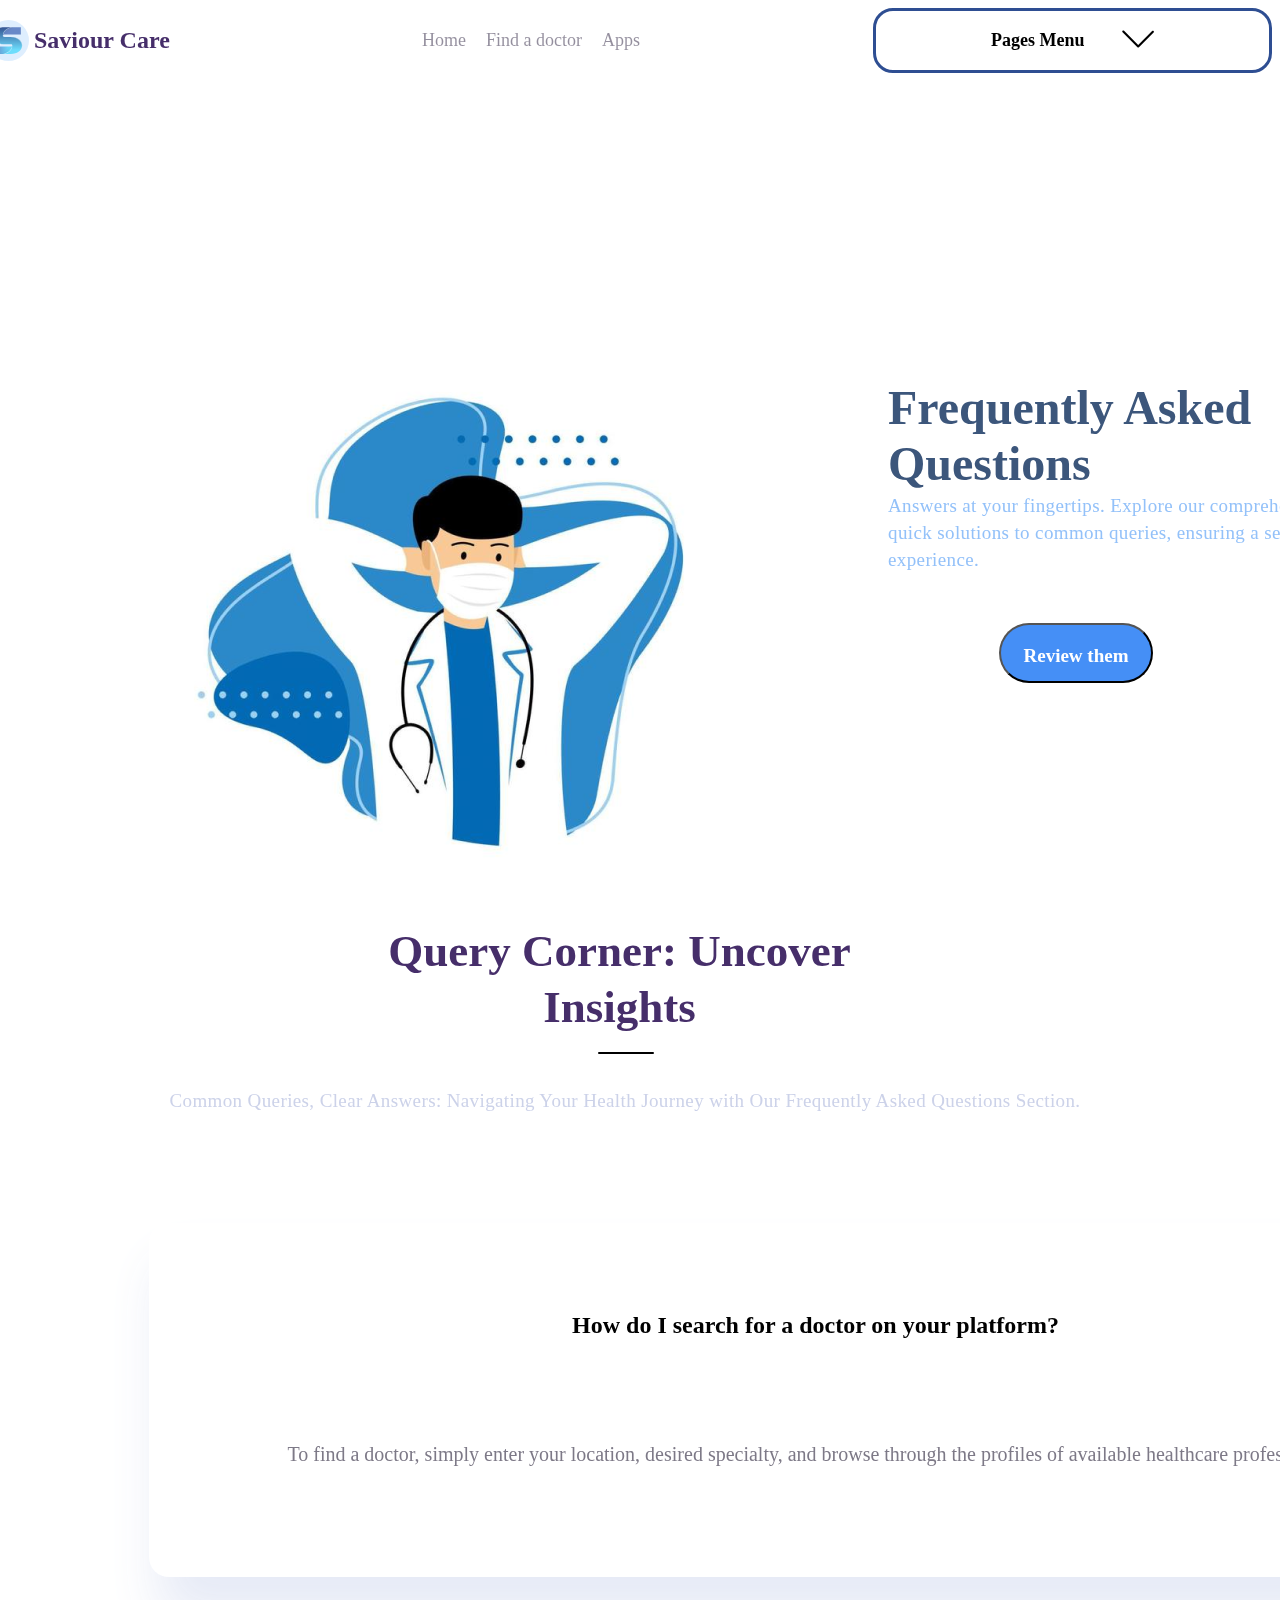
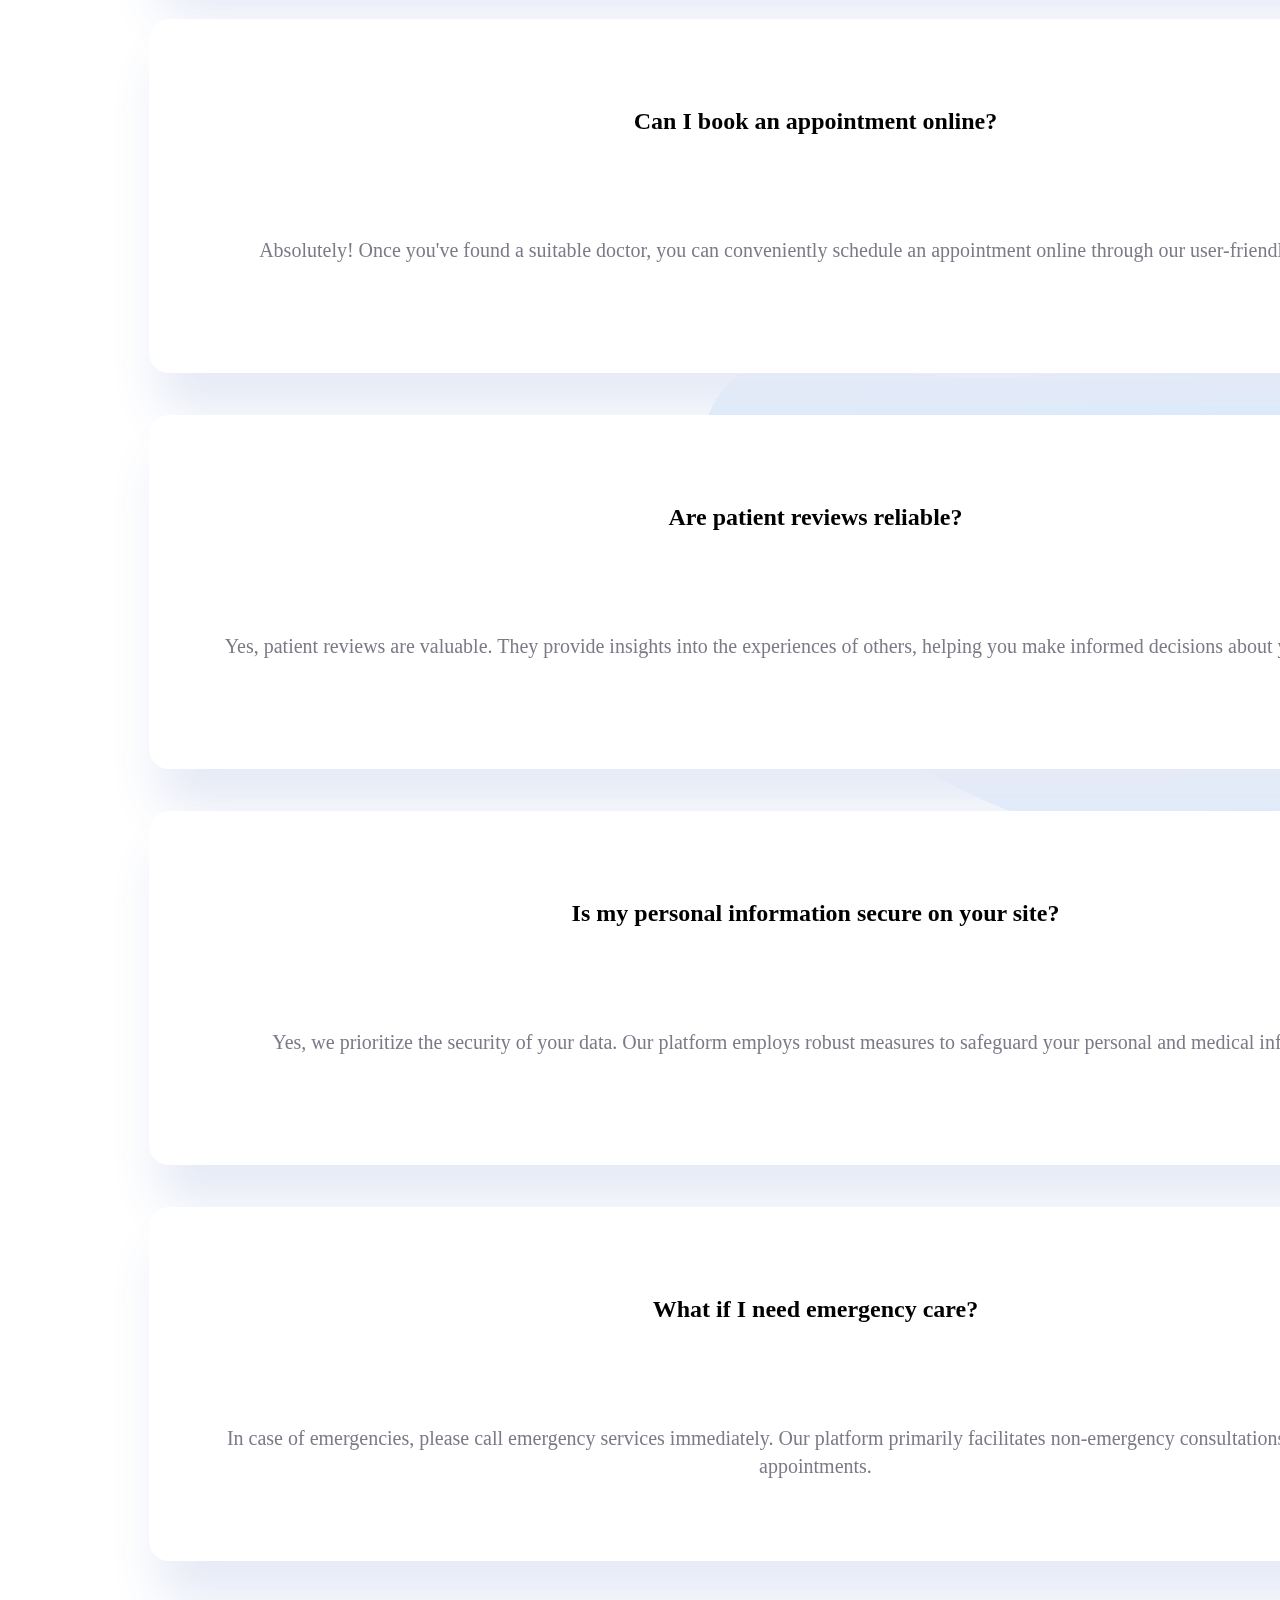
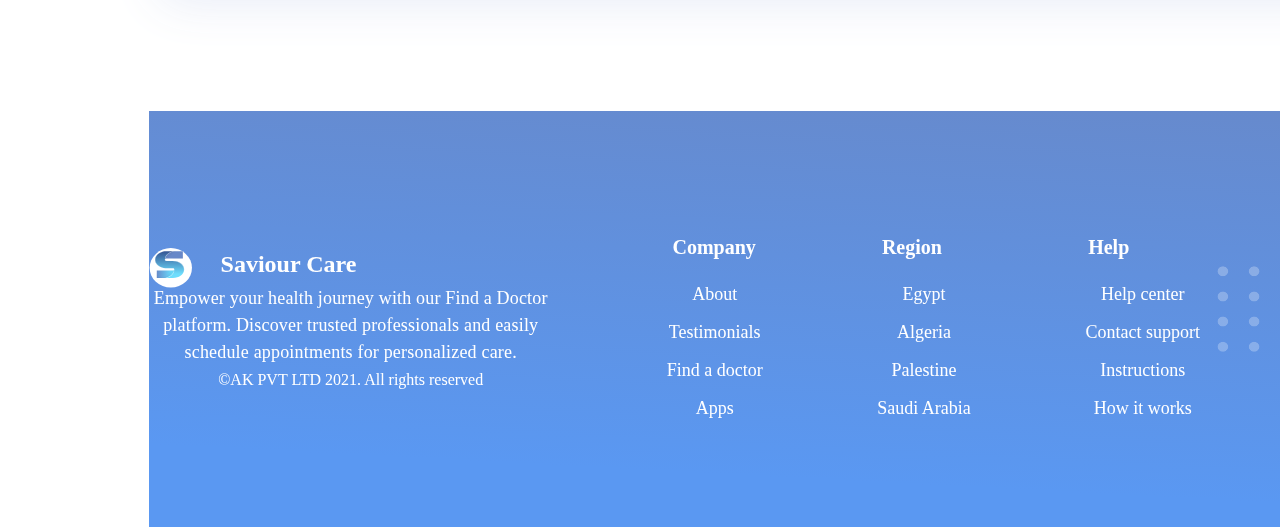
<file: faq-page-main/index.html>
<!DOCTYPE html>
<html lang="en">
<head>
    <meta charset="UTF-8">
    <meta name="viewport" content="width=device-width, initial-scale=1.0">
    <title>faq</title>
    <link rel="stylesheet" href="Css code.css">
</head>
<body>
    <nav>
        <div class="nav"> 
            <div class="logop">
                <div class="logo">
                  <div class="navlogoback"><svg xmlns="http://www.w3.org/2000/svg" width="41" height="41" viewBox="0 0 41 41" fill="none">
                    <circle cx="20.5" cy="20.5" r="20.5" fill="#DEEEFE"/>
                  </svg></div>
                  <div class="navlogoimg"><svg xmlns="http://www.w3.org/2000/svg" width="30" height="28" viewBox="0 0 30 28" fill="none">
                    <path d="M28.2434 0.00146484V7.50951H11.5219C11.3201 7.50782 11.1198 7.53614 10.9326 7.59294C10.7454 7.64969 10.575 7.73375 10.4312 7.84023C10.3143 7.9272 10.2189 8.02904 10.1494 8.1411C10.3049 6.23921 11.2643 4.42424 12.8879 2.96027C14.5116 1.49631 16.7147 0.45976 19.1768 0.00146484H28.2434Z" fill="url(#paint0_linear_162_3949)"/>
                    <path d="M19.4823 18.9373C19.3444 20.8487 18.395 22.6767 16.7733 24.1533C15.1517 25.6299 12.9431 26.6775 10.4712 27.1425H1.8208V19.636H18.0622C18.2688 19.6381 18.474 19.6086 18.6651 19.5496C18.8479 19.4936 19.0138 19.4105 19.1529 19.3053C19.2928 19.1994 19.4046 19.0745 19.4823 18.9373Z" fill="url(#paint1_linear_162_3949)"/>
                    <path d="M29.5883 18.4859C29.5955 19.6439 29.2877 20.7907 28.6837 21.856C28.5609 22.0705 28.426 22.2818 28.2796 22.4876C28.2754 22.4962 28.2712 22.4994 28.2712 22.5053C28.2698 22.5097 28.2671 22.5139 28.2634 22.5175C27.021 24.2817 25.0087 25.6713 22.5641 26.4531C21.1427 26.9135 19.6099 27.1478 18.0621 27.1413H10.4748L10.5621 27.1236C13.0134 26.647 15.1992 25.5966 16.8029 24.1246C18.4066 22.6527 19.345 20.8354 19.4823 18.9361V18.9329C19.6273 18.6495 19.6301 18.336 19.4901 18.0511C19.4864 18.0452 19.4823 18.0362 19.4781 18.0303C19.4026 17.8933 19.2921 17.7688 19.1529 17.6638C19.0102 17.5565 18.8399 17.472 18.6524 17.4157C18.4649 17.3593 18.264 17.3321 18.0621 17.3359H11.5221C11.1969 17.3359 10.8716 17.3272 10.5501 17.3033C10.5386 17.3033 10.5265 17.3001 10.5108 17.3001C9.3095 17.2287 8.13242 17.0073 7.02801 16.645C4.27998 15.7563 2.09182 14.1082 0.916174 12.0415C0.761362 11.7753 0.626263 11.5028 0.511478 11.2253C0.168309 10.3946 -0.00412906 9.52946 0.000111771 8.65969C-0.00677954 7.49913 0.305066 6.35001 0.916174 5.28411C2.09864 3.22376 4.28528 1.58115 7.02801 0.692875C7.82852 0.429585 8.6692 0.241463 9.53099 0.132767C9.56289 0.126482 9.58642 0.123731 9.6021 0.120588C9.61 0.119082 9.61805 0.118159 9.62615 0.117838C10.2527 0.0391337 10.8868 -0.000281677 11.5221 1.51515e-06H19.1769C16.7148 0.458298 14.5116 1.49485 12.888 2.95881C11.2644 4.42278 10.305 6.23775 10.1495 8.13964C10.1328 8.16172 10.1183 8.18469 10.1061 8.20838C10.0278 8.35092 9.98871 8.50391 9.99112 8.65812C9.98887 8.81959 10.0292 8.97976 10.1098 9.12945C10.1182 9.14611 10.1289 9.16202 10.1417 9.17698C10.21 9.29631 10.3084 9.4046 10.4314 9.49592C10.5745 9.60299 10.7448 9.6874 10.9322 9.7442C11.1195 9.80103 11.3201 9.82904 11.5221 9.82664H18.0621C19.6066 9.82048 21.1366 10.0506 22.5588 10.503C25.3241 11.3763 27.5239 13.0287 28.6864 15.106C28.84 15.3753 28.9738 15.6506 29.0874 15.9309C29.4233 16.759 29.5921 17.6202 29.5883 18.4859Z" fill="url(#paint2_linear_162_3949)"/>
                    <g style="mix-blend-mode:multiply" opacity="0.16">
                      <g style="mix-blend-mode:multiply" opacity="0.16">
                        <path d="M19.4822 18.9373C19.3442 20.8487 18.3948 22.6767 16.7732 24.1533C15.1516 25.6299 12.9429 26.6775 10.4711 27.1425H8.05957C10.0832 26.4271 11.8696 25.3825 13.2894 24.0844C14.7093 22.7863 15.7269 21.2672 16.2686 19.6372H18.061C18.2677 19.6392 18.4727 19.6098 18.6639 19.5508C18.8467 19.4948 19.0126 19.4117 19.1518 19.3065C19.2922 19.2003 19.4043 19.075 19.4822 18.9373Z" fill="black"/>
                      </g>
                    </g>
                    <g style="mix-blend-mode:multiply" opacity="0.16">
                      <g style="mix-blend-mode:multiply" opacity="0.16">
                        <path d="M21.3503 0.00146484C19.1172 1.24973 14.5839 4.13079 13.4415 7.50951H11.5219C11.3201 7.50782 11.1198 7.53614 10.9326 7.59294C10.7454 7.64969 10.575 7.73375 10.4312 7.84023C10.3143 7.9272 10.2189 8.02904 10.1494 8.1411C10.3049 6.23921 11.2643 4.42424 12.8879 2.96027C14.5116 1.49631 16.7147 0.45976 19.1768 0.00146484H21.3503Z" fill="black"/>
                      </g>
                    </g>
                    <g style="mix-blend-mode:multiply" opacity="0.25">
                      <g style="mix-blend-mode:multiply" opacity="0.25">
                        <path d="M28.2436 2.2478V7.5111H14.2788C15.4406 7.42468 16.6066 7.36537 17.769 7.32335C18.9313 7.28132 20.0973 7.24479 21.2591 7.23104C22.4251 7.20433 23.5875 7.20748 24.7535 7.19844C25.7992 7.20748 26.8355 7.20748 27.8792 7.22515C27.8907 6.88264 27.8991 6.53974 27.9184 6.19449C27.9383 5.75614 27.9582 5.31819 27.9942 4.88024C28.0517 4.00276 28.1286 3.12371 28.2436 2.2478Z" fill="black"/>
                      </g>
                    </g>
                    <g style="mix-blend-mode:screen" opacity="0.7">
                      <g style="mix-blend-mode:screen" opacity="0.7">
                        <path d="M29.5882 18.4861C29.5954 19.644 29.2876 20.7908 28.6837 21.8562C28.5608 22.0707 28.4259 22.282 28.2795 22.4878C28.3192 22.4073 28.4499 22.1507 28.6455 21.7576C28.9484 21.089 29.1467 20.3962 29.2363 19.6931C29.2928 19.2275 29.3049 18.7594 29.2724 18.2924C29.2326 17.7761 29.1371 17.263 28.9869 16.7583C28.9091 16.4972 28.8124 16.2396 28.6972 15.9864C28.5623 15.7245 28.4274 15.4589 28.2925 15.1938C27.9899 14.6724 27.6177 14.1754 27.182 13.7103C26.7574 13.2389 26.2666 12.8033 25.7179 12.4109C25.1894 12.0301 24.6159 11.6862 24.0045 11.3834C23.4245 11.1005 22.8158 10.8524 22.1838 10.6415C21.6146 10.4574 21.0273 10.307 20.427 10.1913C19.5133 10.0211 18.5791 9.92031 17.6385 9.89046C16.9483 9.85118 16.5557 9.828 16.5557 9.828H18.0589C19.6034 9.8218 21.1333 10.0519 22.5556 10.5044C25.3209 11.3776 27.5206 13.0301 28.6831 15.1074C28.8367 15.3766 28.9706 15.652 29.0842 15.9322C29.4209 16.7598 29.5908 17.6207 29.5882 18.4861Z" fill="white"/>
                      </g>
                    </g>
                    <g style="mix-blend-mode:multiply" opacity="0.25">
                      <g style="mix-blend-mode:multiply" opacity="0.25">
                        <path d="M9.2215 27.1413H1.8208V21.4656C1.91178 21.9393 1.96719 22.4083 2.0268 22.8839C2.07438 23.3576 2.1183 23.8313 2.14602 24.3019C2.18575 24.7756 2.19361 25.2496 2.21714 25.7233L2.23335 26.8314C2.71282 26.8373 3.19281 26.8373 3.6728 26.8463C4.2877 26.8644 4.9026 26.8703 5.52115 26.9001C6.7546 26.9449 7.98805 27.0132 9.2215 27.1413Z" fill="black"/>
                      </g>
                    </g>
                    <g style="mix-blend-mode:screen" opacity="0.7">
                      <g style="mix-blend-mode:screen" opacity="0.7">
                        <path d="M10.5108 17.3002C9.3095 17.2287 8.13242 17.0073 7.02801 16.645C4.27998 15.7564 2.09182 14.1083 0.916174 12.0416C0.761362 11.7753 0.626263 11.5029 0.511478 11.2254C0.168309 10.3947 -0.00412906 9.52952 0.000111771 8.65974C-0.00677954 7.49919 0.305066 6.35006 0.916174 5.28417C2.09864 3.22381 4.28528 1.58119 7.02801 0.692919C7.82852 0.429629 8.6692 0.241508 9.53099 0.132812C9.09868 0.210908 8.67228 0.306358 8.25362 0.418757C5.41344 1.18078 3.06357 2.72352 1.678 4.73584C0.761702 6.05724 0.330379 7.53811 0.428343 9.02621C0.45907 9.77395 0.631419 10.5146 0.940221 11.2258C1.0312 11.4073 1.11853 11.5891 1.20585 11.7678L1.26912 11.9018L1.28532 11.9348C1.28897 11.9403 1.29162 11.9463 1.29317 11.9524L1.3329 12.018L1.48348 12.2714C1.68378 12.5993 1.91296 12.9169 2.16949 13.2219C2.65583 13.8027 3.22953 14.3395 3.87928 14.8217C4.46902 15.2533 5.11466 15.6396 5.80658 15.9749C6.39727 16.2565 7.01672 16.5025 7.65911 16.7106C8.16039 16.8707 8.67751 17.0013 9.20576 17.101C9.63603 17.1839 10.0716 17.2503 10.5108 17.3002Z" fill="white"/>
                      </g>
                    </g>
                    <g style="mix-blend-mode:screen" opacity="0.7">
                      <g style="mix-blend-mode:screen" opacity="0.7">
                        <path d="M19.1767 0.00146484C16.7147 0.45976 14.5115 1.49631 12.8879 2.96027C11.2642 4.42424 10.3049 6.23921 10.1494 8.1411C10.1326 8.16318 10.1181 8.18616 10.106 8.20984L10.1379 8.13521C10.1258 7.89954 10.1258 7.66152 10.1258 7.4231C10.1494 7.18507 10.1849 6.94665 10.2168 6.70509C10.2691 6.46942 10.3397 6.23375 10.3993 5.99808C10.4788 5.76241 10.586 5.53617 10.6769 5.30089C10.7815 5.07151 10.9112 4.85076 11.0377 4.62452C11.1726 4.40417 11.3316 4.19246 11.4743 3.97486C11.6406 3.76354 11.8231 3.564 11.9972 3.35543C12.1875 3.15904 12.3857 2.96501 12.5844 2.77411C12.7982 2.58951 13.0246 2.41393 13.2427 2.23482C13.4806 2.06828 13.7132 1.90135 13.9606 1.74031L14.7339 1.29647C15.0037 1.16253 15.2771 1.03723 15.5548 0.909182C15.8445 0.801952 16.1263 0.685693 16.4154 0.581212L17.3122 0.319222C17.6259 0.250485 17.9307 0.182141 18.2403 0.122831C18.5498 0.0756969 18.8635 0.0372081 19.1767 0.00146484Z" fill="white"/>
                      </g>
                    </g>
                    <g style="mix-blend-mode:screen" opacity="0.7">
                      <g style="mix-blend-mode:screen" opacity="0.7">
                        <path d="M19.554 18.933C19.5577 19.1773 19.5577 19.4157 19.5499 19.6569C19.53 19.8984 19.4903 20.1369 19.4547 20.378C19.3993 20.6163 19.3359 20.8547 19.2644 21.0933C19.1849 21.329 19.0819 21.5611 18.9904 21.7932C18.8858 22.0257 18.7488 22.2461 18.6244 22.4727C18.49 22.6962 18.3352 22.9107 18.1841 23.1283C18.0215 23.3396 17.8396 23.5423 17.6649 23.7508C17.4746 23.9504 17.2759 24.1436 17.0777 24.3377C16.8639 24.5227 16.6375 24.7014 16.4194 24.8828C16.1815 25.0529 15.9489 25.2199 15.7015 25.3836L14.9277 25.8306C14.6579 25.9647 14.3843 26.0956 14.1068 26.2234L13.2461 26.56L12.3458 26.8311L11.4213 27.0337C11.1834 27.0695 10.9507 27.1052 10.7154 27.1351L10.7677 27.141L10.4937 27.1649C10.4901 27.1681 10.4817 27.1681 10.4781 27.1681L10.4739 27.141L10.4702 27.1142L10.5612 27.1233C13.0125 26.6466 15.1983 25.5963 16.802 24.1243C18.4057 22.6523 19.3441 20.8351 19.4814 18.9357V18.9326C19.5583 18.7908 19.5961 18.6387 19.5922 18.4856C19.621 18.6351 19.608 18.7874 19.554 18.933Z" fill="white"/>
                      </g>
                    </g>
                    <defs>
                      <linearGradient id="paint0_linear_162_3949" x1="28.2434" y1="4.07128" x2="10.8913" y2="4.07128" gradientUnits="userSpaceOnUse">
                        <stop stop-color="#6888C8"/>
                      </linearGradient>
                      <linearGradient id="paint1_linear_162_3949" x1="1.132" y1="23.0399" x2="17.8045" y2="23.0399" gradientUnits="userSpaceOnUse">
                        <stop stop-color="#6888C8"/>
                        <stop offset="0.940625" stop-color="#69DCFC"/>
                      </linearGradient>
                      <linearGradient id="paint2_linear_162_3949" x1="14.7942" y1="-0.217131" x2="14.7942" y2="27.8742" gradientUnits="userSpaceOnUse">
                        <stop stop-color="#345392"/>
                        <stop offset="0.83125" stop-color="#6DDDFC"/>
                      </linearGradient>
                    </defs>
                  </svg></div>
                </div>
                <div class="logotext">Saviour Care</div>
            </div>
            <div class="navp">
              <a href="../Landing--main/index2.html" class="home">Home</a>
              <a href="../find a doctor/index.html" class="find">Find a doctor</a>
              <a href="../apps/index2.html" class="apps">Apps</a>              
            </div>
            <div class="pagesp dropdown">
              <div class="pagesrec dropdown-toggle" data-bs-toggle="dropdown">
 
                    <div class="pagesparent">
                        <div class="pages">Pages Menu</div>
                        <div class="arrow"><svg xmlns="http://www.w3.org/2000/svg" width="32" height="32" viewBox="0 0 32 32" fill="none">
                            <path d="M0.256348 8.60628C0.256348 8.33753 0.362598 8.0625 0.568848 7.85625C0.981348 7.44375 1.65635 7.44375 2.06885 7.85625L16.1876 21.975L30.1001 8.0625C30.5126 7.65 31.1876 7.65 31.6001 8.0625C32.0126 8.475 32.0126 9.15 31.6001 9.5625L16.9376 24.2312C16.5251 24.6437 15.8501 24.6437 15.4376 24.2312L0.568848 9.3625C0.356348 9.15 0.256348 8.88125 0.256348 8.60628Z" fill="black"/>
                            </svg></div>
                    </div>
 
              
        </div>
    </nav>

    <div class="element">
      <svg xmlns="http://www.w3.org/2000/svg" width="580" height="619" viewBox="0 0 580 619" fill="none">
        <path d="M25.0461 141.268C86.4224 70.7806 207.628 161.97 383.25 122.061C535.358 87.4787 544.109 -4.37809 665.641 0.176955C754.431 3.48723 851.183 54.755 904.356 144.072C962.996 242.551 941.679 342.81 935.695 367.139C908.983 476.263 829.697 533.826 801.727 553.487C686.487 634.44 557.173 620.254 495.135 613.479C262.099 587.957 12.6133 421.583 1.50472 240.701C0.0283599 217.021 -2.65862 173.098 25.0461 141.268Z" fill="url(#paint0_linear_254_14688)"/>
        <defs>
          <linearGradient id="paint0_linear_254_14688" x1="609.823" y1="-145.173" x2="375.582" y2="560.635" gradientUnits="userSpaceOnUse">
            <stop stop-color="#CFE9FF"/>
            <stop offset="1" stop-color="#DEEEFE"/>
          </linearGradient>
        </defs>
      </svg>
  </div>
  



    <div style="width: 100%; height: 100%; position: relative; background: white">
        <div style="width: 100%; height: 673px; left: -50px; top: 50px; position: absolute">
            <div style="width: 554px; height: 416px; left: 930px; top: 257px; position: absolute">
  <div class="title">Frequently Asked Questions</div>
  <div class="sec">Answers at your fingertips. Explore our comprehensive FAQs for quick solutions to common queries, ensuring a seamless healthcare experience.</div>
  <input type="button" value="Review them" class="third">
            </div>
            <div class="photo1"><img src="image 4.png"/></div>

            <div class="mainboxtext">
              
                    <div class="boxfortext">
                    <div class="text2">Query Corner: Uncover Insights</div>
                    <div class="s3"></div>
                    <div class="boxfortext3">
                    
                    <div class="text3">Common Queries, Clear Answers: Navigating Your Health Journey with Our Frequently Asked Questions Section.</div></div>

                    <div><div class="mainfaq">
                        <div class="firstbox">
                            <div class="firstbox2">
                                <div class="firstboxtext">How do I search for a doctor on your platform?</div>
                                <div class="firstboxtext2">To find a doctor, simply enter your location, desired specialty, and browse through the profiles of available healthcare professionals.</div>
                        </div>
                        <!-- <div class="square" style="width: 937.95px; height: 671.35px; background: linear-gradient(3deg, #CFE9FF 0%, #DEEEFE 100%)">

                        </div> -->

                      
                        
                        <div class="secondbox">
                            <div class="firstbox">
                                <div class="firstbox2">
                                    <div class="firstboxtext">Can I book an appointment online?</div>
                                    <div class="firstboxtext2">Absolutely! Once you've found a suitable doctor, you can conveniently schedule an appointment online through our user-friendly platform.</div>
                                </div>
                         
                         <div class="thirdbox">
                            <div class="firstbox">
                                <div class="firstbox2">
                                    <div class="firstboxtext">Are patient reviews reliable?</div>
                                    <div class="firstboxtext2">Yes, patient reviews are valuable. They provide insights into the experiences of others, helping you make informed decisions about your healthcare.</div>
                                </div>
                        <div class="fourthbox">
                            <div class="firstbox">
                                <div class="firstbox2">
                                    <div class="firstboxtext">Is my personal information secure on your site?</div>
                                    <div class="firstboxtext2">Yes, we prioritize the security of your data. Our platform employs robust measures to safeguard your personal and medical information.</div>
                                </div>
                        <div class="fifthbox">   
                            <div class="firstbox">
                                <div class="firstbox2">
                                    <div class="firstboxtext">What if I need emergency care?</div>
                                    <div class="firstboxtext2">In case of emergencies, please call emergency services immediately. Our platform primarily facilitates non-emergency consultations and scheduled appointments.</div>
                                </div>                             
                        </div>
                    </div>
                            </div>
                    

                    <footer>
                        <div class="footer">
                          <div class="foot1">
                            <div class="footlogo">
                              <div class="footlogoimg">
                                <div class="footlogoimgcircle"><svg xmlns="http://www.w3.org/2000/svg" width="43" height="40" viewBox="0 0 43 40" fill="none">
                                  <ellipse cx="21.8173" cy="19.8524" rx="21.1508" ry="19.7553" fill="white"/>
                                </svg></div>
                                <div class="footlogoimgshape"><svg xmlns="http://www.w3.org/2000/svg" width="30" height="28" viewBox="0 0 30 28" fill="none">
                                  <path d="M28.2434 0.00152588V7.50957H11.5219C11.3201 7.50788 11.1198 7.5362 10.9326 7.593C10.7454 7.64975 10.575 7.73381 10.4312 7.84029C10.3143 7.92726 10.2189 8.0291 10.1494 8.14116C10.3049 6.23927 11.2643 4.4243 12.8879 2.96034C14.5116 1.49637 16.7147 0.459821 19.1768 0.00152588H28.2434Z" fill="url(#paint0_linear_162_4238)"/>
                                  <path d="M19.4823 18.9372C19.3444 20.8486 18.395 22.6766 16.7733 24.1532C15.1517 25.6298 12.9431 26.6774 10.4712 27.1424H1.8208V19.636H18.0622C18.2688 19.638 18.474 19.6086 18.6651 19.5495C18.8479 19.4935 19.0138 19.4105 19.1529 19.3052C19.2928 19.1994 19.4046 19.0745 19.4823 18.9372Z" fill="url(#paint1_linear_162_4238)"/>
                                  <path d="M29.5883 18.4859C29.5955 19.6439 29.2877 20.7907 28.6837 21.856C28.5609 22.0705 28.426 22.2818 28.2796 22.4876C28.2754 22.4962 28.2712 22.4994 28.2712 22.5053C28.2698 22.5097 28.2671 22.5139 28.2634 22.5175C27.021 24.2817 25.0087 25.6713 22.5641 26.4531C21.1427 26.9135 19.6099 27.1478 18.0621 27.1413H10.4748L10.5621 27.1236C13.0134 26.647 15.1992 25.5966 16.8029 24.1246C18.4066 22.6527 19.345 20.8354 19.4823 18.9361V18.9329C19.6273 18.6495 19.6301 18.336 19.4901 18.0511C19.4864 18.0452 19.4823 18.0362 19.4781 18.0303C19.4026 17.8933 19.2921 17.7688 19.1529 17.6638C19.0102 17.5565 18.8399 17.472 18.6524 17.4157C18.4649 17.3593 18.264 17.3321 18.0621 17.3359H11.5221C11.1969 17.3359 10.8716 17.3272 10.5501 17.3033C10.5386 17.3033 10.5265 17.3001 10.5108 17.3001C9.3095 17.2287 8.13242 17.0073 7.02801 16.645C4.27998 15.7563 2.09182 14.1082 0.916174 12.0415C0.761362 11.7753 0.626263 11.5028 0.511478 11.2253C0.168309 10.3946 -0.00412906 9.52946 0.000111771 8.65969C-0.00677954 7.49913 0.305066 6.35001 0.916174 5.28411C2.09864 3.22376 4.28528 1.58115 7.02801 0.692875C7.82852 0.429585 8.6692 0.241463 9.53099 0.132767C9.56289 0.126482 9.58642 0.123731 9.6021 0.120588C9.61 0.119082 9.61805 0.118159 9.62615 0.117838C10.2527 0.0391337 10.8868 -0.000281677 11.5221 1.51515e-06H19.1769C16.7148 0.458298 14.5116 1.49485 12.888 2.95881C11.2644 4.42278 10.305 6.23775 10.1495 8.13964C10.1328 8.16172 10.1183 8.18469 10.1061 8.20838C10.0278 8.35092 9.98871 8.50391 9.99112 8.65812C9.98887 8.81959 10.0292 8.97976 10.1098 9.12945C10.1182 9.14611 10.1289 9.16202 10.1417 9.17698C10.21 9.29631 10.3084 9.4046 10.4314 9.49592C10.5745 9.60299 10.7448 9.6874 10.9322 9.7442C11.1195 9.80103 11.3201 9.82904 11.5221 9.82664H18.0621C19.6066 9.82048 21.1366 10.0506 22.5588 10.503C25.3241 11.3763 27.5239 13.0287 28.6864 15.106C28.84 15.3753 28.9738 15.6506 29.0874 15.9309C29.4233 16.759 29.5921 17.6202 29.5883 18.4859Z" fill="url(#paint2_linear_162_4238)"/>
                                  <g style="mix-blend-mode:multiply" opacity="0.16">
                                    <g style="mix-blend-mode:multiply" opacity="0.16">
                                      <path d="M19.4822 18.9372C19.3442 20.8486 18.3948 22.6766 16.7732 24.1532C15.1516 25.6298 12.9429 26.6774 10.4711 27.1424H8.05957C10.0832 26.4271 11.8696 25.3824 13.2894 24.0844C14.7093 22.7863 15.7269 21.2672 16.2686 19.6371H18.061C18.2677 19.6392 18.4727 19.6098 18.6639 19.5507C18.8467 19.4947 19.0126 19.4116 19.1518 19.3064C19.2922 19.2003 19.4043 19.0749 19.4822 18.9372Z" fill="black"/>
                                    </g>
                                  </g>
                                  <g style="mix-blend-mode:multiply" opacity="0.16">
                                    <g style="mix-blend-mode:multiply" opacity="0.16">
                                      <path d="M21.3503 0.00152588C19.1172 1.24979 14.5839 4.13085 13.4415 7.50957H11.5219C11.3201 7.50788 11.1198 7.5362 10.9326 7.593C10.7454 7.64975 10.575 7.73381 10.4312 7.84029C10.3143 7.92726 10.2189 8.0291 10.1494 8.14116C10.3049 6.23927 11.2643 4.4243 12.8879 2.96034C14.5116 1.49637 16.7147 0.459821 19.1768 0.00152588H21.3503Z" fill="black"/>
                                    </g>
                                  </g>
                                  <g style="mix-blend-mode:multiply" opacity="0.25">
                                    <g style="mix-blend-mode:multiply" opacity="0.25">
                                      <path d="M28.2436 2.24774V7.51104H14.2788C15.4406 7.42462 16.6066 7.36531 17.769 7.32329C18.9313 7.28126 20.0973 7.24473 21.2591 7.23098C22.4251 7.20427 23.5875 7.20741 24.7535 7.19838C25.7992 7.20741 26.8355 7.20741 27.8792 7.22509C27.8907 6.88258 27.8991 6.53968 27.9184 6.19443C27.9383 5.75608 27.9582 5.31813 27.9942 4.88018C28.0517 4.0027 28.1286 3.12365 28.2436 2.24774Z" fill="black"/>
                                    </g>
                                  </g>
                                  <g style="mix-blend-mode:screen" opacity="0.7">
                                    <g style="mix-blend-mode:screen" opacity="0.7">
                                      <path d="M29.5882 18.4861C29.5954 19.6439 29.2876 20.7907 28.6837 21.8561C28.5608 22.0706 28.4259 22.2819 28.2795 22.4877C28.3192 22.4072 28.4499 22.1507 28.6455 21.7575C28.9484 21.0889 29.1467 20.3961 29.2363 19.6931C29.2928 19.2274 29.3049 18.7593 29.2724 18.2924C29.2326 17.776 29.1371 17.2629 28.9869 16.7582C28.9091 16.4972 28.8124 16.2395 28.6972 15.9864C28.5623 15.7244 28.4274 15.4588 28.2925 15.1937C27.9899 14.6724 27.6177 14.1753 27.182 13.7102C26.7574 13.2389 26.2666 12.8032 25.7179 12.4108C25.1894 12.03 24.6159 11.6861 24.0045 11.3833C23.4245 11.1004 22.8158 10.8523 22.1838 10.6414C21.6146 10.4574 21.0273 10.3069 20.427 10.1912C19.5133 10.021 18.5791 9.92025 17.6385 9.89039C16.9483 9.85112 16.5557 9.82794 16.5557 9.82794H18.0589C19.6034 9.82174 21.1333 10.0519 22.5556 10.5043C25.3209 11.3776 27.5206 13.03 28.6831 15.1073C28.8367 15.3765 28.9706 15.6519 29.0842 15.9322C29.4209 16.7598 29.5908 17.6206 29.5882 18.4861Z" fill="white"/>
                                    </g>
                                  </g>
                                  <g style="mix-blend-mode:multiply" opacity="0.25">
                                    <g style="mix-blend-mode:multiply" opacity="0.25">
                                      <path d="M9.2215 27.1412H1.8208V21.4655C1.91178 21.9392 1.96719 22.4082 2.0268 22.8839C2.07438 23.3576 2.1183 23.8312 2.14602 24.3018C2.18575 24.7755 2.19361 25.2496 2.21714 25.7233L2.23335 26.8313C2.71282 26.8372 3.19281 26.8372 3.6728 26.8462C4.2877 26.8643 4.9026 26.8702 5.52115 26.9001C6.7546 26.9448 7.98805 27.0132 9.2215 27.1412Z" fill="black"/>
                                    </g>
                                  </g>
                                  <g style="mix-blend-mode:screen" opacity="0.7">
                                    <g style="mix-blend-mode:screen" opacity="0.7">
                                      <path d="M10.5108 17.3001C9.3095 17.2286 8.13242 17.0072 7.02801 16.6449C4.27998 15.7563 2.09182 14.1081 0.916174 12.0415C0.761362 11.7752 0.626263 11.5027 0.511478 11.2253C0.168309 10.3946 -0.00412906 9.5294 0.000111771 8.65962C-0.00677954 7.49906 0.305066 6.34994 0.916174 5.28404C2.09864 3.22369 4.28528 1.58107 7.02801 0.692797C7.82852 0.429507 8.6692 0.241386 9.53099 0.13269C9.09868 0.210785 8.67228 0.306236 8.25362 0.418635C5.41344 1.18065 3.06357 2.7234 1.678 4.73572C0.761702 6.05712 0.330379 7.53799 0.428343 9.02609C0.45907 9.77383 0.631419 10.5145 0.940221 11.2257C1.0312 11.4071 1.11853 11.589 1.20585 11.7677L1.26912 11.9016L1.28532 11.9346C1.28897 11.9402 1.29162 11.9462 1.29317 11.9523L1.3329 12.0179L1.48348 12.2713C1.68378 12.5992 1.91296 12.9168 2.16949 13.2218C2.65583 13.8026 3.22953 14.3394 3.87928 14.8216C4.46902 15.2532 5.11466 15.6395 5.80658 15.9748C6.39727 16.2564 7.01672 16.5024 7.65911 16.7105C8.16039 16.8706 8.67751 17.0011 9.20576 17.1009C9.63603 17.1838 10.0716 17.2502 10.5108 17.3001Z" fill="white"/>
                                    </g>
                                  </g>
                                  <g style="mix-blend-mode:screen" opacity="0.7">
                                    <g style="mix-blend-mode:screen" opacity="0.7">
                                      <path d="M19.1767 0.00152588C16.7147 0.459821 14.5115 1.49637 12.8879 2.96034C11.2642 4.4243 10.3049 6.23927 10.1494 8.14116C10.1326 8.16324 10.1181 8.18622 10.106 8.2099L10.1379 8.13527C10.1258 7.8996 10.1258 7.66158 10.1258 7.42316C10.1494 7.18513 10.1849 6.94671 10.2168 6.70515C10.2691 6.46948 10.3397 6.23381 10.3993 5.99814C10.4788 5.76247 10.586 5.53623 10.6769 5.30095C10.7815 5.07157 10.9112 4.85082 11.0377 4.62458C11.1726 4.40423 11.3316 4.19252 11.4743 3.97492C11.6406 3.7636 11.8231 3.56406 11.9972 3.35549C12.1875 3.1591 12.3857 2.96507 12.5844 2.77418C12.7982 2.58957 13.0246 2.41399 13.2427 2.23489C13.4806 2.06835 13.7132 1.90141 13.9606 1.74037L14.7339 1.29653C15.0037 1.16259 15.2771 1.03729 15.5548 0.909243C15.8445 0.802013 16.1263 0.685754 16.4154 0.581273L17.3122 0.319283C17.6259 0.250546 17.9307 0.182202 18.2403 0.122892C18.5498 0.0757579 18.8635 0.0372691 19.1767 0.00152588Z" fill="white"/>
                                    </g>
                                  </g>
                                  <g style="mix-blend-mode:screen" opacity="0.7">
                                    <g style="mix-blend-mode:screen" opacity="0.7">
                                      <path d="M19.554 18.9329C19.5577 19.1772 19.5577 19.4156 19.5499 19.6568C19.53 19.8984 19.4903 20.1368 19.4547 20.378C19.3993 20.6163 19.3359 20.8547 19.2644 21.0932C19.1849 21.3289 19.0819 21.561 18.9904 21.7932C18.8858 22.0257 18.7488 22.246 18.6244 22.4727C18.49 22.6962 18.3352 22.9106 18.1841 23.1282C18.0215 23.3395 17.8396 23.5422 17.6649 23.7508C17.4746 23.9503 17.2759 24.1436 17.0777 24.3376C16.8639 24.5226 16.6375 24.7013 16.4194 24.8828C16.1815 25.0529 15.9489 25.2198 15.7015 25.3836L14.9277 25.8306C14.6579 25.9646 14.3843 26.0955 14.1068 26.2234L13.2461 26.56L12.3458 26.831L11.4213 27.0337C11.1834 27.0694 10.9507 27.1052 10.7154 27.135L10.7677 27.1409L10.4937 27.1649C10.4901 27.168 10.4817 27.168 10.4781 27.168L10.4739 27.1409L10.4702 27.1142L10.5612 27.1232C13.0125 26.6466 15.1983 25.5962 16.802 24.1242C18.4057 22.6522 19.3441 20.835 19.4814 18.9357V18.9325C19.5583 18.7907 19.5961 18.6386 19.5922 18.4855C19.621 18.635 19.608 18.7874 19.554 18.9329Z" fill="white"/>
                                    </g>
                                  </g>
                                  <defs>
                                    <linearGradient id="paint0_linear_162_4238" x1="28.2434" y1="4.07134" x2="10.8913" y2="4.07134" gradientUnits="userSpaceOnUse">
                                      <stop stop-color="#6888C8"/>
                                    </linearGradient>
                                    <linearGradient id="paint1_linear_162_4238" x1="1.132" y1="23.0398" x2="17.8045" y2="23.0398" gradientUnits="userSpaceOnUse">
                                      <stop stop-color="#6888C8"/>
                                      <stop offset="0.940625" stop-color="#69DCFC"/>
                                    </linearGradient>
                                    <linearGradient id="paint2_linear_162_4238" x1="14.7942" y1="-0.217131" x2="14.7942" y2="27.8742" gradientUnits="userSpaceOnUse">
                                      <stop stop-color="#345392"/>
                                      <stop offset="0.83125" stop-color="#6DDDFC"/>
                                    </linearGradient>
                                  </defs>
                                </svg></div>
                              </div>
                              <div class="footlogotext">Saviour Care</div>
                            </div>
                            <div class="footdesc">Empower your health journey with our Find a Doctor platform. Discover trusted professionals and easily schedule appointments for personalized care.</div>
                            <div class="footrights">©AK PVT LTD 2021. All rights reserved</div>
                          </div>
                          <div class="foot2">
                            <div class="foot2title">Company</div>
                            <div class="foot2desc">
                              <a href="another-page.html">About</a> <br>
                              <a href="another-page.html">Testimonials</a> <br>
                              <a href="another-page.html">Find a doctor</a> <br>
                              <a href="another-page.html">Apps</a>
                          </div>
                   
                          </div>
                          <div class="foot3">
                            <div class="foot3title">Region</div>
                            <div class="foot3desc">
                              <a href="another-page.html">Egypt</a> <br>
                              <a href="another-page.html">Algeria</a> <br>
                              <a href="another-page.html">Palestine</a> <br>
                              <a href="another-page.html">Saudi Arabia</a>
                            </div>        
                          </div>
                          <div class="foot4">
                            <div class="foot4title">Help</div>
                            <div class="foot4desc">
                              <a href="another-page.html">Help center</a> <br>
                              <a href="another-page.html">Contact support</a> <br>
                              <a href="another-page.html">Instructions</a> <br>
                              <a href="another-page.html">How it works</a>
                          </div>        
                          </div>
                        </div>
                        <div class="element4"><svg xmlns="http://www.w3.org/2000/svg" width="91" height="93" viewBox="0 0 91 93" fill="none">
                          <g opacity="0.26">
                            <mask id="mask0_162_4112" style="mask-type:alpha" maskUnits="userSpaceOnUse" x="17" y="0" width="12" height="11">
                              <path d="M22.8792 10.2238C25.8585 10.2238 28.2736 7.97488 28.2736 5.2007C28.2736 2.42652 25.8585 0.177612 22.8792 0.177612C19.9 0.177612 17.4849 2.42652 17.4849 5.2007C17.4849 7.97488 19.9 10.2238 22.8792 10.2238Z" fill="url(#paint0_linear_162_4112)"/>
                            </mask>
                            <g mask="url(#mask0_162_4112)">
                              <path d="M22.8792 10.2238C25.8585 10.2238 28.2736 7.97488 28.2736 5.2007C28.2736 2.42652 25.8585 0.177612 22.8792 0.177612C19.9 0.177612 17.4849 2.42652 17.4849 5.2007C17.4849 7.97488 19.9 10.2238 22.8792 10.2238Z" fill="url(#paint1_linear_162_4112)"/>
                            </g>
                            <mask id="mask1_162_4112" style="mask-type:alpha" maskUnits="userSpaceOnUse" x="48" y="0" width="12" height="11">
                              <path d="M54.1214 10.2238C57.1007 10.2238 59.5158 7.97488 59.5158 5.2007C59.5158 2.42652 57.1007 0.177612 54.1214 0.177612C51.1422 0.177612 48.7271 2.42652 48.7271 5.2007C48.7271 7.97488 51.1422 10.2238 54.1214 10.2238Z" fill="url(#paint2_linear_162_4112)"/>
                            </mask>
                            <g mask="url(#mask1_162_4112)">
                              <path d="M54.1214 10.2238C57.1007 10.2238 59.5158 7.97488 59.5158 5.2007C59.5158 2.42652 57.1007 0.177612 54.1214 0.177612C51.1422 0.177612 48.7271 2.42652 48.7271 5.2007C48.7271 7.97488 51.1422 10.2238 54.1214 10.2238Z" fill="url(#paint3_linear_162_4112)"/>
                            </g>
                            <mask id="mask2_162_4112" style="mask-type:alpha" maskUnits="userSpaceOnUse" x="79" y="0" width="12" height="11">
                              <path d="M85.3641 10.2238C88.3433 10.2238 90.7585 7.97488 90.7585 5.2007C90.7585 2.42652 88.3433 0.177612 85.3641 0.177612C82.3849 0.177612 79.9697 2.42652 79.9697 5.2007C79.9697 7.97488 82.3849 10.2238 85.3641 10.2238Z" fill="url(#paint4_linear_162_4112)"/>
                            </mask>
                            <g mask="url(#mask2_162_4112)">
                              <path d="M85.3641 10.2238C88.3433 10.2238 90.7585 7.97488 90.7585 5.2007C90.7585 2.42652 88.3433 0.177612 85.3641 0.177612C82.3849 0.177612 79.9697 2.42652 79.9697 5.2007C79.9697 7.97488 82.3849 10.2238 85.3641 10.2238Z" fill="url(#paint5_linear_162_4112)"/>
                            </g>
                            <mask id="mask3_162_4112" style="mask-type:alpha" maskUnits="userSpaceOnUse" x="17" y="25" width="12" height="11">
                              <path d="M22.8792 35.444C25.8585 35.444 28.2736 33.1951 28.2736 30.4209C28.2736 27.6467 25.8585 25.3978 22.8792 25.3978C19.9 25.3978 17.4849 27.6467 17.4849 30.4209C17.4849 33.1951 19.9 35.444 22.8792 35.444Z" fill="url(#paint6_linear_162_4112)"/>
                            </mask>
                            <g mask="url(#mask3_162_4112)">
                              <path d="M22.8792 35.444C25.8585 35.444 28.2736 33.1951 28.2736 30.4209C28.2736 27.6467 25.8585 25.3978 22.8792 25.3978C19.9 25.3978 17.4849 27.6467 17.4849 30.4209C17.4849 33.1951 19.9 35.444 22.8792 35.444Z" fill="url(#paint7_linear_162_4112)"/>
                            </g>
                            <mask id="mask4_162_4112" style="mask-type:alpha" maskUnits="userSpaceOnUse" x="48" y="25" width="12" height="11">
                              <path d="M54.1214 35.444C57.1007 35.444 59.5158 33.1951 59.5158 30.4209C59.5158 27.6467 57.1007 25.3978 54.1214 25.3978C51.1422 25.3978 48.7271 27.6467 48.7271 30.4209C48.7271 33.1951 51.1422 35.444 54.1214 35.444Z" fill="url(#paint8_linear_162_4112)"/>
                            </mask>
                            <g mask="url(#mask4_162_4112)">
                              <path d="M54.1214 35.444C57.1007 35.444 59.5158 33.1951 59.5158 30.4209C59.5158 27.6467 57.1007 25.3978 54.1214 25.3978C51.1422 25.3978 48.7271 27.6467 48.7271 30.4209C48.7271 33.1951 51.1422 35.444 54.1214 35.444Z" fill="url(#paint9_linear_162_4112)"/>
                            </g>
                            <mask id="mask5_162_4112" style="mask-type:alpha" maskUnits="userSpaceOnUse" x="79" y="25" width="12" height="11">
                              <path d="M85.3641 35.444C88.3433 35.444 90.7585 33.1951 90.7585 30.4209C90.7585 27.6467 88.3433 25.3978 85.3641 25.3978C82.3849 25.3978 79.9697 27.6467 79.9697 30.4209C79.9697 33.1951 82.3849 35.444 85.3641 35.444Z" fill="url(#paint10_linear_162_4112)"/>
                            </mask>
                            <g mask="url(#mask5_162_4112)">
                              <path d="M85.3641 35.444C88.3433 35.444 90.7585 33.1951 90.7585 30.4209C90.7585 27.6467 88.3433 25.3978 85.3641 25.3978C82.3849 25.3978 79.9697 27.6467 79.9697 30.4209C79.9697 33.1951 82.3849 35.444 85.3641 35.444Z" fill="url(#paint11_linear_162_4112)"/>
                            </g>
                            <mask id="mask6_162_4112" style="mask-type:alpha" maskUnits="userSpaceOnUse" x="17" y="50" width="12" height="11">
                              <path d="M22.8792 60.612C25.8585 60.612 28.2736 58.3631 28.2736 55.5889C28.2736 52.8147 25.8585 50.5658 22.8792 50.5658C19.9 50.5658 17.4849 52.8147 17.4849 55.5889C17.4849 58.3631 19.9 60.612 22.8792 60.612Z" fill="url(#paint12_linear_162_4112)"/>
                            </mask>
                            <g mask="url(#mask6_162_4112)">
                              <path d="M22.8792 60.612C25.8585 60.612 28.2736 58.3631 28.2736 55.5889C28.2736 52.8147 25.8585 50.5658 22.8792 50.5658C19.9 50.5658 17.4849 52.8147 17.4849 55.5889C17.4849 58.3631 19.9 60.612 22.8792 60.612Z" fill="url(#paint13_linear_162_4112)"/>
                            </g>
                            <mask id="mask7_162_4112" style="mask-type:alpha" maskUnits="userSpaceOnUse" x="48" y="50" width="12" height="11">
                              <path d="M54.1214 60.612C57.1007 60.612 59.5158 58.3631 59.5158 55.5889C59.5158 52.8147 57.1007 50.5658 54.1214 50.5658C51.1422 50.5658 48.7271 52.8147 48.7271 55.5889C48.7271 58.3631 51.1422 60.612 54.1214 60.612Z" fill="url(#paint14_linear_162_4112)"/>
                            </mask>
                            <g mask="url(#mask7_162_4112)">
                              <path d="M54.1214 60.612C57.1007 60.612 59.5158 58.3631 59.5158 55.5889C59.5158 52.8147 57.1007 50.5658 54.1214 50.5658C51.1422 50.5658 48.7271 52.8147 48.7271 55.5889C48.7271 58.3631 51.1422 60.612 54.1214 60.612Z" fill="url(#paint15_linear_162_4112)"/>
                            </g>
                            <mask id="mask8_162_4112" style="mask-type:alpha" maskUnits="userSpaceOnUse" x="79" y="50" width="12" height="11">
                              <path d="M85.3641 60.612C88.3433 60.612 90.7585 58.3631 90.7585 55.5889C90.7585 52.8147 88.3433 50.5658 85.3641 50.5658C82.3849 50.5658 79.9697 52.8147 79.9697 55.5889C79.9697 58.3631 82.3849 60.612 85.3641 60.612Z" fill="url(#paint16_linear_162_4112)"/>
                            </mask>
                            <g mask="url(#mask8_162_4112)">
                              <path d="M85.3641 60.612C88.3433 60.612 90.7585 58.3631 90.7585 55.5889C90.7585 52.8147 88.3433 50.5658 85.3641 50.5658C82.3849 50.5658 79.9697 52.8147 79.9697 55.5889C79.9697 58.3631 82.3849 60.612 85.3641 60.612Z" fill="url(#paint17_linear_162_4112)"/>
                            </g>
                            <mask id="mask9_162_4112" style="mask-type:alpha" maskUnits="userSpaceOnUse" x="17" y="75" width="12" height="11">
                              <path d="M22.8792 85.8322C25.8585 85.8322 28.2736 83.5833 28.2736 80.8091C28.2736 78.0349 25.8585 75.786 22.8792 75.786C19.9 75.786 17.4849 78.0349 17.4849 80.8091C17.4849 83.5833 19.9 85.8322 22.8792 85.8322Z" fill="url(#paint18_linear_162_4112)"/>
                            </mask>
                            <g mask="url(#mask9_162_4112)">
                              <path d="M22.8792 85.8322C25.8585 85.8322 28.2736 83.5833 28.2736 80.8091C28.2736 78.0349 25.8585 75.786 22.8792 75.786C19.9 75.786 17.4849 78.0349 17.4849 80.8091C17.4849 83.5833 19.9 85.8322 22.8792 85.8322Z" fill="url(#paint19_linear_162_4112)"/>
                            </g>
                            <mask id="mask10_162_4112" style="mask-type:alpha" maskUnits="userSpaceOnUse" x="48" y="75" width="12" height="11">
                              <path d="M54.1214 85.8322C57.1007 85.8322 59.5158 83.5833 59.5158 80.8091C59.5158 78.0349 57.1007 75.786 54.1214 75.786C51.1422 75.786 48.7271 78.0349 48.7271 80.8091C48.7271 83.5833 51.1422 85.8322 54.1214 85.8322Z" fill="url(#paint20_linear_162_4112)"/>
                            </mask>
                            <g mask="url(#mask10_162_4112)">
                              <path d="M54.1214 85.8322C57.1007 85.8322 59.5158 83.5833 59.5158 80.8091C59.5158 78.0349 57.1007 75.786 54.1214 75.786C51.1422 75.786 48.7271 78.0349 48.7271 80.8091C48.7271 83.5833 51.1422 85.8322 54.1214 85.8322Z" fill="url(#paint21_linear_162_4112)"/>
                            </g>
                            <mask id="mask11_162_4112" style="mask-type:alpha" maskUnits="userSpaceOnUse" x="79" y="75" width="12" height="11">
                              <path d="M85.3641 85.8322C88.3433 85.8322 90.7585 83.5833 90.7585 80.8091C90.7585 78.0349 88.3433 75.786 85.3641 75.786C82.3849 75.786 79.9697 78.0349 79.9697 80.8091C79.9697 83.5833 82.3849 85.8322 85.3641 85.8322Z" fill="url(#paint22_linear_162_4112)"/>
                            </mask>
                            <g mask="url(#mask11_162_4112)">
                              <path d="M85.3641 85.8322C88.3433 85.8322 90.7585 83.5833 90.7585 80.8091C90.7585 78.0349 88.3433 75.786 85.3641 75.786C82.3849 75.786 79.9697 78.0349 79.9697 80.8091C79.9697 83.5833 82.3849 85.8322 85.3641 85.8322Z" fill="url(#paint23_linear_162_4112)"/>
                            </g>
                          </g>
                          <defs>
                            <linearGradient id="paint0_linear_162_4112" x1="74.2268" y1="126.547" x2="8.84417" y2="-51.6911" gradientUnits="userSpaceOnUse">
                              <stop stop-color="white"/>
                              <stop offset="1" stop-color="white"/>
                            </linearGradient>
                            <linearGradient id="paint1_linear_162_4112" x1="74.2268" y1="126.547" x2="8.84417" y2="-51.6911" gradientUnits="userSpaceOnUse">
                              <stop stop-color="white"/>
                              <stop offset="1" stop-color="white"/>
                            </linearGradient>
                            <linearGradient id="paint2_linear_162_4112" x1="105.469" y1="126.547" x2="40.0864" y2="-51.6911" gradientUnits="userSpaceOnUse">
                              <stop stop-color="white"/>
                              <stop offset="1" stop-color="white"/>
                            </linearGradient>
                            <linearGradient id="paint3_linear_162_4112" x1="105.469" y1="126.547" x2="40.0864" y2="-51.6911" gradientUnits="userSpaceOnUse">
                              <stop stop-color="white"/>
                              <stop offset="1" stop-color="white"/>
                            </linearGradient>
                            <linearGradient id="paint4_linear_162_4112" x1="136.712" y1="126.547" x2="71.329" y2="-51.6911" gradientUnits="userSpaceOnUse">
                              <stop stop-color="white"/>
                              <stop offset="1" stop-color="white"/>
                            </linearGradient>
                            <linearGradient id="paint5_linear_162_4112" x1="136.712" y1="126.547" x2="71.329" y2="-51.6911" gradientUnits="userSpaceOnUse">
                              <stop stop-color="white"/>
                              <stop offset="1" stop-color="white"/>
                            </linearGradient>
                            <linearGradient id="paint6_linear_162_4112" x1="74.2268" y1="151.766" x2="8.84531" y2="-26.4707" gradientUnits="userSpaceOnUse">
                              <stop stop-color="white"/>
                              <stop offset="1" stop-color="white"/>
                            </linearGradient>
                            <linearGradient id="paint7_linear_162_4112" x1="74.2268" y1="151.766" x2="8.84531" y2="-26.4707" gradientUnits="userSpaceOnUse">
                              <stop stop-color="white"/>
                              <stop offset="1" stop-color="white"/>
                            </linearGradient>
                            <linearGradient id="paint8_linear_162_4112" x1="105.469" y1="151.766" x2="40.0875" y2="-26.4707" gradientUnits="userSpaceOnUse">
                              <stop stop-color="white"/>
                              <stop offset="1" stop-color="white"/>
                            </linearGradient>
                            <linearGradient id="paint9_linear_162_4112" x1="105.469" y1="151.766" x2="40.0875" y2="-26.4707" gradientUnits="userSpaceOnUse">
                              <stop stop-color="white"/>
                              <stop offset="1" stop-color="white"/>
                            </linearGradient>
                            <linearGradient id="paint10_linear_162_4112" x1="136.712" y1="151.766" x2="71.3302" y2="-26.4707" gradientUnits="userSpaceOnUse">
                              <stop stop-color="white"/>
                              <stop offset="1" stop-color="white"/>
                            </linearGradient>
                            <linearGradient id="paint11_linear_162_4112" x1="136.712" y1="151.766" x2="71.3302" y2="-26.4707" gradientUnits="userSpaceOnUse">
                              <stop stop-color="white"/>
                              <stop offset="1" stop-color="white"/>
                            </linearGradient>
                            <linearGradient id="paint12_linear_162_4112" x1="74.2268" y1="176.936" x2="8.84417" y2="-1.30287" gradientUnits="userSpaceOnUse">
                              <stop stop-color="white"/>
                              <stop offset="1" stop-color="white"/>
                            </linearGradient>
                            <linearGradient id="paint13_linear_162_4112" x1="74.2268" y1="176.936" x2="8.84417" y2="-1.30287" gradientUnits="userSpaceOnUse">
                              <stop stop-color="white"/>
                              <stop offset="1" stop-color="white"/>
                            </linearGradient>
                            <linearGradient id="paint14_linear_162_4112" x1="105.469" y1="176.936" x2="40.0864" y2="-1.30287" gradientUnits="userSpaceOnUse">
                              <stop stop-color="white"/>
                              <stop offset="1" stop-color="white"/>
                            </linearGradient>
                            <linearGradient id="paint15_linear_162_4112" x1="105.469" y1="176.936" x2="40.0864" y2="-1.30287" gradientUnits="userSpaceOnUse">
                              <stop stop-color="white"/>
                              <stop offset="1" stop-color="white"/>
                            </linearGradient>
                            <linearGradient id="paint16_linear_162_4112" x1="136.712" y1="176.936" x2="71.329" y2="-1.30287" gradientUnits="userSpaceOnUse">
                              <stop stop-color="white"/>
                              <stop offset="1" stop-color="white"/>
                            </linearGradient>
                            <linearGradient id="paint17_linear_162_4112" x1="136.712" y1="176.936" x2="71.329" y2="-1.30287" gradientUnits="userSpaceOnUse">
                              <stop stop-color="white"/>
                              <stop offset="1" stop-color="white"/>
                            </linearGradient>
                            <linearGradient id="paint18_linear_162_4112" x1="74.2268" y1="202.156" x2="8.84417" y2="23.9173" gradientUnits="userSpaceOnUse">
                              <stop stop-color="white"/>
                              <stop offset="1" stop-color="white"/>
                            </linearGradient>
                            <linearGradient id="paint19_linear_162_4112" x1="74.2268" y1="202.156" x2="8.84417" y2="23.9173" gradientUnits="userSpaceOnUse">
                              <stop stop-color="white"/>
                              <stop offset="1" stop-color="white"/>
                            </linearGradient>
                            <linearGradient id="paint20_linear_162_4112" x1="105.469" y1="202.156" x2="40.0864" y2="23.9173" gradientUnits="userSpaceOnUse">
                              <stop stop-color="white"/>
                              <stop offset="1" stop-color="white"/>
                            </linearGradient>
                            <linearGradient id="paint21_linear_162_4112" x1="105.469" y1="202.156" x2="40.0864" y2="23.9173" gradientUnits="userSpaceOnUse">
                              <stop stop-color="white"/>
                              <stop offset="1" stop-color="white"/>
                            </linearGradient>
                            <linearGradient id="paint22_linear_162_4112" x1="136.712" y1="202.156" x2="71.329" y2="23.9173" gradientUnits="userSpaceOnUse">
                              <stop stop-color="white"/>
                              <stop offset="1" stop-color="white"/>
                            </linearGradient>
                            <linearGradient id="paint23_linear_162_4112" x1="136.712" y1="202.156" x2="71.329" y2="23.9173" gradientUnits="userSpaceOnUse">
                              <stop stop-color="white"/>
                              <stop offset="1" stop-color="white"/>
                            </linearGradient>
                          </defs>
                        </svg></div>
                        <div class="element5"><svg xmlns="http://www.w3.org/2000/svg" width="137" height="111" viewBox="0 0 137 111" fill="none">
                          <g opacity="0.3">
                            <mask id="mask0_162_3971" style="mask-type:alpha" maskUnits="userSpaceOnUse" x="0" y="-1" width="12" height="12">
                              <path d="M5.71174 10.046C8.69097 10.046 11.1061 7.79702 11.1061 5.02284C11.1061 2.24866 8.69097 -0.000244141 5.71174 -0.000244141C2.73252 -0.000244141 0.317383 2.24866 0.317383 5.02284C0.317383 7.79702 2.73252 10.046 5.71174 10.046Z" fill="url(#paint0_linear_162_3971)"/>
                            </mask>
                            <g mask="url(#mask0_162_3971)">
                              <path d="M5.71174 10.046C8.69097 10.046 11.1061 7.79702 11.1061 5.02284C11.1061 2.24866 8.69097 -0.000244141 5.71174 -0.000244141C2.73252 -0.000244141 0.317383 2.24866 0.317383 5.02284C0.317383 7.79702 2.73252 10.046 5.71174 10.046Z" fill="url(#paint1_linear_162_3971)"/>
                            </g>
                            <mask id="mask1_162_3971" style="mask-type:alpha" maskUnits="userSpaceOnUse" x="31" y="-1" width="12" height="12">
                              <path d="M36.9539 10.046C39.9332 10.046 42.3483 7.79702 42.3483 5.02284C42.3483 2.24866 39.9332 -0.000244141 36.9539 -0.000244141C33.9747 -0.000244141 31.5596 2.24866 31.5596 5.02284C31.5596 7.79702 33.9747 10.046 36.9539 10.046Z" fill="url(#paint2_linear_162_3971)"/>
                            </mask>
                            <g mask="url(#mask1_162_3971)">
                              <path d="M36.9539 10.046C39.9332 10.046 42.3483 7.79702 42.3483 5.02284C42.3483 2.24866 39.9332 -0.000244141 36.9539 -0.000244141C33.9747 -0.000244141 31.5596 2.24866 31.5596 5.02284C31.5596 7.79702 33.9747 10.046 36.9539 10.046Z" fill="url(#paint3_linear_162_3971)"/>
                            </g>
                            <mask id="mask2_162_3971" style="mask-type:alpha" maskUnits="userSpaceOnUse" x="62" y="-1" width="12" height="12">
                              <path d="M68.1966 10.046C71.1758 10.046 73.591 7.79702 73.591 5.02284C73.591 2.24866 71.1758 -0.000244141 68.1966 -0.000244141C65.2174 -0.000244141 62.8022 2.24866 62.8022 5.02284C62.8022 7.79702 65.2174 10.046 68.1966 10.046Z" fill="url(#paint4_linear_162_3971)"/>
                            </mask>
                            <g mask="url(#mask2_162_3971)">
                              <path d="M68.1966 10.046C71.1758 10.046 73.591 7.79702 73.591 5.02284C73.591 2.24866 71.1758 -0.000244141 68.1966 -0.000244141C65.2174 -0.000244141 62.8022 2.24866 62.8022 5.02284C62.8022 7.79702 65.2174 10.046 68.1966 10.046Z" fill="url(#paint5_linear_162_3971)"/>
                            </g>
                            <mask id="mask3_162_3971" style="mask-type:alpha" maskUnits="userSpaceOnUse" x="94" y="-1" width="11" height="12">
                              <path d="M99.4388 10.046C102.418 10.046 104.833 7.79702 104.833 5.02284C104.833 2.24866 102.418 -0.000244141 99.4388 -0.000244141C96.4596 -0.000244141 94.0444 2.24866 94.0444 5.02284C94.0444 7.79702 96.4596 10.046 99.4388 10.046Z" fill="url(#paint6_linear_162_3971)"/>
                            </mask>
                            <g mask="url(#mask3_162_3971)">
                              <path d="M99.4388 10.046C102.418 10.046 104.833 7.79702 104.833 5.02284C104.833 2.24866 102.418 -0.000244141 99.4388 -0.000244141C96.4596 -0.000244141 94.0444 2.24866 94.0444 5.02284C94.0444 7.79702 96.4596 10.046 99.4388 10.046Z" fill="url(#paint7_linear_162_3971)"/>
                            </g>
                            <mask id="mask4_162_3971" style="mask-type:alpha" maskUnits="userSpaceOnUse" x="125" y="-1" width="12" height="12">
                              <path d="M130.681 10.046C133.66 10.046 136.075 7.79702 136.075 5.02284C136.075 2.24866 133.66 -0.000244141 130.681 -0.000244141C127.702 -0.000244141 125.287 2.24866 125.287 5.02284C125.287 7.79702 127.702 10.046 130.681 10.046Z" fill="url(#paint8_linear_162_3971)"/>
                            </mask>
                            <g mask="url(#mask4_162_3971)">
                              <path d="M130.681 10.046C133.66 10.046 136.075 7.79702 136.075 5.02284C136.075 2.24866 133.66 -0.000244141 130.681 -0.000244141C127.702 -0.000244141 125.287 2.24866 125.287 5.02284C125.287 7.79702 127.702 10.046 130.681 10.046Z" fill="url(#paint9_linear_162_3971)"/>
                            </g>
                            <mask id="mask5_162_3971" style="mask-type:alpha" maskUnits="userSpaceOnUse" x="0" y="25" width="12" height="11">
                              <path d="M5.71174 35.266C8.69097 35.266 11.1061 33.0171 11.1061 30.243C11.1061 27.4688 8.69097 25.2199 5.71174 25.2199C2.73252 25.2199 0.317383 27.4688 0.317383 30.243C0.317383 33.0171 2.73252 35.266 5.71174 35.266Z" fill="url(#paint10_linear_162_3971)"/>
                            </mask>
                            <g mask="url(#mask5_162_3971)">
                              <path d="M5.71174 35.266C8.69097 35.266 11.1061 33.0171 11.1061 30.243C11.1061 27.4688 8.69097 25.2199 5.71174 25.2199C2.73252 25.2199 0.317383 27.4688 0.317383 30.243C0.317383 33.0171 2.73252 35.266 5.71174 35.266Z" fill="url(#paint11_linear_162_3971)"/>
                            </g>
                            <mask id="mask6_162_3971" style="mask-type:alpha" maskUnits="userSpaceOnUse" x="31" y="25" width="12" height="11">
                              <path d="M36.9539 35.2661C39.9332 35.2661 42.3483 33.0172 42.3483 30.243C42.3483 27.4689 39.9332 25.22 36.9539 25.22C33.9747 25.22 31.5596 27.4689 31.5596 30.243C31.5596 33.0172 33.9747 35.2661 36.9539 35.2661Z" fill="url(#paint12_linear_162_3971)"/>
                            </mask>
                            <g mask="url(#mask6_162_3971)">
                              <path d="M36.9539 35.2661C39.9332 35.2661 42.3483 33.0172 42.3483 30.243C42.3483 27.4689 39.9332 25.22 36.9539 25.22C33.9747 25.22 31.5596 27.4689 31.5596 30.243C31.5596 33.0172 33.9747 35.2661 36.9539 35.2661Z" fill="url(#paint13_linear_162_3971)"/>
                            </g>
                            <mask id="mask7_162_3971" style="mask-type:alpha" maskUnits="userSpaceOnUse" x="62" y="25" width="12" height="11">
                              <path d="M68.1966 35.2661C71.1758 35.2661 73.591 33.0172 73.591 30.243C73.591 27.4689 71.1758 25.22 68.1966 25.22C65.2174 25.22 62.8022 27.4689 62.8022 30.243C62.8022 33.0172 65.2174 35.2661 68.1966 35.2661Z" fill="url(#paint14_linear_162_3971)"/>
                            </mask>
                            <g mask="url(#mask7_162_3971)">
                              <path d="M68.1966 35.2661C71.1758 35.2661 73.591 33.0172 73.591 30.243C73.591 27.4689 71.1758 25.22 68.1966 25.22C65.2174 25.22 62.8022 27.4689 62.8022 30.243C62.8022 33.0172 65.2174 35.2661 68.1966 35.2661Z" fill="url(#paint15_linear_162_3971)"/>
                            </g>
                            <mask id="mask8_162_3971" style="mask-type:alpha" maskUnits="userSpaceOnUse" x="94" y="25" width="11" height="11">
                              <path d="M99.4388 35.2661C102.418 35.2661 104.833 33.0172 104.833 30.243C104.833 27.4689 102.418 25.22 99.4388 25.22C96.4596 25.22 94.0444 27.4689 94.0444 30.243C94.0444 33.0172 96.4596 35.2661 99.4388 35.2661Z" fill="url(#paint16_linear_162_3971)"/>
                            </mask>
                            <g mask="url(#mask8_162_3971)">
                              <path d="M99.4388 35.2661C102.418 35.2661 104.833 33.0172 104.833 30.243C104.833 27.4689 102.418 25.22 99.4388 25.22C96.4596 25.22 94.0444 27.4689 94.0444 30.243C94.0444 33.0172 96.4596 35.2661 99.4388 35.2661Z" fill="url(#paint17_linear_162_3971)"/>
                            </g>
                            <mask id="mask9_162_3971" style="mask-type:alpha" maskUnits="userSpaceOnUse" x="125" y="25" width="12" height="11">
                              <path d="M130.681 35.2661C133.66 35.2661 136.075 33.0172 136.075 30.243C136.075 27.4689 133.66 25.22 130.681 25.22C127.702 25.22 125.287 27.4689 125.287 30.243C125.287 33.0172 127.702 35.2661 130.681 35.2661Z" fill="url(#paint18_linear_162_3971)"/>
                            </mask>
                            <g mask="url(#mask9_162_3971)">
                              <path d="M130.681 35.2661C133.66 35.2661 136.075 33.0172 136.075 30.243C136.075 27.4689 133.66 25.22 130.681 25.22C127.702 25.22 125.287 27.4689 125.287 30.243C125.287 33.0172 127.702 35.2661 130.681 35.2661Z" fill="url(#paint19_linear_162_3971)"/>
                            </g>
                            <mask id="mask10_162_3971" style="mask-type:alpha" maskUnits="userSpaceOnUse" x="0" y="50" width="12" height="11">
                              <path d="M5.71174 60.434C8.69097 60.434 11.1061 58.1851 11.1061 55.4109C11.1061 52.6367 8.69097 50.3878 5.71174 50.3878C2.73252 50.3878 0.317383 52.6367 0.317383 55.4109C0.317383 58.1851 2.73252 60.434 5.71174 60.434Z" fill="url(#paint20_linear_162_3971)"/>
                            </mask>
                            <g mask="url(#mask10_162_3971)">
                              <path d="M5.71174 60.434C8.69097 60.434 11.1061 58.1851 11.1061 55.4109C11.1061 52.6367 8.69097 50.3878 5.71174 50.3878C2.73252 50.3878 0.317383 52.6367 0.317383 55.4109C0.317383 58.1851 2.73252 60.434 5.71174 60.434Z" fill="url(#paint21_linear_162_3971)"/>
                            </g>
                            <mask id="mask11_162_3971" style="mask-type:alpha" maskUnits="userSpaceOnUse" x="31" y="50" width="12" height="11">
                              <path d="M36.9539 60.4339C39.9332 60.4339 42.3483 58.185 42.3483 55.4108C42.3483 52.6366 39.9332 50.3877 36.9539 50.3877C33.9747 50.3877 31.5596 52.6366 31.5596 55.4108C31.5596 58.185 33.9747 60.4339 36.9539 60.4339Z" fill="url(#paint22_linear_162_3971)"/>
                            </mask>
                            <g mask="url(#mask11_162_3971)">
                              <path d="M36.9539 60.4339C39.9332 60.4339 42.3483 58.185 42.3483 55.4108C42.3483 52.6366 39.9332 50.3877 36.9539 50.3877C33.9747 50.3877 31.5596 52.6366 31.5596 55.4108C31.5596 58.185 33.9747 60.4339 36.9539 60.4339Z" fill="url(#paint23_linear_162_3971)"/>
                            </g>
                            <mask id="mask12_162_3971" style="mask-type:alpha" maskUnits="userSpaceOnUse" x="62" y="50" width="12" height="11">
                              <path d="M68.1966 60.4339C71.1758 60.4339 73.591 58.185 73.591 55.4108C73.591 52.6366 71.1758 50.3877 68.1966 50.3877C65.2174 50.3877 62.8022 52.6366 62.8022 55.4108C62.8022 58.185 65.2174 60.4339 68.1966 60.4339Z" fill="url(#paint24_linear_162_3971)"/>
                            </mask>
                            <g mask="url(#mask12_162_3971)">
                              <path d="M68.1966 60.4339C71.1758 60.4339 73.591 58.185 73.591 55.4108C73.591 52.6366 71.1758 50.3877 68.1966 50.3877C65.2174 50.3877 62.8022 52.6366 62.8022 55.4108C62.8022 58.185 65.2174 60.4339 68.1966 60.4339Z" fill="url(#paint25_linear_162_3971)"/>
                            </g>
                            <mask id="mask13_162_3971" style="mask-type:alpha" maskUnits="userSpaceOnUse" x="94" y="50" width="11" height="11">
                              <path d="M99.4388 60.4339C102.418 60.4339 104.833 58.185 104.833 55.4108C104.833 52.6366 102.418 50.3877 99.4388 50.3877C96.4596 50.3877 94.0444 52.6366 94.0444 55.4108C94.0444 58.185 96.4596 60.4339 99.4388 60.4339Z" fill="url(#paint26_linear_162_3971)"/>
                            </mask>
                            <g mask="url(#mask13_162_3971)">
                              <path d="M99.4388 60.4339C102.418 60.4339 104.833 58.185 104.833 55.4108C104.833 52.6366 102.418 50.3877 99.4388 50.3877C96.4596 50.3877 94.0444 52.6366 94.0444 55.4108C94.0444 58.185 96.4596 60.4339 99.4388 60.4339Z" fill="url(#paint27_linear_162_3971)"/>
                            </g>
                            <mask id="mask14_162_3971" style="mask-type:alpha" maskUnits="userSpaceOnUse" x="125" y="50" width="12" height="11">
                              <path d="M130.681 60.4339C133.66 60.4339 136.075 58.185 136.075 55.4108C136.075 52.6366 133.66 50.3877 130.681 50.3877C127.702 50.3877 125.287 52.6366 125.287 55.4108C125.287 58.185 127.702 60.4339 130.681 60.4339Z" fill="url(#paint28_linear_162_3971)"/>
                            </mask>
                            <g mask="url(#mask14_162_3971)">
                              <path d="M130.681 60.4339C133.66 60.4339 136.075 58.185 136.075 55.4108C136.075 52.6366 133.66 50.3877 130.681 50.3877C127.702 50.3877 125.287 52.6366 125.287 55.4108C125.287 58.185 127.702 60.4339 130.681 60.4339Z" fill="url(#paint29_linear_162_3971)"/>
                            </g>
                            <mask id="mask15_162_3971" style="mask-type:alpha" maskUnits="userSpaceOnUse" x="0" y="75" width="12" height="11">
                              <path d="M5.71174 85.6541C8.69097 85.6541 11.1061 83.4052 11.1061 80.631C11.1061 77.8568 8.69097 75.6079 5.71174 75.6079C2.73252 75.6079 0.317383 77.8568 0.317383 80.631C0.317383 83.4052 2.73252 85.6541 5.71174 85.6541Z" fill="url(#paint30_linear_162_3971)"/>
                            </mask>
                            <g mask="url(#mask15_162_3971)">
                              <path d="M5.71174 85.6541C8.69097 85.6541 11.1061 83.4052 11.1061 80.631C11.1061 77.8568 8.69097 75.6079 5.71174 75.6079C2.73252 75.6079 0.317383 77.8568 0.317383 80.631C0.317383 83.4052 2.73252 85.6541 5.71174 85.6541Z" fill="url(#paint31_linear_162_3971)"/>
                            </g>
                            <mask id="mask16_162_3971" style="mask-type:alpha" maskUnits="userSpaceOnUse" x="31" y="75" width="12" height="11">
                              <path d="M36.9539 85.6541C39.9332 85.6541 42.3483 83.4052 42.3483 80.631C42.3483 77.8568 39.9332 75.6079 36.9539 75.6079C33.9747 75.6079 31.5596 77.8568 31.5596 80.631C31.5596 83.4052 33.9747 85.6541 36.9539 85.6541Z" fill="url(#paint32_linear_162_3971)"/>
                            </mask>
                            <g mask="url(#mask16_162_3971)">
                              <path d="M36.9539 85.6541C39.9332 85.6541 42.3483 83.4052 42.3483 80.631C42.3483 77.8568 39.9332 75.6079 36.9539 75.6079C33.9747 75.6079 31.5596 77.8568 31.5596 80.631C31.5596 83.4052 33.9747 85.6541 36.9539 85.6541Z" fill="url(#paint33_linear_162_3971)"/>
                            </g>
                            <mask id="mask17_162_3971" style="mask-type:alpha" maskUnits="userSpaceOnUse" x="62" y="75" width="12" height="11">
                              <path d="M68.1966 85.6541C71.1758 85.6541 73.591 83.4052 73.591 80.631C73.591 77.8568 71.1758 75.6079 68.1966 75.6079C65.2174 75.6079 62.8022 77.8568 62.8022 80.631C62.8022 83.4052 65.2174 85.6541 68.1966 85.6541Z" fill="url(#paint34_linear_162_3971)"/>
                            </mask>
                            <g mask="url(#mask17_162_3971)">
                              <path d="M68.1966 85.6541C71.1758 85.6541 73.591 83.4052 73.591 80.631C73.591 77.8568 71.1758 75.6079 68.1966 75.6079C65.2174 75.6079 62.8022 77.8568 62.8022 80.631C62.8022 83.4052 65.2174 85.6541 68.1966 85.6541Z" fill="url(#paint35_linear_162_3971)"/>
                            </g>
                            <mask id="mask18_162_3971" style="mask-type:alpha" maskUnits="userSpaceOnUse" x="94" y="75" width="11" height="11">
                              <path d="M99.4388 85.6541C102.418 85.6541 104.833 83.4052 104.833 80.631C104.833 77.8568 102.418 75.6079 99.4388 75.6079C96.4596 75.6079 94.0444 77.8568 94.0444 80.631C94.0444 83.4052 96.4596 85.6541 99.4388 85.6541Z" fill="url(#paint36_linear_162_3971)"/>
                            </mask>
                            <g mask="url(#mask18_162_3971)">
                              <path d="M99.4388 85.6541C102.418 85.6541 104.833 83.4052 104.833 80.631C104.833 77.8568 102.418 75.6079 99.4388 75.6079C96.4596 75.6079 94.0444 77.8568 94.0444 80.631C94.0444 83.4052 96.4596 85.6541 99.4388 85.6541Z" fill="url(#paint37_linear_162_3971)"/>
                            </g>
                            <mask id="mask19_162_3971" style="mask-type:alpha" maskUnits="userSpaceOnUse" x="125" y="75" width="12" height="11">
                              <path d="M130.681 85.6541C133.66 85.6541 136.075 83.4052 136.075 80.631C136.075 77.8568 133.66 75.6079 130.681 75.6079C127.702 75.6079 125.287 77.8568 125.287 80.631C125.287 83.4052 127.702 85.6541 130.681 85.6541Z" fill="url(#paint38_linear_162_3971)"/>
                            </mask>
                            <g mask="url(#mask19_162_3971)">
                              <path d="M130.681 85.6541C133.66 85.6541 136.075 83.4052 136.075 80.631C136.075 77.8568 133.66 75.6079 130.681 75.6079C127.702 75.6079 125.287 77.8568 125.287 80.631C125.287 83.4052 127.702 85.6541 130.681 85.6541Z" fill="url(#paint39_linear_162_3971)"/>
                            </g>
                            <mask id="mask20_162_3971" style="mask-type:alpha" maskUnits="userSpaceOnUse" x="0" y="100" width="12" height="11">
                              <path d="M5.71174 110.822C8.69097 110.822 11.1061 108.573 11.1061 105.799C11.1061 103.025 8.69097 100.776 5.71174 100.776C2.73252 100.776 0.317383 103.025 0.317383 105.799C0.317383 108.573 2.73252 110.822 5.71174 110.822Z" fill="url(#paint40_linear_162_3971)"/>
                            </mask>
                            <g mask="url(#mask20_162_3971)">
                              <path d="M5.71174 110.822C8.69097 110.822 11.1061 108.573 11.1061 105.799C11.1061 103.025 8.69097 100.776 5.71174 100.776C2.73252 100.776 0.317383 103.025 0.317383 105.799C0.317383 108.573 2.73252 110.822 5.71174 110.822Z" fill="url(#paint41_linear_162_3971)"/>
                            </g>
                            <mask id="mask21_162_3971" style="mask-type:alpha" maskUnits="userSpaceOnUse" x="31" y="100" width="12" height="11">
                              <path d="M36.9539 110.822C39.9332 110.822 42.3483 108.573 42.3483 105.799C42.3483 103.025 39.9332 100.776 36.9539 100.776C33.9747 100.776 31.5596 103.025 31.5596 105.799C31.5596 108.573 33.9747 110.822 36.9539 110.822Z" fill="url(#paint42_linear_162_3971)"/>
                            </mask>
                            <g mask="url(#mask21_162_3971)">
                              <path d="M36.9539 110.822C39.9332 110.822 42.3483 108.573 42.3483 105.799C42.3483 103.025 39.9332 100.776 36.9539 100.776C33.9747 100.776 31.5596 103.025 31.5596 105.799C31.5596 108.573 33.9747 110.822 36.9539 110.822Z" fill="url(#paint43_linear_162_3971)"/>
                            </g>
                            <mask id="mask22_162_3971" style="mask-type:alpha" maskUnits="userSpaceOnUse" x="62" y="100" width="12" height="11">
                              <path d="M68.1966 110.822C71.1758 110.822 73.591 108.573 73.591 105.799C73.591 103.025 71.1758 100.776 68.1966 100.776C65.2174 100.776 62.8022 103.025 62.8022 105.799C62.8022 108.573 65.2174 110.822 68.1966 110.822Z" fill="url(#paint44_linear_162_3971)"/>
                            </mask>
                            <g mask="url(#mask22_162_3971)">
                              <path d="M68.1966 110.822C71.1758 110.822 73.591 108.573 73.591 105.799C73.591 103.025 71.1758 100.776 68.1966 100.776C65.2174 100.776 62.8022 103.025 62.8022 105.799C62.8022 108.573 65.2174 110.822 68.1966 110.822Z" fill="url(#paint45_linear_162_3971)"/>
                            </g>
                            <mask id="mask23_162_3971" style="mask-type:alpha" maskUnits="userSpaceOnUse" x="94" y="100" width="11" height="11">
                              <path d="M99.4388 110.822C102.418 110.822 104.833 108.573 104.833 105.799C104.833 103.025 102.418 100.776 99.4388 100.776C96.4596 100.776 94.0444 103.025 94.0444 105.799C94.0444 108.573 96.4596 110.822 99.4388 110.822Z" fill="url(#paint46_linear_162_3971)"/>
                            </mask>
                            <g mask="url(#mask23_162_3971)">
                              <path d="M99.4388 110.822C102.418 110.822 104.833 108.573 104.833 105.799C104.833 103.025 102.418 100.776 99.4388 100.776C96.4596 100.776 94.0444 103.025 94.0444 105.799C94.0444 108.573 96.4596 110.822 99.4388 110.822Z" fill="url(#paint47_linear_162_3971)"/>
                            </g>
                            <mask id="mask24_162_3971" style="mask-type:alpha" maskUnits="userSpaceOnUse" x="125" y="100" width="12" height="11">
                              <path d="M130.681 110.822C133.66 110.822 136.075 108.573 136.075 105.799C136.075 103.025 133.66 100.776 130.681 100.776C127.702 100.776 125.287 103.025 125.287 105.799C125.287 108.573 127.702 110.822 130.681 110.822Z" fill="url(#paint48_linear_162_3971)"/>
                            </mask>
                            <g mask="url(#mask24_162_3971)">
                              <path d="M130.681 110.822C133.66 110.822 136.075 108.573 136.075 105.799C136.075 103.025 133.66 100.776 130.681 100.776C127.702 100.776 125.287 103.025 125.287 105.799C125.287 108.573 127.702 110.822 130.681 110.822Z" fill="url(#paint49_linear_162_3971)"/>
                            </g>
                          </g>
                          <defs>
                            <linearGradient id="paint0_linear_162_3971" x1="57.0593" y1="126.37" x2="-8.32344" y2="-51.8689" gradientUnits="userSpaceOnUse">
                              <stop/>
                              <stop offset="1" stop-color="white"/>
                            </linearGradient>
                            <linearGradient id="paint1_linear_162_3971" x1="57.0593" y1="126.37" x2="-8.32344" y2="-51.8689" gradientUnits="userSpaceOnUse">
                              <stop stop-color="#97C3F9"/>
                              <stop offset="1" stop-color="#93C1F9"/>
                            </linearGradient>
                            <linearGradient id="paint2_linear_162_3971" x1="84.0955" y1="116.452" x2="18.7128" y2="-61.7863" gradientUnits="userSpaceOnUse">
                              <stop/>
                              <stop offset="1" stop-color="white"/>
                            </linearGradient>
                            <linearGradient id="paint3_linear_162_3971" x1="84.0955" y1="116.452" x2="18.7128" y2="-61.7863" gradientUnits="userSpaceOnUse">
                              <stop stop-color="#97C3F9"/>
                              <stop offset="1" stop-color="#93C1F9"/>
                            </linearGradient>
                            <linearGradient id="paint4_linear_162_3971" x1="111.132" y1="106.535" x2="45.7495" y2="-71.7037" gradientUnits="userSpaceOnUse">
                              <stop/>
                              <stop offset="1" stop-color="white"/>
                            </linearGradient>
                            <linearGradient id="paint5_linear_162_3971" x1="111.132" y1="106.535" x2="45.7495" y2="-71.7037" gradientUnits="userSpaceOnUse">
                              <stop stop-color="#97C3F9"/>
                              <stop offset="1" stop-color="#93C1F9"/>
                            </linearGradient>
                            <linearGradient id="paint6_linear_162_3971" x1="138.168" y1="96.6169" x2="72.7854" y2="-81.6217" gradientUnits="userSpaceOnUse">
                              <stop/>
                              <stop offset="1" stop-color="white"/>
                            </linearGradient>
                            <linearGradient id="paint7_linear_162_3971" x1="138.168" y1="96.6169" x2="72.7854" y2="-81.6217" gradientUnits="userSpaceOnUse">
                              <stop stop-color="#97C3F9"/>
                              <stop offset="1" stop-color="#93C1F9"/>
                            </linearGradient>
                            <linearGradient id="paint8_linear_162_3971" x1="165.204" y1="86.6993" x2="99.8214" y2="-91.5393" gradientUnits="userSpaceOnUse">
                              <stop/>
                              <stop offset="1" stop-color="white"/>
                            </linearGradient>
                            <linearGradient id="paint9_linear_162_3971" x1="165.204" y1="86.6993" x2="99.8214" y2="-91.5393" gradientUnits="userSpaceOnUse">
                              <stop stop-color="#97C3F9"/>
                              <stop offset="1" stop-color="#93C1F9"/>
                            </linearGradient>
                            <linearGradient id="paint10_linear_162_3971" x1="47.8332" y1="129.754" x2="-17.5483" y2="-48.4836" gradientUnits="userSpaceOnUse">
                              <stop/>
                              <stop offset="1" stop-color="white"/>
                            </linearGradient>
                            <linearGradient id="paint11_linear_162_3971" x1="47.8332" y1="129.754" x2="-17.5483" y2="-48.4836" gradientUnits="userSpaceOnUse">
                              <stop stop-color="#97C3F9"/>
                              <stop offset="1" stop-color="#93C1F9"/>
                            </linearGradient>
                            <linearGradient id="paint12_linear_162_3971" x1="74.8692" y1="119.836" x2="9.4877" y2="-58.4015" gradientUnits="userSpaceOnUse">
                              <stop/>
                              <stop offset="1" stop-color="white"/>
                            </linearGradient>
                            <linearGradient id="paint13_linear_162_3971" x1="74.8692" y1="119.836" x2="9.4877" y2="-58.4015" gradientUnits="userSpaceOnUse">
                              <stop stop-color="#97C3F9"/>
                              <stop offset="1" stop-color="#93C1F9"/>
                            </linearGradient>
                            <linearGradient id="paint14_linear_162_3971" x1="101.906" y1="109.918" x2="36.5242" y2="-68.319" gradientUnits="userSpaceOnUse">
                              <stop/>
                              <stop offset="1" stop-color="white"/>
                            </linearGradient>
                            <linearGradient id="paint15_linear_162_3971" x1="101.906" y1="109.918" x2="36.5242" y2="-68.319" gradientUnits="userSpaceOnUse">
                              <stop stop-color="#97C3F9"/>
                              <stop offset="1" stop-color="#93C1F9"/>
                            </linearGradient>
                            <linearGradient id="paint16_linear_162_3971" x1="128.942" y1="100.001" x2="63.5602" y2="-78.2365" gradientUnits="userSpaceOnUse">
                              <stop/>
                              <stop offset="1" stop-color="white"/>
                            </linearGradient>
                            <linearGradient id="paint17_linear_162_3971" x1="128.942" y1="100.001" x2="63.5602" y2="-78.2365" gradientUnits="userSpaceOnUse">
                              <stop stop-color="#97C3F9"/>
                              <stop offset="1" stop-color="#93C1F9"/>
                            </linearGradient>
                            <linearGradient id="paint18_linear_162_3971" x1="155.978" y1="90.0831" x2="90.5963" y2="-88.154" gradientUnits="userSpaceOnUse">
                              <stop/>
                              <stop offset="1" stop-color="white"/>
                            </linearGradient>
                            <linearGradient id="paint19_linear_162_3971" x1="155.978" y1="90.0831" x2="90.5963" y2="-88.154" gradientUnits="userSpaceOnUse">
                              <stop stop-color="#97C3F9"/>
                              <stop offset="1" stop-color="#93C1F9"/>
                            </linearGradient>
                            <linearGradient id="paint20_linear_162_3971" x1="38.6069" y1="133.139" x2="-26.7759" y2="-45.0998" gradientUnits="userSpaceOnUse">
                              <stop/>
                              <stop offset="1" stop-color="white"/>
                            </linearGradient>
                            <linearGradient id="paint21_linear_162_3971" x1="38.6069" y1="133.139" x2="-26.7759" y2="-45.0998" gradientUnits="userSpaceOnUse">
                              <stop stop-color="#97C3F9"/>
                              <stop offset="1" stop-color="#93C1F9"/>
                            </linearGradient>
                            <linearGradient id="paint22_linear_162_3971" x1="65.6429" y1="123.221" x2="0.260279" y2="-55.0176" gradientUnits="userSpaceOnUse">
                              <stop/>
                              <stop offset="1" stop-color="white"/>
                            </linearGradient>
                            <linearGradient id="paint23_linear_162_3971" x1="65.6429" y1="123.221" x2="0.260279" y2="-55.0176" gradientUnits="userSpaceOnUse">
                              <stop stop-color="#97C3F9"/>
                              <stop offset="1" stop-color="#93C1F9"/>
                            </linearGradient>
                            <linearGradient id="paint24_linear_162_3971" x1="92.6795" y1="113.303" x2="27.2969" y2="-64.9351" gradientUnits="userSpaceOnUse">
                              <stop/>
                              <stop offset="1" stop-color="white"/>
                            </linearGradient>
                            <linearGradient id="paint25_linear_162_3971" x1="92.6795" y1="113.303" x2="27.2969" y2="-64.9351" gradientUnits="userSpaceOnUse">
                              <stop stop-color="#97C3F9"/>
                              <stop offset="1" stop-color="#93C1F9"/>
                            </linearGradient>
                            <linearGradient id="paint26_linear_162_3971" x1="119.715" y1="103.386" x2="54.3328" y2="-74.8529" gradientUnits="userSpaceOnUse">
                              <stop/>
                              <stop offset="1" stop-color="white"/>
                            </linearGradient>
                            <linearGradient id="paint27_linear_162_3971" x1="119.715" y1="103.386" x2="54.3328" y2="-74.8529" gradientUnits="userSpaceOnUse">
                              <stop stop-color="#97C3F9"/>
                              <stop offset="1" stop-color="#93C1F9"/>
                            </linearGradient>
                            <linearGradient id="paint28_linear_162_3971" x1="146.752" y1="93.468" x2="81.3688" y2="-84.7705" gradientUnits="userSpaceOnUse">
                              <stop/>
                              <stop offset="1" stop-color="white"/>
                            </linearGradient>
                            <linearGradient id="paint29_linear_162_3971" x1="146.752" y1="93.468" x2="81.3688" y2="-84.7705" gradientUnits="userSpaceOnUse">
                              <stop stop-color="#97C3F9"/>
                              <stop offset="1" stop-color="#93C1F9"/>
                            </linearGradient>
                            <linearGradient id="paint30_linear_162_3971" x1="29.3806" y1="136.523" x2="-36.0021" y2="-41.7155" gradientUnits="userSpaceOnUse">
                              <stop/>
                              <stop offset="1" stop-color="white"/>
                            </linearGradient>
                            <linearGradient id="paint31_linear_162_3971" x1="29.3806" y1="136.523" x2="-36.0021" y2="-41.7155" gradientUnits="userSpaceOnUse">
                              <stop stop-color="#97C3F9"/>
                              <stop offset="1" stop-color="#93C1F9"/>
                            </linearGradient>
                            <linearGradient id="paint32_linear_162_3971" x1="56.4167" y1="126.605" x2="-8.966" y2="-51.6331" gradientUnits="userSpaceOnUse">
                              <stop/>
                              <stop offset="1" stop-color="white"/>
                            </linearGradient>
                            <linearGradient id="paint33_linear_162_3971" x1="56.4167" y1="126.605" x2="-8.966" y2="-51.6331" gradientUnits="userSpaceOnUse">
                              <stop stop-color="#97C3F9"/>
                              <stop offset="1" stop-color="#93C1F9"/>
                            </linearGradient>
                            <linearGradient id="paint34_linear_162_3971" x1="83.4532" y1="116.688" x2="18.0706" y2="-61.5506" gradientUnits="userSpaceOnUse">
                              <stop/>
                              <stop offset="1" stop-color="white"/>
                            </linearGradient>
                            <linearGradient id="paint35_linear_162_3971" x1="83.4532" y1="116.688" x2="18.0706" y2="-61.5506" gradientUnits="userSpaceOnUse">
                              <stop stop-color="#97C3F9"/>
                              <stop offset="1" stop-color="#93C1F9"/>
                            </linearGradient>
                            <linearGradient id="paint36_linear_162_3971" x1="110.489" y1="106.77" x2="45.1066" y2="-71.4684" gradientUnits="userSpaceOnUse">
                              <stop/>
                              <stop offset="1" stop-color="white"/>
                            </linearGradient>
                            <linearGradient id="paint37_linear_162_3971" x1="110.489" y1="106.77" x2="45.1066" y2="-71.4684" gradientUnits="userSpaceOnUse">
                              <stop stop-color="#97C3F9"/>
                              <stop offset="1" stop-color="#93C1F9"/>
                            </linearGradient>
                            <linearGradient id="paint38_linear_162_3971" x1="137.525" y1="96.8525" x2="72.1426" y2="-81.386" gradientUnits="userSpaceOnUse">
                              <stop/>
                              <stop offset="1" stop-color="white"/>
                            </linearGradient>
                            <linearGradient id="paint39_linear_162_3971" x1="137.525" y1="96.8525" x2="72.1426" y2="-81.386" gradientUnits="userSpaceOnUse">
                              <stop stop-color="#97C3F9"/>
                              <stop offset="1" stop-color="#93C1F9"/>
                            </linearGradient>
                            <linearGradient id="paint40_linear_162_3971" x1="20.1543" y1="139.907" x2="-45.2284" y2="-38.3309" gradientUnits="userSpaceOnUse">
                              <stop/>
                              <stop offset="1" stop-color="white"/>
                            </linearGradient>
                            <linearGradient id="paint41_linear_162_3971" x1="20.1543" y1="139.907" x2="-45.2284" y2="-38.3309" gradientUnits="userSpaceOnUse">
                              <stop stop-color="#97C3F9"/>
                              <stop offset="1" stop-color="#93C1F9"/>
                            </linearGradient>
                            <linearGradient id="paint42_linear_162_3971" x1="47.1904" y1="129.99" x2="-18.1922" y2="-48.2485" gradientUnits="userSpaceOnUse">
                              <stop/>
                              <stop offset="1" stop-color="white"/>
                            </linearGradient>
                            <linearGradient id="paint43_linear_162_3971" x1="47.1904" y1="129.99" x2="-18.1922" y2="-48.2485" gradientUnits="userSpaceOnUse">
                              <stop stop-color="#97C3F9"/>
                              <stop offset="1" stop-color="#93C1F9"/>
                            </linearGradient>
                            <linearGradient id="paint44_linear_162_3971" x1="74.227" y1="120.072" x2="8.84434" y2="-58.166" gradientUnits="userSpaceOnUse">
                              <stop/>
                              <stop offset="1" stop-color="white"/>
                            </linearGradient>
                            <linearGradient id="paint45_linear_162_3971" x1="74.227" y1="120.072" x2="8.84434" y2="-58.166" gradientUnits="userSpaceOnUse">
                              <stop stop-color="#97C3F9"/>
                              <stop offset="1" stop-color="#93C1F9"/>
                            </linearGradient>
                            <linearGradient id="paint46_linear_162_3971" x1="101.263" y1="110.155" x2="35.8803" y2="-68.0838" gradientUnits="userSpaceOnUse">
                              <stop/>
                              <stop offset="1" stop-color="white"/>
                            </linearGradient>
                            <linearGradient id="paint47_linear_162_3971" x1="101.263" y1="110.155" x2="35.8803" y2="-68.0838" gradientUnits="userSpaceOnUse">
                              <stop stop-color="#97C3F9"/>
                              <stop offset="1" stop-color="#93C1F9"/>
                            </linearGradient>
                            <linearGradient id="paint48_linear_162_3971" x1="128.299" y1="100.237" x2="62.9164" y2="-78.0014" gradientUnits="userSpaceOnUse">
                              <stop/>
                              <stop offset="1" stop-color="white"/>
                            </linearGradient>
                            <linearGradient id="paint49_linear_162_3971" x1="128.299" y1="100.237" x2="62.9164" y2="-78.0014" gradientUnits="userSpaceOnUse">
                              <stop stop-color="#97C3F9"/>
                              <stop offset="1" stop-color="#93C1F9"/>
                            </linearGradient>
                          </defs>
                        </svg></div>
                        <div class="element6"><svg xmlns="http://www.w3.org/2000/svg" width="46" height="51" viewBox="0 0 46 51" fill="none">
                          <path d="M22.9991 6.18886L20.4638 2.4684L22.9424 0.780828L25.4559 2.42127L22.9991 6.18886ZM27.9185 46.1442C27.9446 48.6293 25.9511 50.6629 23.4659 50.6864C20.9807 50.7099 18.945 48.7143 18.9189 46.2291L27.9185 46.1442ZM0.604546 15.9898L20.4638 2.4684L25.5344 9.90931L5.67518 23.4307L0.604546 15.9898ZM25.4559 2.42127L45.5948 15.565L40.6813 23.1002L20.5423 9.95645L25.4559 2.42127ZM27.4989 6.14637L27.9185 46.1442L18.9189 46.2291L18.4993 6.23134L27.4989 6.14637Z" fill="#67C3F3" fill-opacity="0.65"/>
                        </svg></div>
                      </footer>
</body>
</html>
</file>
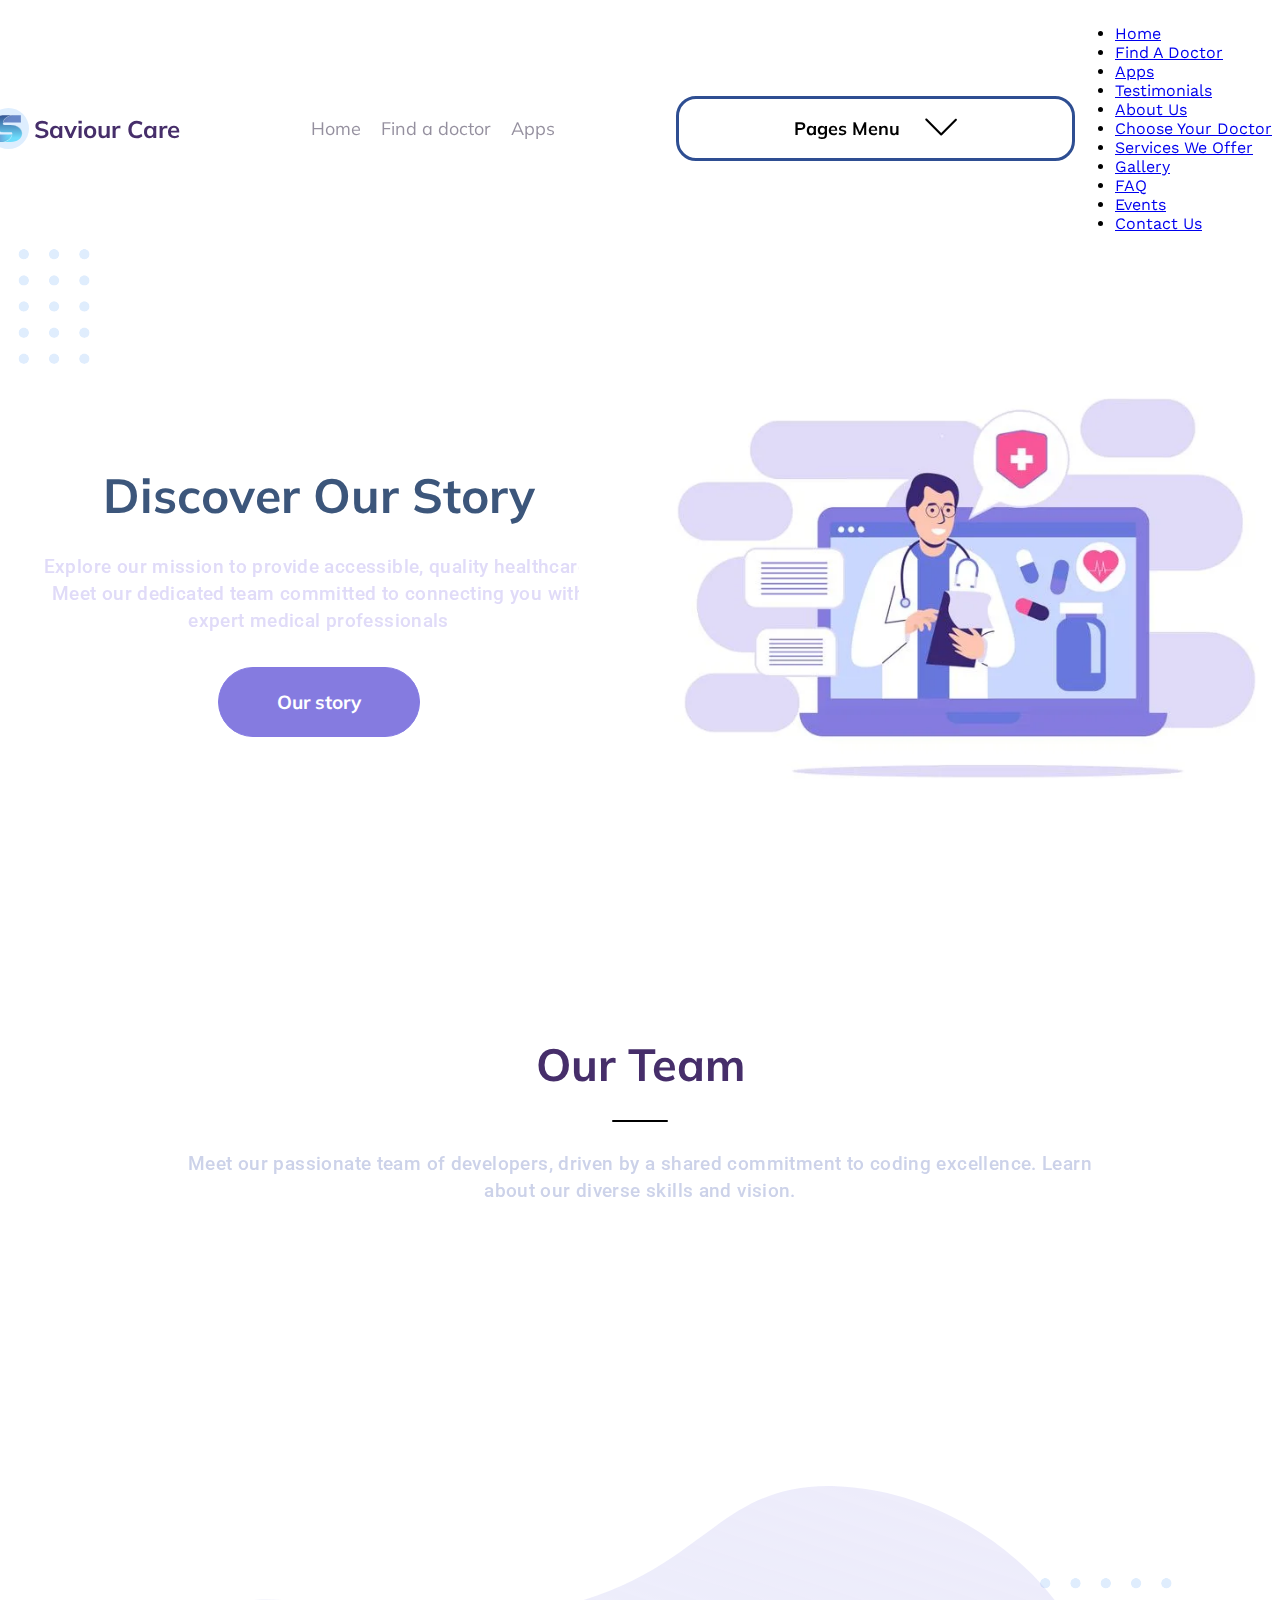
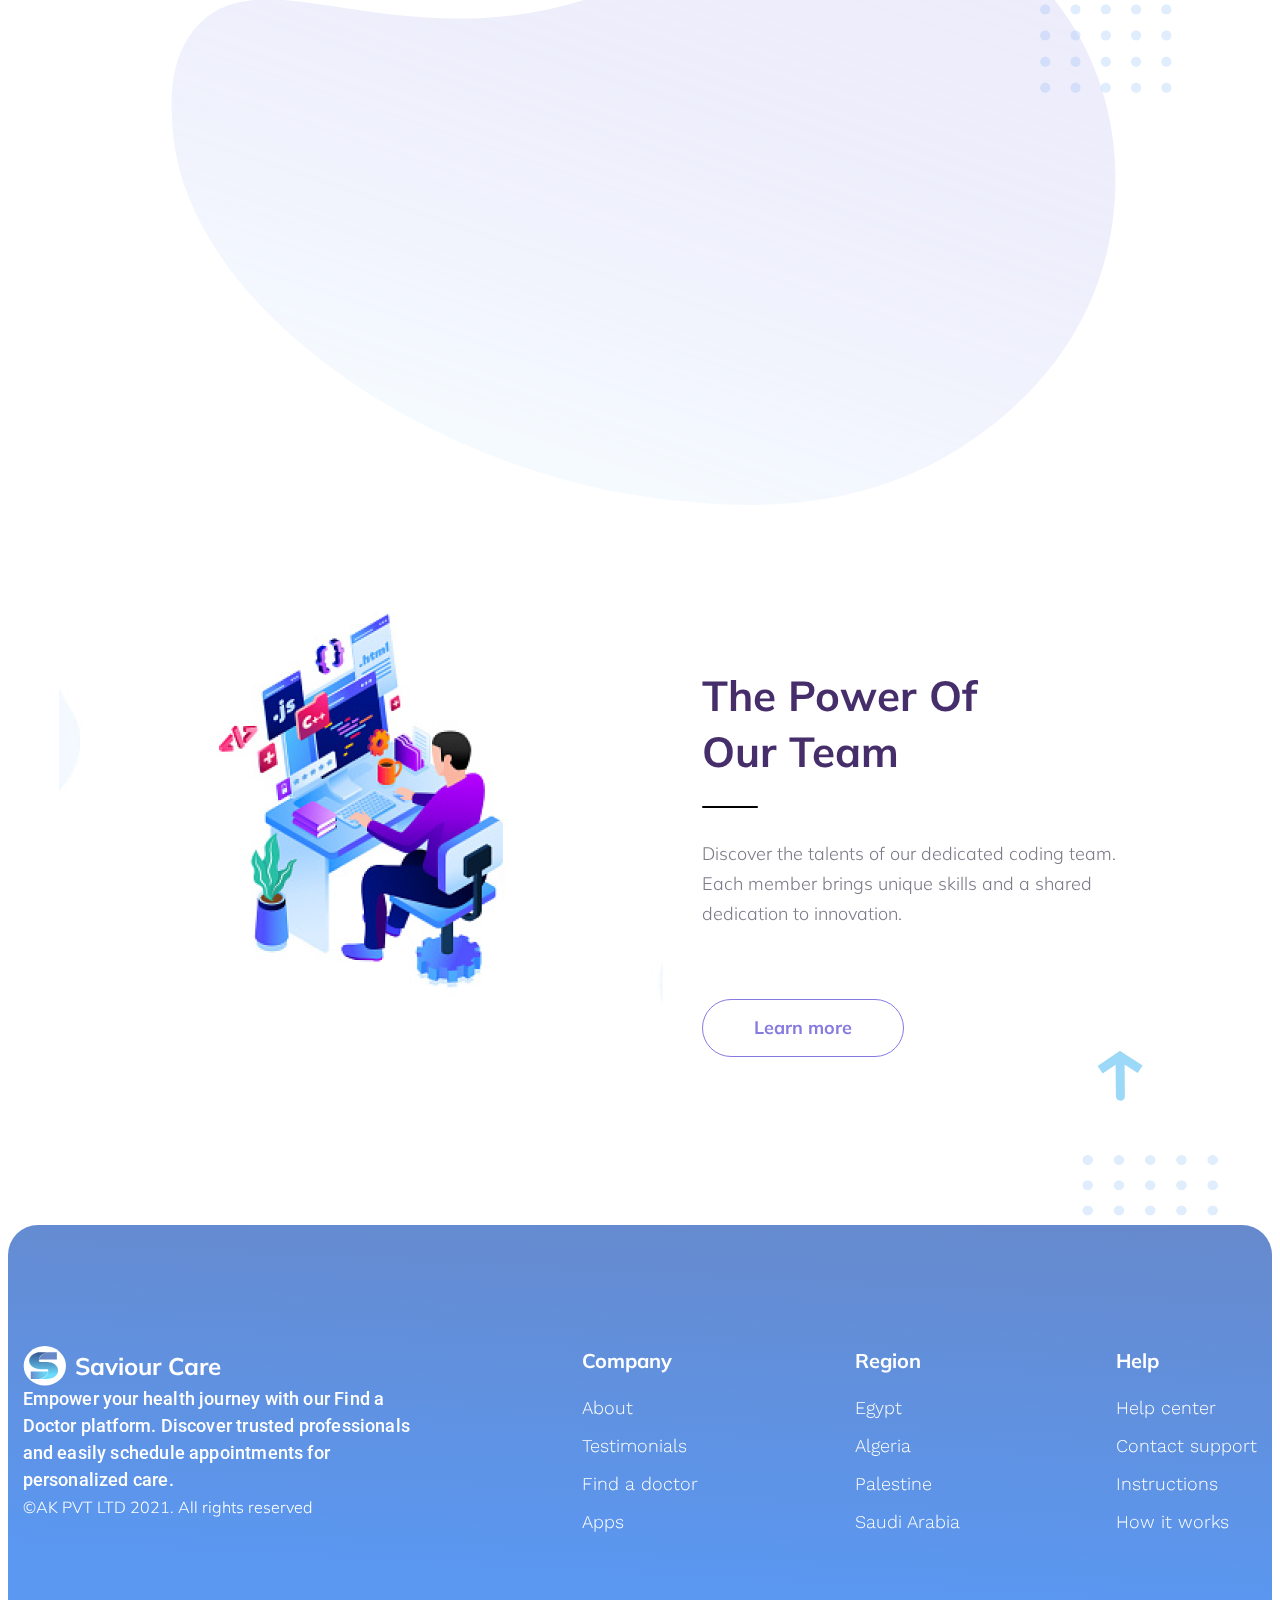
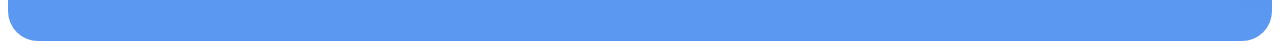
<file: our team/index.html>
<!DOCTYPE html>
<html lang="en">
  <head>
    <meta charset="UTF-8" />
    <meta name="viewport" content="width=device-width, initial-scale=1.0" />
    <title>Document</title>
    <link
      href="https://cdn.jsdelivr.net/npm/bootstrap@5.3.2/dist/css/bootstrap.min.css"
      rel="stylesheet"
      integrity="sha384-T3c6CoIi6uLrA9TneNEoa7RxnatzjcDSCmG1MXxSR1GAsXEV/Dwwykc2MPK8M2HN"
      crossorigin="anonymous"
    />
    <link rel="stylesheet" href="css.css" />
    <link rel="preconnect" href="https://fonts.googleapis.com" />
    <link rel="preconnect" href="https://fonts.gstatic.com" crossorigin />
    <link
      href="https://fonts.googleapis.com/css2?family=Mulish:ital,wght@0,200;0,300;0,400;0,500;0,600;0,700;0,800;0,900;0,1000&family=Work+Sans:wght@200;300;400;500;600;700;800&display=swap"
      rel="stylesheet"
    />
    <link rel="preconnect" href="https://fonts.googleapis.com" />
    <link rel="preconnect" href="https://fonts.gstatic.com" crossorigin />
    <link
      href="https://fonts.googleapis.com/css2?family=Mulish:ital,wght@0,200;0,300;0,400;0,500;0,600;0,700;0,800;0,900;0,1000;1,200;1,300;1,400;1,500;1,600;1,700;1,800;1,900;1,1000&family=Roboto:ital,wght@0,100;0,300;0,400;0,500;0,700;0,900;1,100;1,300;1,400;1,500;1,700;1,900&family=Work+Sans:wght@200;300;400;500;600;700;800&display=swap"
      rel="stylesheet"
    />
    <link href="https://unpkg.com/aos@2.3.1/dist/aos.css" rel="stylesheet" />
  </head>
  <body>
    <script src="https://unpkg.com/aos@2.3.1/dist/aos.js"></script>

    <script>
      AOS.init();
    </script>

    <nav>
      <div class="nav">
        <div class="logop">
          <div class="logo">
            <div class="navlogoback">
              <svg
                xmlns="http://www.w3.org/2000/svg"
                width="41"
                height="41"
                viewBox="0 0 41 41"
                fill="none"
              >
                <circle cx="20.5" cy="20.5" r="20.5" fill="#DEEEFE" />
              </svg>
            </div>
            <div class="navlogoimg">
              <svg
                xmlns="http://www.w3.org/2000/svg"
                width="30"
                height="28"
                viewBox="0 0 30 28"
                fill="none"
              >
                <path
                  d="M28.2434 0.00146484V7.50951H11.5219C11.3201 7.50782 11.1198 7.53614 10.9326 7.59294C10.7454 7.64969 10.575 7.73375 10.4312 7.84023C10.3143 7.9272 10.2189 8.02904 10.1494 8.1411C10.3049 6.23921 11.2643 4.42424 12.8879 2.96027C14.5116 1.49631 16.7147 0.45976 19.1768 0.00146484H28.2434Z"
                  fill="url(#paint0_linear_162_3949)"
                />
                <path
                  d="M19.4823 18.9373C19.3444 20.8487 18.395 22.6767 16.7733 24.1533C15.1517 25.6299 12.9431 26.6775 10.4712 27.1425H1.8208V19.636H18.0622C18.2688 19.6381 18.474 19.6086 18.6651 19.5496C18.8479 19.4936 19.0138 19.4105 19.1529 19.3053C19.2928 19.1994 19.4046 19.0745 19.4823 18.9373Z"
                  fill="url(#paint1_linear_162_3949)"
                />
                <path
                  d="M29.5883 18.4859C29.5955 19.6439 29.2877 20.7907 28.6837 21.856C28.5609 22.0705 28.426 22.2818 28.2796 22.4876C28.2754 22.4962 28.2712 22.4994 28.2712 22.5053C28.2698 22.5097 28.2671 22.5139 28.2634 22.5175C27.021 24.2817 25.0087 25.6713 22.5641 26.4531C21.1427 26.9135 19.6099 27.1478 18.0621 27.1413H10.4748L10.5621 27.1236C13.0134 26.647 15.1992 25.5966 16.8029 24.1246C18.4066 22.6527 19.345 20.8354 19.4823 18.9361V18.9329C19.6273 18.6495 19.6301 18.336 19.4901 18.0511C19.4864 18.0452 19.4823 18.0362 19.4781 18.0303C19.4026 17.8933 19.2921 17.7688 19.1529 17.6638C19.0102 17.5565 18.8399 17.472 18.6524 17.4157C18.4649 17.3593 18.264 17.3321 18.0621 17.3359H11.5221C11.1969 17.3359 10.8716 17.3272 10.5501 17.3033C10.5386 17.3033 10.5265 17.3001 10.5108 17.3001C9.3095 17.2287 8.13242 17.0073 7.02801 16.645C4.27998 15.7563 2.09182 14.1082 0.916174 12.0415C0.761362 11.7753 0.626263 11.5028 0.511478 11.2253C0.168309 10.3946 -0.00412906 9.52946 0.000111771 8.65969C-0.00677954 7.49913 0.305066 6.35001 0.916174 5.28411C2.09864 3.22376 4.28528 1.58115 7.02801 0.692875C7.82852 0.429585 8.6692 0.241463 9.53099 0.132767C9.56289 0.126482 9.58642 0.123731 9.6021 0.120588C9.61 0.119082 9.61805 0.118159 9.62615 0.117838C10.2527 0.0391337 10.8868 -0.000281677 11.5221 1.51515e-06H19.1769C16.7148 0.458298 14.5116 1.49485 12.888 2.95881C11.2644 4.42278 10.305 6.23775 10.1495 8.13964C10.1328 8.16172 10.1183 8.18469 10.1061 8.20838C10.0278 8.35092 9.98871 8.50391 9.99112 8.65812C9.98887 8.81959 10.0292 8.97976 10.1098 9.12945C10.1182 9.14611 10.1289 9.16202 10.1417 9.17698C10.21 9.29631 10.3084 9.4046 10.4314 9.49592C10.5745 9.60299 10.7448 9.6874 10.9322 9.7442C11.1195 9.80103 11.3201 9.82904 11.5221 9.82664H18.0621C19.6066 9.82048 21.1366 10.0506 22.5588 10.503C25.3241 11.3763 27.5239 13.0287 28.6864 15.106C28.84 15.3753 28.9738 15.6506 29.0874 15.9309C29.4233 16.759 29.5921 17.6202 29.5883 18.4859Z"
                  fill="url(#paint2_linear_162_3949)"
                />
                <g style="mix-blend-mode: multiply" opacity="0.16">
                  <g style="mix-blend-mode: multiply" opacity="0.16">
                    <path
                      d="M19.4822 18.9373C19.3442 20.8487 18.3948 22.6767 16.7732 24.1533C15.1516 25.6299 12.9429 26.6775 10.4711 27.1425H8.05957C10.0832 26.4271 11.8696 25.3825 13.2894 24.0844C14.7093 22.7863 15.7269 21.2672 16.2686 19.6372H18.061C18.2677 19.6392 18.4727 19.6098 18.6639 19.5508C18.8467 19.4948 19.0126 19.4117 19.1518 19.3065C19.2922 19.2003 19.4043 19.075 19.4822 18.9373Z"
                      fill="black"
                    />
                  </g>
                </g>
                <g style="mix-blend-mode: multiply" opacity="0.16">
                  <g style="mix-blend-mode: multiply" opacity="0.16">
                    <path
                      d="M21.3503 0.00146484C19.1172 1.24973 14.5839 4.13079 13.4415 7.50951H11.5219C11.3201 7.50782 11.1198 7.53614 10.9326 7.59294C10.7454 7.64969 10.575 7.73375 10.4312 7.84023C10.3143 7.9272 10.2189 8.02904 10.1494 8.1411C10.3049 6.23921 11.2643 4.42424 12.8879 2.96027C14.5116 1.49631 16.7147 0.45976 19.1768 0.00146484H21.3503Z"
                      fill="black"
                    />
                  </g>
                </g>
                <g style="mix-blend-mode: multiply" opacity="0.25">
                  <g style="mix-blend-mode: multiply" opacity="0.25">
                    <path
                      d="M28.2436 2.2478V7.5111H14.2788C15.4406 7.42468 16.6066 7.36537 17.769 7.32335C18.9313 7.28132 20.0973 7.24479 21.2591 7.23104C22.4251 7.20433 23.5875 7.20748 24.7535 7.19844C25.7992 7.20748 26.8355 7.20748 27.8792 7.22515C27.8907 6.88264 27.8991 6.53974 27.9184 6.19449C27.9383 5.75614 27.9582 5.31819 27.9942 4.88024C28.0517 4.00276 28.1286 3.12371 28.2436 2.2478Z"
                      fill="black"
                    />
                  </g>
                </g>
                <g style="mix-blend-mode: screen" opacity="0.7">
                  <g style="mix-blend-mode: screen" opacity="0.7">
                    <path
                      d="M29.5882 18.4861C29.5954 19.644 29.2876 20.7908 28.6837 21.8562C28.5608 22.0707 28.4259 22.282 28.2795 22.4878C28.3192 22.4073 28.4499 22.1507 28.6455 21.7576C28.9484 21.089 29.1467 20.3962 29.2363 19.6931C29.2928 19.2275 29.3049 18.7594 29.2724 18.2924C29.2326 17.7761 29.1371 17.263 28.9869 16.7583C28.9091 16.4972 28.8124 16.2396 28.6972 15.9864C28.5623 15.7245 28.4274 15.4589 28.2925 15.1938C27.9899 14.6724 27.6177 14.1754 27.182 13.7103C26.7574 13.2389 26.2666 12.8033 25.7179 12.4109C25.1894 12.0301 24.6159 11.6862 24.0045 11.3834C23.4245 11.1005 22.8158 10.8524 22.1838 10.6415C21.6146 10.4574 21.0273 10.307 20.427 10.1913C19.5133 10.0211 18.5791 9.92031 17.6385 9.89046C16.9483 9.85118 16.5557 9.828 16.5557 9.828H18.0589C19.6034 9.8218 21.1333 10.0519 22.5556 10.5044C25.3209 11.3776 27.5206 13.0301 28.6831 15.1074C28.8367 15.3766 28.9706 15.652 29.0842 15.9322C29.4209 16.7598 29.5908 17.6207 29.5882 18.4861Z"
                      fill="white"
                    />
                  </g>
                </g>
                <g style="mix-blend-mode: multiply" opacity="0.25">
                  <g style="mix-blend-mode: multiply" opacity="0.25">
                    <path
                      d="M9.2215 27.1413H1.8208V21.4656C1.91178 21.9393 1.96719 22.4083 2.0268 22.8839C2.07438 23.3576 2.1183 23.8313 2.14602 24.3019C2.18575 24.7756 2.19361 25.2496 2.21714 25.7233L2.23335 26.8314C2.71282 26.8373 3.19281 26.8373 3.6728 26.8463C4.2877 26.8644 4.9026 26.8703 5.52115 26.9001C6.7546 26.9449 7.98805 27.0132 9.2215 27.1413Z"
                      fill="black"
                    />
                  </g>
                </g>
                <g style="mix-blend-mode: screen" opacity="0.7">
                  <g style="mix-blend-mode: screen" opacity="0.7">
                    <path
                      d="M10.5108 17.3002C9.3095 17.2287 8.13242 17.0073 7.02801 16.645C4.27998 15.7564 2.09182 14.1083 0.916174 12.0416C0.761362 11.7753 0.626263 11.5029 0.511478 11.2254C0.168309 10.3947 -0.00412906 9.52952 0.000111771 8.65974C-0.00677954 7.49919 0.305066 6.35006 0.916174 5.28417C2.09864 3.22381 4.28528 1.58119 7.02801 0.692919C7.82852 0.429629 8.6692 0.241508 9.53099 0.132812C9.09868 0.210908 8.67228 0.306358 8.25362 0.418757C5.41344 1.18078 3.06357 2.72352 1.678 4.73584C0.761702 6.05724 0.330379 7.53811 0.428343 9.02621C0.45907 9.77395 0.631419 10.5146 0.940221 11.2258C1.0312 11.4073 1.11853 11.5891 1.20585 11.7678L1.26912 11.9018L1.28532 11.9348C1.28897 11.9403 1.29162 11.9463 1.29317 11.9524L1.3329 12.018L1.48348 12.2714C1.68378 12.5993 1.91296 12.9169 2.16949 13.2219C2.65583 13.8027 3.22953 14.3395 3.87928 14.8217C4.46902 15.2533 5.11466 15.6396 5.80658 15.9749C6.39727 16.2565 7.01672 16.5025 7.65911 16.7106C8.16039 16.8707 8.67751 17.0013 9.20576 17.101C9.63603 17.1839 10.0716 17.2503 10.5108 17.3002Z"
                      fill="white"
                    />
                  </g>
                </g>
                <g style="mix-blend-mode: screen" opacity="0.7">
                  <g style="mix-blend-mode: screen" opacity="0.7">
                    <path
                      d="M19.1767 0.00146484C16.7147 0.45976 14.5115 1.49631 12.8879 2.96027C11.2642 4.42424 10.3049 6.23921 10.1494 8.1411C10.1326 8.16318 10.1181 8.18616 10.106 8.20984L10.1379 8.13521C10.1258 7.89954 10.1258 7.66152 10.1258 7.4231C10.1494 7.18507 10.1849 6.94665 10.2168 6.70509C10.2691 6.46942 10.3397 6.23375 10.3993 5.99808C10.4788 5.76241 10.586 5.53617 10.6769 5.30089C10.7815 5.07151 10.9112 4.85076 11.0377 4.62452C11.1726 4.40417 11.3316 4.19246 11.4743 3.97486C11.6406 3.76354 11.8231 3.564 11.9972 3.35543C12.1875 3.15904 12.3857 2.96501 12.5844 2.77411C12.7982 2.58951 13.0246 2.41393 13.2427 2.23482C13.4806 2.06828 13.7132 1.90135 13.9606 1.74031L14.7339 1.29647C15.0037 1.16253 15.2771 1.03723 15.5548 0.909182C15.8445 0.801952 16.1263 0.685693 16.4154 0.581212L17.3122 0.319222C17.6259 0.250485 17.9307 0.182141 18.2403 0.122831C18.5498 0.0756969 18.8635 0.0372081 19.1767 0.00146484Z"
                      fill="white"
                    />
                  </g>
                </g>
                <g style="mix-blend-mode: screen" opacity="0.7">
                  <g style="mix-blend-mode: screen" opacity="0.7">
                    <path
                      d="M19.554 18.933C19.5577 19.1773 19.5577 19.4157 19.5499 19.6569C19.53 19.8984 19.4903 20.1369 19.4547 20.378C19.3993 20.6163 19.3359 20.8547 19.2644 21.0933C19.1849 21.329 19.0819 21.5611 18.9904 21.7932C18.8858 22.0257 18.7488 22.2461 18.6244 22.4727C18.49 22.6962 18.3352 22.9107 18.1841 23.1283C18.0215 23.3396 17.8396 23.5423 17.6649 23.7508C17.4746 23.9504 17.2759 24.1436 17.0777 24.3377C16.8639 24.5227 16.6375 24.7014 16.4194 24.8828C16.1815 25.0529 15.9489 25.2199 15.7015 25.3836L14.9277 25.8306C14.6579 25.9647 14.3843 26.0956 14.1068 26.2234L13.2461 26.56L12.3458 26.8311L11.4213 27.0337C11.1834 27.0695 10.9507 27.1052 10.7154 27.1351L10.7677 27.141L10.4937 27.1649C10.4901 27.1681 10.4817 27.1681 10.4781 27.1681L10.4739 27.141L10.4702 27.1142L10.5612 27.1233C13.0125 26.6466 15.1983 25.5963 16.802 24.1243C18.4057 22.6523 19.3441 20.8351 19.4814 18.9357V18.9326C19.5583 18.7908 19.5961 18.6387 19.5922 18.4856C19.621 18.6351 19.608 18.7874 19.554 18.933Z"
                      fill="white"
                    />
                  </g>
                </g>
                <defs>
                  <linearGradient
                    id="paint0_linear_162_3949"
                    x1="28.2434"
                    y1="4.07128"
                    x2="10.8913"
                    y2="4.07128"
                    gradientUnits="userSpaceOnUse"
                  >
                    <stop stop-color="#6888C8" />
                  </linearGradient>
                  <linearGradient
                    id="paint1_linear_162_3949"
                    x1="1.132"
                    y1="23.0399"
                    x2="17.8045"
                    y2="23.0399"
                    gradientUnits="userSpaceOnUse"
                  >
                    <stop stop-color="#6888C8" />
                    <stop offset="0.940625" stop-color="#69DCFC" />
                  </linearGradient>
                  <linearGradient
                    id="paint2_linear_162_3949"
                    x1="14.7942"
                    y1="-0.217131"
                    x2="14.7942"
                    y2="27.8742"
                    gradientUnits="userSpaceOnUse"
                  >
                    <stop stop-color="#345392" />
                    <stop offset="0.83125" stop-color="#6DDDFC" />
                  </linearGradient>
                </defs>
              </svg>
            </div>
          </div>
          <div class="logotext">Saviour Care</div>
        </div>
        <div class="navp">
          <a href="../Landing--main/index2.html" class="home">Home</a>
          <a href="../find a doctor/index.html" class="find">Find a doctor</a>
          <a href="../apps/index2.html" class="apps">Apps</a>
        </div>
        <div class="pagesp dropdown">
          <div class="pagesrec dropdown-toggle" data-bs-toggle="dropdown">
            <div class="pagesparent">
              <div class="pages">Pages Menu</div>
              <div class="arrow">
                <svg
                  xmlns="http://www.w3.org/2000/svg"
                  width="32"
                  height="32"
                  viewBox="0 0 32 32"
                  fill="none"
                >
                  <path
                    d="M0.256348 8.60628C0.256348 8.33753 0.362598 8.0625 0.568848 7.85625C0.981348 7.44375 1.65635 7.44375 2.06885 7.85625L16.1876 21.975L30.1001 8.0625C30.5126 7.65 31.1876 7.65 31.6001 8.0625C32.0126 8.475 32.0126 9.15 31.6001 9.5625L16.9376 24.2312C16.5251 24.6437 15.8501 24.6437 15.4376 24.2312L0.568848 9.3625C0.356348 9.15 0.256348 8.88125 0.256348 8.60628Z"
                    fill="black"
                  />
                </svg>
              </div>
            </div>
          </div>
          <ul class="dropdown-menu">
            <li>
              <a class="dropdown-item" href="../Landing--main/index2.html"
                >Home</a
              >
            </li>
            <li>
              <a class="dropdown-item" href="../find a doctor/index.html"
                >Find A Doctor</a
              >
            </li>
            <li>
              <a class="dropdown-item" href="../apps/index2.html">Apps</a>
            </li>
            <li>
              <a class="dropdown-item" href="../testimomials-main/html.html"
                >Testimonials</a
              >
            </li>
            <li>
              <a class="dropdown-item" href="../our team/index.html"
                >About Us</a
              >
            </li>
            <li>
              <a
                class="dropdown-item"
                href="../choose-your-doctor-main/index.html"
                >Choose Your Doctor</a
              >
            </li>
            <li>
              <a class="dropdown-item" href="../services we offer/index.html"
                >Services We Offer</a
              >
            </li>
            <li>
              <a class="dropdown-item" href="../galary/index100.html"
                >Gallery</a
              >
            </li>
            <li>
              <a class="dropdown-item" href="../faq-page-main/index.html"
                >FAQ</a
              >
            </li>
            <li>
              <a class="dropdown-item" href="../semi-final-main/index.html"
                >Events</a
              >
            </li>
            <li>
              <a class="dropdown-item" href="../contact-us-page-main/html.html"
                >Contact Us</a
              >
            </li>
          </ul>
        </div>
      </div>
    </nav>
    <span class="element1">
      <svg
        xmlns="http://www.w3.org/2000/svg"
        width="82"
        height="115"
        viewBox="0 0 82 115"
        fill="none"
      >
        <g opacity="0.3">
          <mask
            id="mask0_162_3805"
            style="mask-type: alpha"
            maskUnits="userSpaceOnUse"
            x="10"
            y="0"
            width="12"
            height="11"
          >
            <path
              d="M15.7904 10.425C18.678 10.425 21.0188 8.09121 21.0188 5.21245C21.0188 2.33368 18.678 0 15.7904 0C12.9028 0 10.562 2.33368 10.562 5.21245C10.562 8.09121 12.9028 10.425 15.7904 10.425Z"
              fill="url(#paint0_linear_162_3805)"
            />
          </mask>
          <g mask="url(#mask0_162_3805)">
            <path
              d="M15.7904 10.425C18.678 10.425 21.0188 8.09121 21.0188 5.21245C21.0188 2.33368 18.678 0 15.7904 0C12.9028 0 10.562 2.33368 10.562 5.21245C10.562 8.09121 12.9028 10.425 15.7904 10.425Z"
              fill="url(#paint1_linear_162_3805)"
            />
          </g>
          <mask
            id="mask1_162_3805"
            style="mask-type: alpha"
            maskUnits="userSpaceOnUse"
            x="40"
            y="0"
            width="12"
            height="11"
          >
            <path
              d="M46.0717 10.425C48.9592 10.425 51.3 8.09121 51.3 5.21245C51.3 2.33368 48.9592 0 46.0717 0C43.1841 0 40.8433 2.33368 40.8433 5.21245C40.8433 8.09121 43.1841 10.425 46.0717 10.425Z"
              fill="url(#paint2_linear_162_3805)"
            />
          </mask>
          <g mask="url(#mask1_162_3805)">
            <path
              d="M46.0717 10.425C48.9592 10.425 51.3 8.09121 51.3 5.21245C51.3 2.33368 48.9592 0 46.0717 0C43.1841 0 40.8433 2.33368 40.8433 5.21245C40.8433 8.09121 43.1841 10.425 46.0717 10.425Z"
              fill="url(#paint3_linear_162_3805)"
            />
          </g>
          <mask
            id="mask2_162_3805"
            style="mask-type: alpha"
            maskUnits="userSpaceOnUse"
            x="71"
            y="0"
            width="11"
            height="11"
          >
            <path
              d="M76.3524 10.425C79.24 10.425 81.5808 8.09121 81.5808 5.21245C81.5808 2.33368 79.24 0 76.3524 0C73.4648 0 71.124 2.33368 71.124 5.21245C71.124 8.09121 73.4648 10.425 76.3524 10.425Z"
              fill="url(#paint4_linear_162_3805)"
            />
          </mask>
          <g mask="url(#mask2_162_3805)">
            <path
              d="M76.3524 10.425C79.24 10.425 81.5808 8.09121 81.5808 5.21245C81.5808 2.33368 79.24 0 76.3524 0C73.4648 0 71.124 2.33368 71.124 5.21245C71.124 8.09121 73.4648 10.425 76.3524 10.425Z"
              fill="url(#paint5_linear_162_3805)"
            />
          </g>
          <mask
            id="mask3_162_3805"
            style="mask-type: alpha"
            maskUnits="userSpaceOnUse"
            x="10"
            y="26"
            width="12"
            height="11"
          >
            <path
              d="M15.7904 36.5958C18.678 36.5958 21.0188 34.2621 21.0188 31.3833C21.0188 28.5046 18.678 26.1709 15.7904 26.1709C12.9028 26.1709 10.562 28.5046 10.562 31.3833C10.562 34.2621 12.9028 36.5958 15.7904 36.5958Z"
              fill="url(#paint6_linear_162_3805)"
            />
          </mask>
          <g mask="url(#mask3_162_3805)">
            <path
              d="M15.7904 36.5958C18.678 36.5958 21.0188 34.2621 21.0188 31.3833C21.0188 28.5046 18.678 26.1709 15.7904 26.1709C12.9028 26.1709 10.562 28.5046 10.562 31.3833C10.562 34.2621 12.9028 36.5958 15.7904 36.5958Z"
              fill="url(#paint7_linear_162_3805)"
            />
          </g>
          <mask
            id="mask4_162_3805"
            style="mask-type: alpha"
            maskUnits="userSpaceOnUse"
            x="40"
            y="26"
            width="12"
            height="11"
          >
            <path
              d="M46.0717 36.5958C48.9592 36.5958 51.3 34.2621 51.3 31.3833C51.3 28.5046 48.9592 26.1709 46.0717 26.1709C43.1841 26.1709 40.8433 28.5046 40.8433 31.3833C40.8433 34.2621 43.1841 36.5958 46.0717 36.5958Z"
              fill="url(#paint8_linear_162_3805)"
            />
          </mask>
          <g mask="url(#mask4_162_3805)">
            <path
              d="M46.0717 36.5958C48.9592 36.5958 51.3 34.2621 51.3 31.3833C51.3 28.5046 48.9592 26.1709 46.0717 26.1709C43.1841 26.1709 40.8433 28.5046 40.8433 31.3833C40.8433 34.2621 43.1841 36.5958 46.0717 36.5958Z"
              fill="url(#paint9_linear_162_3805)"
            />
          </g>
          <mask
            id="mask5_162_3805"
            style="mask-type: alpha"
            maskUnits="userSpaceOnUse"
            x="71"
            y="26"
            width="11"
            height="11"
          >
            <path
              d="M76.3524 36.5958C79.24 36.5958 81.5808 34.2621 81.5808 31.3833C81.5808 28.5046 79.24 26.1709 76.3524 26.1709C73.4648 26.1709 71.124 28.5046 71.124 31.3833C71.124 34.2621 73.4648 36.5958 76.3524 36.5958Z"
              fill="url(#paint10_linear_162_3805)"
            />
          </mask>
          <g mask="url(#mask5_162_3805)">
            <path
              d="M76.3524 36.5958C79.24 36.5958 81.5808 34.2621 81.5808 31.3833C81.5808 28.5046 79.24 26.1709 76.3524 26.1709C73.4648 26.1709 71.124 28.5046 71.124 31.3833C71.124 34.2621 73.4648 36.5958 76.3524 36.5958Z"
              fill="url(#paint11_linear_162_3805)"
            />
          </g>
          <mask
            id="mask6_162_3805"
            style="mask-type: alpha"
            maskUnits="userSpaceOnUse"
            x="10"
            y="52"
            width="12"
            height="11"
          >
            <path
              d="M15.7904 62.7124C18.678 62.7124 21.0188 60.3787 21.0188 57.5C21.0188 54.6212 18.678 52.2875 15.7904 52.2875C12.9028 52.2875 10.562 54.6212 10.562 57.5C10.562 60.3787 12.9028 62.7124 15.7904 62.7124Z"
              fill="url(#paint12_linear_162_3805)"
            />
          </mask>
          <g mask="url(#mask6_162_3805)">
            <path
              d="M15.7904 62.7124C18.678 62.7124 21.0188 60.3787 21.0188 57.5C21.0188 54.6212 18.678 52.2875 15.7904 52.2875C12.9028 52.2875 10.562 54.6212 10.562 57.5C10.562 60.3787 12.9028 62.7124 15.7904 62.7124Z"
              fill="url(#paint13_linear_162_3805)"
            />
          </g>
          <mask
            id="mask7_162_3805"
            style="mask-type: alpha"
            maskUnits="userSpaceOnUse"
            x="40"
            y="52"
            width="12"
            height="11"
          >
            <path
              d="M46.0717 62.7124C48.9592 62.7124 51.3 60.3787 51.3 57.5C51.3 54.6212 48.9592 52.2875 46.0717 52.2875C43.1841 52.2875 40.8433 54.6212 40.8433 57.5C40.8433 60.3787 43.1841 62.7124 46.0717 62.7124Z"
              fill="url(#paint14_linear_162_3805)"
            />
          </mask>
          <g mask="url(#mask7_162_3805)">
            <path
              d="M46.0717 62.7124C48.9592 62.7124 51.3 60.3787 51.3 57.5C51.3 54.6212 48.9592 52.2875 46.0717 52.2875C43.1841 52.2875 40.8433 54.6212 40.8433 57.5C40.8433 60.3787 43.1841 62.7124 46.0717 62.7124Z"
              fill="url(#paint15_linear_162_3805)"
            />
          </g>
          <mask
            id="mask8_162_3805"
            style="mask-type: alpha"
            maskUnits="userSpaceOnUse"
            x="71"
            y="52"
            width="11"
            height="11"
          >
            <path
              d="M76.3524 62.7124C79.24 62.7124 81.5808 60.3787 81.5808 57.5C81.5808 54.6212 79.24 52.2875 76.3524 52.2875C73.4648 52.2875 71.124 54.6212 71.124 57.5C71.124 60.3787 73.4648 62.7124 76.3524 62.7124Z"
              fill="url(#paint16_linear_162_3805)"
            />
          </mask>
          <g mask="url(#mask8_162_3805)">
            <path
              d="M76.3524 62.7124C79.24 62.7124 81.5808 60.3787 81.5808 57.5C81.5808 54.6212 79.24 52.2875 76.3524 52.2875C73.4648 52.2875 71.124 54.6212 71.124 57.5C71.124 60.3787 73.4648 62.7124 76.3524 62.7124Z"
              fill="url(#paint17_linear_162_3805)"
            />
          </g>
          <mask
            id="mask9_162_3805"
            style="mask-type: alpha"
            maskUnits="userSpaceOnUse"
            x="10"
            y="78"
            width="12"
            height="11"
          >
            <path
              d="M15.7904 88.8833C18.678 88.8833 21.0188 86.5496 21.0188 83.6708C21.0188 80.7921 18.678 78.4584 15.7904 78.4584C12.9028 78.4584 10.562 80.7921 10.562 83.6708C10.562 86.5496 12.9028 88.8833 15.7904 88.8833Z"
              fill="url(#paint18_linear_162_3805)"
            />
          </mask>
          <g mask="url(#mask9_162_3805)">
            <path
              d="M15.7904 88.8833C18.678 88.8833 21.0188 86.5496 21.0188 83.6708C21.0188 80.7921 18.678 78.4584 15.7904 78.4584C12.9028 78.4584 10.562 80.7921 10.562 83.6708C10.562 86.5496 12.9028 88.8833 15.7904 88.8833Z"
              fill="url(#paint19_linear_162_3805)"
            />
          </g>
          <mask
            id="mask10_162_3805"
            style="mask-type: alpha"
            maskUnits="userSpaceOnUse"
            x="40"
            y="78"
            width="12"
            height="11"
          >
            <path
              d="M46.0717 88.8833C48.9592 88.8833 51.3 86.5496 51.3 83.6708C51.3 80.7921 48.9592 78.4584 46.0717 78.4584C43.1841 78.4584 40.8433 80.7921 40.8433 83.6708C40.8433 86.5496 43.1841 88.8833 46.0717 88.8833Z"
              fill="url(#paint20_linear_162_3805)"
            />
          </mask>
          <g mask="url(#mask10_162_3805)">
            <path
              d="M46.0717 88.8833C48.9592 88.8833 51.3 86.5496 51.3 83.6708C51.3 80.7921 48.9592 78.4584 46.0717 78.4584C43.1841 78.4584 40.8433 80.7921 40.8433 83.6708C40.8433 86.5496 43.1841 88.8833 46.0717 88.8833Z"
              fill="url(#paint21_linear_162_3805)"
            />
          </g>
          <mask
            id="mask11_162_3805"
            style="mask-type: alpha"
            maskUnits="userSpaceOnUse"
            x="71"
            y="78"
            width="11"
            height="11"
          >
            <path
              d="M76.3524 88.8833C79.24 88.8833 81.5808 86.5496 81.5808 83.6708C81.5808 80.7921 79.24 78.4584 76.3524 78.4584C73.4648 78.4584 71.124 80.7921 71.124 83.6708C71.124 86.5496 73.4648 88.8833 76.3524 88.8833Z"
              fill="url(#paint22_linear_162_3805)"
            />
          </mask>
          <g mask="url(#mask11_162_3805)">
            <path
              d="M76.3524 88.8833C79.24 88.8833 81.5808 86.5496 81.5808 83.6708C81.5808 80.7921 79.24 78.4584 76.3524 78.4584C73.4648 78.4584 71.124 80.7921 71.124 83.6708C71.124 86.5496 73.4648 88.8833 76.3524 88.8833Z"
              fill="url(#paint23_linear_162_3805)"
            />
          </g>
          <mask
            id="mask12_162_3805"
            style="mask-type: alpha"
            maskUnits="userSpaceOnUse"
            x="10"
            y="104"
            width="12"
            height="11"
          >
            <path
              d="M15.7904 115C18.678 115 21.0188 112.666 21.0188 109.788C21.0188 106.909 18.678 104.575 15.7904 104.575C12.9028 104.575 10.562 106.909 10.562 109.788C10.562 112.666 12.9028 115 15.7904 115Z"
              fill="url(#paint24_linear_162_3805)"
            />
          </mask>
          <g mask="url(#mask12_162_3805)">
            <path
              d="M15.7904 115C18.678 115 21.0188 112.666 21.0188 109.788C21.0188 106.909 18.678 104.575 15.7904 104.575C12.9028 104.575 10.562 106.909 10.562 109.788C10.562 112.666 12.9028 115 15.7904 115Z"
              fill="url(#paint25_linear_162_3805)"
            />
          </g>
          <mask
            id="mask13_162_3805"
            style="mask-type: alpha"
            maskUnits="userSpaceOnUse"
            x="40"
            y="104"
            width="12"
            height="11"
          >
            <path
              d="M46.0717 115C48.9592 115 51.3 112.666 51.3 109.788C51.3 106.909 48.9592 104.575 46.0717 104.575C43.1841 104.575 40.8433 106.909 40.8433 109.788C40.8433 112.666 43.1841 115 46.0717 115Z"
              fill="url(#paint26_linear_162_3805)"
            />
          </mask>
          <g mask="url(#mask13_162_3805)">
            <path
              d="M46.0717 115C48.9592 115 51.3 112.666 51.3 109.788C51.3 106.909 48.9592 104.575 46.0717 104.575C43.1841 104.575 40.8433 106.909 40.8433 109.788C40.8433 112.666 43.1841 115 46.0717 115Z"
              fill="url(#paint27_linear_162_3805)"
            />
          </g>
          <mask
            id="mask14_162_3805"
            style="mask-type: alpha"
            maskUnits="userSpaceOnUse"
            x="71"
            y="104"
            width="11"
            height="11"
          >
            <path
              d="M76.3524 115C79.24 115 81.5808 112.666 81.5808 109.788C81.5808 106.909 79.24 104.575 76.3524 104.575C73.4648 104.575 71.124 106.909 71.124 109.788C71.124 112.666 73.4648 115 76.3524 115Z"
              fill="url(#paint28_linear_162_3805)"
            />
          </mask>
          <g mask="url(#mask14_162_3805)">
            <path
              d="M76.3524 115C79.24 115 81.5808 112.666 81.5808 109.788C81.5808 106.909 79.24 104.575 76.3524 104.575C73.4648 104.575 71.124 106.909 71.124 109.788C71.124 112.666 73.4648 115 76.3524 115Z"
              fill="url(#paint29_linear_162_3805)"
            />
          </g>
        </g>
        <defs>
          <linearGradient
            id="paint0_linear_162_3805"
            x1="57.4048"
            y1="110.551"
            x2="-13.9968"
            y2="-71.2526"
            gradientUnits="userSpaceOnUse"
          >
            <stop />
            <stop offset="1" stop-color="white" />
          </linearGradient>
          <linearGradient
            id="paint1_linear_162_3805"
            x1="57.4048"
            y1="110.551"
            x2="-13.9968"
            y2="-71.2526"
            gradientUnits="userSpaceOnUse"
          >
            <stop stop-color="#97C3F9" />
            <stop offset="1" stop-color="#93C1F9" />
          </linearGradient>
          <linearGradient
            id="paint2_linear_162_3805"
            x1="83.6092"
            y1="100.259"
            x2="12.2076"
            y2="-81.5444"
            gradientUnits="userSpaceOnUse"
          >
            <stop />
            <stop offset="1" stop-color="white" />
          </linearGradient>
          <linearGradient
            id="paint3_linear_162_3805"
            x1="83.6092"
            y1="100.259"
            x2="12.2076"
            y2="-81.5444"
            gradientUnits="userSpaceOnUse"
          >
            <stop stop-color="#97C3F9" />
            <stop offset="1" stop-color="#93C1F9" />
          </linearGradient>
          <linearGradient
            id="paint4_linear_162_3805"
            x1="109.813"
            y1="89.9679"
            x2="38.4116"
            y2="-91.8359"
            gradientUnits="userSpaceOnUse"
          >
            <stop />
            <stop offset="1" stop-color="white" />
          </linearGradient>
          <linearGradient
            id="paint5_linear_162_3805"
            x1="109.813"
            y1="89.9679"
            x2="38.4116"
            y2="-91.8359"
            gradientUnits="userSpaceOnUse"
          >
            <stop stop-color="#97C3F9" />
            <stop offset="1" stop-color="#93C1F9" />
          </linearGradient>
          <linearGradient
            id="paint6_linear_162_3805"
            x1="48.4623"
            y1="114.062"
            x2="-22.9381"
            y2="-67.7404"
            gradientUnits="userSpaceOnUse"
          >
            <stop />
            <stop offset="1" stop-color="white" />
          </linearGradient>
          <linearGradient
            id="paint7_linear_162_3805"
            x1="48.4623"
            y1="114.062"
            x2="-22.9381"
            y2="-67.7404"
            gradientUnits="userSpaceOnUse"
          >
            <stop stop-color="#97C3F9" />
            <stop offset="1" stop-color="#93C1F9" />
          </linearGradient>
          <linearGradient
            id="paint8_linear_162_3805"
            x1="74.6668"
            y1="103.771"
            x2="3.2664"
            y2="-78.0318"
            gradientUnits="userSpaceOnUse"
          >
            <stop />
            <stop offset="1" stop-color="white" />
          </linearGradient>
          <linearGradient
            id="paint9_linear_162_3805"
            x1="74.6668"
            y1="103.771"
            x2="3.2664"
            y2="-78.0318"
            gradientUnits="userSpaceOnUse"
          >
            <stop stop-color="#97C3F9" />
            <stop offset="1" stop-color="#93C1F9" />
          </linearGradient>
          <linearGradient
            id="paint10_linear_162_3805"
            x1="100.871"
            y1="93.4793"
            x2="29.4705"
            y2="-88.3232"
            gradientUnits="userSpaceOnUse"
          >
            <stop />
            <stop offset="1" stop-color="white" />
          </linearGradient>
          <linearGradient
            id="paint11_linear_162_3805"
            x1="100.871"
            y1="93.4793"
            x2="29.4705"
            y2="-88.3232"
            gradientUnits="userSpaceOnUse"
          >
            <stop stop-color="#97C3F9" />
            <stop offset="1" stop-color="#93C1F9" />
          </linearGradient>
          <linearGradient
            id="paint12_linear_162_3805"
            x1="39.5199"
            y1="117.575"
            x2="-31.8816"
            y2="-64.2288"
            gradientUnits="userSpaceOnUse"
          >
            <stop />
            <stop offset="1" stop-color="white" />
          </linearGradient>
          <linearGradient
            id="paint13_linear_162_3805"
            x1="39.5199"
            y1="117.575"
            x2="-31.8816"
            y2="-64.2288"
            gradientUnits="userSpaceOnUse"
          >
            <stop stop-color="#97C3F9" />
            <stop offset="1" stop-color="#93C1F9" />
          </linearGradient>
          <linearGradient
            id="paint14_linear_162_3805"
            x1="65.7244"
            y1="107.283"
            x2="-5.67722"
            y2="-74.5205"
            gradientUnits="userSpaceOnUse"
          >
            <stop />
            <stop offset="1" stop-color="white" />
          </linearGradient>
          <linearGradient
            id="paint15_linear_162_3805"
            x1="65.7244"
            y1="107.283"
            x2="-5.67722"
            y2="-74.5205"
            gradientUnits="userSpaceOnUse"
          >
            <stop stop-color="#97C3F9" />
            <stop offset="1" stop-color="#93C1F9" />
          </linearGradient>
          <linearGradient
            id="paint16_linear_162_3805"
            x1="91.9285"
            y1="96.9919"
            x2="20.5268"
            y2="-84.812"
            gradientUnits="userSpaceOnUse"
          >
            <stop />
            <stop offset="1" stop-color="white" />
          </linearGradient>
          <linearGradient
            id="paint17_linear_162_3805"
            x1="91.9285"
            y1="96.9919"
            x2="20.5268"
            y2="-84.812"
            gradientUnits="userSpaceOnUse"
          >
            <stop stop-color="#97C3F9" />
            <stop offset="1" stop-color="#93C1F9" />
          </linearGradient>
          <linearGradient
            id="paint18_linear_162_3805"
            x1="30.5775"
            y1="121.087"
            x2="-40.824"
            y2="-60.7168"
            gradientUnits="userSpaceOnUse"
          >
            <stop />
            <stop offset="1" stop-color="white" />
          </linearGradient>
          <linearGradient
            id="paint19_linear_162_3805"
            x1="30.5775"
            y1="121.087"
            x2="-40.824"
            y2="-60.7168"
            gradientUnits="userSpaceOnUse"
          >
            <stop stop-color="#97C3F9" />
            <stop offset="1" stop-color="#93C1F9" />
          </linearGradient>
          <linearGradient
            id="paint20_linear_162_3805"
            x1="56.7821"
            y1="110.795"
            x2="-14.6196"
            y2="-71.0085"
            gradientUnits="userSpaceOnUse"
          >
            <stop />
            <stop offset="1" stop-color="white" />
          </linearGradient>
          <linearGradient
            id="paint21_linear_162_3805"
            x1="56.7821"
            y1="110.795"
            x2="-14.6196"
            y2="-71.0085"
            gradientUnits="userSpaceOnUse"
          >
            <stop stop-color="#97C3F9" />
            <stop offset="1" stop-color="#93C1F9" />
          </linearGradient>
          <linearGradient
            id="paint22_linear_162_3805"
            x1="82.9861"
            y1="100.504"
            x2="11.5845"
            y2="-81.3"
            gradientUnits="userSpaceOnUse"
          >
            <stop />
            <stop offset="1" stop-color="white" />
          </linearGradient>
          <linearGradient
            id="paint23_linear_162_3805"
            x1="82.9861"
            y1="100.504"
            x2="11.5845"
            y2="-81.3"
            gradientUnits="userSpaceOnUse"
          >
            <stop stop-color="#97C3F9" />
            <stop offset="1" stop-color="#93C1F9" />
          </linearGradient>
          <linearGradient
            id="paint24_linear_162_3805"
            x1="21.6352"
            y1="124.599"
            x2="-49.7664"
            y2="-57.2047"
            gradientUnits="userSpaceOnUse"
          >
            <stop />
            <stop offset="1" stop-color="white" />
          </linearGradient>
          <linearGradient
            id="paint25_linear_162_3805"
            x1="21.6352"
            y1="124.599"
            x2="-49.7664"
            y2="-57.2047"
            gradientUnits="userSpaceOnUse"
          >
            <stop stop-color="#97C3F9" />
            <stop offset="1" stop-color="#93C1F9" />
          </linearGradient>
          <linearGradient
            id="paint26_linear_162_3805"
            x1="47.8397"
            y1="114.307"
            x2="-23.5619"
            y2="-67.4963"
            gradientUnits="userSpaceOnUse"
          >
            <stop />
            <stop offset="1" stop-color="white" />
          </linearGradient>
          <linearGradient
            id="paint27_linear_162_3805"
            x1="47.8397"
            y1="114.307"
            x2="-23.5619"
            y2="-67.4963"
            gradientUnits="userSpaceOnUse"
          >
            <stop stop-color="#97C3F9" />
            <stop offset="1" stop-color="#93C1F9" />
          </linearGradient>
          <linearGradient
            id="paint28_linear_162_3805"
            x1="74.0438"
            y1="104.016"
            x2="2.64213"
            y2="-77.7878"
            gradientUnits="userSpaceOnUse"
          >
            <stop />
            <stop offset="1" stop-color="white" />
          </linearGradient>
          <linearGradient
            id="paint29_linear_162_3805"
            x1="74.0438"
            y1="104.016"
            x2="2.64213"
            y2="-77.7878"
            gradientUnits="userSpaceOnUse"
          >
            <stop stop-color="#97C3F9" />
            <stop offset="1" stop-color="#93C1F9" />
          </linearGradient>
        </defs>
      </svg>
    </span>
    <header>
      <div class="header">
        <div class="headertext">
          <div class="headertitle">Discover Our Story</div>
          <div class="headerdesc">
            Explore our mission to provide accessible, quality healthcare. Meet
            our dedicated team committed to connecting you with expert medical
            professionals
          </div>
          <div class="headerbutton">
            <div class="headerrec">
              <a href="another-page.html" class="headerbuttontext">Our story</a>
            </div>
          </div>
        </div>
        <div class="headerimg" data-aos="zoom-out-right">
          <img src="image 8.png" alt="" />
        </div>
      </div>
    </header>
    <content>
      <div class="midtext">
        <div class="midtitle">Our Team</div>
        <div class="midrec"></div>
        <div class="middesc">
          Meet our passionate team of developers, driven by a shared commitment
          to coding excellence. Learn about our diverse skills and vision.
        </div>
      </div>
      <div class="midname">
        <div class="midnamesrec name1rec" data-aos="fade-down">
          <div class="midnamestext name1text">
            Ahmed Mohammed Elsayed Abdullah Elshentenawy
          </div>
        </div>
      </div>
      <div class="midnames">
        <div class="midnamesrec name2rec" data-aos="fade-right">
          <div class="midnamestext name2text">Hossam Moustafa Ali Abdullah</div>
        </div>
        <div class="midnamesrec name3rec" data-aos="fade-left">
          <div class="midnamestext name3text">Ahmed Amr Ahmed Mohammed</div>
        </div>
      </div>
      <div class="midnames2">
        <div class="midnamesrec name4rec" data-aos="fade-right">
          <div class="midnamestext name4text">
            Youssef Mohammed Abdullah Hassanein
          </div>
        </div>
        <div class="midnamesrec name5rec" data-aos="fade-left">
          <div class="midnamestext name5text">
            Mohammed Essam Mohammed Hassan
          </div>
        </div>
      </div>
      <div class="midnames3">
        <div class="midnamesrec name6rec" data-aos="fade-right">
          <div class="midnamestext name6text">Sama Bahaa-Eldin Ahmed Saad</div>
        </div>
        <div class="midnamesrec name7rec" data-aos="fade-left">
          <div class="midnamestext name7text">Zeina Yasser Ali Hassan</div>
        </div>
      </div>
      <div class="midnames4">
        <div class="midnamesrec name8rec" data-aos="fade-right">
          <div class="midnamestext name8text">Abdulrahman Adel Radwan</div>
        </div>
        <div class="midnamesrec name9rec" data-aos="fade-left">
          <div class="midnamestext name9text">Maya Hassan Mohammed Ali</div>
        </div>
      </div>
      <div class="midnames5">
        <div class="midnamesrec name10rec" data-aos="fade-right">
          <div class="midnamestext name10text">
            Menna-Allah Abdo Mahmoud Abdo
          </div>
        </div>
        <div class="midnamesrec name11rec" data-aos="fade-left">
          <div class="midnamestext name11text">Ramez Ahmed Hassan Mohammed</div>
        </div>
      </div>
      <span class="element2"
        ><svg
          xmlns="http://www.w3.org/2000/svg"
          width="945"
          height="619"
          viewBox="0 0 945 619"
          fill="none"
        >
          <path
            d="M25.0466 141.268C86.4229 70.7806 207.629 161.97 383.25 122.061C535.359 87.4787 544.11 -4.37809 665.642 0.176955C754.431 3.48723 851.183 54.755 904.356 144.072C962.996 242.551 941.68 342.81 935.696 367.139C908.983 476.263 829.698 533.826 801.728 553.487C686.488 634.44 557.173 620.254 495.135 613.479C262.1 587.957 12.6138 421.583 1.5052 240.701C0.0288482 217.021 -2.65814 173.098 25.0466 141.268Z"
            fill="url(#paint0_linear_162_3634)"
          />
          <defs>
            <linearGradient
              id="paint0_linear_162_3634"
              x1="609.823"
              y1="-145.173"
              x2="375.583"
              y2="560.635"
              gradientUnits="userSpaceOnUse"
            >
              <stop stop-color="#847AE1" stop-opacity="0.44" />
              <stop offset="1" stop-color="#DEEEFE" />
            </linearGradient>
          </defs></svg
      ></span>
      <span class="element3"
        ><svg
          xmlns="http://www.w3.org/2000/svg"
          width="132"
          height="115"
          viewBox="0 0 132 115"
          fill="none"
        >
          <g opacity="0.3">
            <mask
              id="mask0_162_3668"
              style="mask-type: alpha"
              maskUnits="userSpaceOnUse"
              x="0"
              y="0"
              width="11"
              height="11"
            >
              <path
                d="M5.22838 10.425C8.11594 10.425 10.4568 8.09121 10.4568 5.21245C10.4568 2.33368 8.11594 0 5.22838 0C2.34082 0 0 2.33368 0 5.21245C0 8.09121 2.34082 10.425 5.22838 10.425Z"
                fill="url(#paint0_linear_162_3668)"
              />
            </mask>
            <g mask="url(#mask0_162_3668)">
              <path
                d="M5.22838 10.425C8.11594 10.425 10.4568 8.09121 10.4568 5.21245C10.4568 2.33368 8.11594 0 5.22838 0C2.34082 0 0 2.33368 0 5.21245C0 8.09121 2.34082 10.425 5.22838 10.425Z"
                fill="url(#paint1_linear_162_3668)"
              />
            </g>
            <mask
              id="mask1_162_3668"
              style="mask-type: alpha"
              maskUnits="userSpaceOnUse"
              x="30"
              y="0"
              width="11"
              height="11"
            >
              <path
                d="M35.5096 10.425C38.3972 10.425 40.738 8.09121 40.738 5.21245C40.738 2.33368 38.3972 0 35.5096 0C32.6221 0 30.2812 2.33368 30.2812 5.21245C30.2812 8.09121 32.6221 10.425 35.5096 10.425Z"
                fill="url(#paint2_linear_162_3668)"
              />
            </mask>
            <g mask="url(#mask1_162_3668)">
              <path
                d="M35.5096 10.425C38.3972 10.425 40.738 8.09121 40.738 5.21245C40.738 2.33368 38.3972 0 35.5096 0C32.6221 0 30.2812 2.33368 30.2812 5.21245C30.2812 8.09121 32.6221 10.425 35.5096 10.425Z"
                fill="url(#paint3_linear_162_3668)"
              />
            </g>
            <mask
              id="mask2_162_3668"
              style="mask-type: alpha"
              maskUnits="userSpaceOnUse"
              x="60"
              y="0"
              width="12"
              height="11"
            >
              <path
                d="M65.7904 10.425C68.678 10.425 71.0188 8.09121 71.0188 5.21245C71.0188 2.33368 68.678 0 65.7904 0C62.9028 0 60.562 2.33368 60.562 5.21245C60.562 8.09121 62.9028 10.425 65.7904 10.425Z"
                fill="url(#paint4_linear_162_3668)"
              />
            </mask>
            <g mask="url(#mask2_162_3668)">
              <path
                d="M65.7904 10.425C68.678 10.425 71.0188 8.09121 71.0188 5.21245C71.0188 2.33368 68.678 0 65.7904 0C62.9028 0 60.562 2.33368 60.562 5.21245C60.562 8.09121 62.9028 10.425 65.7904 10.425Z"
                fill="url(#paint5_linear_162_3668)"
              />
            </g>
            <mask
              id="mask3_162_3668"
              style="mask-type: alpha"
              maskUnits="userSpaceOnUse"
              x="90"
              y="0"
              width="12"
              height="11"
            >
              <path
                d="M96.0717 10.425C98.9592 10.425 101.3 8.09121 101.3 5.21245C101.3 2.33368 98.9592 0 96.0717 0C93.1841 0 90.8433 2.33368 90.8433 5.21245C90.8433 8.09121 93.1841 10.425 96.0717 10.425Z"
                fill="url(#paint6_linear_162_3668)"
              />
            </mask>
            <g mask="url(#mask3_162_3668)">
              <path
                d="M96.0717 10.425C98.9592 10.425 101.3 8.09121 101.3 5.21245C101.3 2.33368 98.9592 0 96.0717 0C93.1841 0 90.8433 2.33368 90.8433 5.21245C90.8433 8.09121 93.1841 10.425 96.0717 10.425Z"
                fill="url(#paint7_linear_162_3668)"
              />
            </g>
            <mask
              id="mask4_162_3668"
              style="mask-type: alpha"
              maskUnits="userSpaceOnUse"
              x="121"
              y="0"
              width="11"
              height="11"
            >
              <path
                d="M126.352 10.425C129.24 10.425 131.581 8.09121 131.581 5.21245C131.581 2.33368 129.24 0 126.352 0C123.465 0 121.124 2.33368 121.124 5.21245C121.124 8.09121 123.465 10.425 126.352 10.425Z"
                fill="url(#paint8_linear_162_3668)"
              />
            </mask>
            <g mask="url(#mask4_162_3668)">
              <path
                d="M126.352 10.425C129.24 10.425 131.581 8.09121 131.581 5.21245C131.581 2.33368 129.24 0 126.352 0C123.465 0 121.124 2.33368 121.124 5.21245C121.124 8.09121 123.465 10.425 126.352 10.425Z"
                fill="url(#paint9_linear_162_3668)"
              />
            </g>
            <mask
              id="mask5_162_3668"
              style="mask-type: alpha"
              maskUnits="userSpaceOnUse"
              x="0"
              y="26"
              width="11"
              height="11"
            >
              <path
                d="M5.22838 36.5958C8.11594 36.5958 10.4568 34.2621 10.4568 31.3834C10.4568 28.5046 8.11594 26.171 5.22838 26.171C2.34082 26.171 0 28.5046 0 31.3834C0 34.2621 2.34082 36.5958 5.22838 36.5958Z"
                fill="url(#paint10_linear_162_3668)"
              />
            </mask>
            <g mask="url(#mask5_162_3668)">
              <path
                d="M5.22838 36.5958C8.11594 36.5958 10.4568 34.2621 10.4568 31.3834C10.4568 28.5046 8.11594 26.171 5.22838 26.171C2.34082 26.171 0 28.5046 0 31.3834C0 34.2621 2.34082 36.5958 5.22838 36.5958Z"
                fill="url(#paint11_linear_162_3668)"
              />
            </g>
            <mask
              id="mask6_162_3668"
              style="mask-type: alpha"
              maskUnits="userSpaceOnUse"
              x="30"
              y="26"
              width="11"
              height="11"
            >
              <path
                d="M35.5096 36.5958C38.3972 36.5958 40.738 34.2621 40.738 31.3834C40.738 28.5046 38.3972 26.171 35.5096 26.171C32.6221 26.171 30.2812 28.5046 30.2812 31.3834C30.2812 34.2621 32.6221 36.5958 35.5096 36.5958Z"
                fill="url(#paint12_linear_162_3668)"
              />
            </mask>
            <g mask="url(#mask6_162_3668)">
              <path
                d="M35.5096 36.5958C38.3972 36.5958 40.738 34.2621 40.738 31.3834C40.738 28.5046 38.3972 26.171 35.5096 26.171C32.6221 26.171 30.2812 28.5046 30.2812 31.3834C30.2812 34.2621 32.6221 36.5958 35.5096 36.5958Z"
                fill="url(#paint13_linear_162_3668)"
              />
            </g>
            <mask
              id="mask7_162_3668"
              style="mask-type: alpha"
              maskUnits="userSpaceOnUse"
              x="60"
              y="26"
              width="12"
              height="11"
            >
              <path
                d="M65.7904 36.5958C68.678 36.5958 71.0188 34.2621 71.0188 31.3834C71.0188 28.5046 68.678 26.171 65.7904 26.171C62.9028 26.171 60.562 28.5046 60.562 31.3834C60.562 34.2621 62.9028 36.5958 65.7904 36.5958Z"
                fill="url(#paint14_linear_162_3668)"
              />
            </mask>
            <g mask="url(#mask7_162_3668)">
              <path
                d="M65.7904 36.5958C68.678 36.5958 71.0188 34.2621 71.0188 31.3834C71.0188 28.5046 68.678 26.171 65.7904 26.171C62.9028 26.171 60.562 28.5046 60.562 31.3834C60.562 34.2621 62.9028 36.5958 65.7904 36.5958Z"
                fill="url(#paint15_linear_162_3668)"
              />
            </g>
            <mask
              id="mask8_162_3668"
              style="mask-type: alpha"
              maskUnits="userSpaceOnUse"
              x="90"
              y="26"
              width="12"
              height="11"
            >
              <path
                d="M96.0717 36.5958C98.9592 36.5958 101.3 34.2621 101.3 31.3834C101.3 28.5046 98.9592 26.171 96.0717 26.171C93.1841 26.171 90.8433 28.5046 90.8433 31.3834C90.8433 34.2621 93.1841 36.5958 96.0717 36.5958Z"
                fill="url(#paint16_linear_162_3668)"
              />
            </mask>
            <g mask="url(#mask8_162_3668)">
              <path
                d="M96.0717 36.5958C98.9592 36.5958 101.3 34.2621 101.3 31.3834C101.3 28.5046 98.9592 26.171 96.0717 26.171C93.1841 26.171 90.8433 28.5046 90.8433 31.3834C90.8433 34.2621 93.1841 36.5958 96.0717 36.5958Z"
                fill="url(#paint17_linear_162_3668)"
              />
            </g>
            <mask
              id="mask9_162_3668"
              style="mask-type: alpha"
              maskUnits="userSpaceOnUse"
              x="121"
              y="26"
              width="11"
              height="11"
            >
              <path
                d="M126.352 36.5958C129.24 36.5958 131.581 34.2621 131.581 31.3834C131.581 28.5046 129.24 26.171 126.352 26.171C123.465 26.171 121.124 28.5046 121.124 31.3834C121.124 34.2621 123.465 36.5958 126.352 36.5958Z"
                fill="url(#paint18_linear_162_3668)"
              />
            </mask>
            <g mask="url(#mask9_162_3668)">
              <path
                d="M126.352 36.5958C129.24 36.5958 131.581 34.2621 131.581 31.3834C131.581 28.5046 129.24 26.171 126.352 26.171C123.465 26.171 121.124 28.5046 121.124 31.3834C121.124 34.2621 123.465 36.5958 126.352 36.5958Z"
                fill="url(#paint19_linear_162_3668)"
              />
            </g>
            <mask
              id="mask10_162_3668"
              style="mask-type: alpha"
              maskUnits="userSpaceOnUse"
              x="0"
              y="52"
              width="11"
              height="11"
            >
              <path
                d="M5.22838 62.7125C8.11594 62.7125 10.4568 60.3788 10.4568 57.5C10.4568 54.6212 8.11594 52.2875 5.22838 52.2875C2.34082 52.2875 0 54.6212 0 57.5C0 60.3788 2.34082 62.7125 5.22838 62.7125Z"
                fill="url(#paint20_linear_162_3668)"
              />
            </mask>
            <g mask="url(#mask10_162_3668)">
              <path
                d="M5.22838 62.7125C8.11594 62.7125 10.4568 60.3788 10.4568 57.5C10.4568 54.6212 8.11594 52.2875 5.22838 52.2875C2.34082 52.2875 0 54.6212 0 57.5C0 60.3788 2.34082 62.7125 5.22838 62.7125Z"
                fill="url(#paint21_linear_162_3668)"
              />
            </g>
            <mask
              id="mask11_162_3668"
              style="mask-type: alpha"
              maskUnits="userSpaceOnUse"
              x="30"
              y="52"
              width="11"
              height="11"
            >
              <path
                d="M35.5096 62.7125C38.3972 62.7125 40.738 60.3788 40.738 57.5C40.738 54.6212 38.3972 52.2875 35.5096 52.2875C32.6221 52.2875 30.2812 54.6212 30.2812 57.5C30.2812 60.3788 32.6221 62.7125 35.5096 62.7125Z"
                fill="url(#paint22_linear_162_3668)"
              />
            </mask>
            <g mask="url(#mask11_162_3668)">
              <path
                d="M35.5096 62.7125C38.3972 62.7125 40.738 60.3788 40.738 57.5C40.738 54.6212 38.3972 52.2875 35.5096 52.2875C32.6221 52.2875 30.2812 54.6212 30.2812 57.5C30.2812 60.3788 32.6221 62.7125 35.5096 62.7125Z"
                fill="url(#paint23_linear_162_3668)"
              />
            </g>
            <mask
              id="mask12_162_3668"
              style="mask-type: alpha"
              maskUnits="userSpaceOnUse"
              x="60"
              y="52"
              width="12"
              height="11"
            >
              <path
                d="M65.7904 62.7125C68.678 62.7125 71.0188 60.3788 71.0188 57.5C71.0188 54.6212 68.678 52.2875 65.7904 52.2875C62.9028 52.2875 60.562 54.6212 60.562 57.5C60.562 60.3788 62.9028 62.7125 65.7904 62.7125Z"
                fill="url(#paint24_linear_162_3668)"
              />
            </mask>
            <g mask="url(#mask12_162_3668)">
              <path
                d="M65.7904 62.7125C68.678 62.7125 71.0188 60.3788 71.0188 57.5C71.0188 54.6212 68.678 52.2875 65.7904 52.2875C62.9028 52.2875 60.562 54.6212 60.562 57.5C60.562 60.3788 62.9028 62.7125 65.7904 62.7125Z"
                fill="url(#paint25_linear_162_3668)"
              />
            </g>
            <mask
              id="mask13_162_3668"
              style="mask-type: alpha"
              maskUnits="userSpaceOnUse"
              x="90"
              y="52"
              width="12"
              height="11"
            >
              <path
                d="M96.0717 62.7125C98.9592 62.7125 101.3 60.3788 101.3 57.5C101.3 54.6212 98.9592 52.2875 96.0717 52.2875C93.1841 52.2875 90.8433 54.6212 90.8433 57.5C90.8433 60.3788 93.1841 62.7125 96.0717 62.7125Z"
                fill="url(#paint26_linear_162_3668)"
              />
            </mask>
            <g mask="url(#mask13_162_3668)">
              <path
                d="M96.0717 62.7125C98.9592 62.7125 101.3 60.3788 101.3 57.5C101.3 54.6212 98.9592 52.2875 96.0717 52.2875C93.1841 52.2875 90.8433 54.6212 90.8433 57.5C90.8433 60.3788 93.1841 62.7125 96.0717 62.7125Z"
                fill="url(#paint27_linear_162_3668)"
              />
            </g>
            <mask
              id="mask14_162_3668"
              style="mask-type: alpha"
              maskUnits="userSpaceOnUse"
              x="121"
              y="52"
              width="11"
              height="11"
            >
              <path
                d="M126.352 62.7125C129.24 62.7125 131.581 60.3788 131.581 57.5C131.581 54.6212 129.24 52.2875 126.352 52.2875C123.465 52.2875 121.124 54.6212 121.124 57.5C121.124 60.3788 123.465 62.7125 126.352 62.7125Z"
                fill="url(#paint28_linear_162_3668)"
              />
            </mask>
            <g mask="url(#mask14_162_3668)">
              <path
                d="M126.352 62.7125C129.24 62.7125 131.581 60.3788 131.581 57.5C131.581 54.6212 129.24 52.2875 126.352 52.2875C123.465 52.2875 121.124 54.6212 121.124 57.5C121.124 60.3788 123.465 62.7125 126.352 62.7125Z"
                fill="url(#paint29_linear_162_3668)"
              />
            </g>
            <mask
              id="mask15_162_3668"
              style="mask-type: alpha"
              maskUnits="userSpaceOnUse"
              x="0"
              y="78"
              width="11"
              height="11"
            >
              <path
                d="M5.22838 88.8834C8.11594 88.8834 10.4568 86.5496 10.4568 83.6709C10.4568 80.7921 8.11594 78.4584 5.22838 78.4584C2.34082 78.4584 0 80.7921 0 83.6709C0 86.5496 2.34082 88.8834 5.22838 88.8834Z"
                fill="url(#paint30_linear_162_3668)"
              />
            </mask>
            <g mask="url(#mask15_162_3668)">
              <path
                d="M5.22838 88.8834C8.11594 88.8834 10.4568 86.5496 10.4568 83.6709C10.4568 80.7921 8.11594 78.4584 5.22838 78.4584C2.34082 78.4584 0 80.7921 0 83.6709C0 86.5496 2.34082 88.8834 5.22838 88.8834Z"
                fill="url(#paint31_linear_162_3668)"
              />
            </g>
            <mask
              id="mask16_162_3668"
              style="mask-type: alpha"
              maskUnits="userSpaceOnUse"
              x="30"
              y="78"
              width="11"
              height="11"
            >
              <path
                d="M35.5096 88.8834C38.3972 88.8834 40.738 86.5496 40.738 83.6709C40.738 80.7921 38.3972 78.4584 35.5096 78.4584C32.6221 78.4584 30.2812 80.7921 30.2812 83.6709C30.2812 86.5496 32.6221 88.8834 35.5096 88.8834Z"
                fill="url(#paint32_linear_162_3668)"
              />
            </mask>
            <g mask="url(#mask16_162_3668)">
              <path
                d="M35.5096 88.8834C38.3972 88.8834 40.738 86.5496 40.738 83.6709C40.738 80.7921 38.3972 78.4584 35.5096 78.4584C32.6221 78.4584 30.2812 80.7921 30.2812 83.6709C30.2812 86.5496 32.6221 88.8834 35.5096 88.8834Z"
                fill="url(#paint33_linear_162_3668)"
              />
            </g>
            <mask
              id="mask17_162_3668"
              style="mask-type: alpha"
              maskUnits="userSpaceOnUse"
              x="60"
              y="78"
              width="12"
              height="11"
            >
              <path
                d="M65.7904 88.8834C68.678 88.8834 71.0188 86.5496 71.0188 83.6709C71.0188 80.7921 68.678 78.4584 65.7904 78.4584C62.9028 78.4584 60.562 80.7921 60.562 83.6709C60.562 86.5496 62.9028 88.8834 65.7904 88.8834Z"
                fill="url(#paint34_linear_162_3668)"
              />
            </mask>
            <g mask="url(#mask17_162_3668)">
              <path
                d="M65.7904 88.8834C68.678 88.8834 71.0188 86.5496 71.0188 83.6709C71.0188 80.7921 68.678 78.4584 65.7904 78.4584C62.9028 78.4584 60.562 80.7921 60.562 83.6709C60.562 86.5496 62.9028 88.8834 65.7904 88.8834Z"
                fill="url(#paint35_linear_162_3668)"
              />
            </g>
            <mask
              id="mask18_162_3668"
              style="mask-type: alpha"
              maskUnits="userSpaceOnUse"
              x="90"
              y="78"
              width="12"
              height="11"
            >
              <path
                d="M96.0717 88.8834C98.9592 88.8834 101.3 86.5496 101.3 83.6709C101.3 80.7921 98.9592 78.4584 96.0717 78.4584C93.1841 78.4584 90.8433 80.7921 90.8433 83.6709C90.8433 86.5496 93.1841 88.8834 96.0717 88.8834Z"
                fill="url(#paint36_linear_162_3668)"
              />
            </mask>
            <g mask="url(#mask18_162_3668)">
              <path
                d="M96.0717 88.8834C98.9592 88.8834 101.3 86.5496 101.3 83.6709C101.3 80.7921 98.9592 78.4584 96.0717 78.4584C93.1841 78.4584 90.8433 80.7921 90.8433 83.6709C90.8433 86.5496 93.1841 88.8834 96.0717 88.8834Z"
                fill="url(#paint37_linear_162_3668)"
              />
            </g>
            <mask
              id="mask19_162_3668"
              style="mask-type: alpha"
              maskUnits="userSpaceOnUse"
              x="121"
              y="78"
              width="11"
              height="11"
            >
              <path
                d="M126.352 88.8834C129.24 88.8834 131.581 86.5496 131.581 83.6709C131.581 80.7921 129.24 78.4584 126.352 78.4584C123.465 78.4584 121.124 80.7921 121.124 83.6709C121.124 86.5496 123.465 88.8834 126.352 88.8834Z"
                fill="url(#paint38_linear_162_3668)"
              />
            </mask>
            <g mask="url(#mask19_162_3668)">
              <path
                d="M126.352 88.8834C129.24 88.8834 131.581 86.5496 131.581 83.6709C131.581 80.7921 129.24 78.4584 126.352 78.4584C123.465 78.4584 121.124 80.7921 121.124 83.6709C121.124 86.5496 123.465 88.8834 126.352 88.8834Z"
                fill="url(#paint39_linear_162_3668)"
              />
            </g>
            <mask
              id="mask20_162_3668"
              style="mask-type: alpha"
              maskUnits="userSpaceOnUse"
              x="0"
              y="104"
              width="11"
              height="11"
            >
              <path
                d="M5.22838 115C8.11594 115 10.4568 112.666 10.4568 109.788C10.4568 106.909 8.11594 104.575 5.22838 104.575C2.34082 104.575 0 106.909 0 109.788C0 112.666 2.34082 115 5.22838 115Z"
                fill="url(#paint40_linear_162_3668)"
              />
            </mask>
            <g mask="url(#mask20_162_3668)">
              <path
                d="M5.22838 115C8.11594 115 10.4568 112.666 10.4568 109.788C10.4568 106.909 8.11594 104.575 5.22838 104.575C2.34082 104.575 0 106.909 0 109.788C0 112.666 2.34082 115 5.22838 115Z"
                fill="url(#paint41_linear_162_3668)"
              />
            </g>
            <mask
              id="mask21_162_3668"
              style="mask-type: alpha"
              maskUnits="userSpaceOnUse"
              x="30"
              y="104"
              width="11"
              height="11"
            >
              <path
                d="M35.5096 115C38.3972 115 40.738 112.666 40.738 109.788C40.738 106.909 38.3972 104.575 35.5096 104.575C32.6221 104.575 30.2812 106.909 30.2812 109.788C30.2812 112.666 32.6221 115 35.5096 115Z"
                fill="url(#paint42_linear_162_3668)"
              />
            </mask>
            <g mask="url(#mask21_162_3668)">
              <path
                d="M35.5096 115C38.3972 115 40.738 112.666 40.738 109.788C40.738 106.909 38.3972 104.575 35.5096 104.575C32.6221 104.575 30.2812 106.909 30.2812 109.788C30.2812 112.666 32.6221 115 35.5096 115Z"
                fill="url(#paint43_linear_162_3668)"
              />
            </g>
            <mask
              id="mask22_162_3668"
              style="mask-type: alpha"
              maskUnits="userSpaceOnUse"
              x="60"
              y="104"
              width="12"
              height="11"
            >
              <path
                d="M65.7904 115C68.678 115 71.0188 112.666 71.0188 109.788C71.0188 106.909 68.678 104.575 65.7904 104.575C62.9028 104.575 60.562 106.909 60.562 109.788C60.562 112.666 62.9028 115 65.7904 115Z"
                fill="url(#paint44_linear_162_3668)"
              />
            </mask>
            <g mask="url(#mask22_162_3668)">
              <path
                d="M65.7904 115C68.678 115 71.0188 112.666 71.0188 109.788C71.0188 106.909 68.678 104.575 65.7904 104.575C62.9028 104.575 60.562 106.909 60.562 109.788C60.562 112.666 62.9028 115 65.7904 115Z"
                fill="url(#paint45_linear_162_3668)"
              />
            </g>
            <mask
              id="mask23_162_3668"
              style="mask-type: alpha"
              maskUnits="userSpaceOnUse"
              x="90"
              y="104"
              width="12"
              height="11"
            >
              <path
                d="M96.0717 115C98.9592 115 101.3 112.666 101.3 109.788C101.3 106.909 98.9592 104.575 96.0717 104.575C93.1841 104.575 90.8433 106.909 90.8433 109.788C90.8433 112.666 93.1841 115 96.0717 115Z"
                fill="url(#paint46_linear_162_3668)"
              />
            </mask>
            <g mask="url(#mask23_162_3668)">
              <path
                d="M96.0717 115C98.9592 115 101.3 112.666 101.3 109.788C101.3 106.909 98.9592 104.575 96.0717 104.575C93.1841 104.575 90.8433 106.909 90.8433 109.788C90.8433 112.666 93.1841 115 96.0717 115Z"
                fill="url(#paint47_linear_162_3668)"
              />
            </g>
            <mask
              id="mask24_162_3668"
              style="mask-type: alpha"
              maskUnits="userSpaceOnUse"
              x="121"
              y="104"
              width="11"
              height="11"
            >
              <path
                d="M126.352 115C129.24 115 131.581 112.666 131.581 109.788C131.581 106.909 129.24 104.575 126.352 104.575C123.465 104.575 121.124 106.909 121.124 109.788C121.124 112.666 123.465 115 126.352 115Z"
                fill="url(#paint48_linear_162_3668)"
              />
            </mask>
            <g mask="url(#mask24_162_3668)">
              <path
                d="M126.352 115C129.24 115 131.581 112.666 131.581 109.788C131.581 106.909 129.24 104.575 126.352 104.575C123.465 104.575 121.124 106.909 121.124 109.788C121.124 112.666 123.465 115 126.352 115Z"
                fill="url(#paint49_linear_162_3668)"
              />
            </g>
          </g>
          <defs>
            <linearGradient
              id="paint0_linear_162_3668"
              x1="54.996"
              y1="131.134"
              x2="-16.4057"
              y2="-50.67"
              gradientUnits="userSpaceOnUse"
            >
              <stop />
              <stop offset="1" stop-color="white" />
            </linearGradient>
            <linearGradient
              id="paint1_linear_162_3668"
              x1="54.996"
              y1="131.134"
              x2="-16.4057"
              y2="-50.67"
              gradientUnits="userSpaceOnUse"
            >
              <stop stop-color="#97C3F9" />
              <stop offset="1" stop-color="#93C1F9" />
            </linearGradient>
            <linearGradient
              id="paint2_linear_162_3668"
              x1="81.2007"
              y1="120.843"
              x2="9.79907"
              y2="-60.9613"
              gradientUnits="userSpaceOnUse"
            >
              <stop />
              <stop offset="1" stop-color="white" />
            </linearGradient>
            <linearGradient
              id="paint3_linear_162_3668"
              x1="81.2007"
              y1="120.843"
              x2="9.79907"
              y2="-60.9613"
              gradientUnits="userSpaceOnUse"
            >
              <stop stop-color="#97C3F9" />
              <stop offset="1" stop-color="#93C1F9" />
            </linearGradient>
            <linearGradient
              id="paint4_linear_162_3668"
              x1="107.405"
              y1="110.551"
              x2="36.0032"
              y2="-71.2526"
              gradientUnits="userSpaceOnUse"
            >
              <stop />
              <stop offset="1" stop-color="white" />
            </linearGradient>
            <linearGradient
              id="paint5_linear_162_3668"
              x1="107.405"
              y1="110.551"
              x2="36.0032"
              y2="-71.2526"
              gradientUnits="userSpaceOnUse"
            >
              <stop stop-color="#97C3F9" />
              <stop offset="1" stop-color="#93C1F9" />
            </linearGradient>
            <linearGradient
              id="paint6_linear_162_3668"
              x1="133.609"
              y1="100.259"
              x2="62.2076"
              y2="-81.5444"
              gradientUnits="userSpaceOnUse"
            >
              <stop />
              <stop offset="1" stop-color="white" />
            </linearGradient>
            <linearGradient
              id="paint7_linear_162_3668"
              x1="133.609"
              y1="100.259"
              x2="62.2076"
              y2="-81.5444"
              gradientUnits="userSpaceOnUse"
            >
              <stop stop-color="#97C3F9" />
              <stop offset="1" stop-color="#93C1F9" />
            </linearGradient>
            <linearGradient
              id="paint8_linear_162_3668"
              x1="159.813"
              y1="89.9679"
              x2="88.4116"
              y2="-91.8359"
              gradientUnits="userSpaceOnUse"
            >
              <stop />
              <stop offset="1" stop-color="white" />
            </linearGradient>
            <linearGradient
              id="paint9_linear_162_3668"
              x1="159.813"
              y1="89.9679"
              x2="88.4116"
              y2="-91.8359"
              gradientUnits="userSpaceOnUse"
            >
              <stop stop-color="#97C3F9" />
              <stop offset="1" stop-color="#93C1F9" />
            </linearGradient>
            <linearGradient
              id="paint10_linear_162_3668"
              x1="46.0538"
              y1="134.645"
              x2="-25.3466"
              y2="-47.1571"
              gradientUnits="userSpaceOnUse"
            >
              <stop />
              <stop offset="1" stop-color="white" />
            </linearGradient>
            <linearGradient
              id="paint11_linear_162_3668"
              x1="46.0538"
              y1="134.645"
              x2="-25.3466"
              y2="-47.1571"
              gradientUnits="userSpaceOnUse"
            >
              <stop stop-color="#97C3F9" />
              <stop offset="1" stop-color="#93C1F9" />
            </linearGradient>
            <linearGradient
              id="paint12_linear_162_3668"
              x1="72.2583"
              y1="124.354"
              x2="0.857901"
              y2="-57.449"
              gradientUnits="userSpaceOnUse"
            >
              <stop />
              <stop offset="1" stop-color="white" />
            </linearGradient>
            <linearGradient
              id="paint13_linear_162_3668"
              x1="72.2583"
              y1="124.354"
              x2="0.857901"
              y2="-57.449"
              gradientUnits="userSpaceOnUse"
            >
              <stop stop-color="#97C3F9" />
              <stop offset="1" stop-color="#93C1F9" />
            </linearGradient>
            <linearGradient
              id="paint14_linear_162_3668"
              x1="98.4623"
              y1="114.062"
              x2="27.0619"
              y2="-67.7403"
              gradientUnits="userSpaceOnUse"
            >
              <stop />
              <stop offset="1" stop-color="white" />
            </linearGradient>
            <linearGradient
              id="paint15_linear_162_3668"
              x1="98.4623"
              y1="114.062"
              x2="27.0619"
              y2="-67.7403"
              gradientUnits="userSpaceOnUse"
            >
              <stop stop-color="#97C3F9" />
              <stop offset="1" stop-color="#93C1F9" />
            </linearGradient>
            <linearGradient
              id="paint16_linear_162_3668"
              x1="124.667"
              y1="103.771"
              x2="53.2664"
              y2="-78.0318"
              gradientUnits="userSpaceOnUse"
            >
              <stop />
              <stop offset="1" stop-color="white" />
            </linearGradient>
            <linearGradient
              id="paint17_linear_162_3668"
              x1="124.667"
              y1="103.771"
              x2="53.2664"
              y2="-78.0318"
              gradientUnits="userSpaceOnUse"
            >
              <stop stop-color="#97C3F9" />
              <stop offset="1" stop-color="#93C1F9" />
            </linearGradient>
            <linearGradient
              id="paint18_linear_162_3668"
              x1="150.871"
              y1="93.4794"
              x2="79.4705"
              y2="-88.3231"
              gradientUnits="userSpaceOnUse"
            >
              <stop />
              <stop offset="1" stop-color="white" />
            </linearGradient>
            <linearGradient
              id="paint19_linear_162_3668"
              x1="150.871"
              y1="93.4794"
              x2="79.4705"
              y2="-88.3231"
              gradientUnits="userSpaceOnUse"
            >
              <stop stop-color="#97C3F9" />
              <stop offset="1" stop-color="#93C1F9" />
            </linearGradient>
            <linearGradient
              id="paint20_linear_162_3668"
              x1="37.1113"
              y1="138.158"
              x2="-34.2903"
              y2="-43.6458"
              gradientUnits="userSpaceOnUse"
            >
              <stop />
              <stop offset="1" stop-color="white" />
            </linearGradient>
            <linearGradient
              id="paint21_linear_162_3668"
              x1="37.1113"
              y1="138.158"
              x2="-34.2903"
              y2="-43.6458"
              gradientUnits="userSpaceOnUse"
            >
              <stop stop-color="#97C3F9" />
              <stop offset="1" stop-color="#93C1F9" />
            </linearGradient>
            <linearGradient
              id="paint22_linear_162_3668"
              x1="63.3159"
              y1="127.866"
              x2="-8.08572"
              y2="-53.9374"
              gradientUnits="userSpaceOnUse"
            >
              <stop />
              <stop offset="1" stop-color="white" />
            </linearGradient>
            <linearGradient
              id="paint23_linear_162_3668"
              x1="63.3159"
              y1="127.866"
              x2="-8.08572"
              y2="-53.9374"
              gradientUnits="userSpaceOnUse"
            >
              <stop stop-color="#97C3F9" />
              <stop offset="1" stop-color="#93C1F9" />
            </linearGradient>
            <linearGradient
              id="paint24_linear_162_3668"
              x1="89.5199"
              y1="117.575"
              x2="18.1184"
              y2="-64.2288"
              gradientUnits="userSpaceOnUse"
            >
              <stop />
              <stop offset="1" stop-color="white" />
            </linearGradient>
            <linearGradient
              id="paint25_linear_162_3668"
              x1="89.5199"
              y1="117.575"
              x2="18.1184"
              y2="-64.2288"
              gradientUnits="userSpaceOnUse"
            >
              <stop stop-color="#97C3F9" />
              <stop offset="1" stop-color="#93C1F9" />
            </linearGradient>
            <linearGradient
              id="paint26_linear_162_3668"
              x1="115.724"
              y1="107.283"
              x2="44.3228"
              y2="-74.5204"
              gradientUnits="userSpaceOnUse"
            >
              <stop />
              <stop offset="1" stop-color="white" />
            </linearGradient>
            <linearGradient
              id="paint27_linear_162_3668"
              x1="115.724"
              y1="107.283"
              x2="44.3228"
              y2="-74.5204"
              gradientUnits="userSpaceOnUse"
            >
              <stop stop-color="#97C3F9" />
              <stop offset="1" stop-color="#93C1F9" />
            </linearGradient>
            <linearGradient
              id="paint28_linear_162_3668"
              x1="141.928"
              y1="96.9919"
              x2="70.5268"
              y2="-84.8119"
              gradientUnits="userSpaceOnUse"
            >
              <stop />
              <stop offset="1" stop-color="white" />
            </linearGradient>
            <linearGradient
              id="paint29_linear_162_3668"
              x1="141.928"
              y1="96.9919"
              x2="70.5268"
              y2="-84.8119"
              gradientUnits="userSpaceOnUse"
            >
              <stop stop-color="#97C3F9" />
              <stop offset="1" stop-color="#93C1F9" />
            </linearGradient>
            <linearGradient
              id="paint30_linear_162_3668"
              x1="28.169"
              y1="141.67"
              x2="-43.2327"
              y2="-40.1338"
              gradientUnits="userSpaceOnUse"
            >
              <stop />
              <stop offset="1" stop-color="white" />
            </linearGradient>
            <linearGradient
              id="paint31_linear_162_3668"
              x1="28.169"
              y1="141.67"
              x2="-43.2327"
              y2="-40.1338"
              gradientUnits="userSpaceOnUse"
            >
              <stop stop-color="#97C3F9" />
              <stop offset="1" stop-color="#93C1F9" />
            </linearGradient>
            <linearGradient
              id="paint32_linear_162_3668"
              x1="54.3736"
              y1="131.379"
              x2="-17.0281"
              y2="-50.4253"
              gradientUnits="userSpaceOnUse"
            >
              <stop />
              <stop offset="1" stop-color="white" />
            </linearGradient>
            <linearGradient
              id="paint33_linear_162_3668"
              x1="54.3736"
              y1="131.379"
              x2="-17.0281"
              y2="-50.4253"
              gradientUnits="userSpaceOnUse"
            >
              <stop stop-color="#97C3F9" />
              <stop offset="1" stop-color="#93C1F9" />
            </linearGradient>
            <linearGradient
              id="paint34_linear_162_3668"
              x1="80.5775"
              y1="121.087"
              x2="9.17597"
              y2="-60.7168"
              gradientUnits="userSpaceOnUse"
            >
              <stop />
              <stop offset="1" stop-color="white" />
            </linearGradient>
            <linearGradient
              id="paint35_linear_162_3668"
              x1="80.5775"
              y1="121.087"
              x2="9.17597"
              y2="-60.7168"
              gradientUnits="userSpaceOnUse"
            >
              <stop stop-color="#97C3F9" />
              <stop offset="1" stop-color="#93C1F9" />
            </linearGradient>
            <linearGradient
              id="paint36_linear_162_3668"
              x1="106.782"
              y1="110.795"
              x2="35.3804"
              y2="-71.0084"
              gradientUnits="userSpaceOnUse"
            >
              <stop />
              <stop offset="1" stop-color="white" />
            </linearGradient>
            <linearGradient
              id="paint37_linear_162_3668"
              x1="106.782"
              y1="110.795"
              x2="35.3804"
              y2="-71.0084"
              gradientUnits="userSpaceOnUse"
            >
              <stop stop-color="#97C3F9" />
              <stop offset="1" stop-color="#93C1F9" />
            </linearGradient>
            <linearGradient
              id="paint38_linear_162_3668"
              x1="132.986"
              y1="100.504"
              x2="61.5845"
              y2="-81.3"
              gradientUnits="userSpaceOnUse"
            >
              <stop />
              <stop offset="1" stop-color="white" />
            </linearGradient>
            <linearGradient
              id="paint39_linear_162_3668"
              x1="132.986"
              y1="100.504"
              x2="61.5845"
              y2="-81.3"
              gradientUnits="userSpaceOnUse"
            >
              <stop stop-color="#97C3F9" />
              <stop offset="1" stop-color="#93C1F9" />
            </linearGradient>
            <linearGradient
              id="paint40_linear_162_3668"
              x1="19.2266"
              y1="145.182"
              x2="-52.1751"
              y2="-36.6219"
              gradientUnits="userSpaceOnUse"
            >
              <stop />
              <stop offset="1" stop-color="white" />
            </linearGradient>
            <linearGradient
              id="paint41_linear_162_3668"
              x1="19.2266"
              y1="145.182"
              x2="-52.1751"
              y2="-36.6219"
              gradientUnits="userSpaceOnUse"
            >
              <stop stop-color="#97C3F9" />
              <stop offset="1" stop-color="#93C1F9" />
            </linearGradient>
            <linearGradient
              id="paint42_linear_162_3668"
              x1="45.4312"
              y1="134.89"
              x2="-25.9705"
              y2="-46.9134"
              gradientUnits="userSpaceOnUse"
            >
              <stop />
              <stop offset="1" stop-color="white" />
            </linearGradient>
            <linearGradient
              id="paint43_linear_162_3668"
              x1="45.4312"
              y1="134.89"
              x2="-25.9705"
              y2="-46.9134"
              gradientUnits="userSpaceOnUse"
            >
              <stop stop-color="#97C3F9" />
              <stop offset="1" stop-color="#93C1F9" />
            </linearGradient>
            <linearGradient
              id="paint44_linear_162_3668"
              x1="71.6352"
              y1="124.599"
              x2="0.233627"
              y2="-57.2047"
              gradientUnits="userSpaceOnUse"
            >
              <stop />
              <stop offset="1" stop-color="white" />
            </linearGradient>
            <linearGradient
              id="paint45_linear_162_3668"
              x1="71.6352"
              y1="124.599"
              x2="0.233627"
              y2="-57.2047"
              gradientUnits="userSpaceOnUse"
            >
              <stop stop-color="#97C3F9" />
              <stop offset="1" stop-color="#93C1F9" />
            </linearGradient>
            <linearGradient
              id="paint46_linear_162_3668"
              x1="97.8397"
              y1="114.307"
              x2="26.4381"
              y2="-67.4964"
              gradientUnits="userSpaceOnUse"
            >
              <stop />
              <stop offset="1" stop-color="white" />
            </linearGradient>
            <linearGradient
              id="paint47_linear_162_3668"
              x1="97.8397"
              y1="114.307"
              x2="26.4381"
              y2="-67.4964"
              gradientUnits="userSpaceOnUse"
            >
              <stop stop-color="#97C3F9" />
              <stop offset="1" stop-color="#93C1F9" />
            </linearGradient>
            <linearGradient
              id="paint48_linear_162_3668"
              x1="124.044"
              y1="104.016"
              x2="52.6421"
              y2="-77.7879"
              gradientUnits="userSpaceOnUse"
            >
              <stop />
              <stop offset="1" stop-color="white" />
            </linearGradient>
            <linearGradient
              id="paint49_linear_162_3668"
              x1="124.044"
              y1="104.016"
              x2="52.6421"
              y2="-77.7879"
              gradientUnits="userSpaceOnUse"
            >
              <stop stop-color="#97C3F9" />
              <stop offset="1" stop-color="#93C1F9" />
            </linearGradient>
          </defs>
        </svg>
      </span>
    </content>
    <down>
      <div class="down">
        <div class="downimg">
          <img src="image 9.png" alt="" />
        </div>
        <div class="downtext">
          <div class="downtitle">The Power Of Our Team</div>
          <div class="downrecsm"></div>
          <div class="downdesc">
            Discover the talents of our dedicated coding team. Each member
            brings unique skills and a shared dedication to innovation.
          </div>
          <div class="downbutton">
            <div class="downrec">
              <a href="another-page.html" class="downbuttontext">Learn more</a>
            </div>
          </div>
        </div>
      </div>
    </down>
    <footer>
      <div class="footer">
        <div class="foot1">
          <div class="footlogo">
            <div class="footlogoimg">
              <div class="footlogoimgcircle">
                <svg
                  xmlns="http://www.w3.org/2000/svg"
                  width="43"
                  height="40"
                  viewBox="0 0 43 40"
                  fill="none"
                >
                  <ellipse
                    cx="21.8173"
                    cy="19.8524"
                    rx="21.1508"
                    ry="19.7553"
                    fill="white"
                  />
                </svg>
              </div>
              <div class="footlogoimgshape">
                <svg
                  xmlns="http://www.w3.org/2000/svg"
                  width="30"
                  height="28"
                  viewBox="0 0 30 28"
                  fill="none"
                >
                  <path
                    d="M28.2434 0.00152588V7.50957H11.5219C11.3201 7.50788 11.1198 7.5362 10.9326 7.593C10.7454 7.64975 10.575 7.73381 10.4312 7.84029C10.3143 7.92726 10.2189 8.0291 10.1494 8.14116C10.3049 6.23927 11.2643 4.4243 12.8879 2.96034C14.5116 1.49637 16.7147 0.459821 19.1768 0.00152588H28.2434Z"
                    fill="url(#paint0_linear_162_4238)"
                  />
                  <path
                    d="M19.4823 18.9372C19.3444 20.8486 18.395 22.6766 16.7733 24.1532C15.1517 25.6298 12.9431 26.6774 10.4712 27.1424H1.8208V19.636H18.0622C18.2688 19.638 18.474 19.6086 18.6651 19.5495C18.8479 19.4935 19.0138 19.4105 19.1529 19.3052C19.2928 19.1994 19.4046 19.0745 19.4823 18.9372Z"
                    fill="url(#paint1_linear_162_4238)"
                  />
                  <path
                    d="M29.5883 18.4859C29.5955 19.6439 29.2877 20.7907 28.6837 21.856C28.5609 22.0705 28.426 22.2818 28.2796 22.4876C28.2754 22.4962 28.2712 22.4994 28.2712 22.5053C28.2698 22.5097 28.2671 22.5139 28.2634 22.5175C27.021 24.2817 25.0087 25.6713 22.5641 26.4531C21.1427 26.9135 19.6099 27.1478 18.0621 27.1413H10.4748L10.5621 27.1236C13.0134 26.647 15.1992 25.5966 16.8029 24.1246C18.4066 22.6527 19.345 20.8354 19.4823 18.9361V18.9329C19.6273 18.6495 19.6301 18.336 19.4901 18.0511C19.4864 18.0452 19.4823 18.0362 19.4781 18.0303C19.4026 17.8933 19.2921 17.7688 19.1529 17.6638C19.0102 17.5565 18.8399 17.472 18.6524 17.4157C18.4649 17.3593 18.264 17.3321 18.0621 17.3359H11.5221C11.1969 17.3359 10.8716 17.3272 10.5501 17.3033C10.5386 17.3033 10.5265 17.3001 10.5108 17.3001C9.3095 17.2287 8.13242 17.0073 7.02801 16.645C4.27998 15.7563 2.09182 14.1082 0.916174 12.0415C0.761362 11.7753 0.626263 11.5028 0.511478 11.2253C0.168309 10.3946 -0.00412906 9.52946 0.000111771 8.65969C-0.00677954 7.49913 0.305066 6.35001 0.916174 5.28411C2.09864 3.22376 4.28528 1.58115 7.02801 0.692875C7.82852 0.429585 8.6692 0.241463 9.53099 0.132767C9.56289 0.126482 9.58642 0.123731 9.6021 0.120588C9.61 0.119082 9.61805 0.118159 9.62615 0.117838C10.2527 0.0391337 10.8868 -0.000281677 11.5221 1.51515e-06H19.1769C16.7148 0.458298 14.5116 1.49485 12.888 2.95881C11.2644 4.42278 10.305 6.23775 10.1495 8.13964C10.1328 8.16172 10.1183 8.18469 10.1061 8.20838C10.0278 8.35092 9.98871 8.50391 9.99112 8.65812C9.98887 8.81959 10.0292 8.97976 10.1098 9.12945C10.1182 9.14611 10.1289 9.16202 10.1417 9.17698C10.21 9.29631 10.3084 9.4046 10.4314 9.49592C10.5745 9.60299 10.7448 9.6874 10.9322 9.7442C11.1195 9.80103 11.3201 9.82904 11.5221 9.82664H18.0621C19.6066 9.82048 21.1366 10.0506 22.5588 10.503C25.3241 11.3763 27.5239 13.0287 28.6864 15.106C28.84 15.3753 28.9738 15.6506 29.0874 15.9309C29.4233 16.759 29.5921 17.6202 29.5883 18.4859Z"
                    fill="url(#paint2_linear_162_4238)"
                  />
                  <g style="mix-blend-mode: multiply" opacity="0.16">
                    <g style="mix-blend-mode: multiply" opacity="0.16">
                      <path
                        d="M19.4822 18.9372C19.3442 20.8486 18.3948 22.6766 16.7732 24.1532C15.1516 25.6298 12.9429 26.6774 10.4711 27.1424H8.05957C10.0832 26.4271 11.8696 25.3824 13.2894 24.0844C14.7093 22.7863 15.7269 21.2672 16.2686 19.6371H18.061C18.2677 19.6392 18.4727 19.6098 18.6639 19.5507C18.8467 19.4947 19.0126 19.4116 19.1518 19.3064C19.2922 19.2003 19.4043 19.0749 19.4822 18.9372Z"
                        fill="black"
                      />
                    </g>
                  </g>
                  <g style="mix-blend-mode: multiply" opacity="0.16">
                    <g style="mix-blend-mode: multiply" opacity="0.16">
                      <path
                        d="M21.3503 0.00152588C19.1172 1.24979 14.5839 4.13085 13.4415 7.50957H11.5219C11.3201 7.50788 11.1198 7.5362 10.9326 7.593C10.7454 7.64975 10.575 7.73381 10.4312 7.84029C10.3143 7.92726 10.2189 8.0291 10.1494 8.14116C10.3049 6.23927 11.2643 4.4243 12.8879 2.96034C14.5116 1.49637 16.7147 0.459821 19.1768 0.00152588H21.3503Z"
                        fill="black"
                      />
                    </g>
                  </g>
                  <g style="mix-blend-mode: multiply" opacity="0.25">
                    <g style="mix-blend-mode: multiply" opacity="0.25">
                      <path
                        d="M28.2436 2.24774V7.51104H14.2788C15.4406 7.42462 16.6066 7.36531 17.769 7.32329C18.9313 7.28126 20.0973 7.24473 21.2591 7.23098C22.4251 7.20427 23.5875 7.20741 24.7535 7.19838C25.7992 7.20741 26.8355 7.20741 27.8792 7.22509C27.8907 6.88258 27.8991 6.53968 27.9184 6.19443C27.9383 5.75608 27.9582 5.31813 27.9942 4.88018C28.0517 4.0027 28.1286 3.12365 28.2436 2.24774Z"
                        fill="black"
                      />
                    </g>
                  </g>
                  <g style="mix-blend-mode: screen" opacity="0.7">
                    <g style="mix-blend-mode: screen" opacity="0.7">
                      <path
                        d="M29.5882 18.4861C29.5954 19.6439 29.2876 20.7907 28.6837 21.8561C28.5608 22.0706 28.4259 22.2819 28.2795 22.4877C28.3192 22.4072 28.4499 22.1507 28.6455 21.7575C28.9484 21.0889 29.1467 20.3961 29.2363 19.6931C29.2928 19.2274 29.3049 18.7593 29.2724 18.2924C29.2326 17.776 29.1371 17.2629 28.9869 16.7582C28.9091 16.4972 28.8124 16.2395 28.6972 15.9864C28.5623 15.7244 28.4274 15.4588 28.2925 15.1937C27.9899 14.6724 27.6177 14.1753 27.182 13.7102C26.7574 13.2389 26.2666 12.8032 25.7179 12.4108C25.1894 12.03 24.6159 11.6861 24.0045 11.3833C23.4245 11.1004 22.8158 10.8523 22.1838 10.6414C21.6146 10.4574 21.0273 10.3069 20.427 10.1912C19.5133 10.021 18.5791 9.92025 17.6385 9.89039C16.9483 9.85112 16.5557 9.82794 16.5557 9.82794H18.0589C19.6034 9.82174 21.1333 10.0519 22.5556 10.5043C25.3209 11.3776 27.5206 13.03 28.6831 15.1073C28.8367 15.3765 28.9706 15.6519 29.0842 15.9322C29.4209 16.7598 29.5908 17.6206 29.5882 18.4861Z"
                        fill="white"
                      />
                    </g>
                  </g>
                  <g style="mix-blend-mode: multiply" opacity="0.25">
                    <g style="mix-blend-mode: multiply" opacity="0.25">
                      <path
                        d="M9.2215 27.1412H1.8208V21.4655C1.91178 21.9392 1.96719 22.4082 2.0268 22.8839C2.07438 23.3576 2.1183 23.8312 2.14602 24.3018C2.18575 24.7755 2.19361 25.2496 2.21714 25.7233L2.23335 26.8313C2.71282 26.8372 3.19281 26.8372 3.6728 26.8462C4.2877 26.8643 4.9026 26.8702 5.52115 26.9001C6.7546 26.9448 7.98805 27.0132 9.2215 27.1412Z"
                        fill="black"
                      />
                    </g>
                  </g>
                  <g style="mix-blend-mode: screen" opacity="0.7">
                    <g style="mix-blend-mode: screen" opacity="0.7">
                      <path
                        d="M10.5108 17.3001C9.3095 17.2286 8.13242 17.0072 7.02801 16.6449C4.27998 15.7563 2.09182 14.1081 0.916174 12.0415C0.761362 11.7752 0.626263 11.5027 0.511478 11.2253C0.168309 10.3946 -0.00412906 9.5294 0.000111771 8.65962C-0.00677954 7.49906 0.305066 6.34994 0.916174 5.28404C2.09864 3.22369 4.28528 1.58107 7.02801 0.692797C7.82852 0.429507 8.6692 0.241386 9.53099 0.13269C9.09868 0.210785 8.67228 0.306236 8.25362 0.418635C5.41344 1.18065 3.06357 2.7234 1.678 4.73572C0.761702 6.05712 0.330379 7.53799 0.428343 9.02609C0.45907 9.77383 0.631419 10.5145 0.940221 11.2257C1.0312 11.4071 1.11853 11.589 1.20585 11.7677L1.26912 11.9016L1.28532 11.9346C1.28897 11.9402 1.29162 11.9462 1.29317 11.9523L1.3329 12.0179L1.48348 12.2713C1.68378 12.5992 1.91296 12.9168 2.16949 13.2218C2.65583 13.8026 3.22953 14.3394 3.87928 14.8216C4.46902 15.2532 5.11466 15.6395 5.80658 15.9748C6.39727 16.2564 7.01672 16.5024 7.65911 16.7105C8.16039 16.8706 8.67751 17.0011 9.20576 17.1009C9.63603 17.1838 10.0716 17.2502 10.5108 17.3001Z"
                        fill="white"
                      />
                    </g>
                  </g>
                  <g style="mix-blend-mode: screen" opacity="0.7">
                    <g style="mix-blend-mode: screen" opacity="0.7">
                      <path
                        d="M19.1767 0.00152588C16.7147 0.459821 14.5115 1.49637 12.8879 2.96034C11.2642 4.4243 10.3049 6.23927 10.1494 8.14116C10.1326 8.16324 10.1181 8.18622 10.106 8.2099L10.1379 8.13527C10.1258 7.8996 10.1258 7.66158 10.1258 7.42316C10.1494 7.18513 10.1849 6.94671 10.2168 6.70515C10.2691 6.46948 10.3397 6.23381 10.3993 5.99814C10.4788 5.76247 10.586 5.53623 10.6769 5.30095C10.7815 5.07157 10.9112 4.85082 11.0377 4.62458C11.1726 4.40423 11.3316 4.19252 11.4743 3.97492C11.6406 3.7636 11.8231 3.56406 11.9972 3.35549C12.1875 3.1591 12.3857 2.96507 12.5844 2.77418C12.7982 2.58957 13.0246 2.41399 13.2427 2.23489C13.4806 2.06835 13.7132 1.90141 13.9606 1.74037L14.7339 1.29653C15.0037 1.16259 15.2771 1.03729 15.5548 0.909243C15.8445 0.802013 16.1263 0.685754 16.4154 0.581273L17.3122 0.319283C17.6259 0.250546 17.9307 0.182202 18.2403 0.122892C18.5498 0.0757579 18.8635 0.0372691 19.1767 0.00152588Z"
                        fill="white"
                      />
                    </g>
                  </g>
                  <g style="mix-blend-mode: screen" opacity="0.7">
                    <g style="mix-blend-mode: screen" opacity="0.7">
                      <path
                        d="M19.554 18.9329C19.5577 19.1772 19.5577 19.4156 19.5499 19.6568C19.53 19.8984 19.4903 20.1368 19.4547 20.378C19.3993 20.6163 19.3359 20.8547 19.2644 21.0932C19.1849 21.3289 19.0819 21.561 18.9904 21.7932C18.8858 22.0257 18.7488 22.246 18.6244 22.4727C18.49 22.6962 18.3352 22.9106 18.1841 23.1282C18.0215 23.3395 17.8396 23.5422 17.6649 23.7508C17.4746 23.9503 17.2759 24.1436 17.0777 24.3376C16.8639 24.5226 16.6375 24.7013 16.4194 24.8828C16.1815 25.0529 15.9489 25.2198 15.7015 25.3836L14.9277 25.8306C14.6579 25.9646 14.3843 26.0955 14.1068 26.2234L13.2461 26.56L12.3458 26.831L11.4213 27.0337C11.1834 27.0694 10.9507 27.1052 10.7154 27.135L10.7677 27.1409L10.4937 27.1649C10.4901 27.168 10.4817 27.168 10.4781 27.168L10.4739 27.1409L10.4702 27.1142L10.5612 27.1232C13.0125 26.6466 15.1983 25.5962 16.802 24.1242C18.4057 22.6522 19.3441 20.835 19.4814 18.9357V18.9325C19.5583 18.7907 19.5961 18.6386 19.5922 18.4855C19.621 18.635 19.608 18.7874 19.554 18.9329Z"
                        fill="white"
                      />
                    </g>
                  </g>
                  <defs>
                    <linearGradient
                      id="paint0_linear_162_4238"
                      x1="28.2434"
                      y1="4.07134"
                      x2="10.8913"
                      y2="4.07134"
                      gradientUnits="userSpaceOnUse"
                    >
                      <stop stop-color="#6888C8" />
                    </linearGradient>
                    <linearGradient
                      id="paint1_linear_162_4238"
                      x1="1.132"
                      y1="23.0398"
                      x2="17.8045"
                      y2="23.0398"
                      gradientUnits="userSpaceOnUse"
                    >
                      <stop stop-color="#6888C8" />
                      <stop offset="0.940625" stop-color="#69DCFC" />
                    </linearGradient>
                    <linearGradient
                      id="paint2_linear_162_4238"
                      x1="14.7942"
                      y1="-0.217131"
                      x2="14.7942"
                      y2="27.8742"
                      gradientUnits="userSpaceOnUse"
                    >
                      <stop stop-color="#345392" />
                      <stop offset="0.83125" stop-color="#6DDDFC" />
                    </linearGradient>
                  </defs>
                </svg>
              </div>
            </div>
            <div class="footlogotext">Saviour Care</div>
          </div>
          <div class="footdesc">
            Empower your health journey with our Find a Doctor platform.
            Discover trusted professionals and easily schedule appointments for
            personalized care.
          </div>
          <div class="footrights">©AK PVT LTD 2021. All rights reserved</div>
        </div>
        <div class="foot2">
          <div class="foot2title">Company</div>
          <div class="foot2desc">
            <a href="another-page.html">About</a> <br />
            <a href="another-page.html">Testimonials</a> <br />
            <a href="another-page.html">Find a doctor</a> <br />
            <a href="another-page.html">Apps</a>
          </div>
        </div>
        <div class="foot3">
          <div class="foot3title">Region</div>
          <div class="foot3desc">
            <a href="another-page.html">Egypt</a> <br />
            <a href="another-page.html">Algeria</a> <br />
            <a href="another-page.html">Palestine</a> <br />
            <a href="another-page.html">Saudi Arabia</a>
          </div>
        </div>
        <div class="foot4">
          <div class="foot4title">Help</div>
          <div class="foot4desc">
            <a href="another-page.html">Help center</a> <br />
            <a href="another-page.html">Contact support</a> <br />
            <a href="another-page.html">Instructions</a> <br />
            <a href="another-page.html">How it works</a>
          </div>
        </div>
      </div>
      <div class="element4">
        <svg
          xmlns="http://www.w3.org/2000/svg"
          width="91"
          height="93"
          viewBox="0 0 91 93"
          fill="none"
        >
          <g opacity="0.26">
            <mask
              id="mask0_162_4112"
              style="mask-type: alpha"
              maskUnits="userSpaceOnUse"
              x="17"
              y="0"
              width="12"
              height="11"
            >
              <path
                d="M22.8792 10.2238C25.8585 10.2238 28.2736 7.97488 28.2736 5.2007C28.2736 2.42652 25.8585 0.177612 22.8792 0.177612C19.9 0.177612 17.4849 2.42652 17.4849 5.2007C17.4849 7.97488 19.9 10.2238 22.8792 10.2238Z"
                fill="url(#paint0_linear_162_4112)"
              />
            </mask>
            <g mask="url(#mask0_162_4112)">
              <path
                d="M22.8792 10.2238C25.8585 10.2238 28.2736 7.97488 28.2736 5.2007C28.2736 2.42652 25.8585 0.177612 22.8792 0.177612C19.9 0.177612 17.4849 2.42652 17.4849 5.2007C17.4849 7.97488 19.9 10.2238 22.8792 10.2238Z"
                fill="url(#paint1_linear_162_4112)"
              />
            </g>
            <mask
              id="mask1_162_4112"
              style="mask-type: alpha"
              maskUnits="userSpaceOnUse"
              x="48"
              y="0"
              width="12"
              height="11"
            >
              <path
                d="M54.1214 10.2238C57.1007 10.2238 59.5158 7.97488 59.5158 5.2007C59.5158 2.42652 57.1007 0.177612 54.1214 0.177612C51.1422 0.177612 48.7271 2.42652 48.7271 5.2007C48.7271 7.97488 51.1422 10.2238 54.1214 10.2238Z"
                fill="url(#paint2_linear_162_4112)"
              />
            </mask>
            <g mask="url(#mask1_162_4112)">
              <path
                d="M54.1214 10.2238C57.1007 10.2238 59.5158 7.97488 59.5158 5.2007C59.5158 2.42652 57.1007 0.177612 54.1214 0.177612C51.1422 0.177612 48.7271 2.42652 48.7271 5.2007C48.7271 7.97488 51.1422 10.2238 54.1214 10.2238Z"
                fill="url(#paint3_linear_162_4112)"
              />
            </g>
            <mask
              id="mask2_162_4112"
              style="mask-type: alpha"
              maskUnits="userSpaceOnUse"
              x="79"
              y="0"
              width="12"
              height="11"
            >
              <path
                d="M85.3641 10.2238C88.3433 10.2238 90.7585 7.97488 90.7585 5.2007C90.7585 2.42652 88.3433 0.177612 85.3641 0.177612C82.3849 0.177612 79.9697 2.42652 79.9697 5.2007C79.9697 7.97488 82.3849 10.2238 85.3641 10.2238Z"
                fill="url(#paint4_linear_162_4112)"
              />
            </mask>
            <g mask="url(#mask2_162_4112)">
              <path
                d="M85.3641 10.2238C88.3433 10.2238 90.7585 7.97488 90.7585 5.2007C90.7585 2.42652 88.3433 0.177612 85.3641 0.177612C82.3849 0.177612 79.9697 2.42652 79.9697 5.2007C79.9697 7.97488 82.3849 10.2238 85.3641 10.2238Z"
                fill="url(#paint5_linear_162_4112)"
              />
            </g>
            <mask
              id="mask3_162_4112"
              style="mask-type: alpha"
              maskUnits="userSpaceOnUse"
              x="17"
              y="25"
              width="12"
              height="11"
            >
              <path
                d="M22.8792 35.444C25.8585 35.444 28.2736 33.1951 28.2736 30.4209C28.2736 27.6467 25.8585 25.3978 22.8792 25.3978C19.9 25.3978 17.4849 27.6467 17.4849 30.4209C17.4849 33.1951 19.9 35.444 22.8792 35.444Z"
                fill="url(#paint6_linear_162_4112)"
              />
            </mask>
            <g mask="url(#mask3_162_4112)">
              <path
                d="M22.8792 35.444C25.8585 35.444 28.2736 33.1951 28.2736 30.4209C28.2736 27.6467 25.8585 25.3978 22.8792 25.3978C19.9 25.3978 17.4849 27.6467 17.4849 30.4209C17.4849 33.1951 19.9 35.444 22.8792 35.444Z"
                fill="url(#paint7_linear_162_4112)"
              />
            </g>
            <mask
              id="mask4_162_4112"
              style="mask-type: alpha"
              maskUnits="userSpaceOnUse"
              x="48"
              y="25"
              width="12"
              height="11"
            >
              <path
                d="M54.1214 35.444C57.1007 35.444 59.5158 33.1951 59.5158 30.4209C59.5158 27.6467 57.1007 25.3978 54.1214 25.3978C51.1422 25.3978 48.7271 27.6467 48.7271 30.4209C48.7271 33.1951 51.1422 35.444 54.1214 35.444Z"
                fill="url(#paint8_linear_162_4112)"
              />
            </mask>
            <g mask="url(#mask4_162_4112)">
              <path
                d="M54.1214 35.444C57.1007 35.444 59.5158 33.1951 59.5158 30.4209C59.5158 27.6467 57.1007 25.3978 54.1214 25.3978C51.1422 25.3978 48.7271 27.6467 48.7271 30.4209C48.7271 33.1951 51.1422 35.444 54.1214 35.444Z"
                fill="url(#paint9_linear_162_4112)"
              />
            </g>
            <mask
              id="mask5_162_4112"
              style="mask-type: alpha"
              maskUnits="userSpaceOnUse"
              x="79"
              y="25"
              width="12"
              height="11"
            >
              <path
                d="M85.3641 35.444C88.3433 35.444 90.7585 33.1951 90.7585 30.4209C90.7585 27.6467 88.3433 25.3978 85.3641 25.3978C82.3849 25.3978 79.9697 27.6467 79.9697 30.4209C79.9697 33.1951 82.3849 35.444 85.3641 35.444Z"
                fill="url(#paint10_linear_162_4112)"
              />
            </mask>
            <g mask="url(#mask5_162_4112)">
              <path
                d="M85.3641 35.444C88.3433 35.444 90.7585 33.1951 90.7585 30.4209C90.7585 27.6467 88.3433 25.3978 85.3641 25.3978C82.3849 25.3978 79.9697 27.6467 79.9697 30.4209C79.9697 33.1951 82.3849 35.444 85.3641 35.444Z"
                fill="url(#paint11_linear_162_4112)"
              />
            </g>
            <mask
              id="mask6_162_4112"
              style="mask-type: alpha"
              maskUnits="userSpaceOnUse"
              x="17"
              y="50"
              width="12"
              height="11"
            >
              <path
                d="M22.8792 60.612C25.8585 60.612 28.2736 58.3631 28.2736 55.5889C28.2736 52.8147 25.8585 50.5658 22.8792 50.5658C19.9 50.5658 17.4849 52.8147 17.4849 55.5889C17.4849 58.3631 19.9 60.612 22.8792 60.612Z"
                fill="url(#paint12_linear_162_4112)"
              />
            </mask>
            <g mask="url(#mask6_162_4112)">
              <path
                d="M22.8792 60.612C25.8585 60.612 28.2736 58.3631 28.2736 55.5889C28.2736 52.8147 25.8585 50.5658 22.8792 50.5658C19.9 50.5658 17.4849 52.8147 17.4849 55.5889C17.4849 58.3631 19.9 60.612 22.8792 60.612Z"
                fill="url(#paint13_linear_162_4112)"
              />
            </g>
            <mask
              id="mask7_162_4112"
              style="mask-type: alpha"
              maskUnits="userSpaceOnUse"
              x="48"
              y="50"
              width="12"
              height="11"
            >
              <path
                d="M54.1214 60.612C57.1007 60.612 59.5158 58.3631 59.5158 55.5889C59.5158 52.8147 57.1007 50.5658 54.1214 50.5658C51.1422 50.5658 48.7271 52.8147 48.7271 55.5889C48.7271 58.3631 51.1422 60.612 54.1214 60.612Z"
                fill="url(#paint14_linear_162_4112)"
              />
            </mask>
            <g mask="url(#mask7_162_4112)">
              <path
                d="M54.1214 60.612C57.1007 60.612 59.5158 58.3631 59.5158 55.5889C59.5158 52.8147 57.1007 50.5658 54.1214 50.5658C51.1422 50.5658 48.7271 52.8147 48.7271 55.5889C48.7271 58.3631 51.1422 60.612 54.1214 60.612Z"
                fill="url(#paint15_linear_162_4112)"
              />
            </g>
            <mask
              id="mask8_162_4112"
              style="mask-type: alpha"
              maskUnits="userSpaceOnUse"
              x="79"
              y="50"
              width="12"
              height="11"
            >
              <path
                d="M85.3641 60.612C88.3433 60.612 90.7585 58.3631 90.7585 55.5889C90.7585 52.8147 88.3433 50.5658 85.3641 50.5658C82.3849 50.5658 79.9697 52.8147 79.9697 55.5889C79.9697 58.3631 82.3849 60.612 85.3641 60.612Z"
                fill="url(#paint16_linear_162_4112)"
              />
            </mask>
            <g mask="url(#mask8_162_4112)">
              <path
                d="M85.3641 60.612C88.3433 60.612 90.7585 58.3631 90.7585 55.5889C90.7585 52.8147 88.3433 50.5658 85.3641 50.5658C82.3849 50.5658 79.9697 52.8147 79.9697 55.5889C79.9697 58.3631 82.3849 60.612 85.3641 60.612Z"
                fill="url(#paint17_linear_162_4112)"
              />
            </g>
            <mask
              id="mask9_162_4112"
              style="mask-type: alpha"
              maskUnits="userSpaceOnUse"
              x="17"
              y="75"
              width="12"
              height="11"
            >
              <path
                d="M22.8792 85.8322C25.8585 85.8322 28.2736 83.5833 28.2736 80.8091C28.2736 78.0349 25.8585 75.786 22.8792 75.786C19.9 75.786 17.4849 78.0349 17.4849 80.8091C17.4849 83.5833 19.9 85.8322 22.8792 85.8322Z"
                fill="url(#paint18_linear_162_4112)"
              />
            </mask>
            <g mask="url(#mask9_162_4112)">
              <path
                d="M22.8792 85.8322C25.8585 85.8322 28.2736 83.5833 28.2736 80.8091C28.2736 78.0349 25.8585 75.786 22.8792 75.786C19.9 75.786 17.4849 78.0349 17.4849 80.8091C17.4849 83.5833 19.9 85.8322 22.8792 85.8322Z"
                fill="url(#paint19_linear_162_4112)"
              />
            </g>
            <mask
              id="mask10_162_4112"
              style="mask-type: alpha"
              maskUnits="userSpaceOnUse"
              x="48"
              y="75"
              width="12"
              height="11"
            >
              <path
                d="M54.1214 85.8322C57.1007 85.8322 59.5158 83.5833 59.5158 80.8091C59.5158 78.0349 57.1007 75.786 54.1214 75.786C51.1422 75.786 48.7271 78.0349 48.7271 80.8091C48.7271 83.5833 51.1422 85.8322 54.1214 85.8322Z"
                fill="url(#paint20_linear_162_4112)"
              />
            </mask>
            <g mask="url(#mask10_162_4112)">
              <path
                d="M54.1214 85.8322C57.1007 85.8322 59.5158 83.5833 59.5158 80.8091C59.5158 78.0349 57.1007 75.786 54.1214 75.786C51.1422 75.786 48.7271 78.0349 48.7271 80.8091C48.7271 83.5833 51.1422 85.8322 54.1214 85.8322Z"
                fill="url(#paint21_linear_162_4112)"
              />
            </g>
            <mask
              id="mask11_162_4112"
              style="mask-type: alpha"
              maskUnits="userSpaceOnUse"
              x="79"
              y="75"
              width="12"
              height="11"
            >
              <path
                d="M85.3641 85.8322C88.3433 85.8322 90.7585 83.5833 90.7585 80.8091C90.7585 78.0349 88.3433 75.786 85.3641 75.786C82.3849 75.786 79.9697 78.0349 79.9697 80.8091C79.9697 83.5833 82.3849 85.8322 85.3641 85.8322Z"
                fill="url(#paint22_linear_162_4112)"
              />
            </mask>
            <g mask="url(#mask11_162_4112)">
              <path
                d="M85.3641 85.8322C88.3433 85.8322 90.7585 83.5833 90.7585 80.8091C90.7585 78.0349 88.3433 75.786 85.3641 75.786C82.3849 75.786 79.9697 78.0349 79.9697 80.8091C79.9697 83.5833 82.3849 85.8322 85.3641 85.8322Z"
                fill="url(#paint23_linear_162_4112)"
              />
            </g>
          </g>
          <defs>
            <linearGradient
              id="paint0_linear_162_4112"
              x1="74.2268"
              y1="126.547"
              x2="8.84417"
              y2="-51.6911"
              gradientUnits="userSpaceOnUse"
            >
              <stop stop-color="white" />
              <stop offset="1" stop-color="white" />
            </linearGradient>
            <linearGradient
              id="paint1_linear_162_4112"
              x1="74.2268"
              y1="126.547"
              x2="8.84417"
              y2="-51.6911"
              gradientUnits="userSpaceOnUse"
            >
              <stop stop-color="white" />
              <stop offset="1" stop-color="white" />
            </linearGradient>
            <linearGradient
              id="paint2_linear_162_4112"
              x1="105.469"
              y1="126.547"
              x2="40.0864"
              y2="-51.6911"
              gradientUnits="userSpaceOnUse"
            >
              <stop stop-color="white" />
              <stop offset="1" stop-color="white" />
            </linearGradient>
            <linearGradient
              id="paint3_linear_162_4112"
              x1="105.469"
              y1="126.547"
              x2="40.0864"
              y2="-51.6911"
              gradientUnits="userSpaceOnUse"
            >
              <stop stop-color="white" />
              <stop offset="1" stop-color="white" />
            </linearGradient>
            <linearGradient
              id="paint4_linear_162_4112"
              x1="136.712"
              y1="126.547"
              x2="71.329"
              y2="-51.6911"
              gradientUnits="userSpaceOnUse"
            >
              <stop stop-color="white" />
              <stop offset="1" stop-color="white" />
            </linearGradient>
            <linearGradient
              id="paint5_linear_162_4112"
              x1="136.712"
              y1="126.547"
              x2="71.329"
              y2="-51.6911"
              gradientUnits="userSpaceOnUse"
            >
              <stop stop-color="white" />
              <stop offset="1" stop-color="white" />
            </linearGradient>
            <linearGradient
              id="paint6_linear_162_4112"
              x1="74.2268"
              y1="151.766"
              x2="8.84531"
              y2="-26.4707"
              gradientUnits="userSpaceOnUse"
            >
              <stop stop-color="white" />
              <stop offset="1" stop-color="white" />
            </linearGradient>
            <linearGradient
              id="paint7_linear_162_4112"
              x1="74.2268"
              y1="151.766"
              x2="8.84531"
              y2="-26.4707"
              gradientUnits="userSpaceOnUse"
            >
              <stop stop-color="white" />
              <stop offset="1" stop-color="white" />
            </linearGradient>
            <linearGradient
              id="paint8_linear_162_4112"
              x1="105.469"
              y1="151.766"
              x2="40.0875"
              y2="-26.4707"
              gradientUnits="userSpaceOnUse"
            >
              <stop stop-color="white" />
              <stop offset="1" stop-color="white" />
            </linearGradient>
            <linearGradient
              id="paint9_linear_162_4112"
              x1="105.469"
              y1="151.766"
              x2="40.0875"
              y2="-26.4707"
              gradientUnits="userSpaceOnUse"
            >
              <stop stop-color="white" />
              <stop offset="1" stop-color="white" />
            </linearGradient>
            <linearGradient
              id="paint10_linear_162_4112"
              x1="136.712"
              y1="151.766"
              x2="71.3302"
              y2="-26.4707"
              gradientUnits="userSpaceOnUse"
            >
              <stop stop-color="white" />
              <stop offset="1" stop-color="white" />
            </linearGradient>
            <linearGradient
              id="paint11_linear_162_4112"
              x1="136.712"
              y1="151.766"
              x2="71.3302"
              y2="-26.4707"
              gradientUnits="userSpaceOnUse"
            >
              <stop stop-color="white" />
              <stop offset="1" stop-color="white" />
            </linearGradient>
            <linearGradient
              id="paint12_linear_162_4112"
              x1="74.2268"
              y1="176.936"
              x2="8.84417"
              y2="-1.30287"
              gradientUnits="userSpaceOnUse"
            >
              <stop stop-color="white" />
              <stop offset="1" stop-color="white" />
            </linearGradient>
            <linearGradient
              id="paint13_linear_162_4112"
              x1="74.2268"
              y1="176.936"
              x2="8.84417"
              y2="-1.30287"
              gradientUnits="userSpaceOnUse"
            >
              <stop stop-color="white" />
              <stop offset="1" stop-color="white" />
            </linearGradient>
            <linearGradient
              id="paint14_linear_162_4112"
              x1="105.469"
              y1="176.936"
              x2="40.0864"
              y2="-1.30287"
              gradientUnits="userSpaceOnUse"
            >
              <stop stop-color="white" />
              <stop offset="1" stop-color="white" />
            </linearGradient>
            <linearGradient
              id="paint15_linear_162_4112"
              x1="105.469"
              y1="176.936"
              x2="40.0864"
              y2="-1.30287"
              gradientUnits="userSpaceOnUse"
            >
              <stop stop-color="white" />
              <stop offset="1" stop-color="white" />
            </linearGradient>
            <linearGradient
              id="paint16_linear_162_4112"
              x1="136.712"
              y1="176.936"
              x2="71.329"
              y2="-1.30287"
              gradientUnits="userSpaceOnUse"
            >
              <stop stop-color="white" />
              <stop offset="1" stop-color="white" />
            </linearGradient>
            <linearGradient
              id="paint17_linear_162_4112"
              x1="136.712"
              y1="176.936"
              x2="71.329"
              y2="-1.30287"
              gradientUnits="userSpaceOnUse"
            >
              <stop stop-color="white" />
              <stop offset="1" stop-color="white" />
            </linearGradient>
            <linearGradient
              id="paint18_linear_162_4112"
              x1="74.2268"
              y1="202.156"
              x2="8.84417"
              y2="23.9173"
              gradientUnits="userSpaceOnUse"
            >
              <stop stop-color="white" />
              <stop offset="1" stop-color="white" />
            </linearGradient>
            <linearGradient
              id="paint19_linear_162_4112"
              x1="74.2268"
              y1="202.156"
              x2="8.84417"
              y2="23.9173"
              gradientUnits="userSpaceOnUse"
            >
              <stop stop-color="white" />
              <stop offset="1" stop-color="white" />
            </linearGradient>
            <linearGradient
              id="paint20_linear_162_4112"
              x1="105.469"
              y1="202.156"
              x2="40.0864"
              y2="23.9173"
              gradientUnits="userSpaceOnUse"
            >
              <stop stop-color="white" />
              <stop offset="1" stop-color="white" />
            </linearGradient>
            <linearGradient
              id="paint21_linear_162_4112"
              x1="105.469"
              y1="202.156"
              x2="40.0864"
              y2="23.9173"
              gradientUnits="userSpaceOnUse"
            >
              <stop stop-color="white" />
              <stop offset="1" stop-color="white" />
            </linearGradient>
            <linearGradient
              id="paint22_linear_162_4112"
              x1="136.712"
              y1="202.156"
              x2="71.329"
              y2="23.9173"
              gradientUnits="userSpaceOnUse"
            >
              <stop stop-color="white" />
              <stop offset="1" stop-color="white" />
            </linearGradient>
            <linearGradient
              id="paint23_linear_162_4112"
              x1="136.712"
              y1="202.156"
              x2="71.329"
              y2="23.9173"
              gradientUnits="userSpaceOnUse"
            >
              <stop stop-color="white" />
              <stop offset="1" stop-color="white" />
            </linearGradient>
          </defs>
        </svg>
      </div>
      <div class="element5">
        <svg
          xmlns="http://www.w3.org/2000/svg"
          width="137"
          height="111"
          viewBox="0 0 137 111"
          fill="none"
        >
          <g opacity="0.3">
            <mask
              id="mask0_162_3971"
              style="mask-type: alpha"
              maskUnits="userSpaceOnUse"
              x="0"
              y="-1"
              width="12"
              height="12"
            >
              <path
                d="M5.71174 10.046C8.69097 10.046 11.1061 7.79702 11.1061 5.02284C11.1061 2.24866 8.69097 -0.000244141 5.71174 -0.000244141C2.73252 -0.000244141 0.317383 2.24866 0.317383 5.02284C0.317383 7.79702 2.73252 10.046 5.71174 10.046Z"
                fill="url(#paint0_linear_162_3971)"
              />
            </mask>
            <g mask="url(#mask0_162_3971)">
              <path
                d="M5.71174 10.046C8.69097 10.046 11.1061 7.79702 11.1061 5.02284C11.1061 2.24866 8.69097 -0.000244141 5.71174 -0.000244141C2.73252 -0.000244141 0.317383 2.24866 0.317383 5.02284C0.317383 7.79702 2.73252 10.046 5.71174 10.046Z"
                fill="url(#paint1_linear_162_3971)"
              />
            </g>
            <mask
              id="mask1_162_3971"
              style="mask-type: alpha"
              maskUnits="userSpaceOnUse"
              x="31"
              y="-1"
              width="12"
              height="12"
            >
              <path
                d="M36.9539 10.046C39.9332 10.046 42.3483 7.79702 42.3483 5.02284C42.3483 2.24866 39.9332 -0.000244141 36.9539 -0.000244141C33.9747 -0.000244141 31.5596 2.24866 31.5596 5.02284C31.5596 7.79702 33.9747 10.046 36.9539 10.046Z"
                fill="url(#paint2_linear_162_3971)"
              />
            </mask>
            <g mask="url(#mask1_162_3971)">
              <path
                d="M36.9539 10.046C39.9332 10.046 42.3483 7.79702 42.3483 5.02284C42.3483 2.24866 39.9332 -0.000244141 36.9539 -0.000244141C33.9747 -0.000244141 31.5596 2.24866 31.5596 5.02284C31.5596 7.79702 33.9747 10.046 36.9539 10.046Z"
                fill="url(#paint3_linear_162_3971)"
              />
            </g>
            <mask
              id="mask2_162_3971"
              style="mask-type: alpha"
              maskUnits="userSpaceOnUse"
              x="62"
              y="-1"
              width="12"
              height="12"
            >
              <path
                d="M68.1966 10.046C71.1758 10.046 73.591 7.79702 73.591 5.02284C73.591 2.24866 71.1758 -0.000244141 68.1966 -0.000244141C65.2174 -0.000244141 62.8022 2.24866 62.8022 5.02284C62.8022 7.79702 65.2174 10.046 68.1966 10.046Z"
                fill="url(#paint4_linear_162_3971)"
              />
            </mask>
            <g mask="url(#mask2_162_3971)">
              <path
                d="M68.1966 10.046C71.1758 10.046 73.591 7.79702 73.591 5.02284C73.591 2.24866 71.1758 -0.000244141 68.1966 -0.000244141C65.2174 -0.000244141 62.8022 2.24866 62.8022 5.02284C62.8022 7.79702 65.2174 10.046 68.1966 10.046Z"
                fill="url(#paint5_linear_162_3971)"
              />
            </g>
            <mask
              id="mask3_162_3971"
              style="mask-type: alpha"
              maskUnits="userSpaceOnUse"
              x="94"
              y="-1"
              width="11"
              height="12"
            >
              <path
                d="M99.4388 10.046C102.418 10.046 104.833 7.79702 104.833 5.02284C104.833 2.24866 102.418 -0.000244141 99.4388 -0.000244141C96.4596 -0.000244141 94.0444 2.24866 94.0444 5.02284C94.0444 7.79702 96.4596 10.046 99.4388 10.046Z"
                fill="url(#paint6_linear_162_3971)"
              />
            </mask>
            <g mask="url(#mask3_162_3971)">
              <path
                d="M99.4388 10.046C102.418 10.046 104.833 7.79702 104.833 5.02284C104.833 2.24866 102.418 -0.000244141 99.4388 -0.000244141C96.4596 -0.000244141 94.0444 2.24866 94.0444 5.02284C94.0444 7.79702 96.4596 10.046 99.4388 10.046Z"
                fill="url(#paint7_linear_162_3971)"
              />
            </g>
            <mask
              id="mask4_162_3971"
              style="mask-type: alpha"
              maskUnits="userSpaceOnUse"
              x="125"
              y="-1"
              width="12"
              height="12"
            >
              <path
                d="M130.681 10.046C133.66 10.046 136.075 7.79702 136.075 5.02284C136.075 2.24866 133.66 -0.000244141 130.681 -0.000244141C127.702 -0.000244141 125.287 2.24866 125.287 5.02284C125.287 7.79702 127.702 10.046 130.681 10.046Z"
                fill="url(#paint8_linear_162_3971)"
              />
            </mask>
            <g mask="url(#mask4_162_3971)">
              <path
                d="M130.681 10.046C133.66 10.046 136.075 7.79702 136.075 5.02284C136.075 2.24866 133.66 -0.000244141 130.681 -0.000244141C127.702 -0.000244141 125.287 2.24866 125.287 5.02284C125.287 7.79702 127.702 10.046 130.681 10.046Z"
                fill="url(#paint9_linear_162_3971)"
              />
            </g>
            <mask
              id="mask5_162_3971"
              style="mask-type: alpha"
              maskUnits="userSpaceOnUse"
              x="0"
              y="25"
              width="12"
              height="11"
            >
              <path
                d="M5.71174 35.266C8.69097 35.266 11.1061 33.0171 11.1061 30.243C11.1061 27.4688 8.69097 25.2199 5.71174 25.2199C2.73252 25.2199 0.317383 27.4688 0.317383 30.243C0.317383 33.0171 2.73252 35.266 5.71174 35.266Z"
                fill="url(#paint10_linear_162_3971)"
              />
            </mask>
            <g mask="url(#mask5_162_3971)">
              <path
                d="M5.71174 35.266C8.69097 35.266 11.1061 33.0171 11.1061 30.243C11.1061 27.4688 8.69097 25.2199 5.71174 25.2199C2.73252 25.2199 0.317383 27.4688 0.317383 30.243C0.317383 33.0171 2.73252 35.266 5.71174 35.266Z"
                fill="url(#paint11_linear_162_3971)"
              />
            </g>
            <mask
              id="mask6_162_3971"
              style="mask-type: alpha"
              maskUnits="userSpaceOnUse"
              x="31"
              y="25"
              width="12"
              height="11"
            >
              <path
                d="M36.9539 35.2661C39.9332 35.2661 42.3483 33.0172 42.3483 30.243C42.3483 27.4689 39.9332 25.22 36.9539 25.22C33.9747 25.22 31.5596 27.4689 31.5596 30.243C31.5596 33.0172 33.9747 35.2661 36.9539 35.2661Z"
                fill="url(#paint12_linear_162_3971)"
              />
            </mask>
            <g mask="url(#mask6_162_3971)">
              <path
                d="M36.9539 35.2661C39.9332 35.2661 42.3483 33.0172 42.3483 30.243C42.3483 27.4689 39.9332 25.22 36.9539 25.22C33.9747 25.22 31.5596 27.4689 31.5596 30.243C31.5596 33.0172 33.9747 35.2661 36.9539 35.2661Z"
                fill="url(#paint13_linear_162_3971)"
              />
            </g>
            <mask
              id="mask7_162_3971"
              style="mask-type: alpha"
              maskUnits="userSpaceOnUse"
              x="62"
              y="25"
              width="12"
              height="11"
            >
              <path
                d="M68.1966 35.2661C71.1758 35.2661 73.591 33.0172 73.591 30.243C73.591 27.4689 71.1758 25.22 68.1966 25.22C65.2174 25.22 62.8022 27.4689 62.8022 30.243C62.8022 33.0172 65.2174 35.2661 68.1966 35.2661Z"
                fill="url(#paint14_linear_162_3971)"
              />
            </mask>
            <g mask="url(#mask7_162_3971)">
              <path
                d="M68.1966 35.2661C71.1758 35.2661 73.591 33.0172 73.591 30.243C73.591 27.4689 71.1758 25.22 68.1966 25.22C65.2174 25.22 62.8022 27.4689 62.8022 30.243C62.8022 33.0172 65.2174 35.2661 68.1966 35.2661Z"
                fill="url(#paint15_linear_162_3971)"
              />
            </g>
            <mask
              id="mask8_162_3971"
              style="mask-type: alpha"
              maskUnits="userSpaceOnUse"
              x="94"
              y="25"
              width="11"
              height="11"
            >
              <path
                d="M99.4388 35.2661C102.418 35.2661 104.833 33.0172 104.833 30.243C104.833 27.4689 102.418 25.22 99.4388 25.22C96.4596 25.22 94.0444 27.4689 94.0444 30.243C94.0444 33.0172 96.4596 35.2661 99.4388 35.2661Z"
                fill="url(#paint16_linear_162_3971)"
              />
            </mask>
            <g mask="url(#mask8_162_3971)">
              <path
                d="M99.4388 35.2661C102.418 35.2661 104.833 33.0172 104.833 30.243C104.833 27.4689 102.418 25.22 99.4388 25.22C96.4596 25.22 94.0444 27.4689 94.0444 30.243C94.0444 33.0172 96.4596 35.2661 99.4388 35.2661Z"
                fill="url(#paint17_linear_162_3971)"
              />
            </g>
            <mask
              id="mask9_162_3971"
              style="mask-type: alpha"
              maskUnits="userSpaceOnUse"
              x="125"
              y="25"
              width="12"
              height="11"
            >
              <path
                d="M130.681 35.2661C133.66 35.2661 136.075 33.0172 136.075 30.243C136.075 27.4689 133.66 25.22 130.681 25.22C127.702 25.22 125.287 27.4689 125.287 30.243C125.287 33.0172 127.702 35.2661 130.681 35.2661Z"
                fill="url(#paint18_linear_162_3971)"
              />
            </mask>
            <g mask="url(#mask9_162_3971)">
              <path
                d="M130.681 35.2661C133.66 35.2661 136.075 33.0172 136.075 30.243C136.075 27.4689 133.66 25.22 130.681 25.22C127.702 25.22 125.287 27.4689 125.287 30.243C125.287 33.0172 127.702 35.2661 130.681 35.2661Z"
                fill="url(#paint19_linear_162_3971)"
              />
            </g>
            <mask
              id="mask10_162_3971"
              style="mask-type: alpha"
              maskUnits="userSpaceOnUse"
              x="0"
              y="50"
              width="12"
              height="11"
            >
              <path
                d="M5.71174 60.434C8.69097 60.434 11.1061 58.1851 11.1061 55.4109C11.1061 52.6367 8.69097 50.3878 5.71174 50.3878C2.73252 50.3878 0.317383 52.6367 0.317383 55.4109C0.317383 58.1851 2.73252 60.434 5.71174 60.434Z"
                fill="url(#paint20_linear_162_3971)"
              />
            </mask>
            <g mask="url(#mask10_162_3971)">
              <path
                d="M5.71174 60.434C8.69097 60.434 11.1061 58.1851 11.1061 55.4109C11.1061 52.6367 8.69097 50.3878 5.71174 50.3878C2.73252 50.3878 0.317383 52.6367 0.317383 55.4109C0.317383 58.1851 2.73252 60.434 5.71174 60.434Z"
                fill="url(#paint21_linear_162_3971)"
              />
            </g>
            <mask
              id="mask11_162_3971"
              style="mask-type: alpha"
              maskUnits="userSpaceOnUse"
              x="31"
              y="50"
              width="12"
              height="11"
            >
              <path
                d="M36.9539 60.4339C39.9332 60.4339 42.3483 58.185 42.3483 55.4108C42.3483 52.6366 39.9332 50.3877 36.9539 50.3877C33.9747 50.3877 31.5596 52.6366 31.5596 55.4108C31.5596 58.185 33.9747 60.4339 36.9539 60.4339Z"
                fill="url(#paint22_linear_162_3971)"
              />
            </mask>
            <g mask="url(#mask11_162_3971)">
              <path
                d="M36.9539 60.4339C39.9332 60.4339 42.3483 58.185 42.3483 55.4108C42.3483 52.6366 39.9332 50.3877 36.9539 50.3877C33.9747 50.3877 31.5596 52.6366 31.5596 55.4108C31.5596 58.185 33.9747 60.4339 36.9539 60.4339Z"
                fill="url(#paint23_linear_162_3971)"
              />
            </g>
            <mask
              id="mask12_162_3971"
              style="mask-type: alpha"
              maskUnits="userSpaceOnUse"
              x="62"
              y="50"
              width="12"
              height="11"
            >
              <path
                d="M68.1966 60.4339C71.1758 60.4339 73.591 58.185 73.591 55.4108C73.591 52.6366 71.1758 50.3877 68.1966 50.3877C65.2174 50.3877 62.8022 52.6366 62.8022 55.4108C62.8022 58.185 65.2174 60.4339 68.1966 60.4339Z"
                fill="url(#paint24_linear_162_3971)"
              />
            </mask>
            <g mask="url(#mask12_162_3971)">
              <path
                d="M68.1966 60.4339C71.1758 60.4339 73.591 58.185 73.591 55.4108C73.591 52.6366 71.1758 50.3877 68.1966 50.3877C65.2174 50.3877 62.8022 52.6366 62.8022 55.4108C62.8022 58.185 65.2174 60.4339 68.1966 60.4339Z"
                fill="url(#paint25_linear_162_3971)"
              />
            </g>
            <mask
              id="mask13_162_3971"
              style="mask-type: alpha"
              maskUnits="userSpaceOnUse"
              x="94"
              y="50"
              width="11"
              height="11"
            >
              <path
                d="M99.4388 60.4339C102.418 60.4339 104.833 58.185 104.833 55.4108C104.833 52.6366 102.418 50.3877 99.4388 50.3877C96.4596 50.3877 94.0444 52.6366 94.0444 55.4108C94.0444 58.185 96.4596 60.4339 99.4388 60.4339Z"
                fill="url(#paint26_linear_162_3971)"
              />
            </mask>
            <g mask="url(#mask13_162_3971)">
              <path
                d="M99.4388 60.4339C102.418 60.4339 104.833 58.185 104.833 55.4108C104.833 52.6366 102.418 50.3877 99.4388 50.3877C96.4596 50.3877 94.0444 52.6366 94.0444 55.4108C94.0444 58.185 96.4596 60.4339 99.4388 60.4339Z"
                fill="url(#paint27_linear_162_3971)"
              />
            </g>
            <mask
              id="mask14_162_3971"
              style="mask-type: alpha"
              maskUnits="userSpaceOnUse"
              x="125"
              y="50"
              width="12"
              height="11"
            >
              <path
                d="M130.681 60.4339C133.66 60.4339 136.075 58.185 136.075 55.4108C136.075 52.6366 133.66 50.3877 130.681 50.3877C127.702 50.3877 125.287 52.6366 125.287 55.4108C125.287 58.185 127.702 60.4339 130.681 60.4339Z"
                fill="url(#paint28_linear_162_3971)"
              />
            </mask>
            <g mask="url(#mask14_162_3971)">
              <path
                d="M130.681 60.4339C133.66 60.4339 136.075 58.185 136.075 55.4108C136.075 52.6366 133.66 50.3877 130.681 50.3877C127.702 50.3877 125.287 52.6366 125.287 55.4108C125.287 58.185 127.702 60.4339 130.681 60.4339Z"
                fill="url(#paint29_linear_162_3971)"
              />
            </g>
            <mask
              id="mask15_162_3971"
              style="mask-type: alpha"
              maskUnits="userSpaceOnUse"
              x="0"
              y="75"
              width="12"
              height="11"
            >
              <path
                d="M5.71174 85.6541C8.69097 85.6541 11.1061 83.4052 11.1061 80.631C11.1061 77.8568 8.69097 75.6079 5.71174 75.6079C2.73252 75.6079 0.317383 77.8568 0.317383 80.631C0.317383 83.4052 2.73252 85.6541 5.71174 85.6541Z"
                fill="url(#paint30_linear_162_3971)"
              />
            </mask>
            <g mask="url(#mask15_162_3971)">
              <path
                d="M5.71174 85.6541C8.69097 85.6541 11.1061 83.4052 11.1061 80.631C11.1061 77.8568 8.69097 75.6079 5.71174 75.6079C2.73252 75.6079 0.317383 77.8568 0.317383 80.631C0.317383 83.4052 2.73252 85.6541 5.71174 85.6541Z"
                fill="url(#paint31_linear_162_3971)"
              />
            </g>
            <mask
              id="mask16_162_3971"
              style="mask-type: alpha"
              maskUnits="userSpaceOnUse"
              x="31"
              y="75"
              width="12"
              height="11"
            >
              <path
                d="M36.9539 85.6541C39.9332 85.6541 42.3483 83.4052 42.3483 80.631C42.3483 77.8568 39.9332 75.6079 36.9539 75.6079C33.9747 75.6079 31.5596 77.8568 31.5596 80.631C31.5596 83.4052 33.9747 85.6541 36.9539 85.6541Z"
                fill="url(#paint32_linear_162_3971)"
              />
            </mask>
            <g mask="url(#mask16_162_3971)">
              <path
                d="M36.9539 85.6541C39.9332 85.6541 42.3483 83.4052 42.3483 80.631C42.3483 77.8568 39.9332 75.6079 36.9539 75.6079C33.9747 75.6079 31.5596 77.8568 31.5596 80.631C31.5596 83.4052 33.9747 85.6541 36.9539 85.6541Z"
                fill="url(#paint33_linear_162_3971)"
              />
            </g>
            <mask
              id="mask17_162_3971"
              style="mask-type: alpha"
              maskUnits="userSpaceOnUse"
              x="62"
              y="75"
              width="12"
              height="11"
            >
              <path
                d="M68.1966 85.6541C71.1758 85.6541 73.591 83.4052 73.591 80.631C73.591 77.8568 71.1758 75.6079 68.1966 75.6079C65.2174 75.6079 62.8022 77.8568 62.8022 80.631C62.8022 83.4052 65.2174 85.6541 68.1966 85.6541Z"
                fill="url(#paint34_linear_162_3971)"
              />
            </mask>
            <g mask="url(#mask17_162_3971)">
              <path
                d="M68.1966 85.6541C71.1758 85.6541 73.591 83.4052 73.591 80.631C73.591 77.8568 71.1758 75.6079 68.1966 75.6079C65.2174 75.6079 62.8022 77.8568 62.8022 80.631C62.8022 83.4052 65.2174 85.6541 68.1966 85.6541Z"
                fill="url(#paint35_linear_162_3971)"
              />
            </g>
            <mask
              id="mask18_162_3971"
              style="mask-type: alpha"
              maskUnits="userSpaceOnUse"
              x="94"
              y="75"
              width="11"
              height="11"
            >
              <path
                d="M99.4388 85.6541C102.418 85.6541 104.833 83.4052 104.833 80.631C104.833 77.8568 102.418 75.6079 99.4388 75.6079C96.4596 75.6079 94.0444 77.8568 94.0444 80.631C94.0444 83.4052 96.4596 85.6541 99.4388 85.6541Z"
                fill="url(#paint36_linear_162_3971)"
              />
            </mask>
            <g mask="url(#mask18_162_3971)">
              <path
                d="M99.4388 85.6541C102.418 85.6541 104.833 83.4052 104.833 80.631C104.833 77.8568 102.418 75.6079 99.4388 75.6079C96.4596 75.6079 94.0444 77.8568 94.0444 80.631C94.0444 83.4052 96.4596 85.6541 99.4388 85.6541Z"
                fill="url(#paint37_linear_162_3971)"
              />
            </g>
            <mask
              id="mask19_162_3971"
              style="mask-type: alpha"
              maskUnits="userSpaceOnUse"
              x="125"
              y="75"
              width="12"
              height="11"
            >
              <path
                d="M130.681 85.6541C133.66 85.6541 136.075 83.4052 136.075 80.631C136.075 77.8568 133.66 75.6079 130.681 75.6079C127.702 75.6079 125.287 77.8568 125.287 80.631C125.287 83.4052 127.702 85.6541 130.681 85.6541Z"
                fill="url(#paint38_linear_162_3971)"
              />
            </mask>
            <g mask="url(#mask19_162_3971)">
              <path
                d="M130.681 85.6541C133.66 85.6541 136.075 83.4052 136.075 80.631C136.075 77.8568 133.66 75.6079 130.681 75.6079C127.702 75.6079 125.287 77.8568 125.287 80.631C125.287 83.4052 127.702 85.6541 130.681 85.6541Z"
                fill="url(#paint39_linear_162_3971)"
              />
            </g>
            <mask
              id="mask20_162_3971"
              style="mask-type: alpha"
              maskUnits="userSpaceOnUse"
              x="0"
              y="100"
              width="12"
              height="11"
            >
              <path
                d="M5.71174 110.822C8.69097 110.822 11.1061 108.573 11.1061 105.799C11.1061 103.025 8.69097 100.776 5.71174 100.776C2.73252 100.776 0.317383 103.025 0.317383 105.799C0.317383 108.573 2.73252 110.822 5.71174 110.822Z"
                fill="url(#paint40_linear_162_3971)"
              />
            </mask>
            <g mask="url(#mask20_162_3971)">
              <path
                d="M5.71174 110.822C8.69097 110.822 11.1061 108.573 11.1061 105.799C11.1061 103.025 8.69097 100.776 5.71174 100.776C2.73252 100.776 0.317383 103.025 0.317383 105.799C0.317383 108.573 2.73252 110.822 5.71174 110.822Z"
                fill="url(#paint41_linear_162_3971)"
              />
            </g>
            <mask
              id="mask21_162_3971"
              style="mask-type: alpha"
              maskUnits="userSpaceOnUse"
              x="31"
              y="100"
              width="12"
              height="11"
            >
              <path
                d="M36.9539 110.822C39.9332 110.822 42.3483 108.573 42.3483 105.799C42.3483 103.025 39.9332 100.776 36.9539 100.776C33.9747 100.776 31.5596 103.025 31.5596 105.799C31.5596 108.573 33.9747 110.822 36.9539 110.822Z"
                fill="url(#paint42_linear_162_3971)"
              />
            </mask>
            <g mask="url(#mask21_162_3971)">
              <path
                d="M36.9539 110.822C39.9332 110.822 42.3483 108.573 42.3483 105.799C42.3483 103.025 39.9332 100.776 36.9539 100.776C33.9747 100.776 31.5596 103.025 31.5596 105.799C31.5596 108.573 33.9747 110.822 36.9539 110.822Z"
                fill="url(#paint43_linear_162_3971)"
              />
            </g>
            <mask
              id="mask22_162_3971"
              style="mask-type: alpha"
              maskUnits="userSpaceOnUse"
              x="62"
              y="100"
              width="12"
              height="11"
            >
              <path
                d="M68.1966 110.822C71.1758 110.822 73.591 108.573 73.591 105.799C73.591 103.025 71.1758 100.776 68.1966 100.776C65.2174 100.776 62.8022 103.025 62.8022 105.799C62.8022 108.573 65.2174 110.822 68.1966 110.822Z"
                fill="url(#paint44_linear_162_3971)"
              />
            </mask>
            <g mask="url(#mask22_162_3971)">
              <path
                d="M68.1966 110.822C71.1758 110.822 73.591 108.573 73.591 105.799C73.591 103.025 71.1758 100.776 68.1966 100.776C65.2174 100.776 62.8022 103.025 62.8022 105.799C62.8022 108.573 65.2174 110.822 68.1966 110.822Z"
                fill="url(#paint45_linear_162_3971)"
              />
            </g>
            <mask
              id="mask23_162_3971"
              style="mask-type: alpha"
              maskUnits="userSpaceOnUse"
              x="94"
              y="100"
              width="11"
              height="11"
            >
              <path
                d="M99.4388 110.822C102.418 110.822 104.833 108.573 104.833 105.799C104.833 103.025 102.418 100.776 99.4388 100.776C96.4596 100.776 94.0444 103.025 94.0444 105.799C94.0444 108.573 96.4596 110.822 99.4388 110.822Z"
                fill="url(#paint46_linear_162_3971)"
              />
            </mask>
            <g mask="url(#mask23_162_3971)">
              <path
                d="M99.4388 110.822C102.418 110.822 104.833 108.573 104.833 105.799C104.833 103.025 102.418 100.776 99.4388 100.776C96.4596 100.776 94.0444 103.025 94.0444 105.799C94.0444 108.573 96.4596 110.822 99.4388 110.822Z"
                fill="url(#paint47_linear_162_3971)"
              />
            </g>
            <mask
              id="mask24_162_3971"
              style="mask-type: alpha"
              maskUnits="userSpaceOnUse"
              x="125"
              y="100"
              width="12"
              height="11"
            >
              <path
                d="M130.681 110.822C133.66 110.822 136.075 108.573 136.075 105.799C136.075 103.025 133.66 100.776 130.681 100.776C127.702 100.776 125.287 103.025 125.287 105.799C125.287 108.573 127.702 110.822 130.681 110.822Z"
                fill="url(#paint48_linear_162_3971)"
              />
            </mask>
            <g mask="url(#mask24_162_3971)">
              <path
                d="M130.681 110.822C133.66 110.822 136.075 108.573 136.075 105.799C136.075 103.025 133.66 100.776 130.681 100.776C127.702 100.776 125.287 103.025 125.287 105.799C125.287 108.573 127.702 110.822 130.681 110.822Z"
                fill="url(#paint49_linear_162_3971)"
              />
            </g>
          </g>
          <defs>
            <linearGradient
              id="paint0_linear_162_3971"
              x1="57.0593"
              y1="126.37"
              x2="-8.32344"
              y2="-51.8689"
              gradientUnits="userSpaceOnUse"
            >
              <stop />
              <stop offset="1" stop-color="white" />
            </linearGradient>
            <linearGradient
              id="paint1_linear_162_3971"
              x1="57.0593"
              y1="126.37"
              x2="-8.32344"
              y2="-51.8689"
              gradientUnits="userSpaceOnUse"
            >
              <stop stop-color="#97C3F9" />
              <stop offset="1" stop-color="#93C1F9" />
            </linearGradient>
            <linearGradient
              id="paint2_linear_162_3971"
              x1="84.0955"
              y1="116.452"
              x2="18.7128"
              y2="-61.7863"
              gradientUnits="userSpaceOnUse"
            >
              <stop />
              <stop offset="1" stop-color="white" />
            </linearGradient>
            <linearGradient
              id="paint3_linear_162_3971"
              x1="84.0955"
              y1="116.452"
              x2="18.7128"
              y2="-61.7863"
              gradientUnits="userSpaceOnUse"
            >
              <stop stop-color="#97C3F9" />
              <stop offset="1" stop-color="#93C1F9" />
            </linearGradient>
            <linearGradient
              id="paint4_linear_162_3971"
              x1="111.132"
              y1="106.535"
              x2="45.7495"
              y2="-71.7037"
              gradientUnits="userSpaceOnUse"
            >
              <stop />
              <stop offset="1" stop-color="white" />
            </linearGradient>
            <linearGradient
              id="paint5_linear_162_3971"
              x1="111.132"
              y1="106.535"
              x2="45.7495"
              y2="-71.7037"
              gradientUnits="userSpaceOnUse"
            >
              <stop stop-color="#97C3F9" />
              <stop offset="1" stop-color="#93C1F9" />
            </linearGradient>
            <linearGradient
              id="paint6_linear_162_3971"
              x1="138.168"
              y1="96.6169"
              x2="72.7854"
              y2="-81.6217"
              gradientUnits="userSpaceOnUse"
            >
              <stop />
              <stop offset="1" stop-color="white" />
            </linearGradient>
            <linearGradient
              id="paint7_linear_162_3971"
              x1="138.168"
              y1="96.6169"
              x2="72.7854"
              y2="-81.6217"
              gradientUnits="userSpaceOnUse"
            >
              <stop stop-color="#97C3F9" />
              <stop offset="1" stop-color="#93C1F9" />
            </linearGradient>
            <linearGradient
              id="paint8_linear_162_3971"
              x1="165.204"
              y1="86.6993"
              x2="99.8214"
              y2="-91.5393"
              gradientUnits="userSpaceOnUse"
            >
              <stop />
              <stop offset="1" stop-color="white" />
            </linearGradient>
            <linearGradient
              id="paint9_linear_162_3971"
              x1="165.204"
              y1="86.6993"
              x2="99.8214"
              y2="-91.5393"
              gradientUnits="userSpaceOnUse"
            >
              <stop stop-color="#97C3F9" />
              <stop offset="1" stop-color="#93C1F9" />
            </linearGradient>
            <linearGradient
              id="paint10_linear_162_3971"
              x1="47.8332"
              y1="129.754"
              x2="-17.5483"
              y2="-48.4836"
              gradientUnits="userSpaceOnUse"
            >
              <stop />
              <stop offset="1" stop-color="white" />
            </linearGradient>
            <linearGradient
              id="paint11_linear_162_3971"
              x1="47.8332"
              y1="129.754"
              x2="-17.5483"
              y2="-48.4836"
              gradientUnits="userSpaceOnUse"
            >
              <stop stop-color="#97C3F9" />
              <stop offset="1" stop-color="#93C1F9" />
            </linearGradient>
            <linearGradient
              id="paint12_linear_162_3971"
              x1="74.8692"
              y1="119.836"
              x2="9.4877"
              y2="-58.4015"
              gradientUnits="userSpaceOnUse"
            >
              <stop />
              <stop offset="1" stop-color="white" />
            </linearGradient>
            <linearGradient
              id="paint13_linear_162_3971"
              x1="74.8692"
              y1="119.836"
              x2="9.4877"
              y2="-58.4015"
              gradientUnits="userSpaceOnUse"
            >
              <stop stop-color="#97C3F9" />
              <stop offset="1" stop-color="#93C1F9" />
            </linearGradient>
            <linearGradient
              id="paint14_linear_162_3971"
              x1="101.906"
              y1="109.918"
              x2="36.5242"
              y2="-68.319"
              gradientUnits="userSpaceOnUse"
            >
              <stop />
              <stop offset="1" stop-color="white" />
            </linearGradient>
            <linearGradient
              id="paint15_linear_162_3971"
              x1="101.906"
              y1="109.918"
              x2="36.5242"
              y2="-68.319"
              gradientUnits="userSpaceOnUse"
            >
              <stop stop-color="#97C3F9" />
              <stop offset="1" stop-color="#93C1F9" />
            </linearGradient>
            <linearGradient
              id="paint16_linear_162_3971"
              x1="128.942"
              y1="100.001"
              x2="63.5602"
              y2="-78.2365"
              gradientUnits="userSpaceOnUse"
            >
              <stop />
              <stop offset="1" stop-color="white" />
            </linearGradient>
            <linearGradient
              id="paint17_linear_162_3971"
              x1="128.942"
              y1="100.001"
              x2="63.5602"
              y2="-78.2365"
              gradientUnits="userSpaceOnUse"
            >
              <stop stop-color="#97C3F9" />
              <stop offset="1" stop-color="#93C1F9" />
            </linearGradient>
            <linearGradient
              id="paint18_linear_162_3971"
              x1="155.978"
              y1="90.0831"
              x2="90.5963"
              y2="-88.154"
              gradientUnits="userSpaceOnUse"
            >
              <stop />
              <stop offset="1" stop-color="white" />
            </linearGradient>
            <linearGradient
              id="paint19_linear_162_3971"
              x1="155.978"
              y1="90.0831"
              x2="90.5963"
              y2="-88.154"
              gradientUnits="userSpaceOnUse"
            >
              <stop stop-color="#97C3F9" />
              <stop offset="1" stop-color="#93C1F9" />
            </linearGradient>
            <linearGradient
              id="paint20_linear_162_3971"
              x1="38.6069"
              y1="133.139"
              x2="-26.7759"
              y2="-45.0998"
              gradientUnits="userSpaceOnUse"
            >
              <stop />
              <stop offset="1" stop-color="white" />
            </linearGradient>
            <linearGradient
              id="paint21_linear_162_3971"
              x1="38.6069"
              y1="133.139"
              x2="-26.7759"
              y2="-45.0998"
              gradientUnits="userSpaceOnUse"
            >
              <stop stop-color="#97C3F9" />
              <stop offset="1" stop-color="#93C1F9" />
            </linearGradient>
            <linearGradient
              id="paint22_linear_162_3971"
              x1="65.6429"
              y1="123.221"
              x2="0.260279"
              y2="-55.0176"
              gradientUnits="userSpaceOnUse"
            >
              <stop />
              <stop offset="1" stop-color="white" />
            </linearGradient>
            <linearGradient
              id="paint23_linear_162_3971"
              x1="65.6429"
              y1="123.221"
              x2="0.260279"
              y2="-55.0176"
              gradientUnits="userSpaceOnUse"
            >
              <stop stop-color="#97C3F9" />
              <stop offset="1" stop-color="#93C1F9" />
            </linearGradient>
            <linearGradient
              id="paint24_linear_162_3971"
              x1="92.6795"
              y1="113.303"
              x2="27.2969"
              y2="-64.9351"
              gradientUnits="userSpaceOnUse"
            >
              <stop />
              <stop offset="1" stop-color="white" />
            </linearGradient>
            <linearGradient
              id="paint25_linear_162_3971"
              x1="92.6795"
              y1="113.303"
              x2="27.2969"
              y2="-64.9351"
              gradientUnits="userSpaceOnUse"
            >
              <stop stop-color="#97C3F9" />
              <stop offset="1" stop-color="#93C1F9" />
            </linearGradient>
            <linearGradient
              id="paint26_linear_162_3971"
              x1="119.715"
              y1="103.386"
              x2="54.3328"
              y2="-74.8529"
              gradientUnits="userSpaceOnUse"
            >
              <stop />
              <stop offset="1" stop-color="white" />
            </linearGradient>
            <linearGradient
              id="paint27_linear_162_3971"
              x1="119.715"
              y1="103.386"
              x2="54.3328"
              y2="-74.8529"
              gradientUnits="userSpaceOnUse"
            >
              <stop stop-color="#97C3F9" />
              <stop offset="1" stop-color="#93C1F9" />
            </linearGradient>
            <linearGradient
              id="paint28_linear_162_3971"
              x1="146.752"
              y1="93.468"
              x2="81.3688"
              y2="-84.7705"
              gradientUnits="userSpaceOnUse"
            >
              <stop />
              <stop offset="1" stop-color="white" />
            </linearGradient>
            <linearGradient
              id="paint29_linear_162_3971"
              x1="146.752"
              y1="93.468"
              x2="81.3688"
              y2="-84.7705"
              gradientUnits="userSpaceOnUse"
            >
              <stop stop-color="#97C3F9" />
              <stop offset="1" stop-color="#93C1F9" />
            </linearGradient>
            <linearGradient
              id="paint30_linear_162_3971"
              x1="29.3806"
              y1="136.523"
              x2="-36.0021"
              y2="-41.7155"
              gradientUnits="userSpaceOnUse"
            >
              <stop />
              <stop offset="1" stop-color="white" />
            </linearGradient>
            <linearGradient
              id="paint31_linear_162_3971"
              x1="29.3806"
              y1="136.523"
              x2="-36.0021"
              y2="-41.7155"
              gradientUnits="userSpaceOnUse"
            >
              <stop stop-color="#97C3F9" />
              <stop offset="1" stop-color="#93C1F9" />
            </linearGradient>
            <linearGradient
              id="paint32_linear_162_3971"
              x1="56.4167"
              y1="126.605"
              x2="-8.966"
              y2="-51.6331"
              gradientUnits="userSpaceOnUse"
            >
              <stop />
              <stop offset="1" stop-color="white" />
            </linearGradient>
            <linearGradient
              id="paint33_linear_162_3971"
              x1="56.4167"
              y1="126.605"
              x2="-8.966"
              y2="-51.6331"
              gradientUnits="userSpaceOnUse"
            >
              <stop stop-color="#97C3F9" />
              <stop offset="1" stop-color="#93C1F9" />
            </linearGradient>
            <linearGradient
              id="paint34_linear_162_3971"
              x1="83.4532"
              y1="116.688"
              x2="18.0706"
              y2="-61.5506"
              gradientUnits="userSpaceOnUse"
            >
              <stop />
              <stop offset="1" stop-color="white" />
            </linearGradient>
            <linearGradient
              id="paint35_linear_162_3971"
              x1="83.4532"
              y1="116.688"
              x2="18.0706"
              y2="-61.5506"
              gradientUnits="userSpaceOnUse"
            >
              <stop stop-color="#97C3F9" />
              <stop offset="1" stop-color="#93C1F9" />
            </linearGradient>
            <linearGradient
              id="paint36_linear_162_3971"
              x1="110.489"
              y1="106.77"
              x2="45.1066"
              y2="-71.4684"
              gradientUnits="userSpaceOnUse"
            >
              <stop />
              <stop offset="1" stop-color="white" />
            </linearGradient>
            <linearGradient
              id="paint37_linear_162_3971"
              x1="110.489"
              y1="106.77"
              x2="45.1066"
              y2="-71.4684"
              gradientUnits="userSpaceOnUse"
            >
              <stop stop-color="#97C3F9" />
              <stop offset="1" stop-color="#93C1F9" />
            </linearGradient>
            <linearGradient
              id="paint38_linear_162_3971"
              x1="137.525"
              y1="96.8525"
              x2="72.1426"
              y2="-81.386"
              gradientUnits="userSpaceOnUse"
            >
              <stop />
              <stop offset="1" stop-color="white" />
            </linearGradient>
            <linearGradient
              id="paint39_linear_162_3971"
              x1="137.525"
              y1="96.8525"
              x2="72.1426"
              y2="-81.386"
              gradientUnits="userSpaceOnUse"
            >
              <stop stop-color="#97C3F9" />
              <stop offset="1" stop-color="#93C1F9" />
            </linearGradient>
            <linearGradient
              id="paint40_linear_162_3971"
              x1="20.1543"
              y1="139.907"
              x2="-45.2284"
              y2="-38.3309"
              gradientUnits="userSpaceOnUse"
            >
              <stop />
              <stop offset="1" stop-color="white" />
            </linearGradient>
            <linearGradient
              id="paint41_linear_162_3971"
              x1="20.1543"
              y1="139.907"
              x2="-45.2284"
              y2="-38.3309"
              gradientUnits="userSpaceOnUse"
            >
              <stop stop-color="#97C3F9" />
              <stop offset="1" stop-color="#93C1F9" />
            </linearGradient>
            <linearGradient
              id="paint42_linear_162_3971"
              x1="47.1904"
              y1="129.99"
              x2="-18.1922"
              y2="-48.2485"
              gradientUnits="userSpaceOnUse"
            >
              <stop />
              <stop offset="1" stop-color="white" />
            </linearGradient>
            <linearGradient
              id="paint43_linear_162_3971"
              x1="47.1904"
              y1="129.99"
              x2="-18.1922"
              y2="-48.2485"
              gradientUnits="userSpaceOnUse"
            >
              <stop stop-color="#97C3F9" />
              <stop offset="1" stop-color="#93C1F9" />
            </linearGradient>
            <linearGradient
              id="paint44_linear_162_3971"
              x1="74.227"
              y1="120.072"
              x2="8.84434"
              y2="-58.166"
              gradientUnits="userSpaceOnUse"
            >
              <stop />
              <stop offset="1" stop-color="white" />
            </linearGradient>
            <linearGradient
              id="paint45_linear_162_3971"
              x1="74.227"
              y1="120.072"
              x2="8.84434"
              y2="-58.166"
              gradientUnits="userSpaceOnUse"
            >
              <stop stop-color="#97C3F9" />
              <stop offset="1" stop-color="#93C1F9" />
            </linearGradient>
            <linearGradient
              id="paint46_linear_162_3971"
              x1="101.263"
              y1="110.155"
              x2="35.8803"
              y2="-68.0838"
              gradientUnits="userSpaceOnUse"
            >
              <stop />
              <stop offset="1" stop-color="white" />
            </linearGradient>
            <linearGradient
              id="paint47_linear_162_3971"
              x1="101.263"
              y1="110.155"
              x2="35.8803"
              y2="-68.0838"
              gradientUnits="userSpaceOnUse"
            >
              <stop stop-color="#97C3F9" />
              <stop offset="1" stop-color="#93C1F9" />
            </linearGradient>
            <linearGradient
              id="paint48_linear_162_3971"
              x1="128.299"
              y1="100.237"
              x2="62.9164"
              y2="-78.0014"
              gradientUnits="userSpaceOnUse"
            >
              <stop />
              <stop offset="1" stop-color="white" />
            </linearGradient>
            <linearGradient
              id="paint49_linear_162_3971"
              x1="128.299"
              y1="100.237"
              x2="62.9164"
              y2="-78.0014"
              gradientUnits="userSpaceOnUse"
            >
              <stop stop-color="#97C3F9" />
              <stop offset="1" stop-color="#93C1F9" />
            </linearGradient>
          </defs>
        </svg>
      </div>
      <div class="element6">
        <svg
          xmlns="http://www.w3.org/2000/svg"
          width="46"
          height="51"
          viewBox="0 0 46 51"
          fill="none"
        >
          <path
            d="M22.9991 6.18886L20.4638 2.4684L22.9424 0.780828L25.4559 2.42127L22.9991 6.18886ZM27.9185 46.1442C27.9446 48.6293 25.9511 50.6629 23.4659 50.6864C20.9807 50.7099 18.945 48.7143 18.9189 46.2291L27.9185 46.1442ZM0.604546 15.9898L20.4638 2.4684L25.5344 9.90931L5.67518 23.4307L0.604546 15.9898ZM25.4559 2.42127L45.5948 15.565L40.6813 23.1002L20.5423 9.95645L25.4559 2.42127ZM27.4989 6.14637L27.9185 46.1442L18.9189 46.2291L18.4993 6.23134L27.4989 6.14637Z"
            fill="#67C3F3"
            fill-opacity="0.65"
          />
        </svg>
      </div>
    </footer>

    <script
      src="https://cdn.jsdelivr.net/npm/@popperjs/core@2.11.8/dist/umd/popper.min.js"
      integrity="sha384-I7E8VVD/ismYTF4hNIPjVp/Zjvgyol6VFvRkX/vR+Vc4jQkC+hVqc2pM8ODewa9r"
      crossorigin="anonymous"
    ></script>
    <script
      src="https://cdn.jsdelivr.net/npm/bootstrap@5.3.2/dist/js/bootstrap.min.js"
      integrity="sha384-BBtl+eGJRgqQAUMxJ7pMwbEyER4l1g+O15P+16Ep7Q9Q+zqX6gSbd85u4mG4QzX+"
      crossorigin="anonymous"
    ></script>
  </body>
</html>
</file>
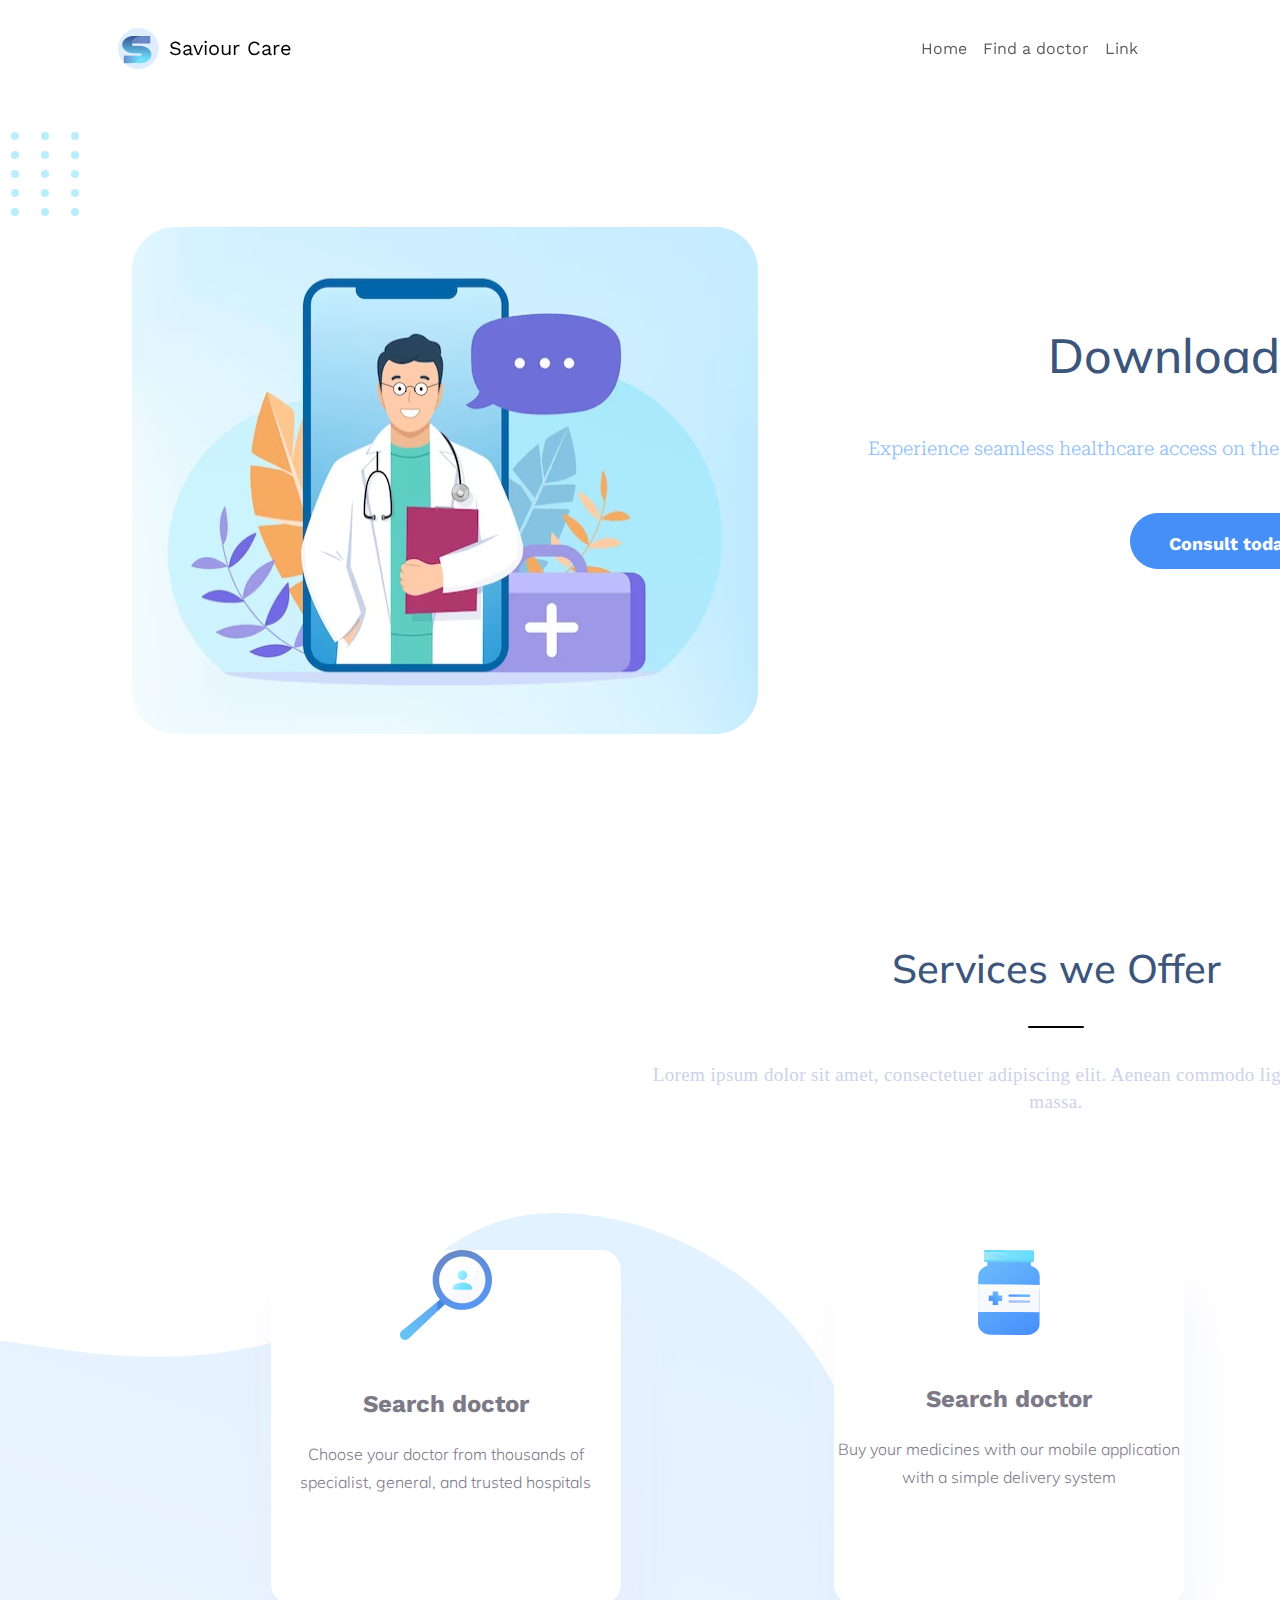
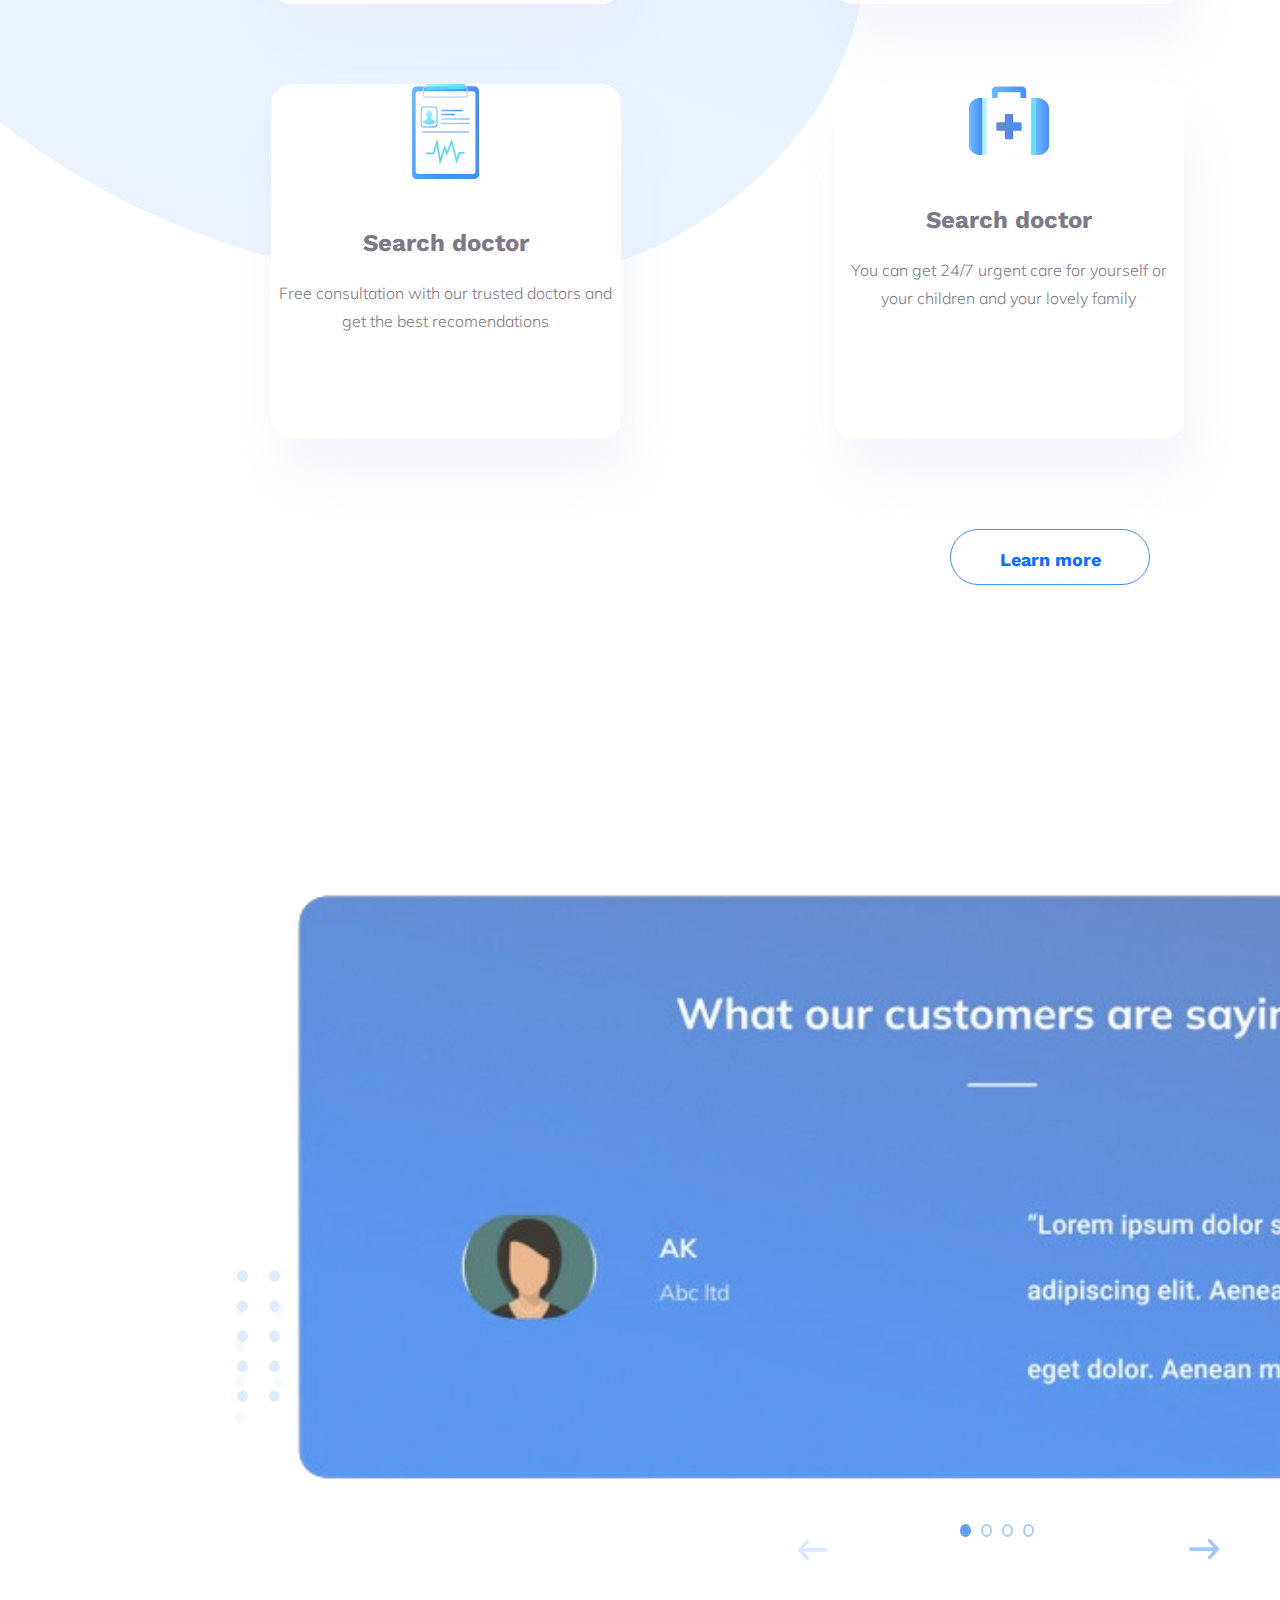
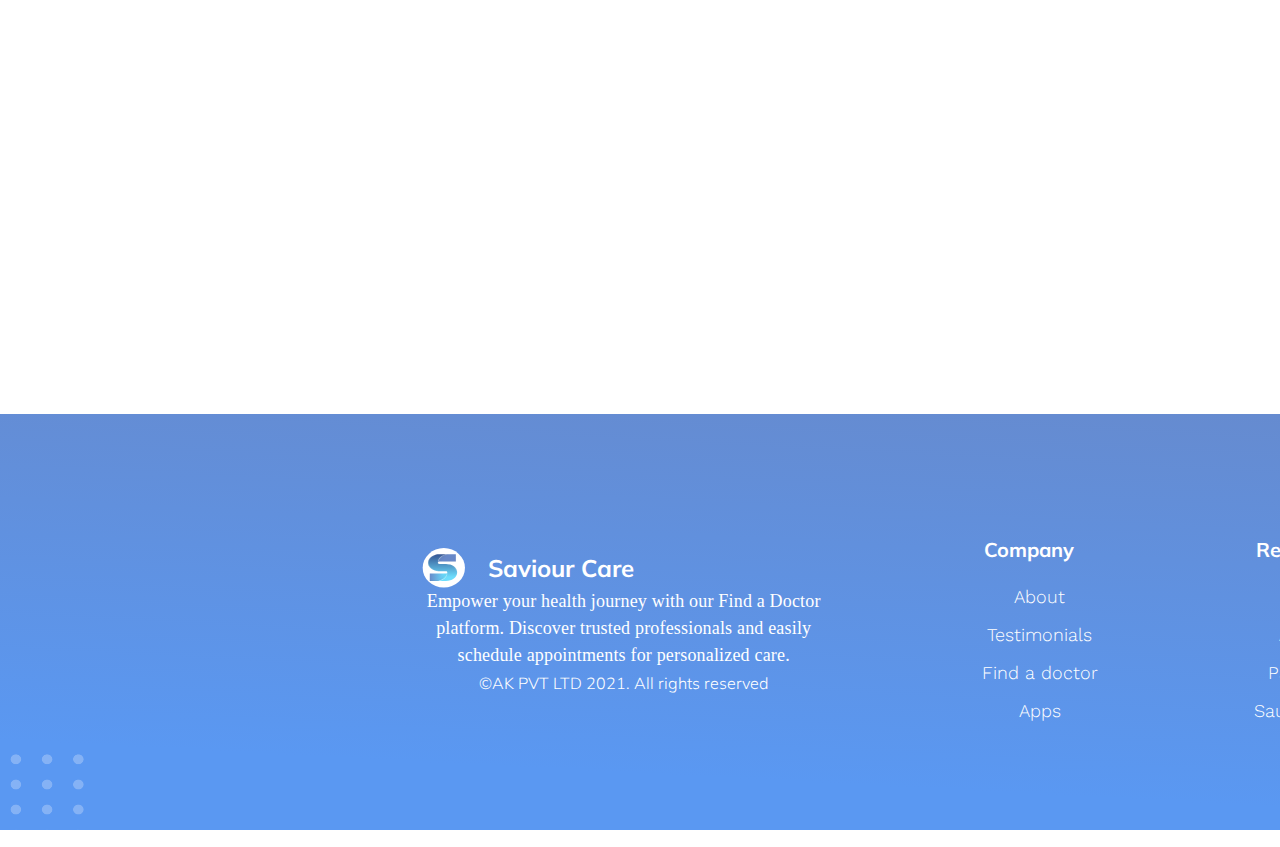
<file: apps/index2.html>
<!DOCTYPE html>
<html lang="en">
<head>
    <meta charset="UTF-8">
    <meta name="viewport" content="width=device-width, initial-scale=1.0">
    <title>Kasepr | Temlate 2</title>
    
    <!-- Render all elment   normall -->
    <link rel="stylesheet" href="css/normalize.css">
    <!-- font awsome library -->
    <link rel="stylesheet" href="css/all.min.css">
    <link rel="stylesheet" href="css/bootstrap.min.css">

    <link rel="stylesheet" href="css/kasper.css">
    <!-- google font -->
    <link rel="preconnect" href="https://fonts.googleapis.com">
<link rel="preconnect" href="https://fonts.gstatic.com" crossorigin>
<link href="https://fonts.googleapis.com/css2?family=Mulish:ital,wght@0,200;0,300;0,400;0,500;0,600;0,700;0,800;0,900;0,1000;1,200;1,300;1,400;1,500;1,600;1,700;1,800;1,900;1,1000&family=Open+Sans:ital,wght@0,400;1,600&family=Roboto+Serif:opsz,wght@8..144,500&family=Work+Sans:ital,wght@0,200;0,400;0,700;0,800;1,500&display=swap" rel="stylesheet">
<script src="https://ajax.googleapis.com/ajax/libs/jquery/3.7.1/jquery.min.js"></script>
<script src="https://maxcdn.bootstrapcdn.com/bootstrap/3.4.1/js/bootstrap.min.js"></script>
</head>
<script></script>


<body>
    <header>
    

    <nav class="navbar navbar-expand-lg bg-body-white sticky-top">
        <div class="container-fluid">
          <a class="navbar-brand" href="#"><img class="img-icon" src="imge/logo.png" alt=""> <span class="cycle" ></span>Saviour Care</a>
          <button class="navbar-toggler" type="button" data-bs-toggle="collapse" data-bs-target="#navbarSupportedContent" aria-controls="navbarSupportedContent" aria-expanded="false" aria-label="Toggle navigation">
            <span class="navbar-toggler-icon"></span>
          </button>
          <div class="collapse navbar-collapse" id="navbarSupportedContent">
            <ul class="navbar-nav m-auto mb-2 mb-lg-0">
              <li class="nav-item">
                <a class="nav-link " href="../Landing--main/index2.html">Home</a>
              </li>
              <li class="nav-item">
                <a class="nav-link" href="../find a doctor/index.html">Find a doctor</a>
              </li>
              <li class="nav-item">
                <a class="nav-link" href="#">Link</a>
              </li>
            </ul>
            <div class="dropdown">
              <button  class="btn  " type="button"  id="navscrol" data-bs-toggle="dropdown" aria-expanded="false">
                Pages Menu 
                <svg class="nv" xmlns="http://www.w3.org/2000/svg" width="32" height="32" viewBox="0 0 32 32" fill="none">
                  <path d="M0.256248 8.60628C0.256248 8.33753 0.362499 8.0625 0.568749 7.85625C0.981248 7.44375 1.65625 7.44375 2.06875 7.85625L16.1875 21.975L30.1 8.0625C30.5125 7.65 31.1875 7.65 31.6 8.0625C32.0125 8.475 32.0125 9.15 31.6 9.5625L16.9375 24.2312C16.525 24.6437 15.85 24.6437 15.4375 24.2312L0.568749 9.3625C0.356248 9.15 0.256248 8.88125 0.256248 8.60628Z" fill="black"/>
                </svg>
              </button>
              <ul class="dropdown-menu" aria-labelledby="dropdownMenu2">
                <li><a class="dropdown-item" href="../Landing--main/index2.html">Home</a></li>
                <li><a class="dropdown-item" href="../find a doctor/index.html">Find A Doctor</a></li>
                <li><a class="dropdown-item" href="../apps/index2.html">Apps</a></li>
                <li><a class="dropdown-item" href="../testimomials-main/html.html">Testimonials</a></li>
                <li><a class="dropdown-item" href="../our team/index.html">About Us</a></li>
                <li><a class="dropdown-item" href="../choose-your-doctor-main/index.html">Choose Your Doctor</a></li>
                <li><a class="dropdown-item" href="../services we offer/index.html">Services We Offer</a></li>
                <li><a class="dropdown-item" href="../galary/index100.html">Gallery</a></li>
                <li><a class="dropdown-item" href="../faq-page-main/index.html">FAQ</a></li>
                <li><a class="dropdown-item" href="../semi-final-main/index.html">Events</a></li>
                <li><a class="dropdown-item" href="../contact-us-page-main/html.html">Contact Us</a></li>
                </ul>
            </div>
          
          </div>
        </div>
      </nav>

</header>
<div class="pointsFun">
            <div class="column-1">
            <div class="cycle2"></div>
            <div class="cycle2"></div>
            <div class="cycle2"></div>
            <div class="cycle2"></div>
            <div class="cycle2"></div>
        </div>
          <div class="column-2">
            <div class="cycle2"></div>
            <div class="cycle2"></div>
            <div class="cycle2"></div>
            <div class="cycle2"></div>
            <div class="cycle2"></div>
            
        </div>
          <div class="column-3">
            <div class="cycle2"></div>
            <div class="cycle2"></div>
            <div class="cycle2"></div>
            <div class="cycle2"></div>
         <div class="cycle2"></div>
     </div>

</div>

  
<div class="landing">
    <div class="text-center">
      <div class="word"></div>
        <h1 style="margin-bottom: 22px;">Download Your Health Companion
          </h1>
          
        <p>Experience seamless healthcare access on the go. Our user-friendly app connects you with skilled doctors—your health, your way. </p>
        <div class="botm" > <a href="#"> Consult today</a></div>
        </div>
        <img src="imge/image 6.png" alt="">
       
        </div>
        <!-- start in page2 -->
        <!-- end in page2 -->

        <content>
        <div class="text-center-img">
          <div class="dis">
            <h1 class="text-h">Services we Offer</h1>
            <div class="line"></div>
            <p class="text-p">Lorem ipsum dolor sit amet, consectetuer adipiscing elit. Aenean commodo ligula eget dolor. Aenean <br>massa. </p>
            <div></div><svg class="cards-background" xmlns="http://www.w3.org/2000/svg" width="765" height="619" viewBox="0 0 765 619" fill="none">
              <path d="M-154.953 141.268C-93.577 70.7806 27.6289 161.969 203.25 122.061C355.359 87.4786 364.11 -4.37815 485.642 0.176894C574.431 3.48717 671.183 54.755 724.356 144.072C782.997 242.551 761.68 342.81 755.696 367.139C728.983 476.263 649.698 533.826 621.728 553.487C506.488 634.44 377.173 620.254 315.136 613.479C82.0999 587.957 -167.386 421.583 -178.495 240.701C-179.971 217.02 -182.658 173.098 -154.953 141.268Z" fill="url(#paint0_linear_1_19)"/>
              <defs>
                <linearGradient id="paint0_linear_1_19" x1="429.823" y1="-145.173" x2="195.583" y2="560.635" gradientUnits="userSpaceOnUse">
                  <stop stop-color="#CFE9FF"/>
                  <stop offset="1" stop-color="#DEEEFE"/>
                </linearGradient>
              </defs>
            </svg>
          </div>
          <div class="for-position-cards">
           <div class="continer-cards">
         
            <div class="cards">
              <div class="cards-1" id="hov-1"> <svg xmlns="http://www.w3.org/2000/svg" width="92" height="90" viewBox="0 0 92 90" fill="none">
                <g clip-path="url(#clip0_1_155)">
                  <path d="M56.2151 43.3151L47.1373 51.9802L8.80296 88.5661C7.79657 89.5289 6.50554 90.0103 5.21451 90.0103C3.8015 90.0103 2.38848 89.4367 1.36176 88.2998C-0.661184 86.0669 -0.396879 82.5743 1.93103 80.6692L47.1373 43.8272L52.1184 39.7712L56.2151 43.3151Z" fill="url(#paint0_linear_1_155)"/>
                  <path d="M46.7409 52.4206L37.8053 60.9423L36.9819 52.185L41.8716 48.2007L46.7409 52.4206Z" fill="#3A81D6" fill-opacity="0.8"/>
                  <path d="M91.9776 29.9078C91.9776 46.4288 78.6811 59.8259 62.2942 59.8259C51.966 59.8259 42.8678 54.5101 37.5512 46.4391C34.4304 41.7071 32.6107 36.0225 32.6107 29.9078C32.6107 13.3868 45.9073 0 62.2942 0C69.6947 0 76.4548 2.72448 81.6494 7.23114C87.9724 12.7211 91.9776 20.8433 91.9776 29.9078Z" fill="url(#paint1_linear_1_155)"/>
                  <path d="M62.2943 53.2093C75.0668 53.2093 85.4209 42.7768 85.4209 29.9078C85.4209 17.0387 75.0668 6.60632 62.2943 6.60632C49.5218 6.60632 39.1676 17.0387 39.1676 29.9078C39.1676 42.7768 49.5218 53.2093 62.2943 53.2093Z" fill="white"/>
                  <path opacity="0.06" d="M91.9777 29.9078C91.9777 46.4288 78.6811 59.8259 62.2942 59.8259C51.966 59.8259 42.8679 54.5101 37.5513 46.4391C71.0265 43.6941 79.8502 15.1178 81.6596 7.23114C87.9725 12.7211 91.9777 20.8433 91.9777 29.9078Z" fill="#1A6FB5" fill-opacity="0.5"/>
                  <path d="M62.2946 29.959C64.9783 29.959 67.1537 27.7672 67.1537 25.0632C67.1537 22.3592 64.9783 20.1673 62.2946 20.1673C59.6109 20.1673 57.4354 22.3592 57.4354 25.0632C57.4354 27.7672 59.6007 29.959 62.2946 29.959ZM62.2946 32.407C59.0518 32.407 52.5763 34.0458 52.5763 37.3028V38.5319C52.5763 39.2079 53.1252 39.761 53.7962 39.761H70.8133C71.4842 39.761 72.0332 39.2079 72.0332 38.5319V37.3028C72.0128 34.056 65.5374 32.407 62.2946 32.407Z" fill="url(#paint2_linear_1_155)"/>
                </g>
                <defs>
                  <linearGradient id="paint0_linear_1_155" x1="5.67429" y1="84.3265" x2="53.924" y2="40.7922" gradientUnits="userSpaceOnUse">
                    <stop stop-color="#67C3F3"/>
                    <stop offset="1" stop-color="#5A98F2"/>
                  </linearGradient>
                  <linearGradient id="paint1_linear_1_155" x1="50.0169" y1="2.11336" x2="72.7813" y2="52.9053" gradientUnits="userSpaceOnUse">
                    <stop stop-color="#6888C8"/>
                    <stop offset="1" stop-color="#5A98F2"/>
                  </linearGradient>
                  <linearGradient id="paint2_linear_1_155" x1="55.2686" y1="28.3947" x2="72.9196" y2="36.9391" gradientUnits="userSpaceOnUse">
                    <stop stop-color="#B0F4FF"/>
                    <stop offset="0.071077" stop-color="#A6F1FF"/>
                    <stop offset="0.2937" stop-color="#8BE8FD"/>
                    <stop offset="0.5209" stop-color="#78E1FD"/>
                    <stop offset="0.7536" stop-color="#6DDDFC"/>
                    <stop offset="1" stop-color="#69DCFC"/>
                  </linearGradient>
                  <clipPath id="clip0_1_155">
                    <rect width="91.978" height="90" fill="white"/>
                  </clipPath>
                </defs>
              </svg><h5>Search doctor</h5>
              <p>Choose your doctor from thousands of specialist, general, and trusted hospitals</p> </div>
              <div class="cards-2" id="hov-1"><svg xmlns="http://www.w3.org/2000/svg" width="62" height="85" viewBox="0 0 62 85" fill="none">
                <g clip-path="url(#clip0_1_188)">
                  <path d="M61.8574 26.4806L61.6657 66.2815L61.6338 73.9797C61.6018 80.0968 55.7882 85.0319 48.633 85L12.889 84.8403C5.74972 84.7924 -0.0319332 79.8093 9.65492e-06 73.6762L0.22361 26.1772C0.239581 21.226 4.07272 17.0415 9.31135 15.652L9.32733 13.0966V11.7869L52.8814 11.9946L52.8654 15.8596C58.0881 17.313 61.8733 21.5135 61.8574 26.4806Z" fill="url(#paint0_linear_1_188)"/>
                  <path d="M56.1237 1.77283V2.1242L56.0917 6.27678L56.0598 10.3495V10.8446C56.0598 11.6112 55.4209 12.2341 54.6543 12.2341H54.3189L52.2107 12.2182L49.8948 12.2022L47.7866 12.1862L45.4707 12.1702L43.3305 12.1383L41.0147 12.1223L38.9065 12.1064L36.5746 12.0904L34.4504 12.0744L32.1346 12.0584L30.0263 12.0265L27.7105 12.0105L25.6022 11.9945L23.2704 11.9786L21.1462 11.9626L18.8463 11.9466L16.7381 11.9307L14.4222 11.9147L12.298 11.8987L9.98217 11.8828L7.85797 11.8668H7.52257C6.75594 11.8668 6.13306 11.2279 6.13306 10.4613V10.4453V10.0939L6.19694 1.88463V1.38952C6.19694 0.622886 6.8358 0 7.6184 0H7.9538L12.3939 0.0319429L16.8339 0.0638858L18.9581 0.0798572L21.274 0.0958286L23.3822 0.1118L27.8063 0.159714L30.1222 0.175686L32.2304 0.191657L34.5462 0.207629L36.6545 0.2236L38.9703 0.239572L41.0786 0.255543L43.3944 0.271514L45.5027 0.287486L47.8505 0.319429L49.9587 0.3354L52.2745 0.351372L54.3987 0.367343H54.7341C55.5167 0.383315 56.1237 1.0062 56.1237 1.77283Z" fill="url(#paint1_linear_1_188)"/>
                  <path d="M56.1237 2.14019L56.0917 6.27679L56.0598 10.3495L54.1592 10.3335L51.6357 10.3176L49.3198 10.3016H46.7804L44.4645 10.2856L41.941 10.2697L39.6252 10.2537H37.0857L34.7698 10.2377L32.2304 10.2217L29.9305 10.2058H27.391L25.0752 10.1898L22.5357 10.1738L20.2199 10.1579H17.6964L15.3805 10.1419L12.8411 10.1259L10.5252 10.1099H8.00171L6.13306 10.094L6.19694 1.88464L10.637 1.90061L15.4763 1.93256L17.7922 1.94853L20.3317 1.9645H22.6475L27.4869 1.99644L30.0263 2.01242H32.3422L34.8816 2.02839L37.1815 2.04436L39.721 2.06033H42.0369L44.5763 2.0763L46.8762 2.09227L49.4157 2.10824H51.7315L54.271 2.12422L56.1237 2.14019Z" fill="url(#paint2_linear_1_188)"/>
                  <path d="M61.8105 34.8841L0.176758 34.5927L0.0475233 61.9198L61.6813 62.2112L61.8105 34.8841Z" fill="#F7F9FC"/>
                  <path d="M61.8215 34.884L0.187683 34.5927L0.164427 39.5119L61.7982 39.8032L61.8215 34.884Z" fill="#FBFCF7"/>
                  <path d="M24.2127 45.5803L20.2358 45.5644L20.2518 41.5715L14.7736 41.5555L14.7576 45.5324L10.7807 45.5165L10.7488 50.9787L14.7257 50.9947L14.7097 54.9875L20.1879 55.0035L20.2039 51.0266L24.1808 51.0426L24.2127 45.5803Z" fill="url(#paint3_linear_1_188)"/>
                  <path d="M51.2364 46.906L31.5276 46.8102C31.0006 46.8102 30.5693 46.379 30.5693 45.8519V45.4047C30.5693 44.8776 31.0006 44.4464 31.5276 44.4464L51.2364 44.5422C51.7634 44.5422 52.1947 44.9735 52.1947 45.5005V45.9477C52.1947 46.4748 51.7634 46.906 51.2364 46.906Z" fill="url(#paint4_linear_1_188)"/>
                  <path opacity="0.5" d="M51.2204 52.7675L31.5117 52.6717C30.9846 52.6717 30.5534 52.2405 30.5534 51.7134V51.2662C30.5534 50.7392 30.9846 50.3079 31.5117 50.3079L51.2204 50.4038C51.7475 50.4038 52.1787 50.835 52.1787 51.362V51.8092C52.1787 52.3363 51.7475 52.7675 51.2204 52.7675Z" fill="url(#paint5_linear_1_188)"/>
                  <path opacity="0.08" d="M6.13306 1.77286V2.12423L6.165 6.2768L6.19694 10.3335V10.8287C6.19694 11.5953 6.8358 12.2182 7.60243 12.2182H7.93783L10.062 12.2022L12.3779 12.1862L14.4861 12.1703L16.802 12.1543L18.9102 12.1383L21.2261 12.1223L23.3343 12.1064L25.6502 12.0904L27.7744 12.0744L30.0902 12.0585L32.1984 12.0425L34.5143 12.0265L36.6225 12.0105L38.9384 11.9946L41.0626 11.9786L43.3785 11.9626L45.4867 11.9467L47.8025 11.9307L49.9108 11.9147L52.2266 11.8987L54.3508 11.8828H54.6862C55.4529 11.8828 56.0757 11.2439 56.0757 10.4773V10.4613V10.1099C31.3679 11.18 7.52257 0.367371 7.52257 0.367371C6.75594 0.383342 6.13306 1.00623 6.13306 1.77286Z" fill="#1A6FB5"/>
                </g>
                <defs>
                  <linearGradient id="paint0_linear_1_188" x1="9.32815e-06" y1="11.3333" x2="57.1389" y2="90.1944" gradientUnits="userSpaceOnUse">
                    <stop stop-color="#6CBCFC"/>
                    <stop offset="1" stop-color="#458DFC"/>
                  </linearGradient>
                  <linearGradient id="paint1_linear_1_188" x1="-629.93" y1="-39.931" x2="-27.604" y2="2.02206" gradientUnits="userSpaceOnUse">
                    <stop stop-color="#B0F4FF"/>
                    <stop offset="0.0525488" stop-color="#A9F2FF"/>
                    <stop offset="0.2879" stop-color="#8DE8FE"/>
                    <stop offset="0.5247" stop-color="#79E1FD"/>
                    <stop offset="0.7618" stop-color="#6DDDFC"/>
                    <stop offset="1" stop-color="#69DCFC"/>
                  </linearGradient>
                  <linearGradient id="paint2_linear_1_188" x1="6.13996" y1="6.11313" x2="56.1258" y2="6.11313" gradientUnits="userSpaceOnUse">
                    <stop stop-color="#B0F4FF"/>
                    <stop offset="0.0525488" stop-color="#A9F2FF"/>
                    <stop offset="0.2879" stop-color="#8DE8FE"/>
                    <stop offset="0.5247" stop-color="#79E1FD"/>
                    <stop offset="0.7618" stop-color="#6DDDFC"/>
                    <stop offset="1" stop-color="#69DCFC"/>
                  </linearGradient>
                  <linearGradient id="paint3_linear_1_188" x1="21.9779" y1="43.0953" x2="12.5975" y2="53.9124" gradientUnits="userSpaceOnUse">
                    <stop stop-color="#6CBCFC"/>
                    <stop offset="1" stop-color="#458DFC"/>
                  </linearGradient>
                  <linearGradient id="paint4_linear_1_188" x1="52.3847" y1="45.671" x2="28.8866" y2="45.671" gradientUnits="userSpaceOnUse">
                    <stop stop-color="#6CBCFC"/>
                    <stop offset="1" stop-color="#458DFC"/>
                  </linearGradient>
                  <linearGradient id="paint5_linear_1_188" x1="30.5519" y1="51.5322" x2="52.1791" y2="51.5322" gradientUnits="userSpaceOnUse">
                    <stop stop-color="#6888C8"/>
                    <stop offset="1" stop-color="#458DFC"/>
                  </linearGradient>
                  <clipPath id="clip0_1_188">
                    <rect width="61.8574" height="85" fill="white"/>
                  </clipPath>
                </defs>
              </svg> <h5>Search doctor</h5> 
              <p>Buy  your medicines with our mobile application with a simple delivery system</p></div>
              <div class="cards-3" id="hov-1"> <svg xmlns="http://www.w3.org/2000/svg" width="68" height="95" viewBox="0 0 68 95" fill="none">
                <g clip-path="url(#clip0_1_167)">
                  <path d="M64.9697 0H2.32971C1.04143 0 0 1.02822 0 2.30017V92.7074C0 93.9794 1.04143 95.0076 2.32971 95.0076H64.9697C66.258 95.0076 67.2994 93.9794 67.2994 92.7074V2.30017C67.2917 1.02822 66.2502 0 64.9697 0Z" fill="url(#paint0_linear_1_167)"/>
                  <path d="M60.858 4.09766H6.43371C5.184 4.09766 4.16571 5.10303 4.16571 6.34451V81.0923C4.16571 82.3338 5.184 83.3316 6.43371 83.3316H60.858C62.1154 83.3316 63.126 82.3262 63.126 81.0923V6.34451C63.126 5.10303 62.1154 4.09766 60.858 4.09766Z" fill="white"/>
                  <path d="M44.7737 39.636H22.5257C21.5074 39.636 20.682 38.8211 20.682 37.8157V15.8422C20.682 14.8369 21.5074 14.0219 22.5257 14.0219H44.7737C45.792 14.0219 46.6174 14.8369 46.6174 15.8422V37.8081C46.6174 38.8135 45.792 39.636 44.7737 39.636Z" fill="url(#paint1_linear_1_167)"/>
                  <path d="M33.6497 92.5475C35.5413 92.5475 37.0748 91.0335 37.0748 89.1658C37.0748 87.2981 35.5413 85.7841 33.6497 85.7841C31.758 85.7841 30.2245 87.2981 30.2245 89.1658C30.2245 91.0335 31.758 92.5475 33.6497 92.5475Z" fill="white"/>
                  <path d="M53.0357 51.015H14.256C13.2763 51.015 12.474 50.2229 12.474 49.2556C12.474 48.2883 13.2763 47.4962 14.256 47.4962H53.028C54.0077 47.4962 54.81 48.2883 54.81 49.2556C54.81 50.2229 54.0154 51.015 53.0357 51.015Z" fill="url(#paint2_linear_1_167)"/>
                  <path opacity="0.6" d="M46.4708 60.764H13.608C12.9831 60.764 12.4817 60.2613 12.4817 59.652V59.5302C12.4817 58.9132 12.9909 58.4182 13.608 58.4182H46.4708C47.0957 58.4182 47.5971 58.9208 47.5971 59.5302V59.652C47.6048 60.2613 47.0957 60.764 46.4708 60.764Z" fill="url(#paint3_linear_1_167)"/>
                  <path opacity="0.3" d="M40.2146 66.9562H13.5C12.9369 66.9562 12.474 66.4992 12.474 65.9432V65.6081C12.474 65.0521 12.9369 64.5951 13.5 64.5951H40.2068C40.77 64.5951 41.2328 65.0521 41.2328 65.6081V65.9432C41.2328 66.4992 40.77 66.9562 40.2146 66.9562Z" fill="url(#paint4_linear_1_167)"/>
                  <path opacity="0.6" d="M43.578 72.6914H13.5617C12.9677 72.6914 12.4817 72.2116 12.4817 71.6251V71.4119C12.4817 70.8254 12.9677 70.3456 13.5617 70.3456H43.578C44.172 70.3456 44.658 70.8254 44.658 71.4119V71.6251C44.658 72.204 44.172 72.6914 43.578 72.6914Z" fill="url(#paint5_linear_1_167)"/>
                  <path d="M33.7166 26.1208C35.9441 26.1208 37.7498 24.3141 37.7498 22.0854C37.7498 19.8566 35.9441 18.05 33.7166 18.05C31.489 18.05 29.6833 19.8566 29.6833 22.0854C29.6833 24.3141 31.4805 26.1208 33.7166 26.1208ZM33.7166 28.1385C31.0249 28.1385 25.65 29.4892 25.65 32.1739V33.1869C25.65 33.7441 26.1056 34.2 26.6625 34.2H40.7875C41.3444 34.2 41.8 33.7441 41.8 33.1869V32.1739C41.7831 29.4977 36.4082 28.1385 33.7166 28.1385Z" fill="white"/>
                </g>
                <defs>
                  <linearGradient id="paint0_linear_1_167" x1="4.07698" y1="45.0301" x2="67.3445" y2="50.4539" gradientUnits="userSpaceOnUse">
                    <stop stop-color="#6CBCFC"/>
                    <stop offset="1" stop-color="#458DFC"/>
                  </linearGradient>
                  <linearGradient id="paint1_linear_1_167" x1="18.6708" y1="19.2924" x2="48.4654" y2="34.6685" gradientUnits="userSpaceOnUse">
                    <stop stop-color="#B0F4FF"/>
                    <stop offset="0.0856277" stop-color="#A3F0FE"/>
                    <stop offset="0.2972" stop-color="#8AE7FD"/>
                    <stop offset="0.5161" stop-color="#77E1FD"/>
                    <stop offset="0.7451" stop-color="#6DDDFC"/>
                    <stop offset="1" stop-color="#69DCFC"/>
                  </linearGradient>
                  <linearGradient id="paint2_linear_1_167" x1="54.8137" y1="49.257" x2="12.4813" y2="49.257" gradientUnits="userSpaceOnUse">
                    <stop stop-color="#6CBCFC"/>
                    <stop offset="1" stop-color="#458DFC"/>
                  </linearGradient>
                  <linearGradient id="paint3_linear_1_167" x1="47.6026" y1="59.5877" x2="12.4813" y2="59.5877" gradientUnits="userSpaceOnUse">
                    <stop stop-color="#6CBCFC"/>
                    <stop offset="1" stop-color="#458DFC"/>
                  </linearGradient>
                  <linearGradient id="paint4_linear_1_167" x1="41.2336" y1="65.7799" x2="12.4813" y2="65.7799" gradientUnits="userSpaceOnUse">
                    <stop stop-color="#6888C8"/>
                    <stop offset="1" stop-color="#458DFC"/>
                  </linearGradient>
                  <linearGradient id="paint5_linear_1_167" x1="44.6574" y1="71.5124" x2="12.4813" y2="71.5124" gradientUnits="userSpaceOnUse">
                    <stop stop-color="#6CBCFC"/>
                    <stop offset="1" stop-color="#458DFC"/>
                  </linearGradient>
                  <clipPath id="clip0_1_167">
                    <rect width="67.2917" height="95" fill="white"/>
                  </clipPath>
                </defs>
              </svg><h5>Search doctor</h5> 
              <p>Free consultation with our trusted doctors and get the best recomendations</p></div>  
              
          </div>
          
        </div>
          <div class="cardsp">
            <div class="cards">
              <div class="cards-1" id="hov-1"><svg xmlns="http://www.w3.org/2000/svg" width="68" height="95" viewBox="0 0 68 95" fill="none">
                <g clip-path="url(#clip0_1_203)">
                  <path d="M67.0754 90.4482C67.0754 92.9272 65.069 94.942 62.5899 94.942L4.58501 95.0083C2.61171 95.0083 0.9369 93.7398 0.331646 91.9737C0.174114 91.5177 0.0912027 91.0368 0.0912027 90.5311L0 6.88167C0 4.40261 2.00646 2.38786 4.48551 2.38786L57.7479 2.32982L62.4904 2.32153C64.9695 2.32153 66.9842 4.32799 66.9842 6.80704L67.0754 90.4482Z" fill="url(#paint0_linear_1_203)"/>
                  <path d="M61.0644 89.9673L6.10233 90.0253C4.76745 90.0253 3.6896 88.9474 3.6896 87.6126L3.60669 9.76697C3.60669 8.43209 4.68454 7.35424 6.01941 7.35424L60.9732 7.2962C62.308 7.2962 63.3859 8.37405 63.3859 9.70893L63.4688 87.5545C63.4771 88.8811 62.3992 89.9673 61.0644 89.9673Z" fill="white"/>
                  <path d="M53.3453 13.7135L13.2576 13.7633C11.931 13.7633 10.8448 12.6854 10.8448 11.3589L10.8365 4.6762C10.8365 3.34961 11.9144 2.26347 13.241 2.26347L53.337 2.22202C54.6636 2.22202 55.7497 3.29986 55.7497 4.62645L55.758 11.3091C55.7497 12.6357 54.6719 13.7135 53.3453 13.7135ZM13.241 3.49056C12.5943 3.49056 12.0636 4.02119 12.0636 4.6679L12.0719 11.3506C12.0719 11.9973 12.6026 12.5279 13.2493 12.5279L53.3453 12.4865C53.992 12.4865 54.5226 11.9558 54.5226 11.3091L54.5143 4.62645C54.5143 3.97974 53.9837 3.44911 53.337 3.44911L13.241 3.49056Z" fill="url(#paint1_linear_1_203)"/>
                  <path d="M52.2093 5.11564L14.7748 5.1571C14.3602 5.1571 14.0286 4.82545 14.0286 4.41089V0.787659C14.0286 0.373102 14.3602 0.0414557 14.7748 0.0414557L52.201 0C52.6156 0 52.9472 0.331646 52.9472 0.746203V4.36944C52.9555 4.78399 52.6239 5.11564 52.2093 5.11564Z" fill="url(#paint2_linear_1_203)"/>
                  <path d="M14.808 5.15708L52.1763 5.11562C52.6074 5.11562 52.9556 4.7674 52.9556 4.33626V2.56195L14.0204 2.60341V4.37771C14.0204 4.80885 14.3769 5.15708 14.808 5.15708Z" fill="#58D6F4"/>
                  <path d="M27.9412 81.2118L24.7076 61.6447L22.0876 70.1597L14.5924 70.168C14.1364 70.168 13.7716 69.8032 13.7716 69.3472C13.7716 68.8912 14.1364 68.5264 14.5924 68.5264L20.8854 68.5181L25.2051 54.4977L28.4387 74.1146L32.634 60.6415L34.8643 67.0257L39.8887 54.846L44.7722 74.1643L46.6129 68.0206L52.0021 68.0123C52.4581 68.0123 52.8229 68.3771 52.8229 68.8331C52.8229 69.2892 52.4581 69.654 52.0021 69.654L47.8317 69.6623L44.6396 80.3164L39.5156 60.0528L34.7316 71.6355L32.7169 65.8732L27.9412 81.2118Z" fill="#58D6F4"/>
                  <path d="M22.3861 43.4871L11.8481 43.4954C10.1484 43.4954 8.75547 42.1108 8.75547 40.4111L8.73889 25.6777C8.73889 23.978 10.1235 22.5851 11.8232 22.5851L22.3613 22.5768C24.0609 22.5768 25.4539 23.9614 25.4539 25.6611L25.4704 40.3945C25.4704 42.0942 24.0858 43.4788 22.3861 43.4871ZM11.8149 23.4806C10.6044 23.4806 9.62604 24.4672 9.62604 25.6777L9.64263 40.4111C9.64263 41.6216 10.6293 42.5999 11.8398 42.5999L22.3778 42.5917C23.5883 42.5917 24.5667 41.605 24.5667 40.3945L24.5501 25.6611C24.5501 24.4506 23.5635 23.4723 22.353 23.4723L11.8149 23.4806Z" fill="url(#paint3_linear_1_203)"/>
                  <path d="M17.1046 40.6598C22.0876 40.6515 23.6381 37.7745 23.6381 37.7745C23.4142 37.4926 23.1323 37.2439 22.7509 36.9951C21.4409 36.1411 20.3879 35.7763 19.9485 35.4115C19.5008 35.055 19.252 34.5327 19.252 34.5327L18.9784 34.6985C18.9784 34.6985 18.8126 34.1264 18.9038 33.2558C18.9038 33.2558 19.2935 33.1563 19.5837 31.838C20.048 31.9292 20.5952 30.7519 20.3382 30.3207C20.1724 30.0388 19.9734 30.0637 19.8324 30.1301C19.9734 29.5414 20.6118 26.283 17.0963 26.283C13.5809 26.283 14.2193 29.5414 14.3686 30.1301C14.2276 30.0637 14.0286 30.0388 13.8628 30.3207C13.6058 30.7519 14.1613 31.9292 14.6256 31.838C14.9158 33.1563 15.3137 33.2475 15.3137 33.2475C15.4132 34.1098 15.2391 34.6902 15.2391 34.6902L14.9655 34.5244C14.9655 34.5244 14.7168 35.0384 14.2691 35.4032C13.8213 35.768 12.7767 36.1411 11.4667 36.9951C11.0853 37.2439 10.7951 37.4926 10.5795 37.7745C10.5712 37.7911 12.1299 40.6681 17.1046 40.6598Z" fill="url(#paint4_linear_1_203)"/>
                  <path d="M49.9211 27.2779L29.6326 27.3028C29.2512 27.3028 28.9445 26.996 28.9445 26.6146V26.4985C28.9445 26.1171 29.2512 25.8104 29.6326 25.8104L49.9211 25.7855C50.3025 25.7855 50.6092 26.0923 50.6092 26.4737V26.5897C50.6092 26.9711 50.2942 27.2779 49.9211 27.2779Z" fill="url(#paint5_linear_1_203)"/>
                  <path d="M42.459 31.1416L29.6326 31.1582C29.2512 31.1582 28.9445 30.8514 28.9445 30.47V30.3539C28.9445 29.9725 29.2512 29.6657 29.6326 29.6657L42.459 29.6491C42.8404 29.6491 43.1472 29.9559 43.1472 30.3373V30.4534C43.1472 30.8348 42.8404 31.1416 42.459 31.1416Z" fill="url(#paint6_linear_1_203)"/>
                  <path opacity="0.6" d="M56.9188 35.7349L29.6409 35.768C29.2595 35.768 28.9528 35.4613 28.9528 35.0799V34.9638C28.9528 34.5824 29.2595 34.2756 29.6409 34.2756L56.9188 34.2425C57.3002 34.2425 57.607 34.5492 57.607 34.9306V35.0467C57.5987 35.4281 57.2919 35.7349 56.9188 35.7349Z" fill="url(#paint7_linear_1_203)"/>
                  <path opacity="0.6" d="M56.3301 48.6442L10.8283 48.6939C10.4386 48.6939 10.1152 48.3789 10.1152 47.9809V47.9146C10.1152 47.5249 10.4303 47.2015 10.8283 47.2015L56.3301 47.1518C56.7198 47.1518 57.0431 47.4668 57.0431 47.8648V47.9311C57.0431 48.3291 56.7198 48.6442 56.3301 48.6442Z" fill="url(#paint8_linear_1_203)"/>
                  <path opacity="0.6" d="M56.9188 40.2452L29.6409 40.2784C29.2595 40.2784 28.9528 39.9716 28.9528 39.5902V39.4742C28.9528 39.0928 29.2595 38.786 29.6409 38.786L56.9188 38.7528C57.3002 38.7528 57.607 39.0596 57.607 39.441V39.5571C57.607 39.9385 57.3002 40.2452 56.9188 40.2452Z" fill="url(#paint9_linear_1_203)"/>
                </g>
                <defs>
                  <linearGradient id="paint0_linear_1_203" x1="-9.28868" y1="34.748" x2="76.3641" y2="62.5782" gradientUnits="userSpaceOnUse">
                    <stop stop-color="#6CBCFC"/>
                    <stop offset="0.1713" stop-color="#5EABFC"/>
                    <stop offset="0.4084" stop-color="#509AFC"/>
                    <stop offset="0.6698" stop-color="#4890FC"/>
                    <stop offset="1" stop-color="#458DFC"/>
                  </linearGradient>
                  <linearGradient id="paint1_linear_1_203" x1="-5.22497" y1="-21.375" x2="55.7515" y2="7.9897" gradientUnits="userSpaceOnUse">
                    <stop stop-color="#CFE9FF"/>
                    <stop offset="1" stop-color="#A1D6FB"/>
                  </linearGradient>
                  <linearGradient id="paint2_linear_1_203" x1="14.0191" y1="2.57952" x2="52.9549" y2="2.57952" gradientUnits="userSpaceOnUse">
                    <stop stop-color="#B0F4FF"/>
                    <stop offset="1" stop-color="#69DCFC"/>
                  </linearGradient>
                  <linearGradient id="paint3_linear_1_203" x1="14.135" y1="29.2076" x2="23.9156" y2="41.8335" gradientUnits="userSpaceOnUse">
                    <stop stop-color="#6CBCFC"/>
                    <stop offset="1" stop-color="#458DFC"/>
                  </linearGradient>
                  <linearGradient id="paint4_linear_1_203" x1="13.0741" y1="30.0293" x2="22.8548" y2="42.6553" gradientUnits="userSpaceOnUse">
                    <stop stop-color="#B0F4FF"/>
                    <stop offset="0.0994384" stop-color="#A1EFFE"/>
                    <stop offset="0.2994" stop-color="#88E7FD"/>
                    <stop offset="0.5095" stop-color="#77E1FD"/>
                    <stop offset="0.7344" stop-color="#6CDDFC"/>
                    <stop offset="1" stop-color="#69DCFC"/>
                  </linearGradient>
                  <linearGradient id="paint5_linear_1_203" x1="28.9456" y1="26.5509" x2="50.6049" y2="26.5639" gradientUnits="userSpaceOnUse">
                    <stop stop-color="#6CBCFC"/>
                    <stop offset="1" stop-color="#458DFC"/>
                  </linearGradient>
                  <linearGradient id="paint6_linear_1_203" x1="28.9496" y1="30.4037" x2="43.1463" y2="30.4037" gradientUnits="userSpaceOnUse">
                    <stop stop-color="#6CBCFC"/>
                    <stop offset="1" stop-color="#458DFC"/>
                  </linearGradient>
                  <linearGradient id="paint7_linear_1_203" x1="28.9543" y1="35.0098" x2="57.6023" y2="35.0098" gradientUnits="userSpaceOnUse">
                    <stop stop-color="#6CBCFC"/>
                    <stop offset="1" stop-color="#458DFC"/>
                  </linearGradient>
                  <linearGradient id="paint8_linear_1_203" x1="10.1148" y1="47.9272" x2="57.0408" y2="47.9272" gradientUnits="userSpaceOnUse">
                    <stop stop-color="#6888C8"/>
                    <stop offset="1" stop-color="#458DFC"/>
                  </linearGradient>
                  <linearGradient id="paint9_linear_1_203" x1="28.9589" y1="39.5191" x2="57.6069" y2="39.5191" gradientUnits="userSpaceOnUse">
                    <stop stop-color="#6CBCFC"/>
                    <stop offset="1" stop-color="#458DFC"/>
                  </linearGradient>
                  <clipPath id="clip0_1_203">
                    <rect width="67.0754" height="95" fill="white"/>
                  </clipPath>
                </defs>
              </svg> <h5>Search doctor</h5>
              <p>Free consultation with our trusted doctors and get the best recomendations</p></div>
              <div class="cards-2" id="hov-1"> <svg xmlns="http://www.w3.org/2000/svg" width="80" height="72" viewBox="0 0 80 72" fill="none">
                <g clip-path="url(#clip0_1_230)">
                  <path d="M66.4755 14.0108H13.2584V71.1274H66.4755V14.0108Z" fill="url(#paint0_linear_1_230)"/>
                  <path d="M13.0382 14.0108C13.1024 14.0108 13.1666 14.0383 13.2584 14.0658C13.2584 33.068 13.2584 52.0702 13.2584 71.0999C9.13862 71.421 5.66116 70.3842 2.89937 67.7234C0.945022 65.8332 -4.09456e-05 63.6128 -4.09456e-05 61.0987C-4.09456e-05 52.1986 -4.09456e-05 43.3077 -4.09456e-05 34.4076C-4.09456e-05 31.0127 -0.00921631 27.6178 -0.00921631 24.223C-0.00921631 20.1216 2.20205 17.1396 6.26673 15.121C8.35872 14.0934 10.6801 13.9374 13.0382 14.0108Z" fill="url(#paint1_linear_1_230)"/>
                  <path d="M57.1808 14.0016C59.5573 14.0016 59.7958 14.0016 62.1631 14.0016C62.1631 33.068 62.1631 52.0702 62.1631 71.1091C46.0053 71.1091 33.7837 71.1091 17.5708 71.1091C17.5708 52.0794 17.5708 33.0772 17.5708 14.02C19.938 14.02 20.4519 14.02 22.865 14.02C22.865 13.7814 22.865 13.5979 22.865 13.4236C22.865 11.3775 22.8742 9.32218 22.8558 7.27607C22.8375 5.84472 23.2228 4.59687 24.3422 3.62428C25.1313 2.9453 26.0397 2.59664 27.0673 2.59664C30.2512 2.58746 33.4258 2.58746 36.6097 2.58746C41.9589 2.58746 47.3173 2.59664 52.6666 2.58746C54.0704 2.58746 55.2357 3.04623 56.1532 4.11057C56.8872 4.96388 57.1625 5.964 57.1625 7.08339C57.1533 9.2396 57.1625 11.3958 57.1625 13.552C57.1533 13.6713 57.1625 13.8089 57.1808 14.0016ZM28.6088 14.0016C28.829 14.0016 28.9941 14.0016 29.1593 14.0016C31.6917 14.0016 34.2333 14.0016 36.7657 14.0016C41.5002 14.0016 46.2438 14.0016 50.9783 14.0108C51.3545 14.0108 51.4371 13.8915 51.4371 13.5337C51.4187 11.928 51.4371 10.3223 51.4371 8.71661C51.4371 8.58815 51.4187 8.45969 51.4004 8.32206C43.7848 8.32206 36.2151 8.32206 28.6088 8.32206C28.6088 10.2122 28.6088 12.0656 28.6088 14.0016Z" fill="white"/>
                  <mask id="mask0_1_230" style="mask-type:alpha" maskUnits="userSpaceOnUse" x="17" y="2" width="46" height="70">
                    <path d="M57.1808 14.0016C59.5573 14.0016 59.7958 14.0016 62.1631 14.0016C62.1631 33.068 62.1631 52.0702 62.1631 71.1091C46.0053 71.1091 33.7837 71.1091 17.5708 71.1091C17.5708 52.0794 17.5708 33.0772 17.5708 14.02C19.938 14.02 20.4519 14.02 22.865 14.02C22.865 13.7814 22.865 13.5979 22.865 13.4236C22.865 11.3775 22.8742 9.32218 22.8558 7.27607C22.8375 5.84472 23.2228 4.59687 24.3422 3.62428C25.1313 2.9453 26.0397 2.59664 27.0673 2.59664C30.2512 2.58746 33.4258 2.58746 36.6097 2.58746C41.9589 2.58746 47.3173 2.59664 52.6666 2.58746C54.0704 2.58746 55.2357 3.04623 56.1532 4.11057C56.8872 4.96388 57.1625 5.964 57.1625 7.08339C57.1533 9.2396 57.1625 11.3958 57.1625 13.552C57.1533 13.6713 57.1625 13.8089 57.1808 14.0016ZM28.6088 14.0016C28.829 14.0016 28.9941 14.0016 29.1593 14.0016C31.6917 14.0016 34.2333 14.0016 36.7657 14.0016C41.5002 14.0016 46.2438 14.0016 50.9783 14.0108C51.3545 14.0108 51.4371 13.8915 51.4371 13.5337C51.4187 11.928 51.4371 10.3223 51.4371 8.71661C51.4371 8.58815 51.4187 8.45969 51.4004 8.32206C43.7848 8.32206 36.2151 8.32206 28.6088 8.32206C28.6088 10.2122 28.6088 12.0656 28.6088 14.0016Z" fill="#F7F9FC"/>
                  </mask>
                  <g mask="url(#mask0_1_230)">
                    <path d="M58.096 0H21V14.02H58.096V0Z" fill="url(#paint2_linear_1_230)"/>
                  </g>
                  <path d="M80 24.0762C80 20.2959 77.9355 17.4791 74.2654 15.433C72.0082 14.1759 69.4483 13.9374 66.8241 13.9924C66.4204 14.0016 66.4755 14.2126 66.4755 14.4328C66.4755 21.0391 66.4755 27.6362 66.4755 34.2425C66.4755 45.8493 66.4755 57.447 66.4663 69.0538C66.4663 69.7236 66.4663 70.3934 66.4663 71.1183C68.1179 71.1733 69.6869 71.1825 71.2283 70.8155C76.4399 69.586 79.9908 65.7048 79.9908 61.1263C80.0092 48.7854 80 36.4262 80 24.0762Z" fill="url(#paint3_linear_1_230)"/>
                  <path d="M44.2161 46.7852C44.2161 47.9688 44.2161 49.0882 44.2161 50.2168C44.2161 51.4921 44.2161 52.7675 44.2161 54.0337C44.2161 54.7953 43.8307 55.199 43.0784 55.199C41.0047 55.2082 38.9311 55.2082 36.8575 55.199C36.1693 55.199 35.7839 54.7677 35.7839 54.0429C35.7839 51.7674 35.7839 49.4919 35.7839 47.2164C35.7839 47.088 35.7839 46.9503 35.7839 46.7852C35.6096 46.7852 35.4812 46.7852 35.3435 46.7852C33.1047 46.7852 30.8568 46.7852 28.618 46.7852C27.728 46.7852 27.361 46.4273 27.361 45.5373C27.361 43.5646 27.361 41.5919 27.361 39.6192C27.361 38.72 27.7188 38.3622 28.6088 38.3622C30.8384 38.3622 33.068 38.3622 35.2977 38.3622C35.4445 38.3622 35.5821 38.3622 35.7748 38.3622C35.7748 38.2154 35.7748 38.0961 35.7748 37.9768C35.7748 35.7013 35.7748 33.4258 35.7748 31.1504C35.7748 30.3062 36.151 29.9392 36.9951 29.9392C38.9678 29.9392 40.9405 29.9392 42.9132 29.9392C43.8399 29.9392 44.1978 30.2879 44.1978 31.2329C44.2069 33.4901 44.1978 35.738 44.1978 37.9952C44.1978 38.1053 44.1978 38.2154 44.1978 38.3714C44.3446 38.3714 44.473 38.3714 44.5923 38.3714C46.8678 38.3714 49.1433 38.3714 51.4188 38.3805C52.2537 38.3805 52.6116 38.7476 52.6116 39.5825C52.6116 41.5644 52.6116 43.5463 52.6116 45.5282C52.6116 46.4365 52.2629 46.7852 51.3729 46.7852C49.1066 46.7852 46.8403 46.7852 44.5831 46.7944C44.4914 46.7852 44.3813 46.7852 44.2161 46.7852Z" fill="url(#paint4_linear_1_230)"/>
                </g>
                <defs>
                  <linearGradient id="paint0_linear_1_230" x1="13.2598" y1="42.5657" x2="66.473" y2="42.5657" gradientUnits="userSpaceOnUse">
                    <stop stop-color="#B0F4FF"/>
                    <stop offset="1" stop-color="#69DCFC"/>
                  </linearGradient>
                  <linearGradient id="paint1_linear_1_230" x1="-4.09446e-05" y1="42.5747" x2="13.2597" y2="42.5747" gradientUnits="userSpaceOnUse">
                    <stop stop-color="#6CBCFC"/>
                    <stop offset="1" stop-color="#458DFC"/>
                  </linearGradient>
                  <linearGradient id="paint2_linear_1_230" x1="20.9962" y1="7.00849" x2="58.0944" y2="7.00849" gradientUnits="userSpaceOnUse">
                    <stop stop-color="#6CBCFC"/>
                    <stop offset="1" stop-color="#458DFC"/>
                  </linearGradient>
                  <linearGradient id="paint3_linear_1_230" x1="66.4686" y1="42.569" x2="80.0007" y2="42.569" gradientUnits="userSpaceOnUse">
                    <stop stop-color="#6CBCFC"/>
                    <stop offset="1" stop-color="#458DFC"/>
                  </linearGradient>
                  <linearGradient id="paint4_linear_1_230" x1="27.3666" y1="42.5783" x2="52.6299" y2="42.5783" gradientUnits="userSpaceOnUse">
                    <stop stop-color="#6888C8"/>
                    <stop offset="1" stop-color="#458DFC"/>
                  </linearGradient>
                  <clipPath id="clip0_1_230">
                    <rect width="80" height="71.1549" fill="white"/>
                  </clipPath>
                </defs>
              </svg><h5>Search doctor</h5>
              <p>You can get 24/7 urgent care for yourself or your children and your
                lovely family</p></div>
              <div class="cards-3" id="hov-1"><svg xmlns="http://www.w3.org/2000/svg" width="74" height="96" viewBox="0 0 74 96" fill="none">
                <path d="M74 4.31029V90.7055C74 93.0896 71.9468 95.0158 69.4055 95.0158H4.5945C2.05322 95 0 93.0738 0 90.7055V4.31029C0 1.92621 2.05322 0 4.5945 0H69.4223C71.9468 0 74 1.92621 74 4.31029Z" fill="url(#paint0_linear_1_240)"/>
                <path d="M69.2859 7.94666V87.0533C69.2859 89.2363 67.4818 91 65.2488 91H8.30082C6.06785 90.9855 4.26373 89.2218 4.26373 87.0533V7.94666C4.26373 5.76371 6.06785 4 8.30082 4H65.2636C67.4818 4 69.2859 5.76371 69.2859 7.94666Z" fill="url(#paint1_linear_1_240)"/>
                <path d="M28.6441 18.2516V22.183C28.6441 22.4672 28.4085 22.6882 28.1055 22.6882H22.9725C22.6695 22.6882 22.4339 22.9093 22.4339 23.1935V28.009C22.4339 28.2932 22.1983 28.5142 21.8954 28.5142H17.7048C17.4019 28.5142 17.1662 28.2932 17.1662 28.009V23.1935C17.1662 22.9093 16.9306 22.6882 16.6277 22.6882H11.5115C11.2085 22.6882 10.9729 22.4672 10.9729 22.183V18.2516C10.9729 17.9674 11.2085 17.7464 11.5115 17.7464H16.6445C16.9475 17.7464 17.1831 17.5254 17.1831 17.2412V12.4256C17.1831 12.1415 17.4187 11.9204 17.7216 11.9204H21.9122C22.2151 11.9204 22.4508 12.1415 22.4508 12.4256V17.2412C22.4508 17.5254 22.6864 17.7464 22.9893 17.7464H28.1055C28.4085 17.7464 28.6441 17.9674 28.6441 18.2516Z" fill="url(#paint2_linear_1_240)"/>
                <path opacity="0.5" d="M62.438 39.6768H11.562C11.2254 39.6768 10.9561 39.4242 10.9561 39.1084V37.2927C10.9561 36.9769 11.2254 36.7243 11.562 36.7243H62.438C62.7746 36.7243 63.0439 36.9769 63.0439 37.2927V39.1084C63.0271 39.4242 62.7746 39.6768 62.438 39.6768Z" fill="url(#paint3_linear_1_240)"/>
                <path d="M62.438 17.0517H37.1935C36.8569 17.0517 36.5876 16.7991 36.5876 16.4833V14.6834C36.5876 14.3676 36.8569 14.115 37.1935 14.115H62.438C62.7746 14.115 63.0439 14.3676 63.0439 14.6834V16.4991C63.027 16.7991 62.7746 17.0517 62.438 17.0517Z" fill="url(#paint4_linear_1_240)"/>
                <path opacity="0.5" d="M54.9656 24.7249H37.1935C36.8569 24.7249 36.5876 24.4723 36.5876 24.1565V22.3408C36.5876 22.0251 36.8569 21.7725 37.1935 21.7725H54.9656C55.3022 21.7725 55.5715 22.0251 55.5715 22.3408V24.1565C55.5547 24.4723 55.3022 24.7249 54.9656 24.7249Z" fill="url(#paint5_linear_1_240)"/>
                <path opacity="0.5" d="M62.438 48.2973H11.562C11.2254 48.2973 10.9561 48.0447 10.9561 47.729V45.9133C10.9561 45.5975 11.2254 45.3449 11.562 45.3449H62.438C62.7746 45.3449 63.0439 45.5975 63.0439 45.9133V47.729C63.0271 48.0447 62.7746 48.2973 62.438 48.2973Z" fill="url(#paint6_linear_1_240)"/>
                <path opacity="0.5" d="M62.438 56.9179H11.562C11.2254 56.9179 10.9561 56.6653 10.9561 56.3495V54.5338C10.9561 54.2181 11.2254 53.9655 11.562 53.9655H62.438C62.7746 53.9655 63.0439 54.2181 63.0439 54.5338V56.3653C63.0271 56.6653 62.7746 56.9179 62.438 56.9179Z" fill="url(#paint7_linear_1_240)"/>
                <path opacity="0.5" d="M62.438 65.5543H11.562C11.2254 65.5543 10.9561 65.3017 10.9561 64.9859V63.1702C10.9561 62.8544 11.2254 62.6018 11.562 62.6018H62.438C62.7746 62.6018 63.0439 62.8544 63.0439 63.1702V64.9859C63.0271 65.3017 62.7746 65.5543 62.438 65.5543Z" fill="url(#paint8_linear_1_240)"/>
                <path opacity="0.5" d="M62.438 74.1749H11.562C11.2254 74.1749 10.9561 73.9223 10.9561 73.6065V71.7908C10.9561 71.475 11.2254 71.2224 11.562 71.2224H62.438C62.7746 71.2224 63.0439 71.475 63.0439 71.7908V73.6065C63.0271 73.9223 62.7746 74.1749 62.438 74.1749Z" fill="url(#paint9_linear_1_240)"/>
                <path opacity="0.5" d="M62.438 82.7954H11.562C11.2254 82.7954 10.9561 82.5428 10.9561 82.227V80.4113C10.9561 80.0956 11.2254 79.843 11.562 79.843H62.438C62.7746 79.843 63.0439 80.0956 63.0439 80.4113V82.227C63.0271 82.5428 62.7746 82.7954 62.438 82.7954Z" fill="url(#paint10_linear_1_240)"/>
                <path opacity="0.1" d="M74 4.31029V90.7055C74 93.0896 71.9468 95.0158 69.4055 95.0158H4.5945C2.05322 95 0 93.0738 0 90.7055V89.2056C39.5329 73.8906 57.9445 15.1571 62.1014 0H69.4055C71.9468 0 74 1.92621 74 4.31029Z" fill="#1A6FB5" fill-opacity="0.4"/>
                <defs>
                  <linearGradient id="paint0_linear_1_240" x1="101.264" y1="126" x2="2.10058" y2="-11.6219" gradientUnits="userSpaceOnUse">
                    <stop offset="0.3061" stop-color="#6888C8"/>
                    <stop offset="1" stop-color="#69B8FC"/>
                  </linearGradient>
                  <linearGradient id="paint1_linear_1_240" x1="9.19273" y1="7.04564" x2="57.3354" y2="80.9141" gradientUnits="userSpaceOnUse">
                    <stop offset="0.3061" stop-color="white"/>
                    <stop offset="1" stop-color="white"/>
                  </linearGradient>
                  <linearGradient id="paint2_linear_1_240" x1="10.6594" y1="9.50003" x2="25.207" y2="34.8279" gradientUnits="userSpaceOnUse">
                    <stop stop-color="#B0F4FF"/>
                    <stop offset="0.368525" stop-color="#80E4FD"/>
                    <stop offset="1" stop-color="#6CDDFC"/>
                  </linearGradient>
                  <linearGradient id="paint3_linear_1_240" x1="10.9691" y1="38.2072" x2="63.0348" y2="38.2072" gradientUnits="userSpaceOnUse">
                    <stop stop-color="#6CBCFC"/>
                    <stop offset="1" stop-color="#458DFC"/>
                  </linearGradient>
                  <linearGradient id="paint4_linear_1_240" x1="36.5881" y1="15.5844" x2="63.0347" y2="15.5844" gradientUnits="userSpaceOnUse">
                    <stop stop-color="#6CBCFC"/>
                    <stop offset="1" stop-color="#458DFC"/>
                  </linearGradient>
                  <linearGradient id="paint5_linear_1_240" x1="36.5881" y1="23.2616" x2="55.5626" y2="23.2616" gradientUnits="userSpaceOnUse">
                    <stop stop-color="#6CBCFC"/>
                    <stop offset="1" stop-color="#458DFC"/>
                  </linearGradient>
                  <linearGradient id="paint6_linear_1_240" x1="10.9691" y1="46.8317" x2="63.0348" y2="46.8317" gradientUnits="userSpaceOnUse">
                    <stop stop-color="#6CBCFC"/>
                    <stop offset="1" stop-color="#458DFC"/>
                  </linearGradient>
                  <linearGradient id="paint7_linear_1_240" x1="10.9691" y1="55.4562" x2="63.0348" y2="55.4562" gradientUnits="userSpaceOnUse">
                    <stop stop-color="#6CBCFC"/>
                    <stop offset="1" stop-color="#458DFC"/>
                  </linearGradient>
                  <linearGradient id="paint8_linear_1_240" x1="10.9691" y1="64.0807" x2="63.0348" y2="64.0807" gradientUnits="userSpaceOnUse">
                    <stop stop-color="#6CBCFC"/>
                    <stop offset="1" stop-color="#458DFC"/>
                  </linearGradient>
                  <linearGradient id="paint9_linear_1_240" x1="10.9691" y1="72.7052" x2="63.0348" y2="72.7052" gradientUnits="userSpaceOnUse">
                    <stop stop-color="#6CBCFC"/>
                    <stop offset="1" stop-color="#458DFC"/>
                  </linearGradient>
                  <linearGradient id="paint10_linear_1_240" x1="10.9691" y1="81.3296" x2="63.0348" y2="81.3296" gradientUnits="userSpaceOnUse">
                    <stop stop-color="#6CBCFC"/>
                    <stop offset="1" stop-color="#458DFC"/>
                  </linearGradient>
                </defs>
              </svg><h5>Search doctor</h5><p>Track and save your medical history and health data </p></div>
            </div>
          </div>
        </div>
        <div class="pointsFun">
          <div class="column-1">
          <div class="cycle2"></div>
          <div class="cycle2"></div>
          <div class="cycle2"></div>
          <div class="cycle2"></div>
          <div class="cycle2"></div>
      </div>
          <div class="column-1">
          <div class="cycle2"></div>
          <div class="cycle2"></div>
          <div class="cycle2"></div>
          <div class="cycle2"></div>
          <div class="cycle2"></div>
      </div>
        <div class="column-2">
          <div class="cycle2"></div>
          <div class="cycle2"></div>
          <div class="cycle2"></div>
          <div class="cycle2"></div>
          <div class="cycle2"></div>
          
      </div>
        <div class="column-3">
          <div class="cycle2"></div>
          <div class="cycle2"></div>
          <div class="cycle2"></div>
          <div class="cycle2"></div>
       <div class="cycle2"></div>
   </div>

</div>
<div class="bootm"><a href="#">Learn more</a></div>
 <!-- end  page2 -->
 <!-- start in page3 -->
 
  <!-- end page3 -->
  <!-- start in page 4 -->
 

  <!-- end page 4 -->
  <!-- start in page5 -->


 

  <!-- end page5 -->
  <div class="carousel">
    

    <div id="carouselExample" class="carousel slide">
      
      <ol class="carousel-indicators">
        <li data-bs-target="#carouselExample" data-bs-slide-to="0" class="active"></li>
        <li data-bs-target="#carouselExample" data-bs-slide-to="1"></li>
        <li data-bs-target="#carouselExample" data-bs-slide-to="2"></li>
        <li data-bs-target="#carouselExample" data-bs-slide-to="3"></li>
      </ol>
      <div class="carousel-inner">
        <div class="carousel-item active">
          
          <img src="imge/_6.png" class="d-block w-100" alt="Slide 1">
        </div>
        <div class="carousel-item">
          <img src="imge/_6.png" class="d-block w-100" alt="Slide 2">
        </div>
        <div class="carousel-item">
          <img src="imge/_6.png" class="d-block w-100" alt="Slide 3">
        </div>
        <div class="carousel-item">
          <img src="imge/_6.png" class="d-block w-100" alt="Slide 3">
        </div>
      </div>
      <button class="carousel-control-prev" type="button" data-bs-target="#carouselExample" data-bs-slide="prev">
        <span class="carousel-control-prev-icon" aria-hidden="true"></span>
        <svg class="Arrow-L" xmlns="http://www.w3.org/2000/svg" width="34" height="23" viewBox="0 0 34 23" fill="none">
          <g opacity="0.4" clip-path="url(#clip0_1_1661)">
            <path d="M29.9392 10.1062L7.76437 10.1062L12.6361 4.80093C13.3081 4.06916 13.3081 2.97151 12.6361 2.23974C11.9642 1.50798 10.9562 1.50798 10.2842 2.23974L2.55665 10.6551C1.88468 11.3868 1.88468 12.4845 2.55665 13.2162L10.2842 21.6316C10.9562 22.3633 11.9642 22.3633 12.6361 21.6316C13.3081 20.8998 13.3081 19.8021 12.6361 19.0704L7.76437 13.7651L29.9392 13.7651C30.7792 13.7651 31.6191 13.0333 31.6191 11.9357C31.6191 10.838 30.7792 10.1062 29.9392 10.1062Z" fill="#458FF6"/>
          </g>
          <defs>
            <clipPath id="clip0_1_1661">
              <rect width="33.1144" height="22.9482" fill="white" transform="translate(0.762695 0.0517578)"/>
            </clipPath>
          </defs>
        </svg>
        
        <span class="visually-hidden">Previous</span>
      </button>
      <button class="carousel-control-next" type="button" data-bs-target="#carouselExample" data-bs-slide="next">
        <span class="carousel-control-next-icon" aria-hidden="true"></span>
        <svg class="Arrow-R" xmlns="http://www.w3.org/2000/svg" width="34" height="23" viewBox="0 0 34 23" fill="none">
          <g clip-path="url(#clip0_1_1663)">
            <path d="M4.06098 12.9455L26.2358 12.9455L21.3641 18.2508C20.6921 18.9826 20.6921 20.0802 21.3641 20.812C22.036 21.5438 23.044 21.5438 23.7159 20.812L31.4435 12.3967C32.1155 11.6649 32.1155 10.5673 31.4435 9.83551L23.7159 1.42019C23.044 0.688424 22.036 0.688424 21.3641 1.42019C20.6921 2.15196 20.6921 3.24961 21.3641 3.98137L26.2358 9.28669L4.06098 9.28668C3.22102 9.28668 2.38107 10.0184 2.38107 11.1161C2.38107 12.2138 3.22102 12.9455 4.06098 12.9455Z" fill="#458FF6"/>
          </g>
          <defs>
            <clipPath id="clip0_1_1663">
              <rect width="33.1144" height="22.9482" fill="white" transform="translate(33.2375 23) rotate(-180)"/>
            </clipPath>
          </defs>
        </svg>
        <span class="visually-hidden">Next</span>
      </button>
    </div>
    <div><svg class="pointleft-carousel" xmlns="http://www.w3.org/2000/svg" width="139" height="133" viewBox="0 0 139 133" fill="none">
      <g opacity="0.3">
        <mask id="mask0_1_1401" style="mask-type:alpha" maskUnits="userSpaceOnUse" x="0" y="0" width="12" height="13">
          <path d="M5.50883 12.1211C8.55128 12.1211 11.0177 9.44336 11.0177 6.14024C11.0177 2.83712 8.55128 0.159424 5.50883 0.159424C2.46639 0.159424 0 2.83712 0 6.14024C0 9.44336 2.46639 12.1211 5.50883 12.1211Z" fill="url(#paint0_linear_1_1401)"/>
        </mask>
        <g mask="url(#mask0_1_1401)">
          <path d="M5.50883 12.1211C8.55128 12.1211 11.0177 9.44336 11.0177 6.14024C11.0177 2.83712 8.55128 0.159424 5.50883 0.159424C2.46639 0.159424 0 2.83712 0 6.14024C0 9.44336 2.46639 12.1211 5.50883 12.1211Z" fill="url(#paint1_linear_1_1401)"/>
        </g>
        <mask id="mask1_1_1401" style="mask-type:alpha" maskUnits="userSpaceOnUse" x="31" y="0" width="12" height="13">
          <path d="M37.4142 12.1211C40.4567 12.1211 42.9231 9.44336 42.9231 6.14024C42.9231 2.83712 40.4567 0.159424 37.4142 0.159424C34.3718 0.159424 31.9054 2.83712 31.9054 6.14024C31.9054 9.44336 34.3718 12.1211 37.4142 12.1211Z" fill="url(#paint2_linear_1_1401)"/>
        </mask>
        <g mask="url(#mask1_1_1401)">
          <path d="M37.4142 12.1211C40.4567 12.1211 42.9231 9.44336 42.9231 6.14024C42.9231 2.83712 40.4567 0.159424 37.4142 0.159424C34.3718 0.159424 31.9054 2.83712 31.9054 6.14024C31.9054 9.44336 34.3718 12.1211 37.4142 12.1211Z" fill="url(#paint3_linear_1_1401)"/>
        </g>
        <mask id="mask2_1_1401" style="mask-type:alpha" maskUnits="userSpaceOnUse" x="63" y="0" width="12" height="13">
          <path d="M69.3195 12.1211C72.362 12.1211 74.8284 9.44336 74.8284 6.14024C74.8284 2.83712 72.362 0.159424 69.3195 0.159424C66.2771 0.159424 63.8107 2.83712 63.8107 6.14024C63.8107 9.44336 66.2771 12.1211 69.3195 12.1211Z" fill="url(#paint4_linear_1_1401)"/>
        </mask>
        <g mask="url(#mask2_1_1401)">
          <path d="M69.3195 12.1211C72.362 12.1211 74.8284 9.44336 74.8284 6.14024C74.8284 2.83712 72.362 0.159424 69.3195 0.159424C66.2771 0.159424 63.8107 2.83712 63.8107 6.14024C63.8107 9.44336 66.2771 12.1211 69.3195 12.1211Z" fill="url(#paint5_linear_1_1401)"/>
        </g>
        <mask id="mask3_1_1401" style="mask-type:alpha" maskUnits="userSpaceOnUse" x="95" y="0" width="12" height="13">
          <path d="M101.225 12.1211C104.267 12.1211 106.734 9.44336 106.734 6.14024C106.734 2.83712 104.267 0.159424 101.225 0.159424C98.1825 0.159424 95.7161 2.83712 95.7161 6.14024C95.7161 9.44336 98.1825 12.1211 101.225 12.1211Z" fill="url(#paint6_linear_1_1401)"/>
        </mask>
        <g mask="url(#mask3_1_1401)">
          <path d="M101.225 12.1211C104.267 12.1211 106.734 9.44336 106.734 6.14024C106.734 2.83712 104.267 0.159424 101.225 0.159424C98.1825 0.159424 95.7161 2.83712 95.7161 6.14024C95.7161 9.44336 98.1825 12.1211 101.225 12.1211Z" fill="url(#paint7_linear_1_1401)"/>
        </g>
        <mask id="mask4_1_1401" style="mask-type:alpha" maskUnits="userSpaceOnUse" x="127" y="0" width="12" height="13">
          <path d="M133.13 12.1211C136.173 12.1211 138.639 9.44336 138.639 6.14024C138.639 2.83712 136.173 0.159424 133.13 0.159424C130.088 0.159424 127.621 2.83712 127.621 6.14024C127.621 9.44336 130.088 12.1211 133.13 12.1211Z" fill="url(#paint8_linear_1_1401)"/>
        </mask>
        <g mask="url(#mask4_1_1401)">
          <path d="M133.13 12.1211C136.173 12.1211 138.639 9.44336 138.639 6.14024C138.639 2.83712 136.173 0.159424 133.13 0.159424C130.088 0.159424 127.621 2.83712 127.621 6.14024C127.621 9.44336 130.088 12.1211 133.13 12.1211Z" fill="url(#paint9_linear_1_1401)"/>
        </g>
        <mask id="mask5_1_1401" style="mask-type:alpha" maskUnits="userSpaceOnUse" x="0" y="30" width="12" height="13">
          <path d="M5.50883 42.1501C8.55128 42.1501 11.0177 39.4724 11.0177 36.1693C11.0177 32.8662 8.55128 30.1885 5.50883 30.1885C2.46639 30.1885 0 32.8662 0 36.1693C0 39.4724 2.46639 42.1501 5.50883 42.1501Z" fill="url(#paint10_linear_1_1401)"/>
        </mask>
        <g mask="url(#mask5_1_1401)">
          <path d="M5.50883 42.1501C8.55128 42.1501 11.0177 39.4724 11.0177 36.1693C11.0177 32.8662 8.55128 30.1885 5.50883 30.1885C2.46639 30.1885 0 32.8662 0 36.1693C0 39.4724 2.46639 42.1501 5.50883 42.1501Z" fill="url(#paint11_linear_1_1401)"/>
        </g>
        <mask id="mask6_1_1401" style="mask-type:alpha" maskUnits="userSpaceOnUse" x="31" y="30" width="12" height="13">
          <path d="M37.4142 42.1498C40.4567 42.1498 42.9231 39.4721 42.9231 36.169C42.9231 32.8659 40.4567 30.1882 37.4142 30.1882C34.3718 30.1882 31.9054 32.8659 31.9054 36.169C31.9054 39.4721 34.3718 42.1498 37.4142 42.1498Z" fill="url(#paint12_linear_1_1401)"/>
        </mask>
        <g mask="url(#mask6_1_1401)">
          <path d="M37.4142 42.1498C40.4567 42.1498 42.9231 39.4721 42.9231 36.169C42.9231 32.8659 40.4567 30.1882 37.4142 30.1882C34.3718 30.1882 31.9054 32.8659 31.9054 36.169C31.9054 39.4721 34.3718 42.1498 37.4142 42.1498Z" fill="url(#paint13_linear_1_1401)"/>
        </g>
        <mask id="mask7_1_1401" style="mask-type:alpha" maskUnits="userSpaceOnUse" x="63" y="30" width="12" height="13">
          <path d="M69.3195 42.1498C72.362 42.1498 74.8284 39.4721 74.8284 36.169C74.8284 32.8659 72.362 30.1882 69.3195 30.1882C66.2771 30.1882 63.8107 32.8659 63.8107 36.169C63.8107 39.4721 66.2771 42.1498 69.3195 42.1498Z" fill="url(#paint14_linear_1_1401)"/>
        </mask>
        <g mask="url(#mask7_1_1401)">
          <path d="M69.3195 42.1498C72.362 42.1498 74.8284 39.4721 74.8284 36.169C74.8284 32.8659 72.362 30.1882 69.3195 30.1882C66.2771 30.1882 63.8107 32.8659 63.8107 36.169C63.8107 39.4721 66.2771 42.1498 69.3195 42.1498Z" fill="url(#paint15_linear_1_1401)"/>
        </g>
        <mask id="mask8_1_1401" style="mask-type:alpha" maskUnits="userSpaceOnUse" x="95" y="30" width="12" height="13">
          <path d="M101.225 42.1498C104.267 42.1498 106.734 39.4721 106.734 36.169C106.734 32.8659 104.267 30.1882 101.225 30.1882C98.1825 30.1882 95.7161 32.8659 95.7161 36.169C95.7161 39.4721 98.1825 42.1498 101.225 42.1498Z" fill="url(#paint16_linear_1_1401)"/>
        </mask>
        <g mask="url(#mask8_1_1401)">
          <path d="M101.225 42.1498C104.267 42.1498 106.734 39.4721 106.734 36.169C106.734 32.8659 104.267 30.1882 101.225 30.1882C98.1825 30.1882 95.7161 32.8659 95.7161 36.169C95.7161 39.4721 98.1825 42.1498 101.225 42.1498Z" fill="url(#paint17_linear_1_1401)"/>
        </g>
        <mask id="mask9_1_1401" style="mask-type:alpha" maskUnits="userSpaceOnUse" x="127" y="30" width="12" height="13">
          <path d="M133.13 42.1498C136.173 42.1498 138.639 39.4721 138.639 36.169C138.639 32.8659 136.173 30.1882 133.13 30.1882C130.088 30.1882 127.621 32.8659 127.621 36.169C127.621 39.4721 130.088 42.1498 133.13 42.1498Z" fill="url(#paint18_linear_1_1401)"/>
        </mask>
        <g mask="url(#mask9_1_1401)">
          <path d="M133.13 42.1498C136.173 42.1498 138.639 39.4721 138.639 36.169C138.639 32.8659 136.173 30.1882 133.13 30.1882C130.088 30.1882 127.621 32.8659 127.621 36.169C127.621 39.4721 130.088 42.1498 133.13 42.1498Z" fill="url(#paint19_linear_1_1401)"/>
        </g>
        <mask id="mask10_1_1401" style="mask-type:alpha" maskUnits="userSpaceOnUse" x="0" y="60" width="12" height="13">
          <path d="M5.50883 72.1167C8.55128 72.1167 11.0177 69.439 11.0177 66.1359C11.0177 62.8327 8.55128 60.155 5.50883 60.155C2.46639 60.155 0 62.8327 0 66.1359C0 69.439 2.46639 72.1167 5.50883 72.1167Z" fill="url(#paint20_linear_1_1401)"/>
        </mask>
        <g mask="url(#mask10_1_1401)">
          <path d="M5.50883 72.1167C8.55128 72.1167 11.0177 69.439 11.0177 66.1359C11.0177 62.8327 8.55128 60.155 5.50883 60.155C2.46639 60.155 0 62.8327 0 66.1359C0 69.439 2.46639 72.1167 5.50883 72.1167Z" fill="url(#paint21_linear_1_1401)"/>
        </g>
        <mask id="mask11_1_1401" style="mask-type:alpha" maskUnits="userSpaceOnUse" x="31" y="60" width="12" height="13">
          <path d="M37.4142 72.1167C40.4567 72.1167 42.9231 69.439 42.9231 66.1359C42.9231 62.8327 40.4567 60.155 37.4142 60.155C34.3718 60.155 31.9054 62.8327 31.9054 66.1359C31.9054 69.439 34.3718 72.1167 37.4142 72.1167Z" fill="url(#paint22_linear_1_1401)"/>
        </mask>
        <g mask="url(#mask11_1_1401)">
          <path d="M37.4142 72.1167C40.4567 72.1167 42.9231 69.439 42.9231 66.1359C42.9231 62.8327 40.4567 60.155 37.4142 60.155C34.3718 60.155 31.9054 62.8327 31.9054 66.1359C31.9054 69.439 34.3718 72.1167 37.4142 72.1167Z" fill="url(#paint23_linear_1_1401)"/>
        </g>
        <mask id="mask12_1_1401" style="mask-type:alpha" maskUnits="userSpaceOnUse" x="63" y="60" width="12" height="13">
          <path d="M69.3195 72.1167C72.362 72.1167 74.8284 69.439 74.8284 66.1359C74.8284 62.8327 72.362 60.155 69.3195 60.155C66.2771 60.155 63.8107 62.8327 63.8107 66.1359C63.8107 69.439 66.2771 72.1167 69.3195 72.1167Z" fill="url(#paint24_linear_1_1401)"/>
        </mask>
        <g mask="url(#mask12_1_1401)">
          <path d="M69.3195 72.1167C72.362 72.1167 74.8284 69.439 74.8284 66.1359C74.8284 62.8327 72.362 60.155 69.3195 60.155C66.2771 60.155 63.8107 62.8327 63.8107 66.1359C63.8107 69.439 66.2771 72.1167 69.3195 72.1167Z" fill="url(#paint25_linear_1_1401)"/>
        </g>
        <mask id="mask13_1_1401" style="mask-type:alpha" maskUnits="userSpaceOnUse" x="95" y="60" width="12" height="13">
          <path d="M101.225 72.1167C104.267 72.1167 106.734 69.439 106.734 66.1359C106.734 62.8327 104.267 60.155 101.225 60.155C98.1825 60.155 95.7161 62.8327 95.7161 66.1359C95.7161 69.439 98.1825 72.1167 101.225 72.1167Z" fill="url(#paint26_linear_1_1401)"/>
        </mask>
        <g mask="url(#mask13_1_1401)">
          <path d="M101.225 72.1167C104.267 72.1167 106.734 69.439 106.734 66.1359C106.734 62.8327 104.267 60.155 101.225 60.155C98.1825 60.155 95.7161 62.8327 95.7161 66.1359C95.7161 69.439 98.1825 72.1167 101.225 72.1167Z" fill="url(#paint27_linear_1_1401)"/>
        </g>
        <mask id="mask14_1_1401" style="mask-type:alpha" maskUnits="userSpaceOnUse" x="127" y="60" width="12" height="13">
          <path d="M133.13 72.1167C136.173 72.1167 138.639 69.439 138.639 66.1359C138.639 62.8327 136.173 60.155 133.13 60.155C130.088 60.155 127.621 62.8327 127.621 66.1359C127.621 69.439 130.088 72.1167 133.13 72.1167Z" fill="url(#paint28_linear_1_1401)"/>
        </mask>
        <g mask="url(#mask14_1_1401)">
          <path d="M133.13 72.1167C136.173 72.1167 138.639 69.439 138.639 66.1359C138.639 62.8327 136.173 60.155 133.13 60.155C130.088 60.155 127.621 62.8327 127.621 66.1359C127.621 69.439 130.088 72.1167 133.13 72.1167Z" fill="url(#paint29_linear_1_1401)"/>
        </g>
        <mask id="mask15_1_1401" style="mask-type:alpha" maskUnits="userSpaceOnUse" x="0" y="90" width="12" height="13">
          <path d="M5.50883 102.145C8.55128 102.145 11.0177 99.4675 11.0177 96.1644C11.0177 92.8613 8.55128 90.1836 5.50883 90.1836C2.46639 90.1836 0 92.8613 0 96.1644C0 99.4675 2.46639 102.145 5.50883 102.145Z" fill="url(#paint30_linear_1_1401)"/>
        </mask>
        <g mask="url(#mask15_1_1401)">
          <path d="M5.50883 102.145C8.55128 102.145 11.0177 99.4675 11.0177 96.1644C11.0177 92.8613 8.55128 90.1836 5.50883 90.1836C2.46639 90.1836 0 92.8613 0 96.1644C0 99.4675 2.46639 102.145 5.50883 102.145Z" fill="url(#paint31_linear_1_1401)"/>
        </g>
        <mask id="mask16_1_1401" style="mask-type:alpha" maskUnits="userSpaceOnUse" x="31" y="90" width="12" height="13">
          <path d="M37.4142 102.146C40.4567 102.146 42.9231 99.4678 42.9231 96.1647C42.9231 92.8615 40.4567 90.1838 37.4142 90.1838C34.3718 90.1838 31.9054 92.8615 31.9054 96.1647C31.9054 99.4678 34.3718 102.146 37.4142 102.146Z" fill="url(#paint32_linear_1_1401)"/>
        </mask>
        <g mask="url(#mask16_1_1401)">
          <path d="M37.4142 102.146C40.4567 102.146 42.9231 99.4678 42.9231 96.1647C42.9231 92.8615 40.4567 90.1838 37.4142 90.1838C34.3718 90.1838 31.9054 92.8615 31.9054 96.1647C31.9054 99.4678 34.3718 102.146 37.4142 102.146Z" fill="url(#paint33_linear_1_1401)"/>
        </g>
        <mask id="mask17_1_1401" style="mask-type:alpha" maskUnits="userSpaceOnUse" x="63" y="90" width="12" height="13">
          <path d="M69.3195 102.146C72.362 102.146 74.8284 99.4678 74.8284 96.1647C74.8284 92.8615 72.362 90.1838 69.3195 90.1838C66.2771 90.1838 63.8107 92.8615 63.8107 96.1647C63.8107 99.4678 66.2771 102.146 69.3195 102.146Z" fill="url(#paint34_linear_1_1401)"/>
        </mask>
        <g mask="url(#mask17_1_1401)">
          <path d="M69.3195 102.146C72.362 102.146 74.8284 99.4678 74.8284 96.1647C74.8284 92.8615 72.362 90.1838 69.3195 90.1838C66.2771 90.1838 63.8107 92.8615 63.8107 96.1647C63.8107 99.4678 66.2771 102.146 69.3195 102.146Z" fill="url(#paint35_linear_1_1401)"/>
        </g>
        <mask id="mask18_1_1401" style="mask-type:alpha" maskUnits="userSpaceOnUse" x="95" y="90" width="12" height="13">
          <path d="M101.225 102.146C104.267 102.146 106.734 99.4678 106.734 96.1647C106.734 92.8615 104.267 90.1838 101.225 90.1838C98.1825 90.1838 95.7161 92.8615 95.7161 96.1647C95.7161 99.4678 98.1825 102.146 101.225 102.146Z" fill="url(#paint36_linear_1_1401)"/>
        </mask>
        <g mask="url(#mask18_1_1401)">
          <path d="M101.225 102.146C104.267 102.146 106.734 99.4678 106.734 96.1647C106.734 92.8615 104.267 90.1838 101.225 90.1838C98.1825 90.1838 95.7161 92.8615 95.7161 96.1647C95.7161 99.4678 98.1825 102.146 101.225 102.146Z" fill="url(#paint37_linear_1_1401)"/>
        </g>
        <mask id="mask19_1_1401" style="mask-type:alpha" maskUnits="userSpaceOnUse" x="127" y="90" width="12" height="13">
          <path d="M133.13 102.146C136.173 102.146 138.639 99.4678 138.639 96.1647C138.639 92.8615 136.173 90.1838 133.13 90.1838C130.088 90.1838 127.621 92.8615 127.621 96.1647C127.621 99.4678 130.088 102.146 133.13 102.146Z" fill="url(#paint38_linear_1_1401)"/>
        </mask>
        <g mask="url(#mask19_1_1401)">
          <path d="M133.13 102.146C136.173 102.146 138.639 99.4678 138.639 96.1647C138.639 92.8615 136.173 90.1838 133.13 90.1838C130.088 90.1838 127.621 92.8615 127.621 96.1647C127.621 99.4678 130.088 102.146 133.13 102.146Z" fill="url(#paint39_linear_1_1401)"/>
        </g>
        <mask id="mask20_1_1401" style="mask-type:alpha" maskUnits="userSpaceOnUse" x="0" y="120" width="12" height="13">
          <path d="M5.50883 132.112C8.55128 132.112 11.0177 129.434 11.0177 126.131C11.0177 122.828 8.55128 120.15 5.50883 120.15C2.46639 120.15 0 122.828 0 126.131C0 129.434 2.46639 132.112 5.50883 132.112Z" fill="url(#paint40_linear_1_1401)"/>
        </mask>
        <g mask="url(#mask20_1_1401)">
          <path d="M5.50883 132.112C8.55128 132.112 11.0177 129.434 11.0177 126.131C11.0177 122.828 8.55128 120.15 5.50883 120.15C2.46639 120.15 0 122.828 0 126.131C0 129.434 2.46639 132.112 5.50883 132.112Z" fill="url(#paint41_linear_1_1401)"/>
        </g>
        <mask id="mask21_1_1401" style="mask-type:alpha" maskUnits="userSpaceOnUse" x="31" y="120" width="12" height="13">
          <path d="M37.4142 132.112C40.4567 132.112 42.9231 129.434 42.9231 126.131C42.9231 122.828 40.4567 120.15 37.4142 120.15C34.3718 120.15 31.9054 122.828 31.9054 126.131C31.9054 129.434 34.3718 132.112 37.4142 132.112Z" fill="url(#paint42_linear_1_1401)"/>
        </mask>
        <g mask="url(#mask21_1_1401)">
          <path d="M37.4142 132.112C40.4567 132.112 42.9231 129.434 42.9231 126.131C42.9231 122.828 40.4567 120.15 37.4142 120.15C34.3718 120.15 31.9054 122.828 31.9054 126.131C31.9054 129.434 34.3718 132.112 37.4142 132.112Z" fill="url(#paint43_linear_1_1401)"/>
        </g>
        <mask id="mask22_1_1401" style="mask-type:alpha" maskUnits="userSpaceOnUse" x="63" y="120" width="12" height="13">
          <path d="M69.3195 132.112C72.362 132.112 74.8284 129.434 74.8284 126.131C74.8284 122.828 72.362 120.15 69.3195 120.15C66.2771 120.15 63.8107 122.828 63.8107 126.131C63.8107 129.434 66.2771 132.112 69.3195 132.112Z" fill="url(#paint44_linear_1_1401)"/>
        </mask>
        <g mask="url(#mask22_1_1401)">
          <path d="M69.3195 132.112C72.362 132.112 74.8284 129.434 74.8284 126.131C74.8284 122.828 72.362 120.15 69.3195 120.15C66.2771 120.15 63.8107 122.828 63.8107 126.131C63.8107 129.434 66.2771 132.112 69.3195 132.112Z" fill="url(#paint45_linear_1_1401)"/>
        </g>
        <mask id="mask23_1_1401" style="mask-type:alpha" maskUnits="userSpaceOnUse" x="95" y="120" width="12" height="13">
          <path d="M101.225 132.112C104.267 132.112 106.734 129.434 106.734 126.131C106.734 122.828 104.267 120.15 101.225 120.15C98.1825 120.15 95.7161 122.828 95.7161 126.131C95.7161 129.434 98.1825 132.112 101.225 132.112Z" fill="url(#paint46_linear_1_1401)"/>
        </mask>
        <g mask="url(#mask23_1_1401)">
          <path d="M101.225 132.112C104.267 132.112 106.734 129.434 106.734 126.131C106.734 122.828 104.267 120.15 101.225 120.15C98.1825 120.15 95.7161 122.828 95.7161 126.131C95.7161 129.434 98.1825 132.112 101.225 132.112Z" fill="url(#paint47_linear_1_1401)"/>
        </g>
        <mask id="mask24_1_1401" style="mask-type:alpha" maskUnits="userSpaceOnUse" x="127" y="120" width="12" height="13">
          <path d="M133.13 132.112C136.173 132.112 138.639 129.434 138.639 126.131C138.639 122.828 136.173 120.15 133.13 120.15C130.088 120.15 127.621 122.828 127.621 126.131C127.621 129.434 130.088 132.112 133.13 132.112Z" fill="url(#paint48_linear_1_1401)"/>
        </mask>
        <g mask="url(#mask24_1_1401)">
          <path d="M133.13 132.112C136.173 132.112 138.639 129.434 138.639 126.131C138.639 122.828 136.173 120.15 133.13 120.15C130.088 120.15 127.621 122.828 127.621 126.131C127.621 129.434 130.088 132.112 133.13 132.112Z" fill="url(#paint49_linear_1_1401)"/>
        </g>
      </g>
      <defs>
        <linearGradient id="paint0_linear_1_1401" x1="57.946" y1="150.624" x2="-29.1094" y2="-52.9229" gradientUnits="userSpaceOnUse">
          <stop/>
          <stop offset="1" stop-color="white"/>
        </linearGradient>
        <linearGradient id="paint1_linear_1_1401" x1="57.946" y1="150.624" x2="-29.1094" y2="-52.9229" gradientUnits="userSpaceOnUse">
          <stop stop-color="#97C3F9"/>
          <stop offset="1" stop-color="#93C1F9"/>
        </linearGradient>
        <linearGradient id="paint2_linear_1_1401" x1="85.5562" y1="138.815" x2="-1.49916" y2="-64.7313" gradientUnits="userSpaceOnUse">
          <stop/>
          <stop offset="1" stop-color="white"/>
        </linearGradient>
        <linearGradient id="paint3_linear_1_1401" x1="85.5562" y1="138.815" x2="-1.49916" y2="-64.7313" gradientUnits="userSpaceOnUse">
          <stop stop-color="#97C3F9"/>
          <stop offset="1" stop-color="#93C1F9"/>
        </linearGradient>
        <linearGradient id="paint4_linear_1_1401" x1="113.166" y1="127.007" x2="26.1108" y2="-76.5396" gradientUnits="userSpaceOnUse">
          <stop/>
          <stop offset="1" stop-color="white"/>
        </linearGradient>
        <linearGradient id="paint5_linear_1_1401" x1="113.166" y1="127.007" x2="26.1108" y2="-76.5396" gradientUnits="userSpaceOnUse">
          <stop stop-color="#97C3F9"/>
          <stop offset="1" stop-color="#93C1F9"/>
        </linearGradient>
        <linearGradient id="paint6_linear_1_1401" x1="140.776" y1="115.198" x2="53.7206" y2="-88.3486" gradientUnits="userSpaceOnUse">
          <stop/>
          <stop offset="1" stop-color="white"/>
        </linearGradient>
        <linearGradient id="paint7_linear_1_1401" x1="140.776" y1="115.198" x2="53.7206" y2="-88.3486" gradientUnits="userSpaceOnUse">
          <stop stop-color="#97C3F9"/>
          <stop offset="1" stop-color="#93C1F9"/>
        </linearGradient>
        <linearGradient id="paint8_linear_1_1401" x1="168.386" y1="103.39" x2="81.3306" y2="-100.157" gradientUnits="userSpaceOnUse">
          <stop/>
          <stop offset="1" stop-color="white"/>
        </linearGradient>
        <linearGradient id="paint9_linear_1_1401" x1="168.386" y1="103.39" x2="81.3306" y2="-100.157" gradientUnits="userSpaceOnUse">
          <stop stop-color="#97C3F9"/>
          <stop offset="1" stop-color="#93C1F9"/>
        </linearGradient>
        <linearGradient id="paint10_linear_1_1401" x1="48.5242" y1="154.653" x2="-38.5298" y2="-48.8921" gradientUnits="userSpaceOnUse">
          <stop/>
          <stop offset="1" stop-color="white"/>
        </linearGradient>
        <linearGradient id="paint11_linear_1_1401" x1="48.5242" y1="154.653" x2="-38.5298" y2="-48.8921" gradientUnits="userSpaceOnUse">
          <stop stop-color="#97C3F9"/>
          <stop offset="1" stop-color="#93C1F9"/>
        </linearGradient>
        <linearGradient id="paint12_linear_1_1401" x1="76.1341" y1="142.844" x2="-10.9198" y2="-60.7014" gradientUnits="userSpaceOnUse">
          <stop/>
          <stop offset="1" stop-color="white"/>
        </linearGradient>
        <linearGradient id="paint13_linear_1_1401" x1="76.1341" y1="142.844" x2="-10.9198" y2="-60.7014" gradientUnits="userSpaceOnUse">
          <stop stop-color="#97C3F9"/>
          <stop offset="1" stop-color="#93C1F9"/>
        </linearGradient>
        <linearGradient id="paint14_linear_1_1401" x1="103.744" y1="131.035" x2="16.6901" y2="-72.5098" gradientUnits="userSpaceOnUse">
          <stop/>
          <stop offset="1" stop-color="white"/>
        </linearGradient>
        <linearGradient id="paint15_linear_1_1401" x1="103.744" y1="131.035" x2="16.6901" y2="-72.5098" gradientUnits="userSpaceOnUse">
          <stop stop-color="#97C3F9"/>
          <stop offset="1" stop-color="#93C1F9"/>
        </linearGradient>
        <linearGradient id="paint16_linear_1_1401" x1="131.354" y1="119.227" x2="44.3" y2="-84.3183" gradientUnits="userSpaceOnUse">
          <stop/>
          <stop offset="1" stop-color="white"/>
        </linearGradient>
        <linearGradient id="paint17_linear_1_1401" x1="131.354" y1="119.227" x2="44.3" y2="-84.3183" gradientUnits="userSpaceOnUse">
          <stop stop-color="#97C3F9"/>
          <stop offset="1" stop-color="#93C1F9"/>
        </linearGradient>
        <linearGradient id="paint18_linear_1_1401" x1="158.964" y1="107.419" x2="71.9101" y2="-96.1267" gradientUnits="userSpaceOnUse">
          <stop/>
          <stop offset="1" stop-color="white"/>
        </linearGradient>
        <linearGradient id="paint19_linear_1_1401" x1="158.964" y1="107.419" x2="71.9101" y2="-96.1267" gradientUnits="userSpaceOnUse">
          <stop stop-color="#97C3F9"/>
          <stop offset="1" stop-color="#93C1F9"/>
        </linearGradient>
        <linearGradient id="paint20_linear_1_1401" x1="39.102" y1="158.684" x2="-47.9534" y2="-44.8629" gradientUnits="userSpaceOnUse">
          <stop/>
          <stop offset="1" stop-color="white"/>
        </linearGradient>
        <linearGradient id="paint21_linear_1_1401" x1="39.102" y1="158.684" x2="-47.9534" y2="-44.8629" gradientUnits="userSpaceOnUse">
          <stop stop-color="#97C3F9"/>
          <stop offset="1" stop-color="#93C1F9"/>
        </linearGradient>
        <linearGradient id="paint22_linear_1_1401" x1="66.712" y1="146.875" x2="-20.3433" y2="-56.6716" gradientUnits="userSpaceOnUse">
          <stop/>
          <stop offset="1" stop-color="white"/>
        </linearGradient>
        <linearGradient id="paint23_linear_1_1401" x1="66.712" y1="146.875" x2="-20.3433" y2="-56.6716" gradientUnits="userSpaceOnUse">
          <stop stop-color="#97C3F9"/>
          <stop offset="1" stop-color="#93C1F9"/>
        </linearGradient>
        <linearGradient id="paint24_linear_1_1401" x1="94.3219" y1="135.067" x2="7.26663" y2="-68.4801" gradientUnits="userSpaceOnUse">
          <stop/>
          <stop offset="1" stop-color="white"/>
        </linearGradient>
        <linearGradient id="paint25_linear_1_1401" x1="94.3219" y1="135.067" x2="7.26663" y2="-68.4801" gradientUnits="userSpaceOnUse">
          <stop stop-color="#97C3F9"/>
          <stop offset="1" stop-color="#93C1F9"/>
        </linearGradient>
        <linearGradient id="paint26_linear_1_1401" x1="121.932" y1="123.258" x2="34.8765" y2="-80.2888" gradientUnits="userSpaceOnUse">
          <stop/>
          <stop offset="1" stop-color="white"/>
        </linearGradient>
        <linearGradient id="paint27_linear_1_1401" x1="121.932" y1="123.258" x2="34.8765" y2="-80.2888" gradientUnits="userSpaceOnUse">
          <stop stop-color="#97C3F9"/>
          <stop offset="1" stop-color="#93C1F9"/>
        </linearGradient>
        <linearGradient id="paint28_linear_1_1401" x1="149.542" y1="111.449" x2="62.4865" y2="-92.0974" gradientUnits="userSpaceOnUse">
          <stop/>
          <stop offset="1" stop-color="white"/>
        </linearGradient>
        <linearGradient id="paint29_linear_1_1401" x1="149.542" y1="111.449" x2="62.4865" y2="-92.0974" gradientUnits="userSpaceOnUse">
          <stop stop-color="#97C3F9"/>
          <stop offset="1" stop-color="#93C1F9"/>
        </linearGradient>
        <linearGradient id="paint30_linear_1_1401" x1="29.6799" y1="162.713" x2="-57.3755" y2="-40.8335" gradientUnits="userSpaceOnUse">
          <stop/>
          <stop offset="1" stop-color="white"/>
        </linearGradient>
        <linearGradient id="paint31_linear_1_1401" x1="29.6799" y1="162.713" x2="-57.3755" y2="-40.8335" gradientUnits="userSpaceOnUse">
          <stop stop-color="#97C3F9"/>
          <stop offset="1" stop-color="#93C1F9"/>
        </linearGradient>
        <linearGradient id="paint32_linear_1_1401" x1="57.29" y1="150.905" x2="-29.7654" y2="-52.6418" gradientUnits="userSpaceOnUse">
          <stop/>
          <stop offset="1" stop-color="white"/>
        </linearGradient>
        <linearGradient id="paint33_linear_1_1401" x1="57.29" y1="150.905" x2="-29.7654" y2="-52.6418" gradientUnits="userSpaceOnUse">
          <stop stop-color="#97C3F9"/>
          <stop offset="1" stop-color="#93C1F9"/>
        </linearGradient>
        <linearGradient id="paint34_linear_1_1401" x1="84.8998" y1="139.096" x2="-2.15544" y2="-64.4504" gradientUnits="userSpaceOnUse">
          <stop/>
          <stop offset="1" stop-color="white"/>
        </linearGradient>
        <linearGradient id="paint35_linear_1_1401" x1="84.8998" y1="139.096" x2="-2.15544" y2="-64.4504" gradientUnits="userSpaceOnUse">
          <stop stop-color="#97C3F9"/>
          <stop offset="1" stop-color="#93C1F9"/>
        </linearGradient>
        <linearGradient id="paint36_linear_1_1401" x1="112.51" y1="127.288" x2="25.4545" y2="-76.2591" gradientUnits="userSpaceOnUse">
          <stop/>
          <stop offset="1" stop-color="white"/>
        </linearGradient>
        <linearGradient id="paint37_linear_1_1401" x1="112.51" y1="127.288" x2="25.4545" y2="-76.2591" gradientUnits="userSpaceOnUse">
          <stop stop-color="#97C3F9"/>
          <stop offset="1" stop-color="#93C1F9"/>
        </linearGradient>
        <linearGradient id="paint38_linear_1_1401" x1="140.12" y1="115.479" x2="53.0645" y2="-88.0677" gradientUnits="userSpaceOnUse">
          <stop/>
          <stop offset="1" stop-color="white"/>
        </linearGradient>
        <linearGradient id="paint39_linear_1_1401" x1="140.12" y1="115.479" x2="53.0645" y2="-88.0677" gradientUnits="userSpaceOnUse">
          <stop stop-color="#97C3F9"/>
          <stop offset="1" stop-color="#93C1F9"/>
        </linearGradient>
        <linearGradient id="paint40_linear_1_1401" x1="20.2579" y1="166.743" x2="-66.7975" y2="-36.8035" gradientUnits="userSpaceOnUse">
          <stop/>
          <stop offset="1" stop-color="white"/>
        </linearGradient>
        <linearGradient id="paint41_linear_1_1401" x1="20.2579" y1="166.743" x2="-66.7975" y2="-36.8035" gradientUnits="userSpaceOnUse">
          <stop stop-color="#97C3F9"/>
          <stop offset="1" stop-color="#93C1F9"/>
        </linearGradient>
        <linearGradient id="paint42_linear_1_1401" x1="47.868" y1="154.934" x2="-39.1874" y2="-48.6123" gradientUnits="userSpaceOnUse">
          <stop/>
          <stop offset="1" stop-color="white"/>
        </linearGradient>
        <linearGradient id="paint43_linear_1_1401" x1="47.868" y1="154.934" x2="-39.1874" y2="-48.6123" gradientUnits="userSpaceOnUse">
          <stop stop-color="#97C3F9"/>
          <stop offset="1" stop-color="#93C1F9"/>
        </linearGradient>
        <linearGradient id="paint44_linear_1_1401" x1="75.4778" y1="143.126" x2="-11.5775" y2="-60.4207" gradientUnits="userSpaceOnUse">
          <stop/>
          <stop offset="1" stop-color="white"/>
        </linearGradient>
        <linearGradient id="paint45_linear_1_1401" x1="75.4778" y1="143.126" x2="-11.5775" y2="-60.4207" gradientUnits="userSpaceOnUse">
          <stop stop-color="#97C3F9"/>
          <stop offset="1" stop-color="#93C1F9"/>
        </linearGradient>
        <linearGradient id="paint46_linear_1_1401" x1="103.088" y1="131.317" x2="16.0325" y2="-72.2295" gradientUnits="userSpaceOnUse">
          <stop/>
          <stop offset="1" stop-color="white"/>
        </linearGradient>
        <linearGradient id="paint47_linear_1_1401" x1="103.088" y1="131.317" x2="16.0325" y2="-72.2295" gradientUnits="userSpaceOnUse">
          <stop stop-color="#97C3F9"/>
          <stop offset="1" stop-color="#93C1F9"/>
        </linearGradient>
        <linearGradient id="paint48_linear_1_1401" x1="130.698" y1="119.509" x2="43.6425" y2="-84.038" gradientUnits="userSpaceOnUse">
          <stop/>
          <stop offset="1" stop-color="white"/>
        </linearGradient>
        <linearGradient id="paint49_linear_1_1401" x1="130.698" y1="119.509" x2="43.6425" y2="-84.038" gradientUnits="userSpaceOnUse">
          <stop stop-color="#97C3F9"/>
          <stop offset="1" stop-color="#93C1F9"/>
        </linearGradient>
      </defs>
    </svg></div>
    

 </div>
        </content>
        <footer>
          <div class="footer">
            <div class="foot1">
              <div class="footlogo">
                <div class="footlogoimg">
                  <div class="footlogoimgcircle"><svg xmlns="http://www.w3.org/2000/svg" width="43" height="40" viewBox="0 0 43 40" fill="none">
                    <ellipse cx="21.8173" cy="19.8524" rx="21.1508" ry="19.7553" fill="white"/>
                  </svg></div>
                  <div class="footlogoimgshape"><svg xmlns="http://www.w3.org/2000/svg" width="30" height="28" viewBox="0 0 30 28" fill="none">
                    <path d="M28.2434 0.00152588V7.50957H11.5219C11.3201 7.50788 11.1198 7.5362 10.9326 7.593C10.7454 7.64975 10.575 7.73381 10.4312 7.84029C10.3143 7.92726 10.2189 8.0291 10.1494 8.14116C10.3049 6.23927 11.2643 4.4243 12.8879 2.96034C14.5116 1.49637 16.7147 0.459821 19.1768 0.00152588H28.2434Z" fill="url(#paint0_linear_162_4238)"/>
                    <path d="M19.4823 18.9372C19.3444 20.8486 18.395 22.6766 16.7733 24.1532C15.1517 25.6298 12.9431 26.6774 10.4712 27.1424H1.8208V19.636H18.0622C18.2688 19.638 18.474 19.6086 18.6651 19.5495C18.8479 19.4935 19.0138 19.4105 19.1529 19.3052C19.2928 19.1994 19.4046 19.0745 19.4823 18.9372Z" fill="url(#paint1_linear_162_4238)"/>
                    <path d="M29.5883 18.4859C29.5955 19.6439 29.2877 20.7907 28.6837 21.856C28.5609 22.0705 28.426 22.2818 28.2796 22.4876C28.2754 22.4962 28.2712 22.4994 28.2712 22.5053C28.2698 22.5097 28.2671 22.5139 28.2634 22.5175C27.021 24.2817 25.0087 25.6713 22.5641 26.4531C21.1427 26.9135 19.6099 27.1478 18.0621 27.1413H10.4748L10.5621 27.1236C13.0134 26.647 15.1992 25.5966 16.8029 24.1246C18.4066 22.6527 19.345 20.8354 19.4823 18.9361V18.9329C19.6273 18.6495 19.6301 18.336 19.4901 18.0511C19.4864 18.0452 19.4823 18.0362 19.4781 18.0303C19.4026 17.8933 19.2921 17.7688 19.1529 17.6638C19.0102 17.5565 18.8399 17.472 18.6524 17.4157C18.4649 17.3593 18.264 17.3321 18.0621 17.3359H11.5221C11.1969 17.3359 10.8716 17.3272 10.5501 17.3033C10.5386 17.3033 10.5265 17.3001 10.5108 17.3001C9.3095 17.2287 8.13242 17.0073 7.02801 16.645C4.27998 15.7563 2.09182 14.1082 0.916174 12.0415C0.761362 11.7753 0.626263 11.5028 0.511478 11.2253C0.168309 10.3946 -0.00412906 9.52946 0.000111771 8.65969C-0.00677954 7.49913 0.305066 6.35001 0.916174 5.28411C2.09864 3.22376 4.28528 1.58115 7.02801 0.692875C7.82852 0.429585 8.6692 0.241463 9.53099 0.132767C9.56289 0.126482 9.58642 0.123731 9.6021 0.120588C9.61 0.119082 9.61805 0.118159 9.62615 0.117838C10.2527 0.0391337 10.8868 -0.000281677 11.5221 1.51515e-06H19.1769C16.7148 0.458298 14.5116 1.49485 12.888 2.95881C11.2644 4.42278 10.305 6.23775 10.1495 8.13964C10.1328 8.16172 10.1183 8.18469 10.1061 8.20838C10.0278 8.35092 9.98871 8.50391 9.99112 8.65812C9.98887 8.81959 10.0292 8.97976 10.1098 9.12945C10.1182 9.14611 10.1289 9.16202 10.1417 9.17698C10.21 9.29631 10.3084 9.4046 10.4314 9.49592C10.5745 9.60299 10.7448 9.6874 10.9322 9.7442C11.1195 9.80103 11.3201 9.82904 11.5221 9.82664H18.0621C19.6066 9.82048 21.1366 10.0506 22.5588 10.503C25.3241 11.3763 27.5239 13.0287 28.6864 15.106C28.84 15.3753 28.9738 15.6506 29.0874 15.9309C29.4233 16.759 29.5921 17.6202 29.5883 18.4859Z" fill="url(#paint2_linear_162_4238)"/>
                    <g style="mix-blend-mode:multiply" opacity="0.16">
                      <g style="mix-blend-mode:multiply" opacity="0.16">
                        <path d="M19.4822 18.9372C19.3442 20.8486 18.3948 22.6766 16.7732 24.1532C15.1516 25.6298 12.9429 26.6774 10.4711 27.1424H8.05957C10.0832 26.4271 11.8696 25.3824 13.2894 24.0844C14.7093 22.7863 15.7269 21.2672 16.2686 19.6371H18.061C18.2677 19.6392 18.4727 19.6098 18.6639 19.5507C18.8467 19.4947 19.0126 19.4116 19.1518 19.3064C19.2922 19.2003 19.4043 19.0749 19.4822 18.9372Z" fill="black"/>
                      </g>
                    </g>
                    <g style="mix-blend-mode:multiply" opacity="0.16">
                      <g style="mix-blend-mode:multiply" opacity="0.16">
                        <path d="M21.3503 0.00152588C19.1172 1.24979 14.5839 4.13085 13.4415 7.50957H11.5219C11.3201 7.50788 11.1198 7.5362 10.9326 7.593C10.7454 7.64975 10.575 7.73381 10.4312 7.84029C10.3143 7.92726 10.2189 8.0291 10.1494 8.14116C10.3049 6.23927 11.2643 4.4243 12.8879 2.96034C14.5116 1.49637 16.7147 0.459821 19.1768 0.00152588H21.3503Z" fill="black"/>
                      </g>
                    </g>
                    <g style="mix-blend-mode:multiply" opacity="0.25">
                      <g style="mix-blend-mode:multiply" opacity="0.25">
                        <path d="M28.2436 2.24774V7.51104H14.2788C15.4406 7.42462 16.6066 7.36531 17.769 7.32329C18.9313 7.28126 20.0973 7.24473 21.2591 7.23098C22.4251 7.20427 23.5875 7.20741 24.7535 7.19838C25.7992 7.20741 26.8355 7.20741 27.8792 7.22509C27.8907 6.88258 27.8991 6.53968 27.9184 6.19443C27.9383 5.75608 27.9582 5.31813 27.9942 4.88018C28.0517 4.0027 28.1286 3.12365 28.2436 2.24774Z" fill="black"/>
                      </g>
                    </g>
                    <g style="mix-blend-mode:screen" opacity="0.7">
                      <g style="mix-blend-mode:screen" opacity="0.7">
                        <path d="M29.5882 18.4861C29.5954 19.6439 29.2876 20.7907 28.6837 21.8561C28.5608 22.0706 28.4259 22.2819 28.2795 22.4877C28.3192 22.4072 28.4499 22.1507 28.6455 21.7575C28.9484 21.0889 29.1467 20.3961 29.2363 19.6931C29.2928 19.2274 29.3049 18.7593 29.2724 18.2924C29.2326 17.776 29.1371 17.2629 28.9869 16.7582C28.9091 16.4972 28.8124 16.2395 28.6972 15.9864C28.5623 15.7244 28.4274 15.4588 28.2925 15.1937C27.9899 14.6724 27.6177 14.1753 27.182 13.7102C26.7574 13.2389 26.2666 12.8032 25.7179 12.4108C25.1894 12.03 24.6159 11.6861 24.0045 11.3833C23.4245 11.1004 22.8158 10.8523 22.1838 10.6414C21.6146 10.4574 21.0273 10.3069 20.427 10.1912C19.5133 10.021 18.5791 9.92025 17.6385 9.89039C16.9483 9.85112 16.5557 9.82794 16.5557 9.82794H18.0589C19.6034 9.82174 21.1333 10.0519 22.5556 10.5043C25.3209 11.3776 27.5206 13.03 28.6831 15.1073C28.8367 15.3765 28.9706 15.6519 29.0842 15.9322C29.4209 16.7598 29.5908 17.6206 29.5882 18.4861Z" fill="white"/>
                      </g>
                    </g>
                    <g style="mix-blend-mode:multiply" opacity="0.25">
                      <g style="mix-blend-mode:multiply" opacity="0.25">
                        <path d="M9.2215 27.1412H1.8208V21.4655C1.91178 21.9392 1.96719 22.4082 2.0268 22.8839C2.07438 23.3576 2.1183 23.8312 2.14602 24.3018C2.18575 24.7755 2.19361 25.2496 2.21714 25.7233L2.23335 26.8313C2.71282 26.8372 3.19281 26.8372 3.6728 26.8462C4.2877 26.8643 4.9026 26.8702 5.52115 26.9001C6.7546 26.9448 7.98805 27.0132 9.2215 27.1412Z" fill="black"/>
                      </g>
                    </g>
                    <g style="mix-blend-mode:screen" opacity="0.7">
                      <g style="mix-blend-mode:screen" opacity="0.7">
                        <path d="M10.5108 17.3001C9.3095 17.2286 8.13242 17.0072 7.02801 16.6449C4.27998 15.7563 2.09182 14.1081 0.916174 12.0415C0.761362 11.7752 0.626263 11.5027 0.511478 11.2253C0.168309 10.3946 -0.00412906 9.5294 0.000111771 8.65962C-0.00677954 7.49906 0.305066 6.34994 0.916174 5.28404C2.09864 3.22369 4.28528 1.58107 7.02801 0.692797C7.82852 0.429507 8.6692 0.241386 9.53099 0.13269C9.09868 0.210785 8.67228 0.306236 8.25362 0.418635C5.41344 1.18065 3.06357 2.7234 1.678 4.73572C0.761702 6.05712 0.330379 7.53799 0.428343 9.02609C0.45907 9.77383 0.631419 10.5145 0.940221 11.2257C1.0312 11.4071 1.11853 11.589 1.20585 11.7677L1.26912 11.9016L1.28532 11.9346C1.28897 11.9402 1.29162 11.9462 1.29317 11.9523L1.3329 12.0179L1.48348 12.2713C1.68378 12.5992 1.91296 12.9168 2.16949 13.2218C2.65583 13.8026 3.22953 14.3394 3.87928 14.8216C4.46902 15.2532 5.11466 15.6395 5.80658 15.9748C6.39727 16.2564 7.01672 16.5024 7.65911 16.7105C8.16039 16.8706 8.67751 17.0011 9.20576 17.1009C9.63603 17.1838 10.0716 17.2502 10.5108 17.3001Z" fill="white"/>
                      </g>
                    </g>
                    <g style="mix-blend-mode:screen" opacity="0.7">
                      <g style="mix-blend-mode:screen" opacity="0.7">
                        <path d="M19.1767 0.00152588C16.7147 0.459821 14.5115 1.49637 12.8879 2.96034C11.2642 4.4243 10.3049 6.23927 10.1494 8.14116C10.1326 8.16324 10.1181 8.18622 10.106 8.2099L10.1379 8.13527C10.1258 7.8996 10.1258 7.66158 10.1258 7.42316C10.1494 7.18513 10.1849 6.94671 10.2168 6.70515C10.2691 6.46948 10.3397 6.23381 10.3993 5.99814C10.4788 5.76247 10.586 5.53623 10.6769 5.30095C10.7815 5.07157 10.9112 4.85082 11.0377 4.62458C11.1726 4.40423 11.3316 4.19252 11.4743 3.97492C11.6406 3.7636 11.8231 3.56406 11.9972 3.35549C12.1875 3.1591 12.3857 2.96507 12.5844 2.77418C12.7982 2.58957 13.0246 2.41399 13.2427 2.23489C13.4806 2.06835 13.7132 1.90141 13.9606 1.74037L14.7339 1.29653C15.0037 1.16259 15.2771 1.03729 15.5548 0.909243C15.8445 0.802013 16.1263 0.685754 16.4154 0.581273L17.3122 0.319283C17.6259 0.250546 17.9307 0.182202 18.2403 0.122892C18.5498 0.0757579 18.8635 0.0372691 19.1767 0.00152588Z" fill="white"/>
                      </g>
                    </g>
                    <g style="mix-blend-mode:screen" opacity="0.7">
                      <g style="mix-blend-mode:screen" opacity="0.7">
                        <path d="M19.554 18.9329C19.5577 19.1772 19.5577 19.4156 19.5499 19.6568C19.53 19.8984 19.4903 20.1368 19.4547 20.378C19.3993 20.6163 19.3359 20.8547 19.2644 21.0932C19.1849 21.3289 19.0819 21.561 18.9904 21.7932C18.8858 22.0257 18.7488 22.246 18.6244 22.4727C18.49 22.6962 18.3352 22.9106 18.1841 23.1282C18.0215 23.3395 17.8396 23.5422 17.6649 23.7508C17.4746 23.9503 17.2759 24.1436 17.0777 24.3376C16.8639 24.5226 16.6375 24.7013 16.4194 24.8828C16.1815 25.0529 15.9489 25.2198 15.7015 25.3836L14.9277 25.8306C14.6579 25.9646 14.3843 26.0955 14.1068 26.2234L13.2461 26.56L12.3458 26.831L11.4213 27.0337C11.1834 27.0694 10.9507 27.1052 10.7154 27.135L10.7677 27.1409L10.4937 27.1649C10.4901 27.168 10.4817 27.168 10.4781 27.168L10.4739 27.1409L10.4702 27.1142L10.5612 27.1232C13.0125 26.6466 15.1983 25.5962 16.802 24.1242C18.4057 22.6522 19.3441 20.835 19.4814 18.9357V18.9325C19.5583 18.7907 19.5961 18.6386 19.5922 18.4855C19.621 18.635 19.608 18.7874 19.554 18.9329Z" fill="white"/>
                      </g>
                    </g>
                    <defs>
                      <linearGradient id="paint0_linear_162_4238" x1="28.2434" y1="4.07134" x2="10.8913" y2="4.07134" gradientUnits="userSpaceOnUse">
                        <stop stop-color="#6888C8"/>
                      </linearGradient>
                      <linearGradient id="paint1_linear_162_4238" x1="1.132" y1="23.0398" x2="17.8045" y2="23.0398" gradientUnits="userSpaceOnUse">
                        <stop stop-color="#6888C8"/>
                        <stop offset="0.940625" stop-color="#69DCFC"/>
                      </linearGradient>
                      <linearGradient id="paint2_linear_162_4238" x1="14.7942" y1="-0.217131" x2="14.7942" y2="27.8742" gradientUnits="userSpaceOnUse">
                        <stop stop-color="#345392"/>
                        <stop offset="0.83125" stop-color="#6DDDFC"/>
                      </linearGradient>
                    </defs>
                  </svg></div>
                </div>
                <div class="footlogotext">Saviour Care</div>
              </div>
              <div class="footdesc">Empower your health journey with our Find a Doctor platform. Discover trusted professionals and easily schedule appointments for personalized care.</div>
              <div class="footrights">©AK PVT LTD 2021. All rights reserved</div>
            </div>
            <div class="foot2">
              <div class="foot2title">Company</div>
              <div class="foot2desc">
                <a href="another-page.html">About</a> <br>
                <a href="another-page.html">Testimonials</a> <br>
                <a href="another-page.html">Find a doctor</a> <br>
                <a href="another-page.html">Apps</a>
            </div>
     
            </div>
            <div class="foot3">
              <div class="foot3title">Region</div>
              <div class="foot3desc">
                <a href="another-page.html">Egypt</a> <br>
                <a href="another-page.html">Algeria</a> <br>
                <a href="another-page.html">Palestine</a> <br>
                <a href="another-page.html">Saudi Arabia</a>
              </div>        
            </div>
            <div class="foot4">
              <div class="foot4title">Help</div>
              <div class="foot4desc">
                <a href="another-page.html">Help center</a> <br>
                <a href="another-page.html">Contact support</a> <br>
                <a href="another-page.html">Instructions</a> <br>
                <a href="another-page.html">How it works</a>
            </div>        
            </div>
          </div>
          <div class="element4"><svg xmlns="http://www.w3.org/2000/svg" width="91" height="93" viewBox="0 0 91 93" fill="none">
            <g opacity="0.26">
              <mask id="mask0_162_4112" style="mask-type:alpha" maskUnits="userSpaceOnUse" x="17" y="0" width="12" height="11">
                <path d="M22.8792 10.2238C25.8585 10.2238 28.2736 7.97488 28.2736 5.2007C28.2736 2.42652 25.8585 0.177612 22.8792 0.177612C19.9 0.177612 17.4849 2.42652 17.4849 5.2007C17.4849 7.97488 19.9 10.2238 22.8792 10.2238Z" fill="url(#paint0_linear_162_4112)"/>
              </mask>
              <g mask="url(#mask0_162_4112)">
                <path d="M22.8792 10.2238C25.8585 10.2238 28.2736 7.97488 28.2736 5.2007C28.2736 2.42652 25.8585 0.177612 22.8792 0.177612C19.9 0.177612 17.4849 2.42652 17.4849 5.2007C17.4849 7.97488 19.9 10.2238 22.8792 10.2238Z" fill="url(#paint1_linear_162_4112)"/>
              </g>
              <mask id="mask1_162_4112" style="mask-type:alpha" maskUnits="userSpaceOnUse" x="48" y="0" width="12" height="11">
                <path d="M54.1214 10.2238C57.1007 10.2238 59.5158 7.97488 59.5158 5.2007C59.5158 2.42652 57.1007 0.177612 54.1214 0.177612C51.1422 0.177612 48.7271 2.42652 48.7271 5.2007C48.7271 7.97488 51.1422 10.2238 54.1214 10.2238Z" fill="url(#paint2_linear_162_4112)"/>
              </mask>
              <g mask="url(#mask1_162_4112)">
                <path d="M54.1214 10.2238C57.1007 10.2238 59.5158 7.97488 59.5158 5.2007C59.5158 2.42652 57.1007 0.177612 54.1214 0.177612C51.1422 0.177612 48.7271 2.42652 48.7271 5.2007C48.7271 7.97488 51.1422 10.2238 54.1214 10.2238Z" fill="url(#paint3_linear_162_4112)"/>
              </g>
              <mask id="mask2_162_4112" style="mask-type:alpha" maskUnits="userSpaceOnUse" x="79" y="0" width="12" height="11">
                <path d="M85.3641 10.2238C88.3433 10.2238 90.7585 7.97488 90.7585 5.2007C90.7585 2.42652 88.3433 0.177612 85.3641 0.177612C82.3849 0.177612 79.9697 2.42652 79.9697 5.2007C79.9697 7.97488 82.3849 10.2238 85.3641 10.2238Z" fill="url(#paint4_linear_162_4112)"/>
              </mask>
              <g mask="url(#mask2_162_4112)">
                <path d="M85.3641 10.2238C88.3433 10.2238 90.7585 7.97488 90.7585 5.2007C90.7585 2.42652 88.3433 0.177612 85.3641 0.177612C82.3849 0.177612 79.9697 2.42652 79.9697 5.2007C79.9697 7.97488 82.3849 10.2238 85.3641 10.2238Z" fill="url(#paint5_linear_162_4112)"/>
              </g>
              <mask id="mask3_162_4112" style="mask-type:alpha" maskUnits="userSpaceOnUse" x="17" y="25" width="12" height="11">
                <path d="M22.8792 35.444C25.8585 35.444 28.2736 33.1951 28.2736 30.4209C28.2736 27.6467 25.8585 25.3978 22.8792 25.3978C19.9 25.3978 17.4849 27.6467 17.4849 30.4209C17.4849 33.1951 19.9 35.444 22.8792 35.444Z" fill="url(#paint6_linear_162_4112)"/>
              </mask>
              <g mask="url(#mask3_162_4112)">
                <path d="M22.8792 35.444C25.8585 35.444 28.2736 33.1951 28.2736 30.4209C28.2736 27.6467 25.8585 25.3978 22.8792 25.3978C19.9 25.3978 17.4849 27.6467 17.4849 30.4209C17.4849 33.1951 19.9 35.444 22.8792 35.444Z" fill="url(#paint7_linear_162_4112)"/>
              </g>
              <mask id="mask4_162_4112" style="mask-type:alpha" maskUnits="userSpaceOnUse" x="48" y="25" width="12" height="11">
                <path d="M54.1214 35.444C57.1007 35.444 59.5158 33.1951 59.5158 30.4209C59.5158 27.6467 57.1007 25.3978 54.1214 25.3978C51.1422 25.3978 48.7271 27.6467 48.7271 30.4209C48.7271 33.1951 51.1422 35.444 54.1214 35.444Z" fill="url(#paint8_linear_162_4112)"/>
              </mask>
              <g mask="url(#mask4_162_4112)">
                <path d="M54.1214 35.444C57.1007 35.444 59.5158 33.1951 59.5158 30.4209C59.5158 27.6467 57.1007 25.3978 54.1214 25.3978C51.1422 25.3978 48.7271 27.6467 48.7271 30.4209C48.7271 33.1951 51.1422 35.444 54.1214 35.444Z" fill="url(#paint9_linear_162_4112)"/>
              </g>
              <mask id="mask5_162_4112" style="mask-type:alpha" maskUnits="userSpaceOnUse" x="79" y="25" width="12" height="11">
                <path d="M85.3641 35.444C88.3433 35.444 90.7585 33.1951 90.7585 30.4209C90.7585 27.6467 88.3433 25.3978 85.3641 25.3978C82.3849 25.3978 79.9697 27.6467 79.9697 30.4209C79.9697 33.1951 82.3849 35.444 85.3641 35.444Z" fill="url(#paint10_linear_162_4112)"/>
              </mask>
              <g mask="url(#mask5_162_4112)">
                <path d="M85.3641 35.444C88.3433 35.444 90.7585 33.1951 90.7585 30.4209C90.7585 27.6467 88.3433 25.3978 85.3641 25.3978C82.3849 25.3978 79.9697 27.6467 79.9697 30.4209C79.9697 33.1951 82.3849 35.444 85.3641 35.444Z" fill="url(#paint11_linear_162_4112)"/>
              </g>
              <mask id="mask6_162_4112" style="mask-type:alpha" maskUnits="userSpaceOnUse" x="17" y="50" width="12" height="11">
                <path d="M22.8792 60.612C25.8585 60.612 28.2736 58.3631 28.2736 55.5889C28.2736 52.8147 25.8585 50.5658 22.8792 50.5658C19.9 50.5658 17.4849 52.8147 17.4849 55.5889C17.4849 58.3631 19.9 60.612 22.8792 60.612Z" fill="url(#paint12_linear_162_4112)"/>
              </mask>
              <g mask="url(#mask6_162_4112)">
                <path d="M22.8792 60.612C25.8585 60.612 28.2736 58.3631 28.2736 55.5889C28.2736 52.8147 25.8585 50.5658 22.8792 50.5658C19.9 50.5658 17.4849 52.8147 17.4849 55.5889C17.4849 58.3631 19.9 60.612 22.8792 60.612Z" fill="url(#paint13_linear_162_4112)"/>
              </g>
              <mask id="mask7_162_4112" style="mask-type:alpha" maskUnits="userSpaceOnUse" x="48" y="50" width="12" height="11">
                <path d="M54.1214 60.612C57.1007 60.612 59.5158 58.3631 59.5158 55.5889C59.5158 52.8147 57.1007 50.5658 54.1214 50.5658C51.1422 50.5658 48.7271 52.8147 48.7271 55.5889C48.7271 58.3631 51.1422 60.612 54.1214 60.612Z" fill="url(#paint14_linear_162_4112)"/>
              </mask>
              <g mask="url(#mask7_162_4112)">
                <path d="M54.1214 60.612C57.1007 60.612 59.5158 58.3631 59.5158 55.5889C59.5158 52.8147 57.1007 50.5658 54.1214 50.5658C51.1422 50.5658 48.7271 52.8147 48.7271 55.5889C48.7271 58.3631 51.1422 60.612 54.1214 60.612Z" fill="url(#paint15_linear_162_4112)"/>
              </g>
              <mask id="mask8_162_4112" style="mask-type:alpha" maskUnits="userSpaceOnUse" x="79" y="50" width="12" height="11">
                <path d="M85.3641 60.612C88.3433 60.612 90.7585 58.3631 90.7585 55.5889C90.7585 52.8147 88.3433 50.5658 85.3641 50.5658C82.3849 50.5658 79.9697 52.8147 79.9697 55.5889C79.9697 58.3631 82.3849 60.612 85.3641 60.612Z" fill="url(#paint16_linear_162_4112)"/>
              </mask>
              <g mask="url(#mask8_162_4112)">
                <path d="M85.3641 60.612C88.3433 60.612 90.7585 58.3631 90.7585 55.5889C90.7585 52.8147 88.3433 50.5658 85.3641 50.5658C82.3849 50.5658 79.9697 52.8147 79.9697 55.5889C79.9697 58.3631 82.3849 60.612 85.3641 60.612Z" fill="url(#paint17_linear_162_4112)"/>
              </g>
              <mask id="mask9_162_4112" style="mask-type:alpha" maskUnits="userSpaceOnUse" x="17" y="75" width="12" height="11">
                <path d="M22.8792 85.8322C25.8585 85.8322 28.2736 83.5833 28.2736 80.8091C28.2736 78.0349 25.8585 75.786 22.8792 75.786C19.9 75.786 17.4849 78.0349 17.4849 80.8091C17.4849 83.5833 19.9 85.8322 22.8792 85.8322Z" fill="url(#paint18_linear_162_4112)"/>
              </mask>
              <g mask="url(#mask9_162_4112)">
                <path d="M22.8792 85.8322C25.8585 85.8322 28.2736 83.5833 28.2736 80.8091C28.2736 78.0349 25.8585 75.786 22.8792 75.786C19.9 75.786 17.4849 78.0349 17.4849 80.8091C17.4849 83.5833 19.9 85.8322 22.8792 85.8322Z" fill="url(#paint19_linear_162_4112)"/>
              </g>
              <mask id="mask10_162_4112" style="mask-type:alpha" maskUnits="userSpaceOnUse" x="48" y="75" width="12" height="11">
                <path d="M54.1214 85.8322C57.1007 85.8322 59.5158 83.5833 59.5158 80.8091C59.5158 78.0349 57.1007 75.786 54.1214 75.786C51.1422 75.786 48.7271 78.0349 48.7271 80.8091C48.7271 83.5833 51.1422 85.8322 54.1214 85.8322Z" fill="url(#paint20_linear_162_4112)"/>
              </mask>
              <g mask="url(#mask10_162_4112)">
                <path d="M54.1214 85.8322C57.1007 85.8322 59.5158 83.5833 59.5158 80.8091C59.5158 78.0349 57.1007 75.786 54.1214 75.786C51.1422 75.786 48.7271 78.0349 48.7271 80.8091C48.7271 83.5833 51.1422 85.8322 54.1214 85.8322Z" fill="url(#paint21_linear_162_4112)"/>
              </g>
              <mask id="mask11_162_4112" style="mask-type:alpha" maskUnits="userSpaceOnUse" x="79" y="75" width="12" height="11">
                <path d="M85.3641 85.8322C88.3433 85.8322 90.7585 83.5833 90.7585 80.8091C90.7585 78.0349 88.3433 75.786 85.3641 75.786C82.3849 75.786 79.9697 78.0349 79.9697 80.8091C79.9697 83.5833 82.3849 85.8322 85.3641 85.8322Z" fill="url(#paint22_linear_162_4112)"/>
              </mask>
              <g mask="url(#mask11_162_4112)">
                <path d="M85.3641 85.8322C88.3433 85.8322 90.7585 83.5833 90.7585 80.8091C90.7585 78.0349 88.3433 75.786 85.3641 75.786C82.3849 75.786 79.9697 78.0349 79.9697 80.8091C79.9697 83.5833 82.3849 85.8322 85.3641 85.8322Z" fill="url(#paint23_linear_162_4112)"/>
              </g>
            </g>
            <defs>
              <linearGradient id="paint0_linear_162_4112" x1="74.2268" y1="126.547" x2="8.84417" y2="-51.6911" gradientUnits="userSpaceOnUse">
                <stop stop-color="white"/>
                <stop offset="1" stop-color="white"/>
              </linearGradient>
              <linearGradient id="paint1_linear_162_4112" x1="74.2268" y1="126.547" x2="8.84417" y2="-51.6911" gradientUnits="userSpaceOnUse">
                <stop stop-color="white"/>
                <stop offset="1" stop-color="white"/>
              </linearGradient>
              <linearGradient id="paint2_linear_162_4112" x1="105.469" y1="126.547" x2="40.0864" y2="-51.6911" gradientUnits="userSpaceOnUse">
                <stop stop-color="white"/>
                <stop offset="1" stop-color="white"/>
              </linearGradient>
              <linearGradient id="paint3_linear_162_4112" x1="105.469" y1="126.547" x2="40.0864" y2="-51.6911" gradientUnits="userSpaceOnUse">
                <stop stop-color="white"/>
                <stop offset="1" stop-color="white"/>
              </linearGradient>
              <linearGradient id="paint4_linear_162_4112" x1="136.712" y1="126.547" x2="71.329" y2="-51.6911" gradientUnits="userSpaceOnUse">
                <stop stop-color="white"/>
                <stop offset="1" stop-color="white"/>
              </linearGradient>
              <linearGradient id="paint5_linear_162_4112" x1="136.712" y1="126.547" x2="71.329" y2="-51.6911" gradientUnits="userSpaceOnUse">
                <stop stop-color="white"/>
                <stop offset="1" stop-color="white"/>
              </linearGradient>
              <linearGradient id="paint6_linear_162_4112" x1="74.2268" y1="151.766" x2="8.84531" y2="-26.4707" gradientUnits="userSpaceOnUse">
                <stop stop-color="white"/>
                <stop offset="1" stop-color="white"/>
              </linearGradient>
              <linearGradient id="paint7_linear_162_4112" x1="74.2268" y1="151.766" x2="8.84531" y2="-26.4707" gradientUnits="userSpaceOnUse">
                <stop stop-color="white"/>
                <stop offset="1" stop-color="white"/>
              </linearGradient>
              <linearGradient id="paint8_linear_162_4112" x1="105.469" y1="151.766" x2="40.0875" y2="-26.4707" gradientUnits="userSpaceOnUse">
                <stop stop-color="white"/>
                <stop offset="1" stop-color="white"/>
              </linearGradient>
              <linearGradient id="paint9_linear_162_4112" x1="105.469" y1="151.766" x2="40.0875" y2="-26.4707" gradientUnits="userSpaceOnUse">
                <stop stop-color="white"/>
                <stop offset="1" stop-color="white"/>
              </linearGradient>
              <linearGradient id="paint10_linear_162_4112" x1="136.712" y1="151.766" x2="71.3302" y2="-26.4707" gradientUnits="userSpaceOnUse">
                <stop stop-color="white"/>
                <stop offset="1" stop-color="white"/>
              </linearGradient>
              <linearGradient id="paint11_linear_162_4112" x1="136.712" y1="151.766" x2="71.3302" y2="-26.4707" gradientUnits="userSpaceOnUse">
                <stop stop-color="white"/>
                <stop offset="1" stop-color="white"/>
              </linearGradient>
              <linearGradient id="paint12_linear_162_4112" x1="74.2268" y1="176.936" x2="8.84417" y2="-1.30287" gradientUnits="userSpaceOnUse">
                <stop stop-color="white"/>
                <stop offset="1" stop-color="white"/>
              </linearGradient>
              <linearGradient id="paint13_linear_162_4112" x1="74.2268" y1="176.936" x2="8.84417" y2="-1.30287" gradientUnits="userSpaceOnUse">
                <stop stop-color="white"/>
                <stop offset="1" stop-color="white"/>
              </linearGradient>
              <linearGradient id="paint14_linear_162_4112" x1="105.469" y1="176.936" x2="40.0864" y2="-1.30287" gradientUnits="userSpaceOnUse">
                <stop stop-color="white"/>
                <stop offset="1" stop-color="white"/>
              </linearGradient>
              <linearGradient id="paint15_linear_162_4112" x1="105.469" y1="176.936" x2="40.0864" y2="-1.30287" gradientUnits="userSpaceOnUse">
                <stop stop-color="white"/>
                <stop offset="1" stop-color="white"/>
              </linearGradient>
              <linearGradient id="paint16_linear_162_4112" x1="136.712" y1="176.936" x2="71.329" y2="-1.30287" gradientUnits="userSpaceOnUse">
                <stop stop-color="white"/>
                <stop offset="1" stop-color="white"/>
              </linearGradient>
              <linearGradient id="paint17_linear_162_4112" x1="136.712" y1="176.936" x2="71.329" y2="-1.30287" gradientUnits="userSpaceOnUse">
                <stop stop-color="white"/>
                <stop offset="1" stop-color="white"/>
              </linearGradient>
              <linearGradient id="paint18_linear_162_4112" x1="74.2268" y1="202.156" x2="8.84417" y2="23.9173" gradientUnits="userSpaceOnUse">
                <stop stop-color="white"/>
                <stop offset="1" stop-color="white"/>
              </linearGradient>
              <linearGradient id="paint19_linear_162_4112" x1="74.2268" y1="202.156" x2="8.84417" y2="23.9173" gradientUnits="userSpaceOnUse">
                <stop stop-color="white"/>
                <stop offset="1" stop-color="white"/>
              </linearGradient>
              <linearGradient id="paint20_linear_162_4112" x1="105.469" y1="202.156" x2="40.0864" y2="23.9173" gradientUnits="userSpaceOnUse">
                <stop stop-color="white"/>
                <stop offset="1" stop-color="white"/>
              </linearGradient>
              <linearGradient id="paint21_linear_162_4112" x1="105.469" y1="202.156" x2="40.0864" y2="23.9173" gradientUnits="userSpaceOnUse">
                <stop stop-color="white"/>
                <stop offset="1" stop-color="white"/>
              </linearGradient>
              <linearGradient id="paint22_linear_162_4112" x1="136.712" y1="202.156" x2="71.329" y2="23.9173" gradientUnits="userSpaceOnUse">
                <stop stop-color="white"/>
                <stop offset="1" stop-color="white"/>
              </linearGradient>
              <linearGradient id="paint23_linear_162_4112" x1="136.712" y1="202.156" x2="71.329" y2="23.9173" gradientUnits="userSpaceOnUse">
                <stop stop-color="white"/>
                <stop offset="1" stop-color="white"/>
              </linearGradient>
            </defs>
          </svg></div>
          <div class="element5"><svg xmlns="http://www.w3.org/2000/svg" width="137" height="111" viewBox="0 0 137 111" fill="none">
            <g opacity="0.3">
              <mask id="mask0_162_3971" style="mask-type:alpha" maskUnits="userSpaceOnUse" x="0" y="-1" width="12" height="12">
                <path d="M5.71174 10.046C8.69097 10.046 11.1061 7.79702 11.1061 5.02284C11.1061 2.24866 8.69097 -0.000244141 5.71174 -0.000244141C2.73252 -0.000244141 0.317383 2.24866 0.317383 5.02284C0.317383 7.79702 2.73252 10.046 5.71174 10.046Z" fill="url(#paint0_linear_162_3971)"/>
              </mask>
              <g mask="url(#mask0_162_3971)">
                <path d="M5.71174 10.046C8.69097 10.046 11.1061 7.79702 11.1061 5.02284C11.1061 2.24866 8.69097 -0.000244141 5.71174 -0.000244141C2.73252 -0.000244141 0.317383 2.24866 0.317383 5.02284C0.317383 7.79702 2.73252 10.046 5.71174 10.046Z" fill="url(#paint1_linear_162_3971)"/>
              </g>
              <mask id="mask1_162_3971" style="mask-type:alpha" maskUnits="userSpaceOnUse" x="31" y="-1" width="12" height="12">
                <path d="M36.9539 10.046C39.9332 10.046 42.3483 7.79702 42.3483 5.02284C42.3483 2.24866 39.9332 -0.000244141 36.9539 -0.000244141C33.9747 -0.000244141 31.5596 2.24866 31.5596 5.02284C31.5596 7.79702 33.9747 10.046 36.9539 10.046Z" fill="url(#paint2_linear_162_3971)"/>
              </mask>
              <g mask="url(#mask1_162_3971)">
                <path d="M36.9539 10.046C39.9332 10.046 42.3483 7.79702 42.3483 5.02284C42.3483 2.24866 39.9332 -0.000244141 36.9539 -0.000244141C33.9747 -0.000244141 31.5596 2.24866 31.5596 5.02284C31.5596 7.79702 33.9747 10.046 36.9539 10.046Z" fill="url(#paint3_linear_162_3971)"/>
              </g>
              <mask id="mask2_162_3971" style="mask-type:alpha" maskUnits="userSpaceOnUse" x="62" y="-1" width="12" height="12">
                <path d="M68.1966 10.046C71.1758 10.046 73.591 7.79702 73.591 5.02284C73.591 2.24866 71.1758 -0.000244141 68.1966 -0.000244141C65.2174 -0.000244141 62.8022 2.24866 62.8022 5.02284C62.8022 7.79702 65.2174 10.046 68.1966 10.046Z" fill="url(#paint4_linear_162_3971)"/>
              </mask>
              <g mask="url(#mask2_162_3971)">
                <path d="M68.1966 10.046C71.1758 10.046 73.591 7.79702 73.591 5.02284C73.591 2.24866 71.1758 -0.000244141 68.1966 -0.000244141C65.2174 -0.000244141 62.8022 2.24866 62.8022 5.02284C62.8022 7.79702 65.2174 10.046 68.1966 10.046Z" fill="url(#paint5_linear_162_3971)"/>
              </g>
              <mask id="mask3_162_3971" style="mask-type:alpha" maskUnits="userSpaceOnUse" x="94" y="-1" width="11" height="12">
                <path d="M99.4388 10.046C102.418 10.046 104.833 7.79702 104.833 5.02284C104.833 2.24866 102.418 -0.000244141 99.4388 -0.000244141C96.4596 -0.000244141 94.0444 2.24866 94.0444 5.02284C94.0444 7.79702 96.4596 10.046 99.4388 10.046Z" fill="url(#paint6_linear_162_3971)"/>
              </mask>
              <g mask="url(#mask3_162_3971)">
                <path d="M99.4388 10.046C102.418 10.046 104.833 7.79702 104.833 5.02284C104.833 2.24866 102.418 -0.000244141 99.4388 -0.000244141C96.4596 -0.000244141 94.0444 2.24866 94.0444 5.02284C94.0444 7.79702 96.4596 10.046 99.4388 10.046Z" fill="url(#paint7_linear_162_3971)"/>
              </g>
              <mask id="mask4_162_3971" style="mask-type:alpha" maskUnits="userSpaceOnUse" x="125" y="-1" width="12" height="12">
                <path d="M130.681 10.046C133.66 10.046 136.075 7.79702 136.075 5.02284C136.075 2.24866 133.66 -0.000244141 130.681 -0.000244141C127.702 -0.000244141 125.287 2.24866 125.287 5.02284C125.287 7.79702 127.702 10.046 130.681 10.046Z" fill="url(#paint8_linear_162_3971)"/>
              </mask>
              <g mask="url(#mask4_162_3971)">
                <path d="M130.681 10.046C133.66 10.046 136.075 7.79702 136.075 5.02284C136.075 2.24866 133.66 -0.000244141 130.681 -0.000244141C127.702 -0.000244141 125.287 2.24866 125.287 5.02284C125.287 7.79702 127.702 10.046 130.681 10.046Z" fill="url(#paint9_linear_162_3971)"/>
              </g>
              <mask id="mask5_162_3971" style="mask-type:alpha" maskUnits="userSpaceOnUse" x="0" y="25" width="12" height="11">
                <path d="M5.71174 35.266C8.69097 35.266 11.1061 33.0171 11.1061 30.243C11.1061 27.4688 8.69097 25.2199 5.71174 25.2199C2.73252 25.2199 0.317383 27.4688 0.317383 30.243C0.317383 33.0171 2.73252 35.266 5.71174 35.266Z" fill="url(#paint10_linear_162_3971)"/>
              </mask>
              <g mask="url(#mask5_162_3971)">
                <path d="M5.71174 35.266C8.69097 35.266 11.1061 33.0171 11.1061 30.243C11.1061 27.4688 8.69097 25.2199 5.71174 25.2199C2.73252 25.2199 0.317383 27.4688 0.317383 30.243C0.317383 33.0171 2.73252 35.266 5.71174 35.266Z" fill="url(#paint11_linear_162_3971)"/>
              </g>
              <mask id="mask6_162_3971" style="mask-type:alpha" maskUnits="userSpaceOnUse" x="31" y="25" width="12" height="11">
                <path d="M36.9539 35.2661C39.9332 35.2661 42.3483 33.0172 42.3483 30.243C42.3483 27.4689 39.9332 25.22 36.9539 25.22C33.9747 25.22 31.5596 27.4689 31.5596 30.243C31.5596 33.0172 33.9747 35.2661 36.9539 35.2661Z" fill="url(#paint12_linear_162_3971)"/>
              </mask>
              <g mask="url(#mask6_162_3971)">
                <path d="M36.9539 35.2661C39.9332 35.2661 42.3483 33.0172 42.3483 30.243C42.3483 27.4689 39.9332 25.22 36.9539 25.22C33.9747 25.22 31.5596 27.4689 31.5596 30.243C31.5596 33.0172 33.9747 35.2661 36.9539 35.2661Z" fill="url(#paint13_linear_162_3971)"/>
              </g>
              <mask id="mask7_162_3971" style="mask-type:alpha" maskUnits="userSpaceOnUse" x="62" y="25" width="12" height="11">
                <path d="M68.1966 35.2661C71.1758 35.2661 73.591 33.0172 73.591 30.243C73.591 27.4689 71.1758 25.22 68.1966 25.22C65.2174 25.22 62.8022 27.4689 62.8022 30.243C62.8022 33.0172 65.2174 35.2661 68.1966 35.2661Z" fill="url(#paint14_linear_162_3971)"/>
              </mask>
              <g mask="url(#mask7_162_3971)">
                <path d="M68.1966 35.2661C71.1758 35.2661 73.591 33.0172 73.591 30.243C73.591 27.4689 71.1758 25.22 68.1966 25.22C65.2174 25.22 62.8022 27.4689 62.8022 30.243C62.8022 33.0172 65.2174 35.2661 68.1966 35.2661Z" fill="url(#paint15_linear_162_3971)"/>
              </g>
              <mask id="mask8_162_3971" style="mask-type:alpha" maskUnits="userSpaceOnUse" x="94" y="25" width="11" height="11">
                <path d="M99.4388 35.2661C102.418 35.2661 104.833 33.0172 104.833 30.243C104.833 27.4689 102.418 25.22 99.4388 25.22C96.4596 25.22 94.0444 27.4689 94.0444 30.243C94.0444 33.0172 96.4596 35.2661 99.4388 35.2661Z" fill="url(#paint16_linear_162_3971)"/>
              </mask>
              <g mask="url(#mask8_162_3971)">
                <path d="M99.4388 35.2661C102.418 35.2661 104.833 33.0172 104.833 30.243C104.833 27.4689 102.418 25.22 99.4388 25.22C96.4596 25.22 94.0444 27.4689 94.0444 30.243C94.0444 33.0172 96.4596 35.2661 99.4388 35.2661Z" fill="url(#paint17_linear_162_3971)"/>
              </g>
              <mask id="mask9_162_3971" style="mask-type:alpha" maskUnits="userSpaceOnUse" x="125" y="25" width="12" height="11">
                <path d="M130.681 35.2661C133.66 35.2661 136.075 33.0172 136.075 30.243C136.075 27.4689 133.66 25.22 130.681 25.22C127.702 25.22 125.287 27.4689 125.287 30.243C125.287 33.0172 127.702 35.2661 130.681 35.2661Z" fill="url(#paint18_linear_162_3971)"/>
              </mask>
              <g mask="url(#mask9_162_3971)">
                <path d="M130.681 35.2661C133.66 35.2661 136.075 33.0172 136.075 30.243C136.075 27.4689 133.66 25.22 130.681 25.22C127.702 25.22 125.287 27.4689 125.287 30.243C125.287 33.0172 127.702 35.2661 130.681 35.2661Z" fill="url(#paint19_linear_162_3971)"/>
              </g>
              <mask id="mask10_162_3971" style="mask-type:alpha" maskUnits="userSpaceOnUse" x="0" y="50" width="12" height="11">
                <path d="M5.71174 60.434C8.69097 60.434 11.1061 58.1851 11.1061 55.4109C11.1061 52.6367 8.69097 50.3878 5.71174 50.3878C2.73252 50.3878 0.317383 52.6367 0.317383 55.4109C0.317383 58.1851 2.73252 60.434 5.71174 60.434Z" fill="url(#paint20_linear_162_3971)"/>
              </mask>
              <g mask="url(#mask10_162_3971)">
                <path d="M5.71174 60.434C8.69097 60.434 11.1061 58.1851 11.1061 55.4109C11.1061 52.6367 8.69097 50.3878 5.71174 50.3878C2.73252 50.3878 0.317383 52.6367 0.317383 55.4109C0.317383 58.1851 2.73252 60.434 5.71174 60.434Z" fill="url(#paint21_linear_162_3971)"/>
              </g>
              <mask id="mask11_162_3971" style="mask-type:alpha" maskUnits="userSpaceOnUse" x="31" y="50" width="12" height="11">
                <path d="M36.9539 60.4339C39.9332 60.4339 42.3483 58.185 42.3483 55.4108C42.3483 52.6366 39.9332 50.3877 36.9539 50.3877C33.9747 50.3877 31.5596 52.6366 31.5596 55.4108C31.5596 58.185 33.9747 60.4339 36.9539 60.4339Z" fill="url(#paint22_linear_162_3971)"/>
              </mask>
              <g mask="url(#mask11_162_3971)">
                <path d="M36.9539 60.4339C39.9332 60.4339 42.3483 58.185 42.3483 55.4108C42.3483 52.6366 39.9332 50.3877 36.9539 50.3877C33.9747 50.3877 31.5596 52.6366 31.5596 55.4108C31.5596 58.185 33.9747 60.4339 36.9539 60.4339Z" fill="url(#paint23_linear_162_3971)"/>
              </g>
              <mask id="mask12_162_3971" style="mask-type:alpha" maskUnits="userSpaceOnUse" x="62" y="50" width="12" height="11">
                <path d="M68.1966 60.4339C71.1758 60.4339 73.591 58.185 73.591 55.4108C73.591 52.6366 71.1758 50.3877 68.1966 50.3877C65.2174 50.3877 62.8022 52.6366 62.8022 55.4108C62.8022 58.185 65.2174 60.4339 68.1966 60.4339Z" fill="url(#paint24_linear_162_3971)"/>
              </mask>
              <g mask="url(#mask12_162_3971)">
                <path d="M68.1966 60.4339C71.1758 60.4339 73.591 58.185 73.591 55.4108C73.591 52.6366 71.1758 50.3877 68.1966 50.3877C65.2174 50.3877 62.8022 52.6366 62.8022 55.4108C62.8022 58.185 65.2174 60.4339 68.1966 60.4339Z" fill="url(#paint25_linear_162_3971)"/>
              </g>
              <mask id="mask13_162_3971" style="mask-type:alpha" maskUnits="userSpaceOnUse" x="94" y="50" width="11" height="11">
                <path d="M99.4388 60.4339C102.418 60.4339 104.833 58.185 104.833 55.4108C104.833 52.6366 102.418 50.3877 99.4388 50.3877C96.4596 50.3877 94.0444 52.6366 94.0444 55.4108C94.0444 58.185 96.4596 60.4339 99.4388 60.4339Z" fill="url(#paint26_linear_162_3971)"/>
              </mask>
              <g mask="url(#mask13_162_3971)">
                <path d="M99.4388 60.4339C102.418 60.4339 104.833 58.185 104.833 55.4108C104.833 52.6366 102.418 50.3877 99.4388 50.3877C96.4596 50.3877 94.0444 52.6366 94.0444 55.4108C94.0444 58.185 96.4596 60.4339 99.4388 60.4339Z" fill="url(#paint27_linear_162_3971)"/>
              </g>
              <mask id="mask14_162_3971" style="mask-type:alpha" maskUnits="userSpaceOnUse" x="125" y="50" width="12" height="11">
                <path d="M130.681 60.4339C133.66 60.4339 136.075 58.185 136.075 55.4108C136.075 52.6366 133.66 50.3877 130.681 50.3877C127.702 50.3877 125.287 52.6366 125.287 55.4108C125.287 58.185 127.702 60.4339 130.681 60.4339Z" fill="url(#paint28_linear_162_3971)"/>
              </mask>
              <g mask="url(#mask14_162_3971)">
                <path d="M130.681 60.4339C133.66 60.4339 136.075 58.185 136.075 55.4108C136.075 52.6366 133.66 50.3877 130.681 50.3877C127.702 50.3877 125.287 52.6366 125.287 55.4108C125.287 58.185 127.702 60.4339 130.681 60.4339Z" fill="url(#paint29_linear_162_3971)"/>
              </g>
              <mask id="mask15_162_3971" style="mask-type:alpha" maskUnits="userSpaceOnUse" x="0" y="75" width="12" height="11">
                <path d="M5.71174 85.6541C8.69097 85.6541 11.1061 83.4052 11.1061 80.631C11.1061 77.8568 8.69097 75.6079 5.71174 75.6079C2.73252 75.6079 0.317383 77.8568 0.317383 80.631C0.317383 83.4052 2.73252 85.6541 5.71174 85.6541Z" fill="url(#paint30_linear_162_3971)"/>
              </mask>
              <g mask="url(#mask15_162_3971)">
                <path d="M5.71174 85.6541C8.69097 85.6541 11.1061 83.4052 11.1061 80.631C11.1061 77.8568 8.69097 75.6079 5.71174 75.6079C2.73252 75.6079 0.317383 77.8568 0.317383 80.631C0.317383 83.4052 2.73252 85.6541 5.71174 85.6541Z" fill="url(#paint31_linear_162_3971)"/>
              </g>
              <mask id="mask16_162_3971" style="mask-type:alpha" maskUnits="userSpaceOnUse" x="31" y="75" width="12" height="11">
                <path d="M36.9539 85.6541C39.9332 85.6541 42.3483 83.4052 42.3483 80.631C42.3483 77.8568 39.9332 75.6079 36.9539 75.6079C33.9747 75.6079 31.5596 77.8568 31.5596 80.631C31.5596 83.4052 33.9747 85.6541 36.9539 85.6541Z" fill="url(#paint32_linear_162_3971)"/>
              </mask>
              <g mask="url(#mask16_162_3971)">
                <path d="M36.9539 85.6541C39.9332 85.6541 42.3483 83.4052 42.3483 80.631C42.3483 77.8568 39.9332 75.6079 36.9539 75.6079C33.9747 75.6079 31.5596 77.8568 31.5596 80.631C31.5596 83.4052 33.9747 85.6541 36.9539 85.6541Z" fill="url(#paint33_linear_162_3971)"/>
              </g>
              <mask id="mask17_162_3971" style="mask-type:alpha" maskUnits="userSpaceOnUse" x="62" y="75" width="12" height="11">
                <path d="M68.1966 85.6541C71.1758 85.6541 73.591 83.4052 73.591 80.631C73.591 77.8568 71.1758 75.6079 68.1966 75.6079C65.2174 75.6079 62.8022 77.8568 62.8022 80.631C62.8022 83.4052 65.2174 85.6541 68.1966 85.6541Z" fill="url(#paint34_linear_162_3971)"/>
              </mask>
              <g mask="url(#mask17_162_3971)">
                <path d="M68.1966 85.6541C71.1758 85.6541 73.591 83.4052 73.591 80.631C73.591 77.8568 71.1758 75.6079 68.1966 75.6079C65.2174 75.6079 62.8022 77.8568 62.8022 80.631C62.8022 83.4052 65.2174 85.6541 68.1966 85.6541Z" fill="url(#paint35_linear_162_3971)"/>
              </g>
              <mask id="mask18_162_3971" style="mask-type:alpha" maskUnits="userSpaceOnUse" x="94" y="75" width="11" height="11">
                <path d="M99.4388 85.6541C102.418 85.6541 104.833 83.4052 104.833 80.631C104.833 77.8568 102.418 75.6079 99.4388 75.6079C96.4596 75.6079 94.0444 77.8568 94.0444 80.631C94.0444 83.4052 96.4596 85.6541 99.4388 85.6541Z" fill="url(#paint36_linear_162_3971)"/>
              </mask>
              <g mask="url(#mask18_162_3971)">
                <path d="M99.4388 85.6541C102.418 85.6541 104.833 83.4052 104.833 80.631C104.833 77.8568 102.418 75.6079 99.4388 75.6079C96.4596 75.6079 94.0444 77.8568 94.0444 80.631C94.0444 83.4052 96.4596 85.6541 99.4388 85.6541Z" fill="url(#paint37_linear_162_3971)"/>
              </g>
              <mask id="mask19_162_3971" style="mask-type:alpha" maskUnits="userSpaceOnUse" x="125" y="75" width="12" height="11">
                <path d="M130.681 85.6541C133.66 85.6541 136.075 83.4052 136.075 80.631C136.075 77.8568 133.66 75.6079 130.681 75.6079C127.702 75.6079 125.287 77.8568 125.287 80.631C125.287 83.4052 127.702 85.6541 130.681 85.6541Z" fill="url(#paint38_linear_162_3971)"/>
              </mask>
              <g mask="url(#mask19_162_3971)">
                <path d="M130.681 85.6541C133.66 85.6541 136.075 83.4052 136.075 80.631C136.075 77.8568 133.66 75.6079 130.681 75.6079C127.702 75.6079 125.287 77.8568 125.287 80.631C125.287 83.4052 127.702 85.6541 130.681 85.6541Z" fill="url(#paint39_linear_162_3971)"/>
              </g>
              <mask id="mask20_162_3971" style="mask-type:alpha" maskUnits="userSpaceOnUse" x="0" y="100" width="12" height="11">
                <path d="M5.71174 110.822C8.69097 110.822 11.1061 108.573 11.1061 105.799C11.1061 103.025 8.69097 100.776 5.71174 100.776C2.73252 100.776 0.317383 103.025 0.317383 105.799C0.317383 108.573 2.73252 110.822 5.71174 110.822Z" fill="url(#paint40_linear_162_3971)"/>
              </mask>
              <g mask="url(#mask20_162_3971)">
                <path d="M5.71174 110.822C8.69097 110.822 11.1061 108.573 11.1061 105.799C11.1061 103.025 8.69097 100.776 5.71174 100.776C2.73252 100.776 0.317383 103.025 0.317383 105.799C0.317383 108.573 2.73252 110.822 5.71174 110.822Z" fill="url(#paint41_linear_162_3971)"/>
              </g>
              <mask id="mask21_162_3971" style="mask-type:alpha" maskUnits="userSpaceOnUse" x="31" y="100" width="12" height="11">
                <path d="M36.9539 110.822C39.9332 110.822 42.3483 108.573 42.3483 105.799C42.3483 103.025 39.9332 100.776 36.9539 100.776C33.9747 100.776 31.5596 103.025 31.5596 105.799C31.5596 108.573 33.9747 110.822 36.9539 110.822Z" fill="url(#paint42_linear_162_3971)"/>
              </mask>
              <g mask="url(#mask21_162_3971)">
                <path d="M36.9539 110.822C39.9332 110.822 42.3483 108.573 42.3483 105.799C42.3483 103.025 39.9332 100.776 36.9539 100.776C33.9747 100.776 31.5596 103.025 31.5596 105.799C31.5596 108.573 33.9747 110.822 36.9539 110.822Z" fill="url(#paint43_linear_162_3971)"/>
              </g>
              <mask id="mask22_162_3971" style="mask-type:alpha" maskUnits="userSpaceOnUse" x="62" y="100" width="12" height="11">
                <path d="M68.1966 110.822C71.1758 110.822 73.591 108.573 73.591 105.799C73.591 103.025 71.1758 100.776 68.1966 100.776C65.2174 100.776 62.8022 103.025 62.8022 105.799C62.8022 108.573 65.2174 110.822 68.1966 110.822Z" fill="url(#paint44_linear_162_3971)"/>
              </mask>
              <g mask="url(#mask22_162_3971)">
                <path d="M68.1966 110.822C71.1758 110.822 73.591 108.573 73.591 105.799C73.591 103.025 71.1758 100.776 68.1966 100.776C65.2174 100.776 62.8022 103.025 62.8022 105.799C62.8022 108.573 65.2174 110.822 68.1966 110.822Z" fill="url(#paint45_linear_162_3971)"/>
              </g>
              <mask id="mask23_162_3971" style="mask-type:alpha" maskUnits="userSpaceOnUse" x="94" y="100" width="11" height="11">
                <path d="M99.4388 110.822C102.418 110.822 104.833 108.573 104.833 105.799C104.833 103.025 102.418 100.776 99.4388 100.776C96.4596 100.776 94.0444 103.025 94.0444 105.799C94.0444 108.573 96.4596 110.822 99.4388 110.822Z" fill="url(#paint46_linear_162_3971)"/>
              </mask>
              <g mask="url(#mask23_162_3971)">
                <path d="M99.4388 110.822C102.418 110.822 104.833 108.573 104.833 105.799C104.833 103.025 102.418 100.776 99.4388 100.776C96.4596 100.776 94.0444 103.025 94.0444 105.799C94.0444 108.573 96.4596 110.822 99.4388 110.822Z" fill="url(#paint47_linear_162_3971)"/>
              </g>
              <mask id="mask24_162_3971" style="mask-type:alpha" maskUnits="userSpaceOnUse" x="125" y="100" width="12" height="11">
                <path d="M130.681 110.822C133.66 110.822 136.075 108.573 136.075 105.799C136.075 103.025 133.66 100.776 130.681 100.776C127.702 100.776 125.287 103.025 125.287 105.799C125.287 108.573 127.702 110.822 130.681 110.822Z" fill="url(#paint48_linear_162_3971)"/>
              </mask>
              <g mask="url(#mask24_162_3971)">
                <path d="M130.681 110.822C133.66 110.822 136.075 108.573 136.075 105.799C136.075 103.025 133.66 100.776 130.681 100.776C127.702 100.776 125.287 103.025 125.287 105.799C125.287 108.573 127.702 110.822 130.681 110.822Z" fill="url(#paint49_linear_162_3971)"/>
              </g>
            </g>
            <defs>
              <linearGradient id="paint0_linear_162_3971" x1="57.0593" y1="126.37" x2="-8.32344" y2="-51.8689" gradientUnits="userSpaceOnUse">
                <stop/>
                <stop offset="1" stop-color="white"/>
              </linearGradient>
              <linearGradient id="paint1_linear_162_3971" x1="57.0593" y1="126.37" x2="-8.32344" y2="-51.8689" gradientUnits="userSpaceOnUse">
                <stop stop-color="#97C3F9"/>
                <stop offset="1" stop-color="#93C1F9"/>
              </linearGradient>
              <linearGradient id="paint2_linear_162_3971" x1="84.0955" y1="116.452" x2="18.7128" y2="-61.7863" gradientUnits="userSpaceOnUse">
                <stop/>
                <stop offset="1" stop-color="white"/>
              </linearGradient>
              <linearGradient id="paint3_linear_162_3971" x1="84.0955" y1="116.452" x2="18.7128" y2="-61.7863" gradientUnits="userSpaceOnUse">
                <stop stop-color="#97C3F9"/>
                <stop offset="1" stop-color="#93C1F9"/>
              </linearGradient>
              <linearGradient id="paint4_linear_162_3971" x1="111.132" y1="106.535" x2="45.7495" y2="-71.7037" gradientUnits="userSpaceOnUse">
                <stop/>
                <stop offset="1" stop-color="white"/>
              </linearGradient>
              <linearGradient id="paint5_linear_162_3971" x1="111.132" y1="106.535" x2="45.7495" y2="-71.7037" gradientUnits="userSpaceOnUse">
                <stop stop-color="#97C3F9"/>
                <stop offset="1" stop-color="#93C1F9"/>
              </linearGradient>
              <linearGradient id="paint6_linear_162_3971" x1="138.168" y1="96.6169" x2="72.7854" y2="-81.6217" gradientUnits="userSpaceOnUse">
                <stop/>
                <stop offset="1" stop-color="white"/>
              </linearGradient>
              <linearGradient id="paint7_linear_162_3971" x1="138.168" y1="96.6169" x2="72.7854" y2="-81.6217" gradientUnits="userSpaceOnUse">
                <stop stop-color="#97C3F9"/>
                <stop offset="1" stop-color="#93C1F9"/>
              </linearGradient>
              <linearGradient id="paint8_linear_162_3971" x1="165.204" y1="86.6993" x2="99.8214" y2="-91.5393" gradientUnits="userSpaceOnUse">
                <stop/>
                <stop offset="1" stop-color="white"/>
              </linearGradient>
              <linearGradient id="paint9_linear_162_3971" x1="165.204" y1="86.6993" x2="99.8214" y2="-91.5393" gradientUnits="userSpaceOnUse">
                <stop stop-color="#97C3F9"/>
                <stop offset="1" stop-color="#93C1F9"/>
              </linearGradient>
              <linearGradient id="paint10_linear_162_3971" x1="47.8332" y1="129.754" x2="-17.5483" y2="-48.4836" gradientUnits="userSpaceOnUse">
                <stop/>
                <stop offset="1" stop-color="white"/>
              </linearGradient>
              <linearGradient id="paint11_linear_162_3971" x1="47.8332" y1="129.754" x2="-17.5483" y2="-48.4836" gradientUnits="userSpaceOnUse">
                <stop stop-color="#97C3F9"/>
                <stop offset="1" stop-color="#93C1F9"/>
              </linearGradient>
              <linearGradient id="paint12_linear_162_3971" x1="74.8692" y1="119.836" x2="9.4877" y2="-58.4015" gradientUnits="userSpaceOnUse">
                <stop/>
                <stop offset="1" stop-color="white"/>
              </linearGradient>
              <linearGradient id="paint13_linear_162_3971" x1="74.8692" y1="119.836" x2="9.4877" y2="-58.4015" gradientUnits="userSpaceOnUse">
                <stop stop-color="#97C3F9"/>
                <stop offset="1" stop-color="#93C1F9"/>
              </linearGradient>
              <linearGradient id="paint14_linear_162_3971" x1="101.906" y1="109.918" x2="36.5242" y2="-68.319" gradientUnits="userSpaceOnUse">
                <stop/>
                <stop offset="1" stop-color="white"/>
              </linearGradient>
              <linearGradient id="paint15_linear_162_3971" x1="101.906" y1="109.918" x2="36.5242" y2="-68.319" gradientUnits="userSpaceOnUse">
                <stop stop-color="#97C3F9"/>
                <stop offset="1" stop-color="#93C1F9"/>
              </linearGradient>
              <linearGradient id="paint16_linear_162_3971" x1="128.942" y1="100.001" x2="63.5602" y2="-78.2365" gradientUnits="userSpaceOnUse">
                <stop/>
                <stop offset="1" stop-color="white"/>
              </linearGradient>
              <linearGradient id="paint17_linear_162_3971" x1="128.942" y1="100.001" x2="63.5602" y2="-78.2365" gradientUnits="userSpaceOnUse">
                <stop stop-color="#97C3F9"/>
                <stop offset="1" stop-color="#93C1F9"/>
              </linearGradient>
              <linearGradient id="paint18_linear_162_3971" x1="155.978" y1="90.0831" x2="90.5963" y2="-88.154" gradientUnits="userSpaceOnUse">
                <stop/>
                <stop offset="1" stop-color="white"/>
              </linearGradient>
              <linearGradient id="paint19_linear_162_3971" x1="155.978" y1="90.0831" x2="90.5963" y2="-88.154" gradientUnits="userSpaceOnUse">
                <stop stop-color="#97C3F9"/>
                <stop offset="1" stop-color="#93C1F9"/>
              </linearGradient>
              <linearGradient id="paint20_linear_162_3971" x1="38.6069" y1="133.139" x2="-26.7759" y2="-45.0998" gradientUnits="userSpaceOnUse">
                <stop/>
                <stop offset="1" stop-color="white"/>
              </linearGradient>
              <linearGradient id="paint21_linear_162_3971" x1="38.6069" y1="133.139" x2="-26.7759" y2="-45.0998" gradientUnits="userSpaceOnUse">
                <stop stop-color="#97C3F9"/>
                <stop offset="1" stop-color="#93C1F9"/>
              </linearGradient>
              <linearGradient id="paint22_linear_162_3971" x1="65.6429" y1="123.221" x2="0.260279" y2="-55.0176" gradientUnits="userSpaceOnUse">
                <stop/>
                <stop offset="1" stop-color="white"/>
              </linearGradient>
              <linearGradient id="paint23_linear_162_3971" x1="65.6429" y1="123.221" x2="0.260279" y2="-55.0176" gradientUnits="userSpaceOnUse">
                <stop stop-color="#97C3F9"/>
                <stop offset="1" stop-color="#93C1F9"/>
              </linearGradient>
              <linearGradient id="paint24_linear_162_3971" x1="92.6795" y1="113.303" x2="27.2969" y2="-64.9351" gradientUnits="userSpaceOnUse">
                <stop/>
                <stop offset="1" stop-color="white"/>
              </linearGradient>
              <linearGradient id="paint25_linear_162_3971" x1="92.6795" y1="113.303" x2="27.2969" y2="-64.9351" gradientUnits="userSpaceOnUse">
                <stop stop-color="#97C3F9"/>
                <stop offset="1" stop-color="#93C1F9"/>
              </linearGradient>
              <linearGradient id="paint26_linear_162_3971" x1="119.715" y1="103.386" x2="54.3328" y2="-74.8529" gradientUnits="userSpaceOnUse">
                <stop/>
                <stop offset="1" stop-color="white"/>
              </linearGradient>
              <linearGradient id="paint27_linear_162_3971" x1="119.715" y1="103.386" x2="54.3328" y2="-74.8529" gradientUnits="userSpaceOnUse">
                <stop stop-color="#97C3F9"/>
                <stop offset="1" stop-color="#93C1F9"/>
              </linearGradient>
              <linearGradient id="paint28_linear_162_3971" x1="146.752" y1="93.468" x2="81.3688" y2="-84.7705" gradientUnits="userSpaceOnUse">
                <stop/>
                <stop offset="1" stop-color="white"/>
              </linearGradient>
              <linearGradient id="paint29_linear_162_3971" x1="146.752" y1="93.468" x2="81.3688" y2="-84.7705" gradientUnits="userSpaceOnUse">
                <stop stop-color="#97C3F9"/>
                <stop offset="1" stop-color="#93C1F9"/>
              </linearGradient>
              <linearGradient id="paint30_linear_162_3971" x1="29.3806" y1="136.523" x2="-36.0021" y2="-41.7155" gradientUnits="userSpaceOnUse">
                <stop/>
                <stop offset="1" stop-color="white"/>
              
              </linearGradient>
              <linearGradient id="paint39_linear_162_3971" x1="137.525" y1="96.8525" x2="72.1426" y2="-81.386" gradientUnits="userSpaceOnUse">
                <stop stop-color="#97C3F9"/>
                <stop offset="1" stop-color="#93C1F9"/>
              </linearGradient>
              <linearGradient id="paint40_linear_162_3971" x1="20.1543" y1="139.907" x2="-45.2284" y2="-38.3309" gradientUnits="userSpaceOnUse">
             
              <linearGradient id="paint49_linear_162_3971" x1="128.299" y1="100.237" x2="62.9164" y2="-78.0014" gradientUnits="userSpaceOnUse">
                <stop stop-color="#97C3F9"/>
                <stop offset="1" stop-color="#93C1F9"/>
              </linearGradient>
            </defs>
          </svg></div>
          <div class="element6"><svg xmlns="http://www.w3.org/2000/svg" width="46" height="51" viewBox="0 0 46 51" fill="none">
            <path d="M22.9991 6.18886L20.4638 2.4684L22.9424 0.780828L25.4559 2.42127L22.9991 6.18886ZM27.9185 46.1442C27.9446 48.6293 25.9511 50.6629 23.4659 50.6864C20.9807 50.7099 18.945 48.7143 18.9189 46.2291L27.9185 46.1442ZM0.604546 15.9898L20.4638 2.4684L25.5344 9.90931L5.67518 23.4307L0.604546 15.9898ZM25.4559 2.42127L45.5948 15.565L40.6813 23.1002L20.5423 9.95645L25.4559 2.42127ZM27.4989 6.14637L27.9185 46.1442L18.9189 46.2291L18.4993 6.23134L27.4989 6.14637Z" fill="#67C3F3" fill-opacity="0.65"/>
          </svg></div>
        </footer>
     
    



    </div>
<script src="js/all.min.js"> </script>
<script src="js/bootstrap.bundle.min.js"> </script> 
</body>
</html>
</file>
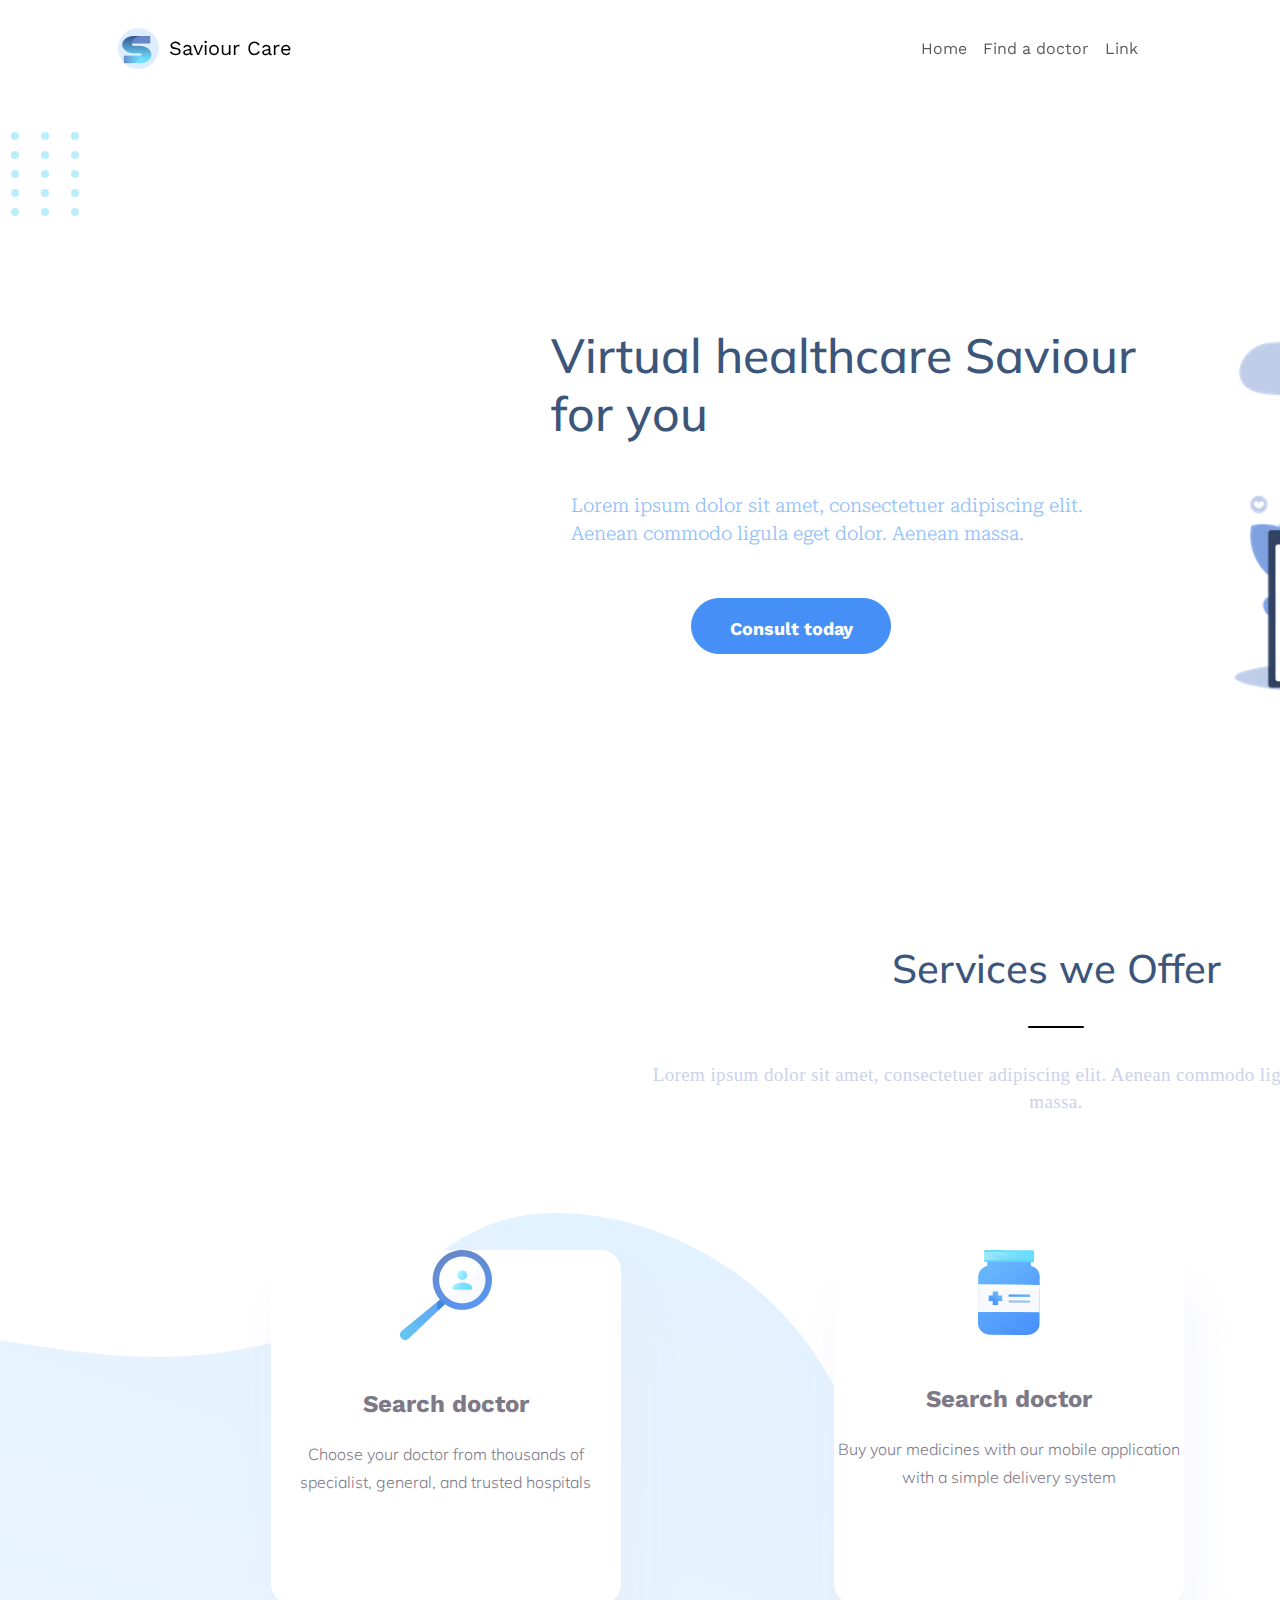
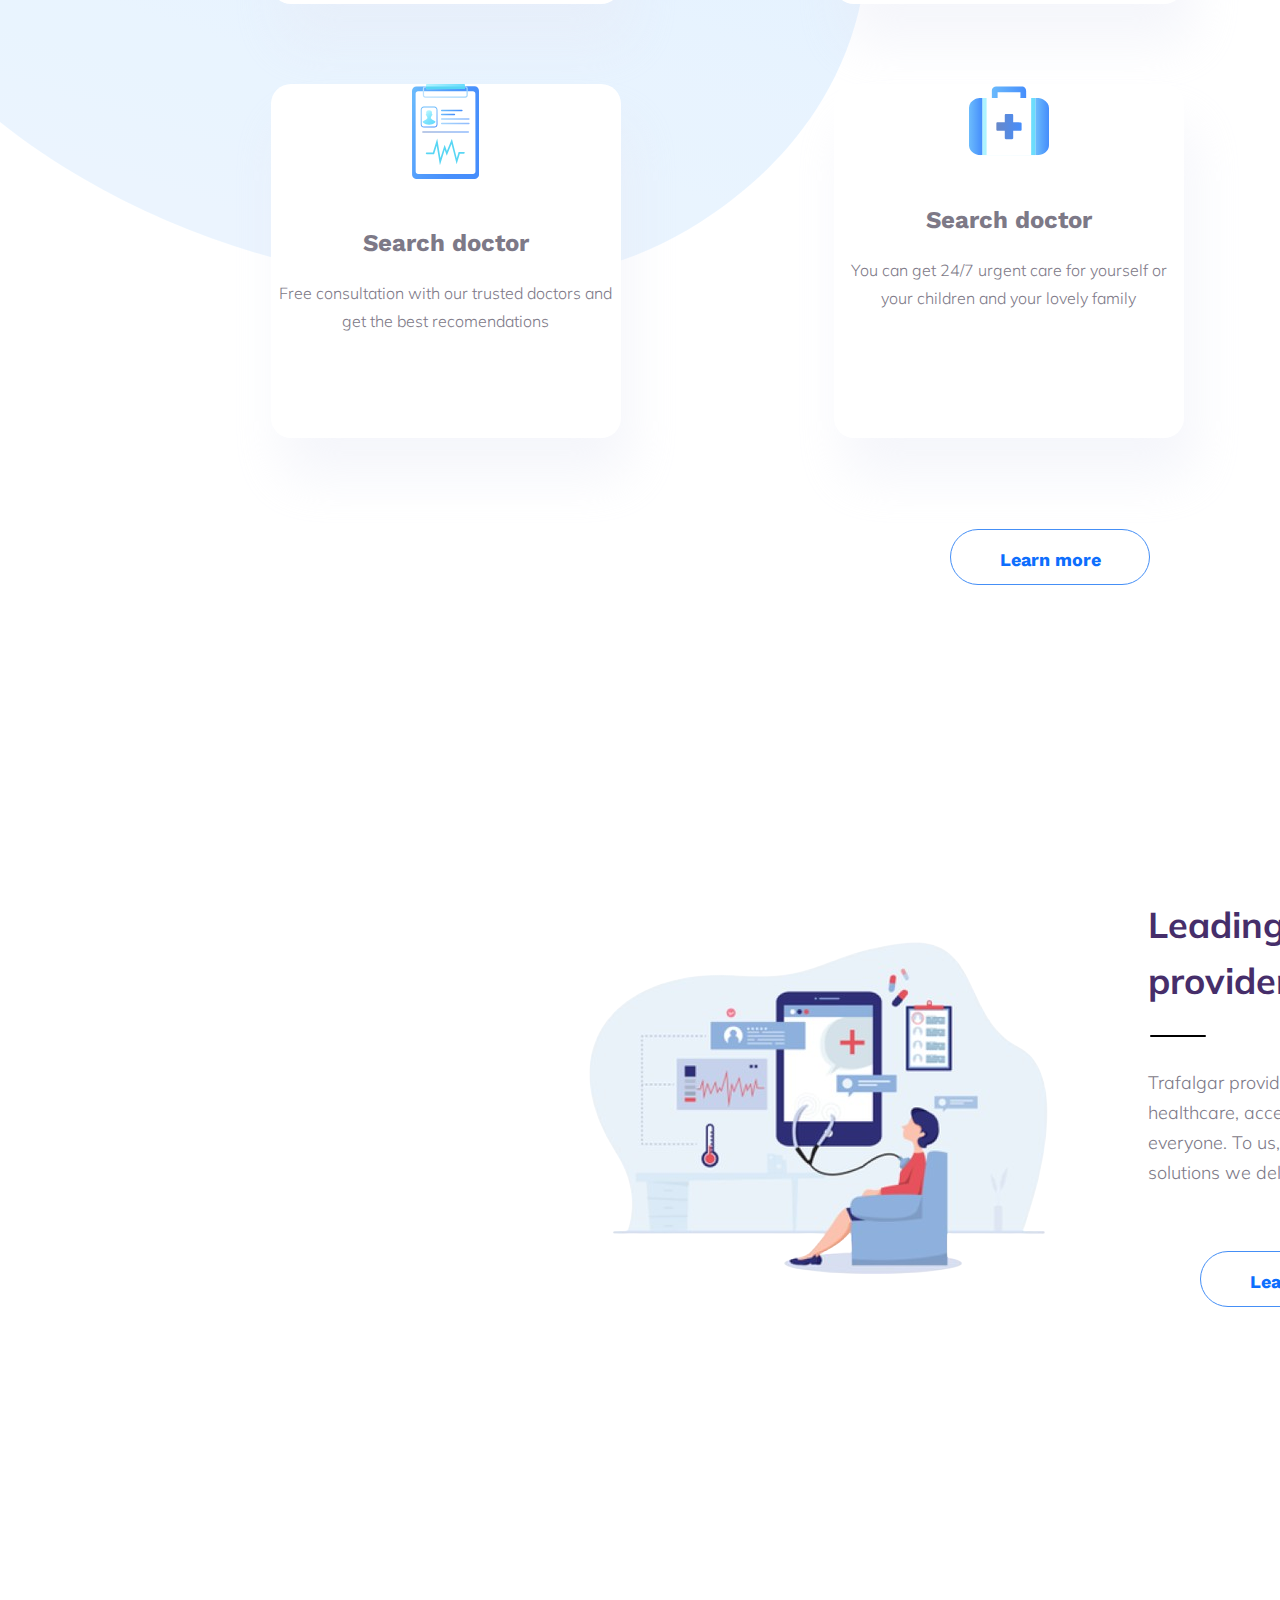
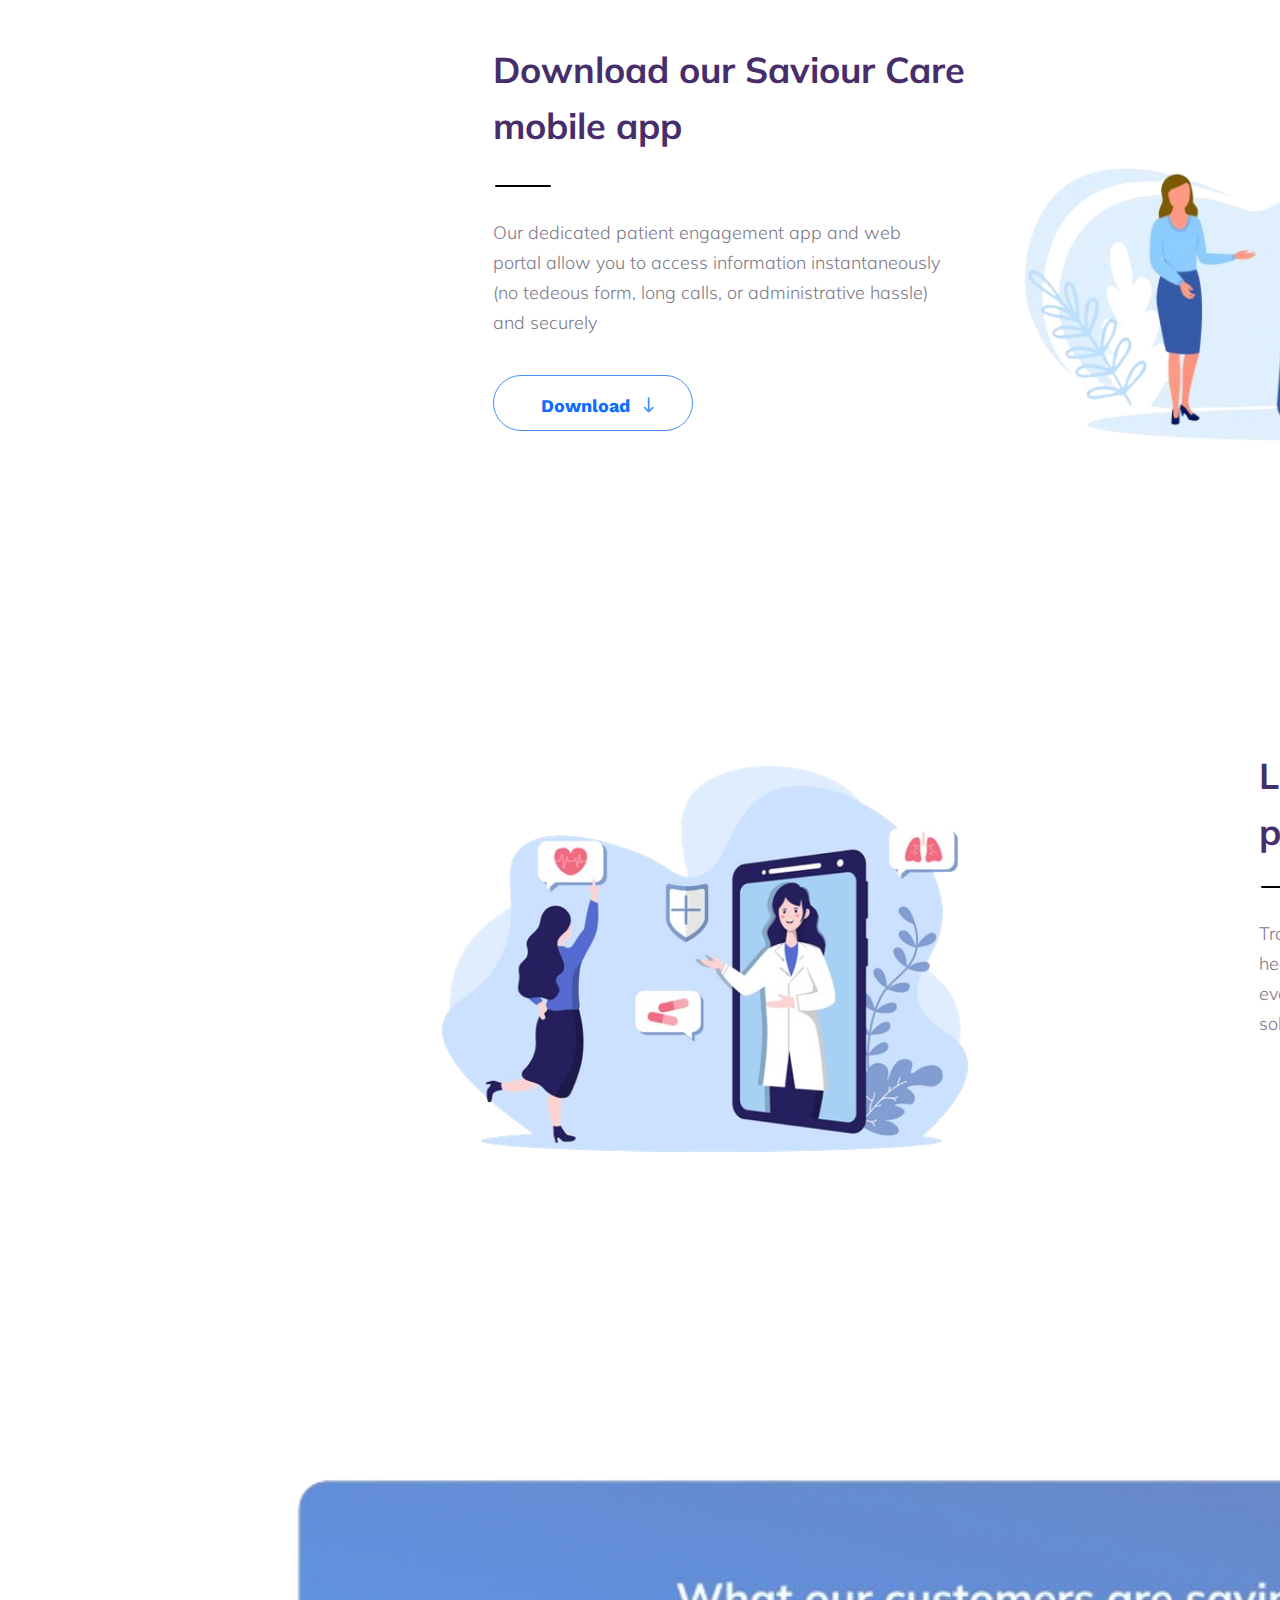
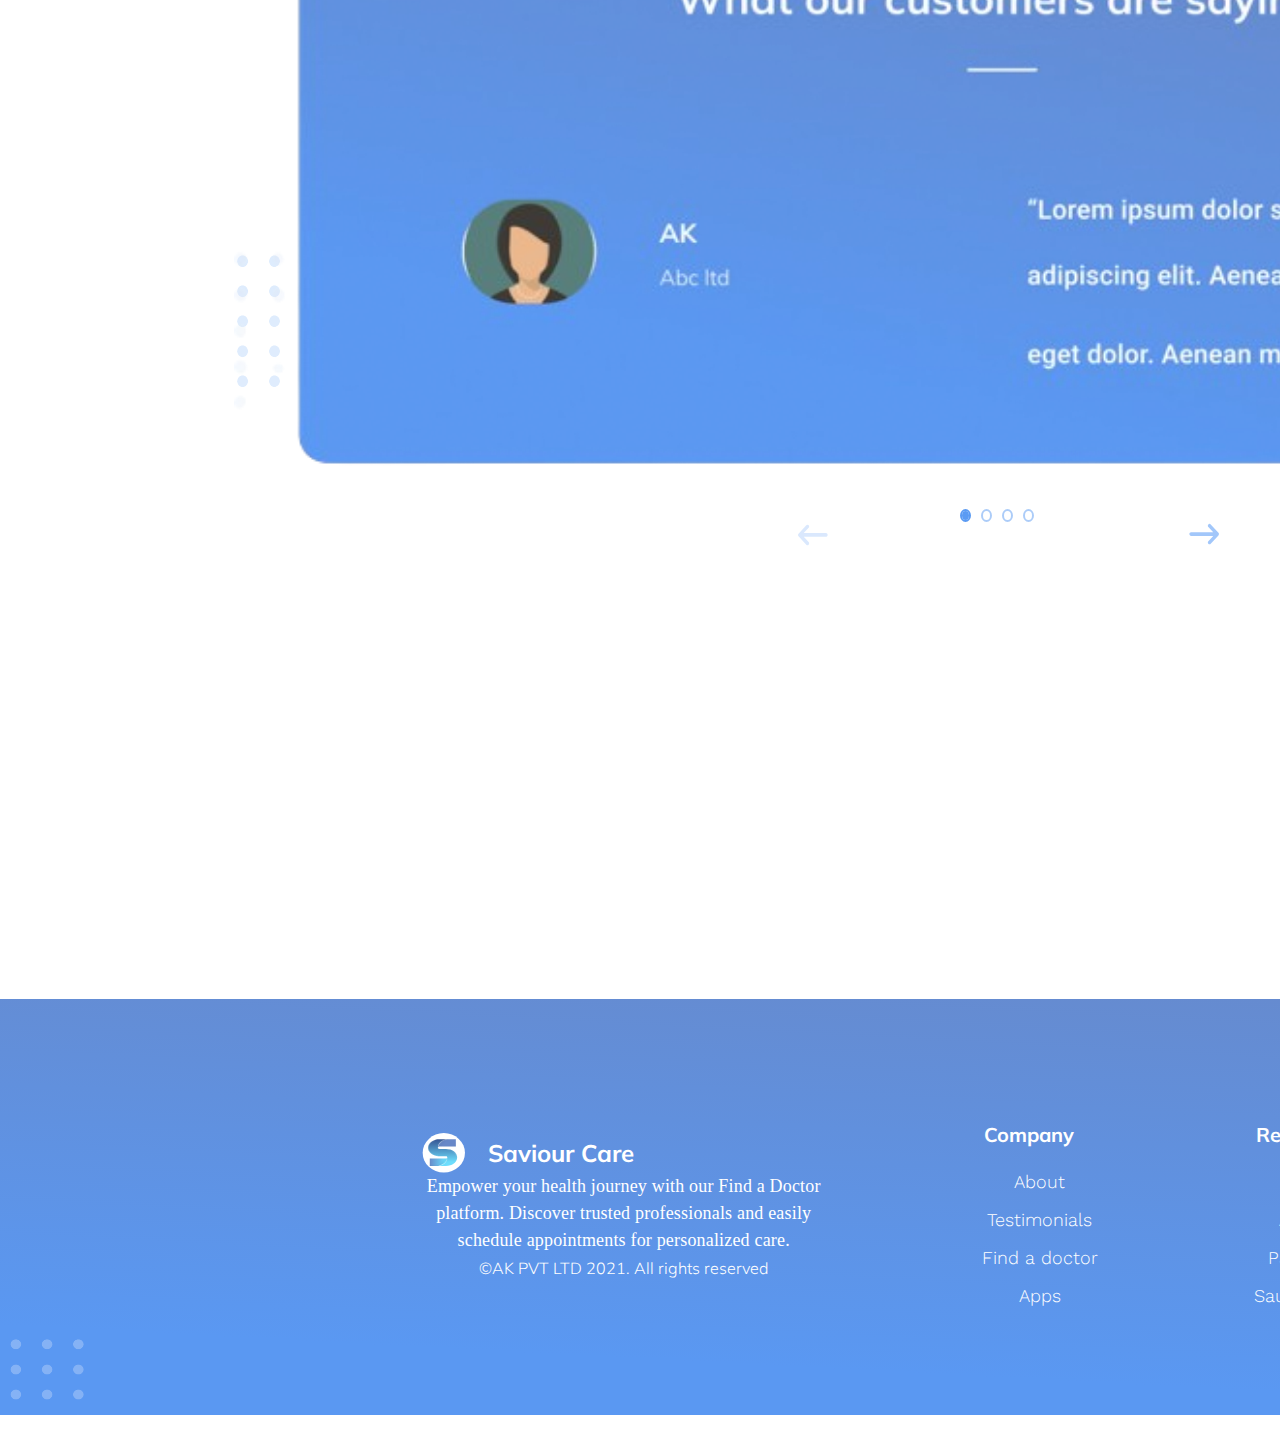
<file: Landing--main/index2.html>
<!DOCTYPE html>
<html lang="en">
<head>
    <meta charset="UTF-8">
    <meta name="viewport" content="width=device-width, initial-scale=1.0">
    <title>Kasepr | Temlate 2</title>
    
    <!-- Render all elment   normall -->
    <link rel="stylesheet" href="css/normalize.css">
    <!-- font awsome library -->
    <link rel="stylesheet" href="css/all.min.css">
    <link rel="stylesheet" href="css/bootstrap.min.css">

    <link rel="stylesheet" href="css/kasper.css">
    <!-- google font -->
    <link rel="preconnect" href="https://fonts.googleapis.com">
<link rel="preconnect" href="https://fonts.gstatic.com" crossorigin>
<link href="https://fonts.googleapis.com/css2?family=Mulish:ital,wght@0,200;0,300;0,400;0,500;0,600;0,700;0,800;0,900;0,1000;1,200;1,300;1,400;1,500;1,600;1,700;1,800;1,900;1,1000&family=Open+Sans:ital,wght@0,400;1,600&family=Roboto+Serif:opsz,wght@8..144,500&family=Work+Sans:ital,wght@0,200;0,400;0,700;0,800;1,500&display=swap" rel="stylesheet">
<script src="https://ajax.googleapis.com/ajax/libs/jquery/3.7.1/jquery.min.js"></script>
<script src="https://maxcdn.bootstrapcdn.com/bootstrap/3.4.1/js/bootstrap.min.js"></script>
</head>
<script></script>


<body>
    <header>
    

    <nav class="navbar navbar-expand-lg bg-body-white sticky-top">
        <div class="container-fluid">
          <a class="navbar-brand" href="#"><img class="img-icon" src="imge/logo.png" alt=""> <span class="cycle" ></span>Saviour Care</a>
          <button class="navbar-toggler" type="button" data-bs-toggle="collapse" data-bs-target="#navbarSupportedContent" aria-controls="navbarSupportedContent" aria-expanded="false" aria-label="Toggle navigation">
            <span class="navbar-toggler-icon"></span>
          </button>
          <div class="collapse navbar-collapse" id="navbarSupportedContent">
            <ul class="navbar-nav m-auto mb-2 mb-lg-0">
              <li class="nav-item">
                <a class="nav-link " href="#">Home</a>
              </li>
              <li class="nav-item">
                <a class="nav-link" href="../find a doctor/index.html">Find a doctor</a>
              </li>
              <li class="nav-item">
                <a class="nav-link" href="#">Link</a>
              </li>
            </ul>
            <div class="dropdown">
              <button  class="btn  " type="button"  id="navscrol" data-bs-toggle="dropdown" aria-expanded="false">
                Pages Menu 
                <svg class="nv" xmlns="http://www.w3.org/2000/svg" width="32" height="32" viewBox="0 0 32 32" fill="none">
                  <path d="M0.256248 8.60628C0.256248 8.33753 0.362499 8.0625 0.568749 7.85625C0.981248 7.44375 1.65625 7.44375 2.06875 7.85625L16.1875 21.975L30.1 8.0625C30.5125 7.65 31.1875 7.65 31.6 8.0625C32.0125 8.475 32.0125 9.15 31.6 9.5625L16.9375 24.2312C16.525 24.6437 15.85 24.6437 15.4375 24.2312L0.568749 9.3625C0.356248 9.15 0.256248 8.88125 0.256248 8.60628Z" fill="black"/>
                </svg>
              </button>
              <ul class="dropdown-menu" aria-labelledby="dropdownMenu2">
                <li><a class="dropdown-item" href="#">Home</a></li>
                <li><a class="dropdown-item" href="../find a doctor/index.html">Find A Doctor</a></li>
                <li><a class="dropdown-item" href="../apps/index2.html">Apps</a></li>
                <li><a class="dropdown-item" href="../testimomials-main/html.html">Testimonials</a></li>
                <li><a class="dropdown-item" href="../our team/index.html">About Us</a></li>
                <li><a class="dropdown-item" href="../choose-your-doctor-main/index.html">Choose Your Doctor</a></li>
                <li><a class="dropdown-item" href="../services we offer/index.html">Services We Offer</a></li>
                <li><a class="dropdown-item" href="../galary/index100.html">Gallery</a></li>
                <li><a class="dropdown-item" href="../faq-page-main/index.html">FAQ</a></li>
                <li><a class="dropdown-item" href="../semi-final-main/index.html">Events</a></li>
                <li><a class="dropdown-item" href="../contact-us-page-main/html.html">Contact Us</a></li>
              </ul>
            </div>
          
          </div>
        </div>
      </nav>

</header>
<div class="pointsFun">
            <div class="column-1">
            <div class="cycle2"></div>
            <div class="cycle2"></div>
            <div class="cycle2"></div>
            <div class="cycle2"></div>
            <div class="cycle2"></div>
        </div>
          <div class="column-2">
            <div class="cycle2"></div>
            <div class="cycle2"></div>
            <div class="cycle2"></div>
            <div class="cycle2"></div>
            <div class="cycle2"></div>
            
        </div>
          <div class="column-3">
            <div class="cycle2"></div>
            <div class="cycle2"></div>
            <div class="cycle2"></div>
            <div class="cycle2"></div>
         <div class="cycle2"></div>
     </div>

</div>

  
<div class="landing">
    <div class="text-center">
      <div class="word"></div>
        <h1 style="margin-bottom: 22px;">Virtual healthcare Saviour <br/>
            for you
          </h1>
          
        <p>Lorem ipsum dolor sit amet, consectetuer adipiscing elit. <br>
          
        
        Aenean commodo ligula eget dolor. Aenean massa. </p>
        <div class="botm" > <a href="#"> Consult today</a></div>
        </div>
        <img src="imge/landing first img.png" alt="">
       
        </div>
        <!-- start in page2 -->
        <!-- end in page2 -->

        <content>
        <div class="text-center-img">
          <div class="dis">
            <h1 class="text-h">Services we Offer</h1>
            <div class="line"></div>
            <p class="text-p">Lorem ipsum dolor sit amet, consectetuer adipiscing elit. Aenean commodo ligula eget dolor. Aenean <br>massa. </p>
            <div></div><svg class="cards-background" xmlns="http://www.w3.org/2000/svg" width="765" height="619" viewBox="0 0 765 619" fill="none">
              <path d="M-154.953 141.268C-93.577 70.7806 27.6289 161.969 203.25 122.061C355.359 87.4786 364.11 -4.37815 485.642 0.176894C574.431 3.48717 671.183 54.755 724.356 144.072C782.997 242.551 761.68 342.81 755.696 367.139C728.983 476.263 649.698 533.826 621.728 553.487C506.488 634.44 377.173 620.254 315.136 613.479C82.0999 587.957 -167.386 421.583 -178.495 240.701C-179.971 217.02 -182.658 173.098 -154.953 141.268Z" fill="url(#paint0_linear_1_19)"/>
              <defs>
                <linearGradient id="paint0_linear_1_19" x1="429.823" y1="-145.173" x2="195.583" y2="560.635" gradientUnits="userSpaceOnUse">
                  <stop stop-color="#CFE9FF"/>
                  <stop offset="1" stop-color="#DEEEFE"/>
                </linearGradient>
              </defs>
            </svg>
          </div>
          <div class="for-position-cards">
           <div class="continer-cards">
         
            <div class="cards">
              <div class="cards-1" id="hov-1"> <svg xmlns="http://www.w3.org/2000/svg" width="92" height="90" viewBox="0 0 92 90" fill="none">
                <g clip-path="url(#clip0_1_155)">
                  <path d="M56.2151 43.3151L47.1373 51.9802L8.80296 88.5661C7.79657 89.5289 6.50554 90.0103 5.21451 90.0103C3.8015 90.0103 2.38848 89.4367 1.36176 88.2998C-0.661184 86.0669 -0.396879 82.5743 1.93103 80.6692L47.1373 43.8272L52.1184 39.7712L56.2151 43.3151Z" fill="url(#paint0_linear_1_155)"/>
                  <path d="M46.7409 52.4206L37.8053 60.9423L36.9819 52.185L41.8716 48.2007L46.7409 52.4206Z" fill="#3A81D6" fill-opacity="0.8"/>
                  <path d="M91.9776 29.9078C91.9776 46.4288 78.6811 59.8259 62.2942 59.8259C51.966 59.8259 42.8678 54.5101 37.5512 46.4391C34.4304 41.7071 32.6107 36.0225 32.6107 29.9078C32.6107 13.3868 45.9073 0 62.2942 0C69.6947 0 76.4548 2.72448 81.6494 7.23114C87.9724 12.7211 91.9776 20.8433 91.9776 29.9078Z" fill="url(#paint1_linear_1_155)"/>
                  <path d="M62.2943 53.2093C75.0668 53.2093 85.4209 42.7768 85.4209 29.9078C85.4209 17.0387 75.0668 6.60632 62.2943 6.60632C49.5218 6.60632 39.1676 17.0387 39.1676 29.9078C39.1676 42.7768 49.5218 53.2093 62.2943 53.2093Z" fill="white"/>
                  <path opacity="0.06" d="M91.9777 29.9078C91.9777 46.4288 78.6811 59.8259 62.2942 59.8259C51.966 59.8259 42.8679 54.5101 37.5513 46.4391C71.0265 43.6941 79.8502 15.1178 81.6596 7.23114C87.9725 12.7211 91.9777 20.8433 91.9777 29.9078Z" fill="#1A6FB5" fill-opacity="0.5"/>
                  <path d="M62.2946 29.959C64.9783 29.959 67.1537 27.7672 67.1537 25.0632C67.1537 22.3592 64.9783 20.1673 62.2946 20.1673C59.6109 20.1673 57.4354 22.3592 57.4354 25.0632C57.4354 27.7672 59.6007 29.959 62.2946 29.959ZM62.2946 32.407C59.0518 32.407 52.5763 34.0458 52.5763 37.3028V38.5319C52.5763 39.2079 53.1252 39.761 53.7962 39.761H70.8133C71.4842 39.761 72.0332 39.2079 72.0332 38.5319V37.3028C72.0128 34.056 65.5374 32.407 62.2946 32.407Z" fill="url(#paint2_linear_1_155)"/>
                </g>
                <defs>
                  <linearGradient id="paint0_linear_1_155" x1="5.67429" y1="84.3265" x2="53.924" y2="40.7922" gradientUnits="userSpaceOnUse">
                    <stop stop-color="#67C3F3"/>
                    <stop offset="1" stop-color="#5A98F2"/>
                  </linearGradient>
                  <linearGradient id="paint1_linear_1_155" x1="50.0169" y1="2.11336" x2="72.7813" y2="52.9053" gradientUnits="userSpaceOnUse">
                    <stop stop-color="#6888C8"/>
                    <stop offset="1" stop-color="#5A98F2"/>
                  </linearGradient>
                  <linearGradient id="paint2_linear_1_155" x1="55.2686" y1="28.3947" x2="72.9196" y2="36.9391" gradientUnits="userSpaceOnUse">
                    <stop stop-color="#B0F4FF"/>
                    <stop offset="0.071077" stop-color="#A6F1FF"/>
                    <stop offset="0.2937" stop-color="#8BE8FD"/>
                    <stop offset="0.5209" stop-color="#78E1FD"/>
                    <stop offset="0.7536" stop-color="#6DDDFC"/>
                    <stop offset="1" stop-color="#69DCFC"/>
                  </linearGradient>
                  <clipPath id="clip0_1_155">
                    <rect width="91.978" height="90" fill="white"/>
                  </clipPath>
                </defs>
              </svg><h5>Search doctor</h5>
              <p>Choose your doctor from thousands of specialist, general, and trusted hospitals</p> </div>
              <div class="cards-2" id="hov-1"><svg xmlns="http://www.w3.org/2000/svg" width="62" height="85" viewBox="0 0 62 85" fill="none">
                <g clip-path="url(#clip0_1_188)">
                  <path d="M61.8574 26.4806L61.6657 66.2815L61.6338 73.9797C61.6018 80.0968 55.7882 85.0319 48.633 85L12.889 84.8403C5.74972 84.7924 -0.0319332 79.8093 9.65492e-06 73.6762L0.22361 26.1772C0.239581 21.226 4.07272 17.0415 9.31135 15.652L9.32733 13.0966V11.7869L52.8814 11.9946L52.8654 15.8596C58.0881 17.313 61.8733 21.5135 61.8574 26.4806Z" fill="url(#paint0_linear_1_188)"/>
                  <path d="M56.1237 1.77283V2.1242L56.0917 6.27678L56.0598 10.3495V10.8446C56.0598 11.6112 55.4209 12.2341 54.6543 12.2341H54.3189L52.2107 12.2182L49.8948 12.2022L47.7866 12.1862L45.4707 12.1702L43.3305 12.1383L41.0147 12.1223L38.9065 12.1064L36.5746 12.0904L34.4504 12.0744L32.1346 12.0584L30.0263 12.0265L27.7105 12.0105L25.6022 11.9945L23.2704 11.9786L21.1462 11.9626L18.8463 11.9466L16.7381 11.9307L14.4222 11.9147L12.298 11.8987L9.98217 11.8828L7.85797 11.8668H7.52257C6.75594 11.8668 6.13306 11.2279 6.13306 10.4613V10.4453V10.0939L6.19694 1.88463V1.38952C6.19694 0.622886 6.8358 0 7.6184 0H7.9538L12.3939 0.0319429L16.8339 0.0638858L18.9581 0.0798572L21.274 0.0958286L23.3822 0.1118L27.8063 0.159714L30.1222 0.175686L32.2304 0.191657L34.5462 0.207629L36.6545 0.2236L38.9703 0.239572L41.0786 0.255543L43.3944 0.271514L45.5027 0.287486L47.8505 0.319429L49.9587 0.3354L52.2745 0.351372L54.3987 0.367343H54.7341C55.5167 0.383315 56.1237 1.0062 56.1237 1.77283Z" fill="url(#paint1_linear_1_188)"/>
                  <path d="M56.1237 2.14019L56.0917 6.27679L56.0598 10.3495L54.1592 10.3335L51.6357 10.3176L49.3198 10.3016H46.7804L44.4645 10.2856L41.941 10.2697L39.6252 10.2537H37.0857L34.7698 10.2377L32.2304 10.2217L29.9305 10.2058H27.391L25.0752 10.1898L22.5357 10.1738L20.2199 10.1579H17.6964L15.3805 10.1419L12.8411 10.1259L10.5252 10.1099H8.00171L6.13306 10.094L6.19694 1.88464L10.637 1.90061L15.4763 1.93256L17.7922 1.94853L20.3317 1.9645H22.6475L27.4869 1.99644L30.0263 2.01242H32.3422L34.8816 2.02839L37.1815 2.04436L39.721 2.06033H42.0369L44.5763 2.0763L46.8762 2.09227L49.4157 2.10824H51.7315L54.271 2.12422L56.1237 2.14019Z" fill="url(#paint2_linear_1_188)"/>
                  <path d="M61.8105 34.8841L0.176758 34.5927L0.0475233 61.9198L61.6813 62.2112L61.8105 34.8841Z" fill="#F7F9FC"/>
                  <path d="M61.8215 34.884L0.187683 34.5927L0.164427 39.5119L61.7982 39.8032L61.8215 34.884Z" fill="#FBFCF7"/>
                  <path d="M24.2127 45.5803L20.2358 45.5644L20.2518 41.5715L14.7736 41.5555L14.7576 45.5324L10.7807 45.5165L10.7488 50.9787L14.7257 50.9947L14.7097 54.9875L20.1879 55.0035L20.2039 51.0266L24.1808 51.0426L24.2127 45.5803Z" fill="url(#paint3_linear_1_188)"/>
                  <path d="M51.2364 46.906L31.5276 46.8102C31.0006 46.8102 30.5693 46.379 30.5693 45.8519V45.4047C30.5693 44.8776 31.0006 44.4464 31.5276 44.4464L51.2364 44.5422C51.7634 44.5422 52.1947 44.9735 52.1947 45.5005V45.9477C52.1947 46.4748 51.7634 46.906 51.2364 46.906Z" fill="url(#paint4_linear_1_188)"/>
                  <path opacity="0.5" d="M51.2204 52.7675L31.5117 52.6717C30.9846 52.6717 30.5534 52.2405 30.5534 51.7134V51.2662C30.5534 50.7392 30.9846 50.3079 31.5117 50.3079L51.2204 50.4038C51.7475 50.4038 52.1787 50.835 52.1787 51.362V51.8092C52.1787 52.3363 51.7475 52.7675 51.2204 52.7675Z" fill="url(#paint5_linear_1_188)"/>
                  <path opacity="0.08" d="M6.13306 1.77286V2.12423L6.165 6.2768L6.19694 10.3335V10.8287C6.19694 11.5953 6.8358 12.2182 7.60243 12.2182H7.93783L10.062 12.2022L12.3779 12.1862L14.4861 12.1703L16.802 12.1543L18.9102 12.1383L21.2261 12.1223L23.3343 12.1064L25.6502 12.0904L27.7744 12.0744L30.0902 12.0585L32.1984 12.0425L34.5143 12.0265L36.6225 12.0105L38.9384 11.9946L41.0626 11.9786L43.3785 11.9626L45.4867 11.9467L47.8025 11.9307L49.9108 11.9147L52.2266 11.8987L54.3508 11.8828H54.6862C55.4529 11.8828 56.0757 11.2439 56.0757 10.4773V10.4613V10.1099C31.3679 11.18 7.52257 0.367371 7.52257 0.367371C6.75594 0.383342 6.13306 1.00623 6.13306 1.77286Z" fill="#1A6FB5"/>
                </g>
                <defs>
                  <linearGradient id="paint0_linear_1_188" x1="9.32815e-06" y1="11.3333" x2="57.1389" y2="90.1944" gradientUnits="userSpaceOnUse">
                    <stop stop-color="#6CBCFC"/>
                    <stop offset="1" stop-color="#458DFC"/>
                  </linearGradient>
                  <linearGradient id="paint1_linear_1_188" x1="-629.93" y1="-39.931" x2="-27.604" y2="2.02206" gradientUnits="userSpaceOnUse">
                    <stop stop-color="#B0F4FF"/>
                    <stop offset="0.0525488" stop-color="#A9F2FF"/>
                    <stop offset="0.2879" stop-color="#8DE8FE"/>
                    <stop offset="0.5247" stop-color="#79E1FD"/>
                    <stop offset="0.7618" stop-color="#6DDDFC"/>
                    <stop offset="1" stop-color="#69DCFC"/>
                  </linearGradient>
                  <linearGradient id="paint2_linear_1_188" x1="6.13996" y1="6.11313" x2="56.1258" y2="6.11313" gradientUnits="userSpaceOnUse">
                    <stop stop-color="#B0F4FF"/>
                    <stop offset="0.0525488" stop-color="#A9F2FF"/>
                    <stop offset="0.2879" stop-color="#8DE8FE"/>
                    <stop offset="0.5247" stop-color="#79E1FD"/>
                    <stop offset="0.7618" stop-color="#6DDDFC"/>
                    <stop offset="1" stop-color="#69DCFC"/>
                  </linearGradient>
                  <linearGradient id="paint3_linear_1_188" x1="21.9779" y1="43.0953" x2="12.5975" y2="53.9124" gradientUnits="userSpaceOnUse">
                    <stop stop-color="#6CBCFC"/>
                    <stop offset="1" stop-color="#458DFC"/>
                  </linearGradient>
                  <linearGradient id="paint4_linear_1_188" x1="52.3847" y1="45.671" x2="28.8866" y2="45.671" gradientUnits="userSpaceOnUse">
                    <stop stop-color="#6CBCFC"/>
                    <stop offset="1" stop-color="#458DFC"/>
                  </linearGradient>
                  <linearGradient id="paint5_linear_1_188" x1="30.5519" y1="51.5322" x2="52.1791" y2="51.5322" gradientUnits="userSpaceOnUse">
                    <stop stop-color="#6888C8"/>
                    <stop offset="1" stop-color="#458DFC"/>
                  </linearGradient>
                  <clipPath id="clip0_1_188">
                    <rect width="61.8574" height="85" fill="white"/>
                  </clipPath>
                </defs>
              </svg> <h5>Search doctor</h5> 
              <p>Buy  your medicines with our mobile application with a simple delivery system</p></div>
              <div class="cards-3" id="hov-1"> <svg xmlns="http://www.w3.org/2000/svg" width="68" height="95" viewBox="0 0 68 95" fill="none">
                <g clip-path="url(#clip0_1_167)">
                  <path d="M64.9697 0H2.32971C1.04143 0 0 1.02822 0 2.30017V92.7074C0 93.9794 1.04143 95.0076 2.32971 95.0076H64.9697C66.258 95.0076 67.2994 93.9794 67.2994 92.7074V2.30017C67.2917 1.02822 66.2502 0 64.9697 0Z" fill="url(#paint0_linear_1_167)"/>
                  <path d="M60.858 4.09766H6.43371C5.184 4.09766 4.16571 5.10303 4.16571 6.34451V81.0923C4.16571 82.3338 5.184 83.3316 6.43371 83.3316H60.858C62.1154 83.3316 63.126 82.3262 63.126 81.0923V6.34451C63.126 5.10303 62.1154 4.09766 60.858 4.09766Z" fill="white"/>
                  <path d="M44.7737 39.636H22.5257C21.5074 39.636 20.682 38.8211 20.682 37.8157V15.8422C20.682 14.8369 21.5074 14.0219 22.5257 14.0219H44.7737C45.792 14.0219 46.6174 14.8369 46.6174 15.8422V37.8081C46.6174 38.8135 45.792 39.636 44.7737 39.636Z" fill="url(#paint1_linear_1_167)"/>
                  <path d="M33.6497 92.5475C35.5413 92.5475 37.0748 91.0335 37.0748 89.1658C37.0748 87.2981 35.5413 85.7841 33.6497 85.7841C31.758 85.7841 30.2245 87.2981 30.2245 89.1658C30.2245 91.0335 31.758 92.5475 33.6497 92.5475Z" fill="white"/>
                  <path d="M53.0357 51.015H14.256C13.2763 51.015 12.474 50.2229 12.474 49.2556C12.474 48.2883 13.2763 47.4962 14.256 47.4962H53.028C54.0077 47.4962 54.81 48.2883 54.81 49.2556C54.81 50.2229 54.0154 51.015 53.0357 51.015Z" fill="url(#paint2_linear_1_167)"/>
                  <path opacity="0.6" d="M46.4708 60.764H13.608C12.9831 60.764 12.4817 60.2613 12.4817 59.652V59.5302C12.4817 58.9132 12.9909 58.4182 13.608 58.4182H46.4708C47.0957 58.4182 47.5971 58.9208 47.5971 59.5302V59.652C47.6048 60.2613 47.0957 60.764 46.4708 60.764Z" fill="url(#paint3_linear_1_167)"/>
                  <path opacity="0.3" d="M40.2146 66.9562H13.5C12.9369 66.9562 12.474 66.4992 12.474 65.9432V65.6081C12.474 65.0521 12.9369 64.5951 13.5 64.5951H40.2068C40.77 64.5951 41.2328 65.0521 41.2328 65.6081V65.9432C41.2328 66.4992 40.77 66.9562 40.2146 66.9562Z" fill="url(#paint4_linear_1_167)"/>
                  <path opacity="0.6" d="M43.578 72.6914H13.5617C12.9677 72.6914 12.4817 72.2116 12.4817 71.6251V71.4119C12.4817 70.8254 12.9677 70.3456 13.5617 70.3456H43.578C44.172 70.3456 44.658 70.8254 44.658 71.4119V71.6251C44.658 72.204 44.172 72.6914 43.578 72.6914Z" fill="url(#paint5_linear_1_167)"/>
                  <path d="M33.7166 26.1208C35.9441 26.1208 37.7498 24.3141 37.7498 22.0854C37.7498 19.8566 35.9441 18.05 33.7166 18.05C31.489 18.05 29.6833 19.8566 29.6833 22.0854C29.6833 24.3141 31.4805 26.1208 33.7166 26.1208ZM33.7166 28.1385C31.0249 28.1385 25.65 29.4892 25.65 32.1739V33.1869C25.65 33.7441 26.1056 34.2 26.6625 34.2H40.7875C41.3444 34.2 41.8 33.7441 41.8 33.1869V32.1739C41.7831 29.4977 36.4082 28.1385 33.7166 28.1385Z" fill="white"/>
                </g>
                <defs>
                  <linearGradient id="paint0_linear_1_167" x1="4.07698" y1="45.0301" x2="67.3445" y2="50.4539" gradientUnits="userSpaceOnUse">
                    <stop stop-color="#6CBCFC"/>
                    <stop offset="1" stop-color="#458DFC"/>
                  </linearGradient>
                  <linearGradient id="paint1_linear_1_167" x1="18.6708" y1="19.2924" x2="48.4654" y2="34.6685" gradientUnits="userSpaceOnUse">
                    <stop stop-color="#B0F4FF"/>
                    <stop offset="0.0856277" stop-color="#A3F0FE"/>
                    <stop offset="0.2972" stop-color="#8AE7FD"/>
                    <stop offset="0.5161" stop-color="#77E1FD"/>
                    <stop offset="0.7451" stop-color="#6DDDFC"/>
                    <stop offset="1" stop-color="#69DCFC"/>
                  </linearGradient>
                  <linearGradient id="paint2_linear_1_167" x1="54.8137" y1="49.257" x2="12.4813" y2="49.257" gradientUnits="userSpaceOnUse">
                    <stop stop-color="#6CBCFC"/>
                    <stop offset="1" stop-color="#458DFC"/>
                  </linearGradient>
                  <linearGradient id="paint3_linear_1_167" x1="47.6026" y1="59.5877" x2="12.4813" y2="59.5877" gradientUnits="userSpaceOnUse">
                    <stop stop-color="#6CBCFC"/>
                    <stop offset="1" stop-color="#458DFC"/>
                  </linearGradient>
                  <linearGradient id="paint4_linear_1_167" x1="41.2336" y1="65.7799" x2="12.4813" y2="65.7799" gradientUnits="userSpaceOnUse">
                    <stop stop-color="#6888C8"/>
                    <stop offset="1" stop-color="#458DFC"/>
                  </linearGradient>
                  <linearGradient id="paint5_linear_1_167" x1="44.6574" y1="71.5124" x2="12.4813" y2="71.5124" gradientUnits="userSpaceOnUse">
                    <stop stop-color="#6CBCFC"/>
                    <stop offset="1" stop-color="#458DFC"/>
                  </linearGradient>
                  <clipPath id="clip0_1_167">
                    <rect width="67.2917" height="95" fill="white"/>
                  </clipPath>
                </defs>
              </svg><h5>Search doctor</h5> 
              <p>Free consultation with our trusted doctors and get the best recomendations</p></div>  
              
          </div>
          
        </div>
          <div class="cardsp">
            <div class="cards">
              <div class="cards-1" id="hov-1"><svg xmlns="http://www.w3.org/2000/svg" width="68" height="95" viewBox="0 0 68 95" fill="none">
                <g clip-path="url(#clip0_1_203)">
                  <path d="M67.0754 90.4482C67.0754 92.9272 65.069 94.942 62.5899 94.942L4.58501 95.0083C2.61171 95.0083 0.9369 93.7398 0.331646 91.9737C0.174114 91.5177 0.0912027 91.0368 0.0912027 90.5311L0 6.88167C0 4.40261 2.00646 2.38786 4.48551 2.38786L57.7479 2.32982L62.4904 2.32153C64.9695 2.32153 66.9842 4.32799 66.9842 6.80704L67.0754 90.4482Z" fill="url(#paint0_linear_1_203)"/>
                  <path d="M61.0644 89.9673L6.10233 90.0253C4.76745 90.0253 3.6896 88.9474 3.6896 87.6126L3.60669 9.76697C3.60669 8.43209 4.68454 7.35424 6.01941 7.35424L60.9732 7.2962C62.308 7.2962 63.3859 8.37405 63.3859 9.70893L63.4688 87.5545C63.4771 88.8811 62.3992 89.9673 61.0644 89.9673Z" fill="white"/>
                  <path d="M53.3453 13.7135L13.2576 13.7633C11.931 13.7633 10.8448 12.6854 10.8448 11.3589L10.8365 4.6762C10.8365 3.34961 11.9144 2.26347 13.241 2.26347L53.337 2.22202C54.6636 2.22202 55.7497 3.29986 55.7497 4.62645L55.758 11.3091C55.7497 12.6357 54.6719 13.7135 53.3453 13.7135ZM13.241 3.49056C12.5943 3.49056 12.0636 4.02119 12.0636 4.6679L12.0719 11.3506C12.0719 11.9973 12.6026 12.5279 13.2493 12.5279L53.3453 12.4865C53.992 12.4865 54.5226 11.9558 54.5226 11.3091L54.5143 4.62645C54.5143 3.97974 53.9837 3.44911 53.337 3.44911L13.241 3.49056Z" fill="url(#paint1_linear_1_203)"/>
                  <path d="M52.2093 5.11564L14.7748 5.1571C14.3602 5.1571 14.0286 4.82545 14.0286 4.41089V0.787659C14.0286 0.373102 14.3602 0.0414557 14.7748 0.0414557L52.201 0C52.6156 0 52.9472 0.331646 52.9472 0.746203V4.36944C52.9555 4.78399 52.6239 5.11564 52.2093 5.11564Z" fill="url(#paint2_linear_1_203)"/>
                  <path d="M14.808 5.15708L52.1763 5.11562C52.6074 5.11562 52.9556 4.7674 52.9556 4.33626V2.56195L14.0204 2.60341V4.37771C14.0204 4.80885 14.3769 5.15708 14.808 5.15708Z" fill="#58D6F4"/>
                  <path d="M27.9412 81.2118L24.7076 61.6447L22.0876 70.1597L14.5924 70.168C14.1364 70.168 13.7716 69.8032 13.7716 69.3472C13.7716 68.8912 14.1364 68.5264 14.5924 68.5264L20.8854 68.5181L25.2051 54.4977L28.4387 74.1146L32.634 60.6415L34.8643 67.0257L39.8887 54.846L44.7722 74.1643L46.6129 68.0206L52.0021 68.0123C52.4581 68.0123 52.8229 68.3771 52.8229 68.8331C52.8229 69.2892 52.4581 69.654 52.0021 69.654L47.8317 69.6623L44.6396 80.3164L39.5156 60.0528L34.7316 71.6355L32.7169 65.8732L27.9412 81.2118Z" fill="#58D6F4"/>
                  <path d="M22.3861 43.4871L11.8481 43.4954C10.1484 43.4954 8.75547 42.1108 8.75547 40.4111L8.73889 25.6777C8.73889 23.978 10.1235 22.5851 11.8232 22.5851L22.3613 22.5768C24.0609 22.5768 25.4539 23.9614 25.4539 25.6611L25.4704 40.3945C25.4704 42.0942 24.0858 43.4788 22.3861 43.4871ZM11.8149 23.4806C10.6044 23.4806 9.62604 24.4672 9.62604 25.6777L9.64263 40.4111C9.64263 41.6216 10.6293 42.5999 11.8398 42.5999L22.3778 42.5917C23.5883 42.5917 24.5667 41.605 24.5667 40.3945L24.5501 25.6611C24.5501 24.4506 23.5635 23.4723 22.353 23.4723L11.8149 23.4806Z" fill="url(#paint3_linear_1_203)"/>
                  <path d="M17.1046 40.6598C22.0876 40.6515 23.6381 37.7745 23.6381 37.7745C23.4142 37.4926 23.1323 37.2439 22.7509 36.9951C21.4409 36.1411 20.3879 35.7763 19.9485 35.4115C19.5008 35.055 19.252 34.5327 19.252 34.5327L18.9784 34.6985C18.9784 34.6985 18.8126 34.1264 18.9038 33.2558C18.9038 33.2558 19.2935 33.1563 19.5837 31.838C20.048 31.9292 20.5952 30.7519 20.3382 30.3207C20.1724 30.0388 19.9734 30.0637 19.8324 30.1301C19.9734 29.5414 20.6118 26.283 17.0963 26.283C13.5809 26.283 14.2193 29.5414 14.3686 30.1301C14.2276 30.0637 14.0286 30.0388 13.8628 30.3207C13.6058 30.7519 14.1613 31.9292 14.6256 31.838C14.9158 33.1563 15.3137 33.2475 15.3137 33.2475C15.4132 34.1098 15.2391 34.6902 15.2391 34.6902L14.9655 34.5244C14.9655 34.5244 14.7168 35.0384 14.2691 35.4032C13.8213 35.768 12.7767 36.1411 11.4667 36.9951C11.0853 37.2439 10.7951 37.4926 10.5795 37.7745C10.5712 37.7911 12.1299 40.6681 17.1046 40.6598Z" fill="url(#paint4_linear_1_203)"/>
                  <path d="M49.9211 27.2779L29.6326 27.3028C29.2512 27.3028 28.9445 26.996 28.9445 26.6146V26.4985C28.9445 26.1171 29.2512 25.8104 29.6326 25.8104L49.9211 25.7855C50.3025 25.7855 50.6092 26.0923 50.6092 26.4737V26.5897C50.6092 26.9711 50.2942 27.2779 49.9211 27.2779Z" fill="url(#paint5_linear_1_203)"/>
                  <path d="M42.459 31.1416L29.6326 31.1582C29.2512 31.1582 28.9445 30.8514 28.9445 30.47V30.3539C28.9445 29.9725 29.2512 29.6657 29.6326 29.6657L42.459 29.6491C42.8404 29.6491 43.1472 29.9559 43.1472 30.3373V30.4534C43.1472 30.8348 42.8404 31.1416 42.459 31.1416Z" fill="url(#paint6_linear_1_203)"/>
                  <path opacity="0.6" d="M56.9188 35.7349L29.6409 35.768C29.2595 35.768 28.9528 35.4613 28.9528 35.0799V34.9638C28.9528 34.5824 29.2595 34.2756 29.6409 34.2756L56.9188 34.2425C57.3002 34.2425 57.607 34.5492 57.607 34.9306V35.0467C57.5987 35.4281 57.2919 35.7349 56.9188 35.7349Z" fill="url(#paint7_linear_1_203)"/>
                  <path opacity="0.6" d="M56.3301 48.6442L10.8283 48.6939C10.4386 48.6939 10.1152 48.3789 10.1152 47.9809V47.9146C10.1152 47.5249 10.4303 47.2015 10.8283 47.2015L56.3301 47.1518C56.7198 47.1518 57.0431 47.4668 57.0431 47.8648V47.9311C57.0431 48.3291 56.7198 48.6442 56.3301 48.6442Z" fill="url(#paint8_linear_1_203)"/>
                  <path opacity="0.6" d="M56.9188 40.2452L29.6409 40.2784C29.2595 40.2784 28.9528 39.9716 28.9528 39.5902V39.4742C28.9528 39.0928 29.2595 38.786 29.6409 38.786L56.9188 38.7528C57.3002 38.7528 57.607 39.0596 57.607 39.441V39.5571C57.607 39.9385 57.3002 40.2452 56.9188 40.2452Z" fill="url(#paint9_linear_1_203)"/>
                </g>
                <defs>
                  <linearGradient id="paint0_linear_1_203" x1="-9.28868" y1="34.748" x2="76.3641" y2="62.5782" gradientUnits="userSpaceOnUse">
                    <stop stop-color="#6CBCFC"/>
                    <stop offset="0.1713" stop-color="#5EABFC"/>
                    <stop offset="0.4084" stop-color="#509AFC"/>
                    <stop offset="0.6698" stop-color="#4890FC"/>
                    <stop offset="1" stop-color="#458DFC"/>
                  </linearGradient>
                  <linearGradient id="paint1_linear_1_203" x1="-5.22497" y1="-21.375" x2="55.7515" y2="7.9897" gradientUnits="userSpaceOnUse">
                    <stop stop-color="#CFE9FF"/>
                    <stop offset="1" stop-color="#A1D6FB"/>
                  </linearGradient>
                  <linearGradient id="paint2_linear_1_203" x1="14.0191" y1="2.57952" x2="52.9549" y2="2.57952" gradientUnits="userSpaceOnUse">
                    <stop stop-color="#B0F4FF"/>
                    <stop offset="1" stop-color="#69DCFC"/>
                  </linearGradient>
                  <linearGradient id="paint3_linear_1_203" x1="14.135" y1="29.2076" x2="23.9156" y2="41.8335" gradientUnits="userSpaceOnUse">
                    <stop stop-color="#6CBCFC"/>
                    <stop offset="1" stop-color="#458DFC"/>
                  </linearGradient>
                  <linearGradient id="paint4_linear_1_203" x1="13.0741" y1="30.0293" x2="22.8548" y2="42.6553" gradientUnits="userSpaceOnUse">
                    <stop stop-color="#B0F4FF"/>
                    <stop offset="0.0994384" stop-color="#A1EFFE"/>
                    <stop offset="0.2994" stop-color="#88E7FD"/>
                    <stop offset="0.5095" stop-color="#77E1FD"/>
                    <stop offset="0.7344" stop-color="#6CDDFC"/>
                    <stop offset="1" stop-color="#69DCFC"/>
                  </linearGradient>
                  <linearGradient id="paint5_linear_1_203" x1="28.9456" y1="26.5509" x2="50.6049" y2="26.5639" gradientUnits="userSpaceOnUse">
                    <stop stop-color="#6CBCFC"/>
                    <stop offset="1" stop-color="#458DFC"/>
                  </linearGradient>
                  <linearGradient id="paint6_linear_1_203" x1="28.9496" y1="30.4037" x2="43.1463" y2="30.4037" gradientUnits="userSpaceOnUse">
                    <stop stop-color="#6CBCFC"/>
                    <stop offset="1" stop-color="#458DFC"/>
                  </linearGradient>
                  <linearGradient id="paint7_linear_1_203" x1="28.9543" y1="35.0098" x2="57.6023" y2="35.0098" gradientUnits="userSpaceOnUse">
                    <stop stop-color="#6CBCFC"/>
                    <stop offset="1" stop-color="#458DFC"/>
                  </linearGradient>
                  <linearGradient id="paint8_linear_1_203" x1="10.1148" y1="47.9272" x2="57.0408" y2="47.9272" gradientUnits="userSpaceOnUse">
                    <stop stop-color="#6888C8"/>
                    <stop offset="1" stop-color="#458DFC"/>
                  </linearGradient>
                  <linearGradient id="paint9_linear_1_203" x1="28.9589" y1="39.5191" x2="57.6069" y2="39.5191" gradientUnits="userSpaceOnUse">
                    <stop stop-color="#6CBCFC"/>
                    <stop offset="1" stop-color="#458DFC"/>
                  </linearGradient>
                  <clipPath id="clip0_1_203">
                    <rect width="67.0754" height="95" fill="white"/>
                  </clipPath>
                </defs>
              </svg> <h5>Search doctor</h5>
              <p>Free consultation with our trusted doctors and get the best recomendations</p></div>
              <div class="cards-2" id="hov-1"> <svg xmlns="http://www.w3.org/2000/svg" width="80" height="72" viewBox="0 0 80 72" fill="none">
                <g clip-path="url(#clip0_1_230)">
                  <path d="M66.4755 14.0108H13.2584V71.1274H66.4755V14.0108Z" fill="url(#paint0_linear_1_230)"/>
                  <path d="M13.0382 14.0108C13.1024 14.0108 13.1666 14.0383 13.2584 14.0658C13.2584 33.068 13.2584 52.0702 13.2584 71.0999C9.13862 71.421 5.66116 70.3842 2.89937 67.7234C0.945022 65.8332 -4.09456e-05 63.6128 -4.09456e-05 61.0987C-4.09456e-05 52.1986 -4.09456e-05 43.3077 -4.09456e-05 34.4076C-4.09456e-05 31.0127 -0.00921631 27.6178 -0.00921631 24.223C-0.00921631 20.1216 2.20205 17.1396 6.26673 15.121C8.35872 14.0934 10.6801 13.9374 13.0382 14.0108Z" fill="url(#paint1_linear_1_230)"/>
                  <path d="M57.1808 14.0016C59.5573 14.0016 59.7958 14.0016 62.1631 14.0016C62.1631 33.068 62.1631 52.0702 62.1631 71.1091C46.0053 71.1091 33.7837 71.1091 17.5708 71.1091C17.5708 52.0794 17.5708 33.0772 17.5708 14.02C19.938 14.02 20.4519 14.02 22.865 14.02C22.865 13.7814 22.865 13.5979 22.865 13.4236C22.865 11.3775 22.8742 9.32218 22.8558 7.27607C22.8375 5.84472 23.2228 4.59687 24.3422 3.62428C25.1313 2.9453 26.0397 2.59664 27.0673 2.59664C30.2512 2.58746 33.4258 2.58746 36.6097 2.58746C41.9589 2.58746 47.3173 2.59664 52.6666 2.58746C54.0704 2.58746 55.2357 3.04623 56.1532 4.11057C56.8872 4.96388 57.1625 5.964 57.1625 7.08339C57.1533 9.2396 57.1625 11.3958 57.1625 13.552C57.1533 13.6713 57.1625 13.8089 57.1808 14.0016ZM28.6088 14.0016C28.829 14.0016 28.9941 14.0016 29.1593 14.0016C31.6917 14.0016 34.2333 14.0016 36.7657 14.0016C41.5002 14.0016 46.2438 14.0016 50.9783 14.0108C51.3545 14.0108 51.4371 13.8915 51.4371 13.5337C51.4187 11.928 51.4371 10.3223 51.4371 8.71661C51.4371 8.58815 51.4187 8.45969 51.4004 8.32206C43.7848 8.32206 36.2151 8.32206 28.6088 8.32206C28.6088 10.2122 28.6088 12.0656 28.6088 14.0016Z" fill="white"/>
                  <mask id="mask0_1_230" style="mask-type:alpha" maskUnits="userSpaceOnUse" x="17" y="2" width="46" height="70">
                    <path d="M57.1808 14.0016C59.5573 14.0016 59.7958 14.0016 62.1631 14.0016C62.1631 33.068 62.1631 52.0702 62.1631 71.1091C46.0053 71.1091 33.7837 71.1091 17.5708 71.1091C17.5708 52.0794 17.5708 33.0772 17.5708 14.02C19.938 14.02 20.4519 14.02 22.865 14.02C22.865 13.7814 22.865 13.5979 22.865 13.4236C22.865 11.3775 22.8742 9.32218 22.8558 7.27607C22.8375 5.84472 23.2228 4.59687 24.3422 3.62428C25.1313 2.9453 26.0397 2.59664 27.0673 2.59664C30.2512 2.58746 33.4258 2.58746 36.6097 2.58746C41.9589 2.58746 47.3173 2.59664 52.6666 2.58746C54.0704 2.58746 55.2357 3.04623 56.1532 4.11057C56.8872 4.96388 57.1625 5.964 57.1625 7.08339C57.1533 9.2396 57.1625 11.3958 57.1625 13.552C57.1533 13.6713 57.1625 13.8089 57.1808 14.0016ZM28.6088 14.0016C28.829 14.0016 28.9941 14.0016 29.1593 14.0016C31.6917 14.0016 34.2333 14.0016 36.7657 14.0016C41.5002 14.0016 46.2438 14.0016 50.9783 14.0108C51.3545 14.0108 51.4371 13.8915 51.4371 13.5337C51.4187 11.928 51.4371 10.3223 51.4371 8.71661C51.4371 8.58815 51.4187 8.45969 51.4004 8.32206C43.7848 8.32206 36.2151 8.32206 28.6088 8.32206C28.6088 10.2122 28.6088 12.0656 28.6088 14.0016Z" fill="#F7F9FC"/>
                  </mask>
                  <g mask="url(#mask0_1_230)">
                    <path d="M58.096 0H21V14.02H58.096V0Z" fill="url(#paint2_linear_1_230)"/>
                  </g>
                  <path d="M80 24.0762C80 20.2959 77.9355 17.4791 74.2654 15.433C72.0082 14.1759 69.4483 13.9374 66.8241 13.9924C66.4204 14.0016 66.4755 14.2126 66.4755 14.4328C66.4755 21.0391 66.4755 27.6362 66.4755 34.2425C66.4755 45.8493 66.4755 57.447 66.4663 69.0538C66.4663 69.7236 66.4663 70.3934 66.4663 71.1183C68.1179 71.1733 69.6869 71.1825 71.2283 70.8155C76.4399 69.586 79.9908 65.7048 79.9908 61.1263C80.0092 48.7854 80 36.4262 80 24.0762Z" fill="url(#paint3_linear_1_230)"/>
                  <path d="M44.2161 46.7852C44.2161 47.9688 44.2161 49.0882 44.2161 50.2168C44.2161 51.4921 44.2161 52.7675 44.2161 54.0337C44.2161 54.7953 43.8307 55.199 43.0784 55.199C41.0047 55.2082 38.9311 55.2082 36.8575 55.199C36.1693 55.199 35.7839 54.7677 35.7839 54.0429C35.7839 51.7674 35.7839 49.4919 35.7839 47.2164C35.7839 47.088 35.7839 46.9503 35.7839 46.7852C35.6096 46.7852 35.4812 46.7852 35.3435 46.7852C33.1047 46.7852 30.8568 46.7852 28.618 46.7852C27.728 46.7852 27.361 46.4273 27.361 45.5373C27.361 43.5646 27.361 41.5919 27.361 39.6192C27.361 38.72 27.7188 38.3622 28.6088 38.3622C30.8384 38.3622 33.068 38.3622 35.2977 38.3622C35.4445 38.3622 35.5821 38.3622 35.7748 38.3622C35.7748 38.2154 35.7748 38.0961 35.7748 37.9768C35.7748 35.7013 35.7748 33.4258 35.7748 31.1504C35.7748 30.3062 36.151 29.9392 36.9951 29.9392C38.9678 29.9392 40.9405 29.9392 42.9132 29.9392C43.8399 29.9392 44.1978 30.2879 44.1978 31.2329C44.2069 33.4901 44.1978 35.738 44.1978 37.9952C44.1978 38.1053 44.1978 38.2154 44.1978 38.3714C44.3446 38.3714 44.473 38.3714 44.5923 38.3714C46.8678 38.3714 49.1433 38.3714 51.4188 38.3805C52.2537 38.3805 52.6116 38.7476 52.6116 39.5825C52.6116 41.5644 52.6116 43.5463 52.6116 45.5282C52.6116 46.4365 52.2629 46.7852 51.3729 46.7852C49.1066 46.7852 46.8403 46.7852 44.5831 46.7944C44.4914 46.7852 44.3813 46.7852 44.2161 46.7852Z" fill="url(#paint4_linear_1_230)"/>
                </g>
                <defs>
                  <linearGradient id="paint0_linear_1_230" x1="13.2598" y1="42.5657" x2="66.473" y2="42.5657" gradientUnits="userSpaceOnUse">
                    <stop stop-color="#B0F4FF"/>
                    <stop offset="1" stop-color="#69DCFC"/>
                  </linearGradient>
                  <linearGradient id="paint1_linear_1_230" x1="-4.09446e-05" y1="42.5747" x2="13.2597" y2="42.5747" gradientUnits="userSpaceOnUse">
                    <stop stop-color="#6CBCFC"/>
                    <stop offset="1" stop-color="#458DFC"/>
                  </linearGradient>
                  <linearGradient id="paint2_linear_1_230" x1="20.9962" y1="7.00849" x2="58.0944" y2="7.00849" gradientUnits="userSpaceOnUse">
                    <stop stop-color="#6CBCFC"/>
                    <stop offset="1" stop-color="#458DFC"/>
                  </linearGradient>
                  <linearGradient id="paint3_linear_1_230" x1="66.4686" y1="42.569" x2="80.0007" y2="42.569" gradientUnits="userSpaceOnUse">
                    <stop stop-color="#6CBCFC"/>
                    <stop offset="1" stop-color="#458DFC"/>
                  </linearGradient>
                  <linearGradient id="paint4_linear_1_230" x1="27.3666" y1="42.5783" x2="52.6299" y2="42.5783" gradientUnits="userSpaceOnUse">
                    <stop stop-color="#6888C8"/>
                    <stop offset="1" stop-color="#458DFC"/>
                  </linearGradient>
                  <clipPath id="clip0_1_230">
                    <rect width="80" height="71.1549" fill="white"/>
                  </clipPath>
                </defs>
              </svg><h5>Search doctor</h5>
              <p>You can get 24/7 urgent care for yourself or your children and your
                lovely family</p></div>
              <div class="cards-3" id="hov-1"><svg xmlns="http://www.w3.org/2000/svg" width="74" height="96" viewBox="0 0 74 96" fill="none">
                <path d="M74 4.31029V90.7055C74 93.0896 71.9468 95.0158 69.4055 95.0158H4.5945C2.05322 95 0 93.0738 0 90.7055V4.31029C0 1.92621 2.05322 0 4.5945 0H69.4223C71.9468 0 74 1.92621 74 4.31029Z" fill="url(#paint0_linear_1_240)"/>
                <path d="M69.2859 7.94666V87.0533C69.2859 89.2363 67.4818 91 65.2488 91H8.30082C6.06785 90.9855 4.26373 89.2218 4.26373 87.0533V7.94666C4.26373 5.76371 6.06785 4 8.30082 4H65.2636C67.4818 4 69.2859 5.76371 69.2859 7.94666Z" fill="url(#paint1_linear_1_240)"/>
                <path d="M28.6441 18.2516V22.183C28.6441 22.4672 28.4085 22.6882 28.1055 22.6882H22.9725C22.6695 22.6882 22.4339 22.9093 22.4339 23.1935V28.009C22.4339 28.2932 22.1983 28.5142 21.8954 28.5142H17.7048C17.4019 28.5142 17.1662 28.2932 17.1662 28.009V23.1935C17.1662 22.9093 16.9306 22.6882 16.6277 22.6882H11.5115C11.2085 22.6882 10.9729 22.4672 10.9729 22.183V18.2516C10.9729 17.9674 11.2085 17.7464 11.5115 17.7464H16.6445C16.9475 17.7464 17.1831 17.5254 17.1831 17.2412V12.4256C17.1831 12.1415 17.4187 11.9204 17.7216 11.9204H21.9122C22.2151 11.9204 22.4508 12.1415 22.4508 12.4256V17.2412C22.4508 17.5254 22.6864 17.7464 22.9893 17.7464H28.1055C28.4085 17.7464 28.6441 17.9674 28.6441 18.2516Z" fill="url(#paint2_linear_1_240)"/>
                <path opacity="0.5" d="M62.438 39.6768H11.562C11.2254 39.6768 10.9561 39.4242 10.9561 39.1084V37.2927C10.9561 36.9769 11.2254 36.7243 11.562 36.7243H62.438C62.7746 36.7243 63.0439 36.9769 63.0439 37.2927V39.1084C63.0271 39.4242 62.7746 39.6768 62.438 39.6768Z" fill="url(#paint3_linear_1_240)"/>
                <path d="M62.438 17.0517H37.1935C36.8569 17.0517 36.5876 16.7991 36.5876 16.4833V14.6834C36.5876 14.3676 36.8569 14.115 37.1935 14.115H62.438C62.7746 14.115 63.0439 14.3676 63.0439 14.6834V16.4991C63.027 16.7991 62.7746 17.0517 62.438 17.0517Z" fill="url(#paint4_linear_1_240)"/>
                <path opacity="0.5" d="M54.9656 24.7249H37.1935C36.8569 24.7249 36.5876 24.4723 36.5876 24.1565V22.3408C36.5876 22.0251 36.8569 21.7725 37.1935 21.7725H54.9656C55.3022 21.7725 55.5715 22.0251 55.5715 22.3408V24.1565C55.5547 24.4723 55.3022 24.7249 54.9656 24.7249Z" fill="url(#paint5_linear_1_240)"/>
                <path opacity="0.5" d="M62.438 48.2973H11.562C11.2254 48.2973 10.9561 48.0447 10.9561 47.729V45.9133C10.9561 45.5975 11.2254 45.3449 11.562 45.3449H62.438C62.7746 45.3449 63.0439 45.5975 63.0439 45.9133V47.729C63.0271 48.0447 62.7746 48.2973 62.438 48.2973Z" fill="url(#paint6_linear_1_240)"/>
                <path opacity="0.5" d="M62.438 56.9179H11.562C11.2254 56.9179 10.9561 56.6653 10.9561 56.3495V54.5338C10.9561 54.2181 11.2254 53.9655 11.562 53.9655H62.438C62.7746 53.9655 63.0439 54.2181 63.0439 54.5338V56.3653C63.0271 56.6653 62.7746 56.9179 62.438 56.9179Z" fill="url(#paint7_linear_1_240)"/>
                <path opacity="0.5" d="M62.438 65.5543H11.562C11.2254 65.5543 10.9561 65.3017 10.9561 64.9859V63.1702C10.9561 62.8544 11.2254 62.6018 11.562 62.6018H62.438C62.7746 62.6018 63.0439 62.8544 63.0439 63.1702V64.9859C63.0271 65.3017 62.7746 65.5543 62.438 65.5543Z" fill="url(#paint8_linear_1_240)"/>
                <path opacity="0.5" d="M62.438 74.1749H11.562C11.2254 74.1749 10.9561 73.9223 10.9561 73.6065V71.7908C10.9561 71.475 11.2254 71.2224 11.562 71.2224H62.438C62.7746 71.2224 63.0439 71.475 63.0439 71.7908V73.6065C63.0271 73.9223 62.7746 74.1749 62.438 74.1749Z" fill="url(#paint9_linear_1_240)"/>
                <path opacity="0.5" d="M62.438 82.7954H11.562C11.2254 82.7954 10.9561 82.5428 10.9561 82.227V80.4113C10.9561 80.0956 11.2254 79.843 11.562 79.843H62.438C62.7746 79.843 63.0439 80.0956 63.0439 80.4113V82.227C63.0271 82.5428 62.7746 82.7954 62.438 82.7954Z" fill="url(#paint10_linear_1_240)"/>
                <path opacity="0.1" d="M74 4.31029V90.7055C74 93.0896 71.9468 95.0158 69.4055 95.0158H4.5945C2.05322 95 0 93.0738 0 90.7055V89.2056C39.5329 73.8906 57.9445 15.1571 62.1014 0H69.4055C71.9468 0 74 1.92621 74 4.31029Z" fill="#1A6FB5" fill-opacity="0.4"/>
                <defs>
                  <linearGradient id="paint0_linear_1_240" x1="101.264" y1="126" x2="2.10058" y2="-11.6219" gradientUnits="userSpaceOnUse">
                    <stop offset="0.3061" stop-color="#6888C8"/>
                    <stop offset="1" stop-color="#69B8FC"/>
                  </linearGradient>
                  <linearGradient id="paint1_linear_1_240" x1="9.19273" y1="7.04564" x2="57.3354" y2="80.9141" gradientUnits="userSpaceOnUse">
                    <stop offset="0.3061" stop-color="white"/>
                    <stop offset="1" stop-color="white"/>
                  </linearGradient>
                  <linearGradient id="paint2_linear_1_240" x1="10.6594" y1="9.50003" x2="25.207" y2="34.8279" gradientUnits="userSpaceOnUse">
                    <stop stop-color="#B0F4FF"/>
                    <stop offset="0.368525" stop-color="#80E4FD"/>
                    <stop offset="1" stop-color="#6CDDFC"/>
                  </linearGradient>
                  <linearGradient id="paint3_linear_1_240" x1="10.9691" y1="38.2072" x2="63.0348" y2="38.2072" gradientUnits="userSpaceOnUse">
                    <stop stop-color="#6CBCFC"/>
                    <stop offset="1" stop-color="#458DFC"/>
                  </linearGradient>
                  <linearGradient id="paint4_linear_1_240" x1="36.5881" y1="15.5844" x2="63.0347" y2="15.5844" gradientUnits="userSpaceOnUse">
                    <stop stop-color="#6CBCFC"/>
                    <stop offset="1" stop-color="#458DFC"/>
                  </linearGradient>
                  <linearGradient id="paint5_linear_1_240" x1="36.5881" y1="23.2616" x2="55.5626" y2="23.2616" gradientUnits="userSpaceOnUse">
                    <stop stop-color="#6CBCFC"/>
                    <stop offset="1" stop-color="#458DFC"/>
                  </linearGradient>
                  <linearGradient id="paint6_linear_1_240" x1="10.9691" y1="46.8317" x2="63.0348" y2="46.8317" gradientUnits="userSpaceOnUse">
                    <stop stop-color="#6CBCFC"/>
                    <stop offset="1" stop-color="#458DFC"/>
                  </linearGradient>
                  <linearGradient id="paint7_linear_1_240" x1="10.9691" y1="55.4562" x2="63.0348" y2="55.4562" gradientUnits="userSpaceOnUse">
                    <stop stop-color="#6CBCFC"/>
                    <stop offset="1" stop-color="#458DFC"/>
                  </linearGradient>
                  <linearGradient id="paint8_linear_1_240" x1="10.9691" y1="64.0807" x2="63.0348" y2="64.0807" gradientUnits="userSpaceOnUse">
                    <stop stop-color="#6CBCFC"/>
                    <stop offset="1" stop-color="#458DFC"/>
                  </linearGradient>
                  <linearGradient id="paint9_linear_1_240" x1="10.9691" y1="72.7052" x2="63.0348" y2="72.7052" gradientUnits="userSpaceOnUse">
                    <stop stop-color="#6CBCFC"/>
                    <stop offset="1" stop-color="#458DFC"/>
                  </linearGradient>
                  <linearGradient id="paint10_linear_1_240" x1="10.9691" y1="81.3296" x2="63.0348" y2="81.3296" gradientUnits="userSpaceOnUse">
                    <stop stop-color="#6CBCFC"/>
                    <stop offset="1" stop-color="#458DFC"/>
                  </linearGradient>
                </defs>
              </svg><h5>Search doctor</h5><p>Track and save your medical history and health data </p></div>
            </div>
          </div>
        </div>
        <div class="pointsFun">
          <div class="column-1">
          <div class="cycle2"></div>
          <div class="cycle2"></div>
          <div class="cycle2"></div>
          <div class="cycle2"></div>
          <div class="cycle2"></div>
      </div>
          <div class="column-1">
          <div class="cycle2"></div>
          <div class="cycle2"></div>
          <div class="cycle2"></div>
          <div class="cycle2"></div>
          <div class="cycle2"></div>
      </div>
        <div class="column-2">
          <div class="cycle2"></div>
          <div class="cycle2"></div>
          <div class="cycle2"></div>
          <div class="cycle2"></div>
          <div class="cycle2"></div>
          
      </div>
        <div class="column-3">
          <div class="cycle2"></div>
          <div class="cycle2"></div>
          <div class="cycle2"></div>
          <div class="cycle2"></div>
       <div class="cycle2"></div>
   </div>

</div>
<div class="bootm"><a href="#">Learn more</a></div>
 <!-- end  page2 -->
 <!-- start in page3 -->
 <div class="page-3">
<div class="img-page3">
  <img src="imge/landing secondly img.png" alt="">
</div>
  <div class="text-page3">
  <h3 class="h-text-page3">Leading healthcare 
     providers</h3>
  <div class="line-page3"></div>
  <p class="p-text-page3">Trafalgar provides progressive, and affordable healthcare, accessible on mobile and online for everyone. To us, it’s not just work. We take pride 
    in the solutions we deliver</p> 
    <div class="bootm" > <a href="#"> Learn more</a></div>
    
  </div>
 </div>
  <!-- end page3 -->
  <!-- start in page 4 -->
  <div class="page-4">
    <div class="img-4">
      <img src="imge/img-4.png " alt=""><svg class="svgforimg" xmlns="http://www.w3.org/2000/svg" width="675" height="639" viewBox="0 0 675 639" fill="none">
        <path d="M937.14 384.667C889.074 464.824 753.756 396.302 587.854 466.387C444.166 527.106 451.658 619.074 331.21 635.901C243.216 648.211 138.973 614.703 70.9623 536.094C-4.03763 449.423 -0.631424 346.98 0.993455 321.979C8.15734 209.861 76.1202 139.287 100.21 115.026C199.469 15.1205 329.267 6.41112 391.532 2.2023C625.432 -13.5334 900.226 106.515 942.881 282.646C948.487 305.701 958.834 348.471 937.14 384.667Z" fill="url(#paint0_linear_1_1813)"/>
        <defs>
          <linearGradient id="paint0_linear_1_1813" x1="411.651" y1="769.211" x2="518.498" y2="33.264" gradientUnits="userSpaceOnUse">
            <stop stop-color="#CFE9FF"/>
            <stop offset="1" stop-color="#DEEEFE"/>
          </linearGradient>
        </defs>
      </svg>
     
    </div>
    <div class="text-page4">
      <h3 class="h-text-page4">Download our Saviour Care <br>
        mobile app</h3>
        <div class="line-page4"></div>

      <p class="p-text-page4">Our dedicated patient engagement app and 
        web portal allow you to access information instantaneously (no tedeous form, long calls, 
        or administrative hassle) and securely</p>
        <div class="bootm" > <a href="#"> Download <svg class="svgnop" xmlns="http://www.w3.org/2000/svg" width="11" height="16" viewBox="0 0 11 16" fill="none">
          <path d="M4.81951 1.05554L4.81951 12.6308L2.27646 10.0877C1.92569 9.73698 1.39954 9.73698 1.04878 10.0877C0.698014 10.4385 0.698014 10.9647 1.04878 11.3154L5.08258 15.3492C5.43335 15.7 5.95949 15.7 6.31026 15.3492L10.3441 11.3154C10.6948 10.9647 10.6948 10.4385 10.3441 10.0877C9.9933 9.73698 9.46715 9.73698 9.11638 10.0877L6.57333 12.6308L6.57333 1.05554C6.57333 0.617083 6.22257 0.178627 5.69642 0.178627C5.17027 0.178627 4.81951 0.617083 4.81951 1.05554Z" fill="#458FF6"/>
        </svg></a></div>
    </div>
  </div>
  <!-- end page 4 -->
  <!-- start in page5 -->


 <div class="page-5">
<div class="img-page5">
  <img src="imge/img-5.png" alt="">
</div>
  <div class="text-page5">
  <h3 class="h-text-page5">Leading healthcare 
     providers</h3>
  <div class="line-page5"></div>
  <p class="p-text-page5">Trafalgar provides progressive, and affordable healthcare, accessible on mobile and online for everyone. To us, it’s not just work. We take pride 
    in the solutions we deliver</p> 
    <div class="bootm" > <a href="#"> Learn more</a></div>
    
  </div>
 </div>

  <!-- end page5 -->
  <div class="carousel">
    

    <div id="carouselExample" class="carousel slide">
      
      <ol class="carousel-indicators">
        <li data-bs-target="#carouselExample" data-bs-slide-to="0" class="active"></li>
        <li data-bs-target="#carouselExample" data-bs-slide-to="1"></li>
        <li data-bs-target="#carouselExample" data-bs-slide-to="2"></li>
        <li data-bs-target="#carouselExample" data-bs-slide-to="3"></li>
      </ol>
      <div class="carousel-inner">
        <div class="carousel-item active">
          
          <img src="imge/_6.png" class="d-block w-100" alt="Slide 1">
        </div>
        <div class="carousel-item">
          <img src="imge/_6.png" class="d-block w-100" alt="Slide 2">
        </div>
        <div class="carousel-item">
          <img src="imge/_6.png" class="d-block w-100" alt="Slide 3">
        </div>
        <div class="carousel-item">
          <img src="imge/_6.png" class="d-block w-100" alt="Slide 3">
        </div>
      </div>
      <button class="carousel-control-prev" type="button" data-bs-target="#carouselExample" data-bs-slide="prev">
        <span class="carousel-control-prev-icon" aria-hidden="true"></span>
        <svg class="Arrow-L" xmlns="http://www.w3.org/2000/svg" width="34" height="23" viewBox="0 0 34 23" fill="none">
          <g opacity="0.4" clip-path="url(#clip0_1_1661)">
            <path d="M29.9392 10.1062L7.76437 10.1062L12.6361 4.80093C13.3081 4.06916 13.3081 2.97151 12.6361 2.23974C11.9642 1.50798 10.9562 1.50798 10.2842 2.23974L2.55665 10.6551C1.88468 11.3868 1.88468 12.4845 2.55665 13.2162L10.2842 21.6316C10.9562 22.3633 11.9642 22.3633 12.6361 21.6316C13.3081 20.8998 13.3081 19.8021 12.6361 19.0704L7.76437 13.7651L29.9392 13.7651C30.7792 13.7651 31.6191 13.0333 31.6191 11.9357C31.6191 10.838 30.7792 10.1062 29.9392 10.1062Z" fill="#458FF6"/>
          </g>
          <defs>
            <clipPath id="clip0_1_1661">
              <rect width="33.1144" height="22.9482" fill="white" transform="translate(0.762695 0.0517578)"/>
            </clipPath>
          </defs>
        </svg>
        
        <span class="visually-hidden">Previous</span>
      </button>
      <button class="carousel-control-next" type="button" data-bs-target="#carouselExample" data-bs-slide="next">
        <span class="carousel-control-next-icon" aria-hidden="true"></span>
        <svg class="Arrow-R" xmlns="http://www.w3.org/2000/svg" width="34" height="23" viewBox="0 0 34 23" fill="none">
          <g clip-path="url(#clip0_1_1663)">
            <path d="M4.06098 12.9455L26.2358 12.9455L21.3641 18.2508C20.6921 18.9826 20.6921 20.0802 21.3641 20.812C22.036 21.5438 23.044 21.5438 23.7159 20.812L31.4435 12.3967C32.1155 11.6649 32.1155 10.5673 31.4435 9.83551L23.7159 1.42019C23.044 0.688424 22.036 0.688424 21.3641 1.42019C20.6921 2.15196 20.6921 3.24961 21.3641 3.98137L26.2358 9.28669L4.06098 9.28668C3.22102 9.28668 2.38107 10.0184 2.38107 11.1161C2.38107 12.2138 3.22102 12.9455 4.06098 12.9455Z" fill="#458FF6"/>
          </g>
          <defs>
            <clipPath id="clip0_1_1663">
              <rect width="33.1144" height="22.9482" fill="white" transform="translate(33.2375 23) rotate(-180)"/>
            </clipPath>
          </defs>
        </svg>
        <span class="visually-hidden">Next</span>
      </button>
    </div>
    <div><svg class="pointleft-carousel" xmlns="http://www.w3.org/2000/svg" width="139" height="133" viewBox="0 0 139 133" fill="none">
      <g opacity="0.3">
        <mask id="mask0_1_1401" style="mask-type:alpha" maskUnits="userSpaceOnUse" x="0" y="0" width="12" height="13">
          <path d="M5.50883 12.1211C8.55128 12.1211 11.0177 9.44336 11.0177 6.14024C11.0177 2.83712 8.55128 0.159424 5.50883 0.159424C2.46639 0.159424 0 2.83712 0 6.14024C0 9.44336 2.46639 12.1211 5.50883 12.1211Z" fill="url(#paint0_linear_1_1401)"/>
        </mask>
        <g mask="url(#mask0_1_1401)">
          <path d="M5.50883 12.1211C8.55128 12.1211 11.0177 9.44336 11.0177 6.14024C11.0177 2.83712 8.55128 0.159424 5.50883 0.159424C2.46639 0.159424 0 2.83712 0 6.14024C0 9.44336 2.46639 12.1211 5.50883 12.1211Z" fill="url(#paint1_linear_1_1401)"/>
        </g>
        <mask id="mask1_1_1401" style="mask-type:alpha" maskUnits="userSpaceOnUse" x="31" y="0" width="12" height="13">
          <path d="M37.4142 12.1211C40.4567 12.1211 42.9231 9.44336 42.9231 6.14024C42.9231 2.83712 40.4567 0.159424 37.4142 0.159424C34.3718 0.159424 31.9054 2.83712 31.9054 6.14024C31.9054 9.44336 34.3718 12.1211 37.4142 12.1211Z" fill="url(#paint2_linear_1_1401)"/>
        </mask>
        <g mask="url(#mask1_1_1401)">
          <path d="M37.4142 12.1211C40.4567 12.1211 42.9231 9.44336 42.9231 6.14024C42.9231 2.83712 40.4567 0.159424 37.4142 0.159424C34.3718 0.159424 31.9054 2.83712 31.9054 6.14024C31.9054 9.44336 34.3718 12.1211 37.4142 12.1211Z" fill="url(#paint3_linear_1_1401)"/>
        </g>
        <mask id="mask2_1_1401" style="mask-type:alpha" maskUnits="userSpaceOnUse" x="63" y="0" width="12" height="13">
          <path d="M69.3195 12.1211C72.362 12.1211 74.8284 9.44336 74.8284 6.14024C74.8284 2.83712 72.362 0.159424 69.3195 0.159424C66.2771 0.159424 63.8107 2.83712 63.8107 6.14024C63.8107 9.44336 66.2771 12.1211 69.3195 12.1211Z" fill="url(#paint4_linear_1_1401)"/>
        </mask>
        <g mask="url(#mask2_1_1401)">
          <path d="M69.3195 12.1211C72.362 12.1211 74.8284 9.44336 74.8284 6.14024C74.8284 2.83712 72.362 0.159424 69.3195 0.159424C66.2771 0.159424 63.8107 2.83712 63.8107 6.14024C63.8107 9.44336 66.2771 12.1211 69.3195 12.1211Z" fill="url(#paint5_linear_1_1401)"/>
        </g>
        <mask id="mask3_1_1401" style="mask-type:alpha" maskUnits="userSpaceOnUse" x="95" y="0" width="12" height="13">
          <path d="M101.225 12.1211C104.267 12.1211 106.734 9.44336 106.734 6.14024C106.734 2.83712 104.267 0.159424 101.225 0.159424C98.1825 0.159424 95.7161 2.83712 95.7161 6.14024C95.7161 9.44336 98.1825 12.1211 101.225 12.1211Z" fill="url(#paint6_linear_1_1401)"/>
        </mask>
        <g mask="url(#mask3_1_1401)">
          <path d="M101.225 12.1211C104.267 12.1211 106.734 9.44336 106.734 6.14024C106.734 2.83712 104.267 0.159424 101.225 0.159424C98.1825 0.159424 95.7161 2.83712 95.7161 6.14024C95.7161 9.44336 98.1825 12.1211 101.225 12.1211Z" fill="url(#paint7_linear_1_1401)"/>
        </g>
        <mask id="mask4_1_1401" style="mask-type:alpha" maskUnits="userSpaceOnUse" x="127" y="0" width="12" height="13">
          <path d="M133.13 12.1211C136.173 12.1211 138.639 9.44336 138.639 6.14024C138.639 2.83712 136.173 0.159424 133.13 0.159424C130.088 0.159424 127.621 2.83712 127.621 6.14024C127.621 9.44336 130.088 12.1211 133.13 12.1211Z" fill="url(#paint8_linear_1_1401)"/>
        </mask>
        <g mask="url(#mask4_1_1401)">
          <path d="M133.13 12.1211C136.173 12.1211 138.639 9.44336 138.639 6.14024C138.639 2.83712 136.173 0.159424 133.13 0.159424C130.088 0.159424 127.621 2.83712 127.621 6.14024C127.621 9.44336 130.088 12.1211 133.13 12.1211Z" fill="url(#paint9_linear_1_1401)"/>
        </g>
        <mask id="mask5_1_1401" style="mask-type:alpha" maskUnits="userSpaceOnUse" x="0" y="30" width="12" height="13">
          <path d="M5.50883 42.1501C8.55128 42.1501 11.0177 39.4724 11.0177 36.1693C11.0177 32.8662 8.55128 30.1885 5.50883 30.1885C2.46639 30.1885 0 32.8662 0 36.1693C0 39.4724 2.46639 42.1501 5.50883 42.1501Z" fill="url(#paint10_linear_1_1401)"/>
        </mask>
        <g mask="url(#mask5_1_1401)">
          <path d="M5.50883 42.1501C8.55128 42.1501 11.0177 39.4724 11.0177 36.1693C11.0177 32.8662 8.55128 30.1885 5.50883 30.1885C2.46639 30.1885 0 32.8662 0 36.1693C0 39.4724 2.46639 42.1501 5.50883 42.1501Z" fill="url(#paint11_linear_1_1401)"/>
        </g>
        <mask id="mask6_1_1401" style="mask-type:alpha" maskUnits="userSpaceOnUse" x="31" y="30" width="12" height="13">
          <path d="M37.4142 42.1498C40.4567 42.1498 42.9231 39.4721 42.9231 36.169C42.9231 32.8659 40.4567 30.1882 37.4142 30.1882C34.3718 30.1882 31.9054 32.8659 31.9054 36.169C31.9054 39.4721 34.3718 42.1498 37.4142 42.1498Z" fill="url(#paint12_linear_1_1401)"/>
        </mask>
        <g mask="url(#mask6_1_1401)">
          <path d="M37.4142 42.1498C40.4567 42.1498 42.9231 39.4721 42.9231 36.169C42.9231 32.8659 40.4567 30.1882 37.4142 30.1882C34.3718 30.1882 31.9054 32.8659 31.9054 36.169C31.9054 39.4721 34.3718 42.1498 37.4142 42.1498Z" fill="url(#paint13_linear_1_1401)"/>
        </g>
        <mask id="mask7_1_1401" style="mask-type:alpha" maskUnits="userSpaceOnUse" x="63" y="30" width="12" height="13">
          <path d="M69.3195 42.1498C72.362 42.1498 74.8284 39.4721 74.8284 36.169C74.8284 32.8659 72.362 30.1882 69.3195 30.1882C66.2771 30.1882 63.8107 32.8659 63.8107 36.169C63.8107 39.4721 66.2771 42.1498 69.3195 42.1498Z" fill="url(#paint14_linear_1_1401)"/>
        </mask>
        <g mask="url(#mask7_1_1401)">
          <path d="M69.3195 42.1498C72.362 42.1498 74.8284 39.4721 74.8284 36.169C74.8284 32.8659 72.362 30.1882 69.3195 30.1882C66.2771 30.1882 63.8107 32.8659 63.8107 36.169C63.8107 39.4721 66.2771 42.1498 69.3195 42.1498Z" fill="url(#paint15_linear_1_1401)"/>
        </g>
        <mask id="mask8_1_1401" style="mask-type:alpha" maskUnits="userSpaceOnUse" x="95" y="30" width="12" height="13">
          <path d="M101.225 42.1498C104.267 42.1498 106.734 39.4721 106.734 36.169C106.734 32.8659 104.267 30.1882 101.225 30.1882C98.1825 30.1882 95.7161 32.8659 95.7161 36.169C95.7161 39.4721 98.1825 42.1498 101.225 42.1498Z" fill="url(#paint16_linear_1_1401)"/>
        </mask>
        <g mask="url(#mask8_1_1401)">
          <path d="M101.225 42.1498C104.267 42.1498 106.734 39.4721 106.734 36.169C106.734 32.8659 104.267 30.1882 101.225 30.1882C98.1825 30.1882 95.7161 32.8659 95.7161 36.169C95.7161 39.4721 98.1825 42.1498 101.225 42.1498Z" fill="url(#paint17_linear_1_1401)"/>
        </g>
        <mask id="mask9_1_1401" style="mask-type:alpha" maskUnits="userSpaceOnUse" x="127" y="30" width="12" height="13">
          <path d="M133.13 42.1498C136.173 42.1498 138.639 39.4721 138.639 36.169C138.639 32.8659 136.173 30.1882 133.13 30.1882C130.088 30.1882 127.621 32.8659 127.621 36.169C127.621 39.4721 130.088 42.1498 133.13 42.1498Z" fill="url(#paint18_linear_1_1401)"/>
        </mask>
        <g mask="url(#mask9_1_1401)">
          <path d="M133.13 42.1498C136.173 42.1498 138.639 39.4721 138.639 36.169C138.639 32.8659 136.173 30.1882 133.13 30.1882C130.088 30.1882 127.621 32.8659 127.621 36.169C127.621 39.4721 130.088 42.1498 133.13 42.1498Z" fill="url(#paint19_linear_1_1401)"/>
        </g>
        <mask id="mask10_1_1401" style="mask-type:alpha" maskUnits="userSpaceOnUse" x="0" y="60" width="12" height="13">
          <path d="M5.50883 72.1167C8.55128 72.1167 11.0177 69.439 11.0177 66.1359C11.0177 62.8327 8.55128 60.155 5.50883 60.155C2.46639 60.155 0 62.8327 0 66.1359C0 69.439 2.46639 72.1167 5.50883 72.1167Z" fill="url(#paint20_linear_1_1401)"/>
        </mask>
        <g mask="url(#mask10_1_1401)">
          <path d="M5.50883 72.1167C8.55128 72.1167 11.0177 69.439 11.0177 66.1359C11.0177 62.8327 8.55128 60.155 5.50883 60.155C2.46639 60.155 0 62.8327 0 66.1359C0 69.439 2.46639 72.1167 5.50883 72.1167Z" fill="url(#paint21_linear_1_1401)"/>
        </g>
        <mask id="mask11_1_1401" style="mask-type:alpha" maskUnits="userSpaceOnUse" x="31" y="60" width="12" height="13">
          <path d="M37.4142 72.1167C40.4567 72.1167 42.9231 69.439 42.9231 66.1359C42.9231 62.8327 40.4567 60.155 37.4142 60.155C34.3718 60.155 31.9054 62.8327 31.9054 66.1359C31.9054 69.439 34.3718 72.1167 37.4142 72.1167Z" fill="url(#paint22_linear_1_1401)"/>
        </mask>
        <g mask="url(#mask11_1_1401)">
          <path d="M37.4142 72.1167C40.4567 72.1167 42.9231 69.439 42.9231 66.1359C42.9231 62.8327 40.4567 60.155 37.4142 60.155C34.3718 60.155 31.9054 62.8327 31.9054 66.1359C31.9054 69.439 34.3718 72.1167 37.4142 72.1167Z" fill="url(#paint23_linear_1_1401)"/>
        </g>
        <mask id="mask12_1_1401" style="mask-type:alpha" maskUnits="userSpaceOnUse" x="63" y="60" width="12" height="13">
          <path d="M69.3195 72.1167C72.362 72.1167 74.8284 69.439 74.8284 66.1359C74.8284 62.8327 72.362 60.155 69.3195 60.155C66.2771 60.155 63.8107 62.8327 63.8107 66.1359C63.8107 69.439 66.2771 72.1167 69.3195 72.1167Z" fill="url(#paint24_linear_1_1401)"/>
        </mask>
        <g mask="url(#mask12_1_1401)">
          <path d="M69.3195 72.1167C72.362 72.1167 74.8284 69.439 74.8284 66.1359C74.8284 62.8327 72.362 60.155 69.3195 60.155C66.2771 60.155 63.8107 62.8327 63.8107 66.1359C63.8107 69.439 66.2771 72.1167 69.3195 72.1167Z" fill="url(#paint25_linear_1_1401)"/>
        </g>
        <mask id="mask13_1_1401" style="mask-type:alpha" maskUnits="userSpaceOnUse" x="95" y="60" width="12" height="13">
          <path d="M101.225 72.1167C104.267 72.1167 106.734 69.439 106.734 66.1359C106.734 62.8327 104.267 60.155 101.225 60.155C98.1825 60.155 95.7161 62.8327 95.7161 66.1359C95.7161 69.439 98.1825 72.1167 101.225 72.1167Z" fill="url(#paint26_linear_1_1401)"/>
        </mask>
        <g mask="url(#mask13_1_1401)">
          <path d="M101.225 72.1167C104.267 72.1167 106.734 69.439 106.734 66.1359C106.734 62.8327 104.267 60.155 101.225 60.155C98.1825 60.155 95.7161 62.8327 95.7161 66.1359C95.7161 69.439 98.1825 72.1167 101.225 72.1167Z" fill="url(#paint27_linear_1_1401)"/>
        </g>
        <mask id="mask14_1_1401" style="mask-type:alpha" maskUnits="userSpaceOnUse" x="127" y="60" width="12" height="13">
          <path d="M133.13 72.1167C136.173 72.1167 138.639 69.439 138.639 66.1359C138.639 62.8327 136.173 60.155 133.13 60.155C130.088 60.155 127.621 62.8327 127.621 66.1359C127.621 69.439 130.088 72.1167 133.13 72.1167Z" fill="url(#paint28_linear_1_1401)"/>
        </mask>
        <g mask="url(#mask14_1_1401)">
          <path d="M133.13 72.1167C136.173 72.1167 138.639 69.439 138.639 66.1359C138.639 62.8327 136.173 60.155 133.13 60.155C130.088 60.155 127.621 62.8327 127.621 66.1359C127.621 69.439 130.088 72.1167 133.13 72.1167Z" fill="url(#paint29_linear_1_1401)"/>
        </g>
        <mask id="mask15_1_1401" style="mask-type:alpha" maskUnits="userSpaceOnUse" x="0" y="90" width="12" height="13">
          <path d="M5.50883 102.145C8.55128 102.145 11.0177 99.4675 11.0177 96.1644C11.0177 92.8613 8.55128 90.1836 5.50883 90.1836C2.46639 90.1836 0 92.8613 0 96.1644C0 99.4675 2.46639 102.145 5.50883 102.145Z" fill="url(#paint30_linear_1_1401)"/>
        </mask>
        <g mask="url(#mask15_1_1401)">
          <path d="M5.50883 102.145C8.55128 102.145 11.0177 99.4675 11.0177 96.1644C11.0177 92.8613 8.55128 90.1836 5.50883 90.1836C2.46639 90.1836 0 92.8613 0 96.1644C0 99.4675 2.46639 102.145 5.50883 102.145Z" fill="url(#paint31_linear_1_1401)"/>
        </g>
        <mask id="mask16_1_1401" style="mask-type:alpha" maskUnits="userSpaceOnUse" x="31" y="90" width="12" height="13">
          <path d="M37.4142 102.146C40.4567 102.146 42.9231 99.4678 42.9231 96.1647C42.9231 92.8615 40.4567 90.1838 37.4142 90.1838C34.3718 90.1838 31.9054 92.8615 31.9054 96.1647C31.9054 99.4678 34.3718 102.146 37.4142 102.146Z" fill="url(#paint32_linear_1_1401)"/>
        </mask>
        <g mask="url(#mask16_1_1401)">
          <path d="M37.4142 102.146C40.4567 102.146 42.9231 99.4678 42.9231 96.1647C42.9231 92.8615 40.4567 90.1838 37.4142 90.1838C34.3718 90.1838 31.9054 92.8615 31.9054 96.1647C31.9054 99.4678 34.3718 102.146 37.4142 102.146Z" fill="url(#paint33_linear_1_1401)"/>
        </g>
        <mask id="mask17_1_1401" style="mask-type:alpha" maskUnits="userSpaceOnUse" x="63" y="90" width="12" height="13">
          <path d="M69.3195 102.146C72.362 102.146 74.8284 99.4678 74.8284 96.1647C74.8284 92.8615 72.362 90.1838 69.3195 90.1838C66.2771 90.1838 63.8107 92.8615 63.8107 96.1647C63.8107 99.4678 66.2771 102.146 69.3195 102.146Z" fill="url(#paint34_linear_1_1401)"/>
        </mask>
        <g mask="url(#mask17_1_1401)">
          <path d="M69.3195 102.146C72.362 102.146 74.8284 99.4678 74.8284 96.1647C74.8284 92.8615 72.362 90.1838 69.3195 90.1838C66.2771 90.1838 63.8107 92.8615 63.8107 96.1647C63.8107 99.4678 66.2771 102.146 69.3195 102.146Z" fill="url(#paint35_linear_1_1401)"/>
        </g>
        <mask id="mask18_1_1401" style="mask-type:alpha" maskUnits="userSpaceOnUse" x="95" y="90" width="12" height="13">
          <path d="M101.225 102.146C104.267 102.146 106.734 99.4678 106.734 96.1647C106.734 92.8615 104.267 90.1838 101.225 90.1838C98.1825 90.1838 95.7161 92.8615 95.7161 96.1647C95.7161 99.4678 98.1825 102.146 101.225 102.146Z" fill="url(#paint36_linear_1_1401)"/>
        </mask>
        <g mask="url(#mask18_1_1401)">
          <path d="M101.225 102.146C104.267 102.146 106.734 99.4678 106.734 96.1647C106.734 92.8615 104.267 90.1838 101.225 90.1838C98.1825 90.1838 95.7161 92.8615 95.7161 96.1647C95.7161 99.4678 98.1825 102.146 101.225 102.146Z" fill="url(#paint37_linear_1_1401)"/>
        </g>
        <mask id="mask19_1_1401" style="mask-type:alpha" maskUnits="userSpaceOnUse" x="127" y="90" width="12" height="13">
          <path d="M133.13 102.146C136.173 102.146 138.639 99.4678 138.639 96.1647C138.639 92.8615 136.173 90.1838 133.13 90.1838C130.088 90.1838 127.621 92.8615 127.621 96.1647C127.621 99.4678 130.088 102.146 133.13 102.146Z" fill="url(#paint38_linear_1_1401)"/>
        </mask>
        <g mask="url(#mask19_1_1401)">
          <path d="M133.13 102.146C136.173 102.146 138.639 99.4678 138.639 96.1647C138.639 92.8615 136.173 90.1838 133.13 90.1838C130.088 90.1838 127.621 92.8615 127.621 96.1647C127.621 99.4678 130.088 102.146 133.13 102.146Z" fill="url(#paint39_linear_1_1401)"/>
        </g>
        <mask id="mask20_1_1401" style="mask-type:alpha" maskUnits="userSpaceOnUse" x="0" y="120" width="12" height="13">
          <path d="M5.50883 132.112C8.55128 132.112 11.0177 129.434 11.0177 126.131C11.0177 122.828 8.55128 120.15 5.50883 120.15C2.46639 120.15 0 122.828 0 126.131C0 129.434 2.46639 132.112 5.50883 132.112Z" fill="url(#paint40_linear_1_1401)"/>
        </mask>
        <g mask="url(#mask20_1_1401)">
          <path d="M5.50883 132.112C8.55128 132.112 11.0177 129.434 11.0177 126.131C11.0177 122.828 8.55128 120.15 5.50883 120.15C2.46639 120.15 0 122.828 0 126.131C0 129.434 2.46639 132.112 5.50883 132.112Z" fill="url(#paint41_linear_1_1401)"/>
        </g>
        <mask id="mask21_1_1401" style="mask-type:alpha" maskUnits="userSpaceOnUse" x="31" y="120" width="12" height="13">
          <path d="M37.4142 132.112C40.4567 132.112 42.9231 129.434 42.9231 126.131C42.9231 122.828 40.4567 120.15 37.4142 120.15C34.3718 120.15 31.9054 122.828 31.9054 126.131C31.9054 129.434 34.3718 132.112 37.4142 132.112Z" fill="url(#paint42_linear_1_1401)"/>
        </mask>
        <g mask="url(#mask21_1_1401)">
          <path d="M37.4142 132.112C40.4567 132.112 42.9231 129.434 42.9231 126.131C42.9231 122.828 40.4567 120.15 37.4142 120.15C34.3718 120.15 31.9054 122.828 31.9054 126.131C31.9054 129.434 34.3718 132.112 37.4142 132.112Z" fill="url(#paint43_linear_1_1401)"/>
        </g>
        <mask id="mask22_1_1401" style="mask-type:alpha" maskUnits="userSpaceOnUse" x="63" y="120" width="12" height="13">
          <path d="M69.3195 132.112C72.362 132.112 74.8284 129.434 74.8284 126.131C74.8284 122.828 72.362 120.15 69.3195 120.15C66.2771 120.15 63.8107 122.828 63.8107 126.131C63.8107 129.434 66.2771 132.112 69.3195 132.112Z" fill="url(#paint44_linear_1_1401)"/>
        </mask>
        <g mask="url(#mask22_1_1401)">
          <path d="M69.3195 132.112C72.362 132.112 74.8284 129.434 74.8284 126.131C74.8284 122.828 72.362 120.15 69.3195 120.15C66.2771 120.15 63.8107 122.828 63.8107 126.131C63.8107 129.434 66.2771 132.112 69.3195 132.112Z" fill="url(#paint45_linear_1_1401)"/>
        </g>
        <mask id="mask23_1_1401" style="mask-type:alpha" maskUnits="userSpaceOnUse" x="95" y="120" width="12" height="13">
          <path d="M101.225 132.112C104.267 132.112 106.734 129.434 106.734 126.131C106.734 122.828 104.267 120.15 101.225 120.15C98.1825 120.15 95.7161 122.828 95.7161 126.131C95.7161 129.434 98.1825 132.112 101.225 132.112Z" fill="url(#paint46_linear_1_1401)"/>
        </mask>
        <g mask="url(#mask23_1_1401)">
          <path d="M101.225 132.112C104.267 132.112 106.734 129.434 106.734 126.131C106.734 122.828 104.267 120.15 101.225 120.15C98.1825 120.15 95.7161 122.828 95.7161 126.131C95.7161 129.434 98.1825 132.112 101.225 132.112Z" fill="url(#paint47_linear_1_1401)"/>
        </g>
        <mask id="mask24_1_1401" style="mask-type:alpha" maskUnits="userSpaceOnUse" x="127" y="120" width="12" height="13">
          <path d="M133.13 132.112C136.173 132.112 138.639 129.434 138.639 126.131C138.639 122.828 136.173 120.15 133.13 120.15C130.088 120.15 127.621 122.828 127.621 126.131C127.621 129.434 130.088 132.112 133.13 132.112Z" fill="url(#paint48_linear_1_1401)"/>
        </mask>
        <g mask="url(#mask24_1_1401)">
          <path d="M133.13 132.112C136.173 132.112 138.639 129.434 138.639 126.131C138.639 122.828 136.173 120.15 133.13 120.15C130.088 120.15 127.621 122.828 127.621 126.131C127.621 129.434 130.088 132.112 133.13 132.112Z" fill="url(#paint49_linear_1_1401)"/>
        </g>
      </g>
      <defs>
        <linearGradient id="paint0_linear_1_1401" x1="57.946" y1="150.624" x2="-29.1094" y2="-52.9229" gradientUnits="userSpaceOnUse">
          <stop/>
          <stop offset="1" stop-color="white"/>
        </linearGradient>
        <linearGradient id="paint1_linear_1_1401" x1="57.946" y1="150.624" x2="-29.1094" y2="-52.9229" gradientUnits="userSpaceOnUse">
          <stop stop-color="#97C3F9"/>
          <stop offset="1" stop-color="#93C1F9"/>
        </linearGradient>
        <linearGradient id="paint2_linear_1_1401" x1="85.5562" y1="138.815" x2="-1.49916" y2="-64.7313" gradientUnits="userSpaceOnUse">
          <stop/>
          <stop offset="1" stop-color="white"/>
        </linearGradient>
        <linearGradient id="paint3_linear_1_1401" x1="85.5562" y1="138.815" x2="-1.49916" y2="-64.7313" gradientUnits="userSpaceOnUse">
          <stop stop-color="#97C3F9"/>
          <stop offset="1" stop-color="#93C1F9"/>
        </linearGradient>
        <linearGradient id="paint4_linear_1_1401" x1="113.166" y1="127.007" x2="26.1108" y2="-76.5396" gradientUnits="userSpaceOnUse">
          <stop/>
          <stop offset="1" stop-color="white"/>
        </linearGradient>
        <linearGradient id="paint5_linear_1_1401" x1="113.166" y1="127.007" x2="26.1108" y2="-76.5396" gradientUnits="userSpaceOnUse">
          <stop stop-color="#97C3F9"/>
          <stop offset="1" stop-color="#93C1F9"/>
        </linearGradient>
        <linearGradient id="paint6_linear_1_1401" x1="140.776" y1="115.198" x2="53.7206" y2="-88.3486" gradientUnits="userSpaceOnUse">
          <stop/>
          <stop offset="1" stop-color="white"/>
        </linearGradient>
        <linearGradient id="paint7_linear_1_1401" x1="140.776" y1="115.198" x2="53.7206" y2="-88.3486" gradientUnits="userSpaceOnUse">
          <stop stop-color="#97C3F9"/>
          <stop offset="1" stop-color="#93C1F9"/>
        </linearGradient>
        <linearGradient id="paint8_linear_1_1401" x1="168.386" y1="103.39" x2="81.3306" y2="-100.157" gradientUnits="userSpaceOnUse">
          <stop/>
          <stop offset="1" stop-color="white"/>
        </linearGradient>
        <linearGradient id="paint9_linear_1_1401" x1="168.386" y1="103.39" x2="81.3306" y2="-100.157" gradientUnits="userSpaceOnUse">
          <stop stop-color="#97C3F9"/>
          <stop offset="1" stop-color="#93C1F9"/>
        </linearGradient>
        <linearGradient id="paint10_linear_1_1401" x1="48.5242" y1="154.653" x2="-38.5298" y2="-48.8921" gradientUnits="userSpaceOnUse">
          <stop/>
          <stop offset="1" stop-color="white"/>
        </linearGradient>
        <linearGradient id="paint11_linear_1_1401" x1="48.5242" y1="154.653" x2="-38.5298" y2="-48.8921" gradientUnits="userSpaceOnUse">
          <stop stop-color="#97C3F9"/>
          <stop offset="1" stop-color="#93C1F9"/>
        </linearGradient>
        <linearGradient id="paint12_linear_1_1401" x1="76.1341" y1="142.844" x2="-10.9198" y2="-60.7014" gradientUnits="userSpaceOnUse">
          <stop/>
          <stop offset="1" stop-color="white"/>
        </linearGradient>
        <linearGradient id="paint13_linear_1_1401" x1="76.1341" y1="142.844" x2="-10.9198" y2="-60.7014" gradientUnits="userSpaceOnUse">
          <stop stop-color="#97C3F9"/>
          <stop offset="1" stop-color="#93C1F9"/>
        </linearGradient>
        <linearGradient id="paint14_linear_1_1401" x1="103.744" y1="131.035" x2="16.6901" y2="-72.5098" gradientUnits="userSpaceOnUse">
          <stop/>
          <stop offset="1" stop-color="white"/>
        </linearGradient>
        <linearGradient id="paint15_linear_1_1401" x1="103.744" y1="131.035" x2="16.6901" y2="-72.5098" gradientUnits="userSpaceOnUse">
          <stop stop-color="#97C3F9"/>
          <stop offset="1" stop-color="#93C1F9"/>
        </linearGradient>
        <linearGradient id="paint16_linear_1_1401" x1="131.354" y1="119.227" x2="44.3" y2="-84.3183" gradientUnits="userSpaceOnUse">
          <stop/>
          <stop offset="1" stop-color="white"/>
        </linearGradient>
        <linearGradient id="paint17_linear_1_1401" x1="131.354" y1="119.227" x2="44.3" y2="-84.3183" gradientUnits="userSpaceOnUse">
          <stop stop-color="#97C3F9"/>
          <stop offset="1" stop-color="#93C1F9"/>
        </linearGradient>
        <linearGradient id="paint18_linear_1_1401" x1="158.964" y1="107.419" x2="71.9101" y2="-96.1267" gradientUnits="userSpaceOnUse">
          <stop/>
          <stop offset="1" stop-color="white"/>
        </linearGradient>
        <linearGradient id="paint19_linear_1_1401" x1="158.964" y1="107.419" x2="71.9101" y2="-96.1267" gradientUnits="userSpaceOnUse">
          <stop stop-color="#97C3F9"/>
          <stop offset="1" stop-color="#93C1F9"/>
        </linearGradient>
        <linearGradient id="paint20_linear_1_1401" x1="39.102" y1="158.684" x2="-47.9534" y2="-44.8629" gradientUnits="userSpaceOnUse">
          <stop/>
          <stop offset="1" stop-color="white"/>
        </linearGradient>
        <linearGradient id="paint21_linear_1_1401" x1="39.102" y1="158.684" x2="-47.9534" y2="-44.8629" gradientUnits="userSpaceOnUse">
          <stop stop-color="#97C3F9"/>
          <stop offset="1" stop-color="#93C1F9"/>
        </linearGradient>
        <linearGradient id="paint22_linear_1_1401" x1="66.712" y1="146.875" x2="-20.3433" y2="-56.6716" gradientUnits="userSpaceOnUse">
          <stop/>
          <stop offset="1" stop-color="white"/>
        </linearGradient>
        <linearGradient id="paint23_linear_1_1401" x1="66.712" y1="146.875" x2="-20.3433" y2="-56.6716" gradientUnits="userSpaceOnUse">
          <stop stop-color="#97C3F9"/>
          <stop offset="1" stop-color="#93C1F9"/>
        </linearGradient>
        <linearGradient id="paint24_linear_1_1401" x1="94.3219" y1="135.067" x2="7.26663" y2="-68.4801" gradientUnits="userSpaceOnUse">
          <stop/>
          <stop offset="1" stop-color="white"/>
        </linearGradient>
        <linearGradient id="paint25_linear_1_1401" x1="94.3219" y1="135.067" x2="7.26663" y2="-68.4801" gradientUnits="userSpaceOnUse">
          <stop stop-color="#97C3F9"/>
          <stop offset="1" stop-color="#93C1F9"/>
        </linearGradient>
        <linearGradient id="paint26_linear_1_1401" x1="121.932" y1="123.258" x2="34.8765" y2="-80.2888" gradientUnits="userSpaceOnUse">
          <stop/>
          <stop offset="1" stop-color="white"/>
        </linearGradient>
        <linearGradient id="paint27_linear_1_1401" x1="121.932" y1="123.258" x2="34.8765" y2="-80.2888" gradientUnits="userSpaceOnUse">
          <stop stop-color="#97C3F9"/>
          <stop offset="1" stop-color="#93C1F9"/>
        </linearGradient>
        <linearGradient id="paint28_linear_1_1401" x1="149.542" y1="111.449" x2="62.4865" y2="-92.0974" gradientUnits="userSpaceOnUse">
          <stop/>
          <stop offset="1" stop-color="white"/>
        </linearGradient>
        <linearGradient id="paint29_linear_1_1401" x1="149.542" y1="111.449" x2="62.4865" y2="-92.0974" gradientUnits="userSpaceOnUse">
          <stop stop-color="#97C3F9"/>
          <stop offset="1" stop-color="#93C1F9"/>
        </linearGradient>
        <linearGradient id="paint30_linear_1_1401" x1="29.6799" y1="162.713" x2="-57.3755" y2="-40.8335" gradientUnits="userSpaceOnUse">
          <stop/>
          <stop offset="1" stop-color="white"/>
        </linearGradient>
        <linearGradient id="paint31_linear_1_1401" x1="29.6799" y1="162.713" x2="-57.3755" y2="-40.8335" gradientUnits="userSpaceOnUse">
          <stop stop-color="#97C3F9"/>
          <stop offset="1" stop-color="#93C1F9"/>
        </linearGradient>
        <linearGradient id="paint32_linear_1_1401" x1="57.29" y1="150.905" x2="-29.7654" y2="-52.6418" gradientUnits="userSpaceOnUse">
          <stop/>
          <stop offset="1" stop-color="white"/>
        </linearGradient>
        <linearGradient id="paint33_linear_1_1401" x1="57.29" y1="150.905" x2="-29.7654" y2="-52.6418" gradientUnits="userSpaceOnUse">
          <stop stop-color="#97C3F9"/>
          <stop offset="1" stop-color="#93C1F9"/>
        </linearGradient>
        <linearGradient id="paint34_linear_1_1401" x1="84.8998" y1="139.096" x2="-2.15544" y2="-64.4504" gradientUnits="userSpaceOnUse">
          <stop/>
          <stop offset="1" stop-color="white"/>
        </linearGradient>
        <linearGradient id="paint35_linear_1_1401" x1="84.8998" y1="139.096" x2="-2.15544" y2="-64.4504" gradientUnits="userSpaceOnUse">
          <stop stop-color="#97C3F9"/>
          <stop offset="1" stop-color="#93C1F9"/>
        </linearGradient>
        <linearGradient id="paint36_linear_1_1401" x1="112.51" y1="127.288" x2="25.4545" y2="-76.2591" gradientUnits="userSpaceOnUse">
          <stop/>
          <stop offset="1" stop-color="white"/>
        </linearGradient>
        <linearGradient id="paint37_linear_1_1401" x1="112.51" y1="127.288" x2="25.4545" y2="-76.2591" gradientUnits="userSpaceOnUse">
          <stop stop-color="#97C3F9"/>
          <stop offset="1" stop-color="#93C1F9"/>
        </linearGradient>
        <linearGradient id="paint38_linear_1_1401" x1="140.12" y1="115.479" x2="53.0645" y2="-88.0677" gradientUnits="userSpaceOnUse">
          <stop/>
          <stop offset="1" stop-color="white"/>
        </linearGradient>
        <linearGradient id="paint39_linear_1_1401" x1="140.12" y1="115.479" x2="53.0645" y2="-88.0677" gradientUnits="userSpaceOnUse">
          <stop stop-color="#97C3F9"/>
          <stop offset="1" stop-color="#93C1F9"/>
        </linearGradient>
        <linearGradient id="paint40_linear_1_1401" x1="20.2579" y1="166.743" x2="-66.7975" y2="-36.8035" gradientUnits="userSpaceOnUse">
          <stop/>
          <stop offset="1" stop-color="white"/>
        </linearGradient>
        <linearGradient id="paint41_linear_1_1401" x1="20.2579" y1="166.743" x2="-66.7975" y2="-36.8035" gradientUnits="userSpaceOnUse">
          <stop stop-color="#97C3F9"/>
          <stop offset="1" stop-color="#93C1F9"/>
        </linearGradient>
        <linearGradient id="paint42_linear_1_1401" x1="47.868" y1="154.934" x2="-39.1874" y2="-48.6123" gradientUnits="userSpaceOnUse">
          <stop/>
          <stop offset="1" stop-color="white"/>
        </linearGradient>
        <linearGradient id="paint43_linear_1_1401" x1="47.868" y1="154.934" x2="-39.1874" y2="-48.6123" gradientUnits="userSpaceOnUse">
          <stop stop-color="#97C3F9"/>
          <stop offset="1" stop-color="#93C1F9"/>
        </linearGradient>
        <linearGradient id="paint44_linear_1_1401" x1="75.4778" y1="143.126" x2="-11.5775" y2="-60.4207" gradientUnits="userSpaceOnUse">
          <stop/>
          <stop offset="1" stop-color="white"/>
        </linearGradient>
        <linearGradient id="paint45_linear_1_1401" x1="75.4778" y1="143.126" x2="-11.5775" y2="-60.4207" gradientUnits="userSpaceOnUse">
          <stop stop-color="#97C3F9"/>
          <stop offset="1" stop-color="#93C1F9"/>
        </linearGradient>
        <linearGradient id="paint46_linear_1_1401" x1="103.088" y1="131.317" x2="16.0325" y2="-72.2295" gradientUnits="userSpaceOnUse">
          <stop/>
          <stop offset="1" stop-color="white"/>
        </linearGradient>
        <linearGradient id="paint47_linear_1_1401" x1="103.088" y1="131.317" x2="16.0325" y2="-72.2295" gradientUnits="userSpaceOnUse">
          <stop stop-color="#97C3F9"/>
          <stop offset="1" stop-color="#93C1F9"/>
        </linearGradient>
        <linearGradient id="paint48_linear_1_1401" x1="130.698" y1="119.509" x2="43.6425" y2="-84.038" gradientUnits="userSpaceOnUse">
          <stop/>
          <stop offset="1" stop-color="white"/>
        </linearGradient>
        <linearGradient id="paint49_linear_1_1401" x1="130.698" y1="119.509" x2="43.6425" y2="-84.038" gradientUnits="userSpaceOnUse">
          <stop stop-color="#97C3F9"/>
          <stop offset="1" stop-color="#93C1F9"/>
        </linearGradient>
      </defs>
    </svg></div>
    

 </div>
        </content>
        <footer>
          <div class="footer">
            <div class="foot1">
              <div class="footlogo">
                <div class="footlogoimg">
                  <div class="footlogoimgcircle"><svg xmlns="http://www.w3.org/2000/svg" width="43" height="40" viewBox="0 0 43 40" fill="none">
                    <ellipse cx="21.8173" cy="19.8524" rx="21.1508" ry="19.7553" fill="white"/>
                  </svg></div>
                  <div class="footlogoimgshape"><svg xmlns="http://www.w3.org/2000/svg" width="30" height="28" viewBox="0 0 30 28" fill="none">
                    <path d="M28.2434 0.00152588V7.50957H11.5219C11.3201 7.50788 11.1198 7.5362 10.9326 7.593C10.7454 7.64975 10.575 7.73381 10.4312 7.84029C10.3143 7.92726 10.2189 8.0291 10.1494 8.14116C10.3049 6.23927 11.2643 4.4243 12.8879 2.96034C14.5116 1.49637 16.7147 0.459821 19.1768 0.00152588H28.2434Z" fill="url(#paint0_linear_162_4238)"/>
                    <path d="M19.4823 18.9372C19.3444 20.8486 18.395 22.6766 16.7733 24.1532C15.1517 25.6298 12.9431 26.6774 10.4712 27.1424H1.8208V19.636H18.0622C18.2688 19.638 18.474 19.6086 18.6651 19.5495C18.8479 19.4935 19.0138 19.4105 19.1529 19.3052C19.2928 19.1994 19.4046 19.0745 19.4823 18.9372Z" fill="url(#paint1_linear_162_4238)"/>
                    <path d="M29.5883 18.4859C29.5955 19.6439 29.2877 20.7907 28.6837 21.856C28.5609 22.0705 28.426 22.2818 28.2796 22.4876C28.2754 22.4962 28.2712 22.4994 28.2712 22.5053C28.2698 22.5097 28.2671 22.5139 28.2634 22.5175C27.021 24.2817 25.0087 25.6713 22.5641 26.4531C21.1427 26.9135 19.6099 27.1478 18.0621 27.1413H10.4748L10.5621 27.1236C13.0134 26.647 15.1992 25.5966 16.8029 24.1246C18.4066 22.6527 19.345 20.8354 19.4823 18.9361V18.9329C19.6273 18.6495 19.6301 18.336 19.4901 18.0511C19.4864 18.0452 19.4823 18.0362 19.4781 18.0303C19.4026 17.8933 19.2921 17.7688 19.1529 17.6638C19.0102 17.5565 18.8399 17.472 18.6524 17.4157C18.4649 17.3593 18.264 17.3321 18.0621 17.3359H11.5221C11.1969 17.3359 10.8716 17.3272 10.5501 17.3033C10.5386 17.3033 10.5265 17.3001 10.5108 17.3001C9.3095 17.2287 8.13242 17.0073 7.02801 16.645C4.27998 15.7563 2.09182 14.1082 0.916174 12.0415C0.761362 11.7753 0.626263 11.5028 0.511478 11.2253C0.168309 10.3946 -0.00412906 9.52946 0.000111771 8.65969C-0.00677954 7.49913 0.305066 6.35001 0.916174 5.28411C2.09864 3.22376 4.28528 1.58115 7.02801 0.692875C7.82852 0.429585 8.6692 0.241463 9.53099 0.132767C9.56289 0.126482 9.58642 0.123731 9.6021 0.120588C9.61 0.119082 9.61805 0.118159 9.62615 0.117838C10.2527 0.0391337 10.8868 -0.000281677 11.5221 1.51515e-06H19.1769C16.7148 0.458298 14.5116 1.49485 12.888 2.95881C11.2644 4.42278 10.305 6.23775 10.1495 8.13964C10.1328 8.16172 10.1183 8.18469 10.1061 8.20838C10.0278 8.35092 9.98871 8.50391 9.99112 8.65812C9.98887 8.81959 10.0292 8.97976 10.1098 9.12945C10.1182 9.14611 10.1289 9.16202 10.1417 9.17698C10.21 9.29631 10.3084 9.4046 10.4314 9.49592C10.5745 9.60299 10.7448 9.6874 10.9322 9.7442C11.1195 9.80103 11.3201 9.82904 11.5221 9.82664H18.0621C19.6066 9.82048 21.1366 10.0506 22.5588 10.503C25.3241 11.3763 27.5239 13.0287 28.6864 15.106C28.84 15.3753 28.9738 15.6506 29.0874 15.9309C29.4233 16.759 29.5921 17.6202 29.5883 18.4859Z" fill="url(#paint2_linear_162_4238)"/>
                    <g style="mix-blend-mode:multiply" opacity="0.16">
                      <g style="mix-blend-mode:multiply" opacity="0.16">
                        <path d="M19.4822 18.9372C19.3442 20.8486 18.3948 22.6766 16.7732 24.1532C15.1516 25.6298 12.9429 26.6774 10.4711 27.1424H8.05957C10.0832 26.4271 11.8696 25.3824 13.2894 24.0844C14.7093 22.7863 15.7269 21.2672 16.2686 19.6371H18.061C18.2677 19.6392 18.4727 19.6098 18.6639 19.5507C18.8467 19.4947 19.0126 19.4116 19.1518 19.3064C19.2922 19.2003 19.4043 19.0749 19.4822 18.9372Z" fill="black"/>
                      </g>
                    </g>
                    <g style="mix-blend-mode:multiply" opacity="0.16">
                      <g style="mix-blend-mode:multiply" opacity="0.16">
                        <path d="M21.3503 0.00152588C19.1172 1.24979 14.5839 4.13085 13.4415 7.50957H11.5219C11.3201 7.50788 11.1198 7.5362 10.9326 7.593C10.7454 7.64975 10.575 7.73381 10.4312 7.84029C10.3143 7.92726 10.2189 8.0291 10.1494 8.14116C10.3049 6.23927 11.2643 4.4243 12.8879 2.96034C14.5116 1.49637 16.7147 0.459821 19.1768 0.00152588H21.3503Z" fill="black"/>
                      </g>
                    </g>
                    <g style="mix-blend-mode:multiply" opacity="0.25">
                      <g style="mix-blend-mode:multiply" opacity="0.25">
                        <path d="M28.2436 2.24774V7.51104H14.2788C15.4406 7.42462 16.6066 7.36531 17.769 7.32329C18.9313 7.28126 20.0973 7.24473 21.2591 7.23098C22.4251 7.20427 23.5875 7.20741 24.7535 7.19838C25.7992 7.20741 26.8355 7.20741 27.8792 7.22509C27.8907 6.88258 27.8991 6.53968 27.9184 6.19443C27.9383 5.75608 27.9582 5.31813 27.9942 4.88018C28.0517 4.0027 28.1286 3.12365 28.2436 2.24774Z" fill="black"/>
                      </g>
                    </g>
                    <g style="mix-blend-mode:screen" opacity="0.7">
                      <g style="mix-blend-mode:screen" opacity="0.7">
                        <path d="M29.5882 18.4861C29.5954 19.6439 29.2876 20.7907 28.6837 21.8561C28.5608 22.0706 28.4259 22.2819 28.2795 22.4877C28.3192 22.4072 28.4499 22.1507 28.6455 21.7575C28.9484 21.0889 29.1467 20.3961 29.2363 19.6931C29.2928 19.2274 29.3049 18.7593 29.2724 18.2924C29.2326 17.776 29.1371 17.2629 28.9869 16.7582C28.9091 16.4972 28.8124 16.2395 28.6972 15.9864C28.5623 15.7244 28.4274 15.4588 28.2925 15.1937C27.9899 14.6724 27.6177 14.1753 27.182 13.7102C26.7574 13.2389 26.2666 12.8032 25.7179 12.4108C25.1894 12.03 24.6159 11.6861 24.0045 11.3833C23.4245 11.1004 22.8158 10.8523 22.1838 10.6414C21.6146 10.4574 21.0273 10.3069 20.427 10.1912C19.5133 10.021 18.5791 9.92025 17.6385 9.89039C16.9483 9.85112 16.5557 9.82794 16.5557 9.82794H18.0589C19.6034 9.82174 21.1333 10.0519 22.5556 10.5043C25.3209 11.3776 27.5206 13.03 28.6831 15.1073C28.8367 15.3765 28.9706 15.6519 29.0842 15.9322C29.4209 16.7598 29.5908 17.6206 29.5882 18.4861Z" fill="white"/>
                      </g>
                    </g>
                    <g style="mix-blend-mode:multiply" opacity="0.25">
                      <g style="mix-blend-mode:multiply" opacity="0.25">
                        <path d="M9.2215 27.1412H1.8208V21.4655C1.91178 21.9392 1.96719 22.4082 2.0268 22.8839C2.07438 23.3576 2.1183 23.8312 2.14602 24.3018C2.18575 24.7755 2.19361 25.2496 2.21714 25.7233L2.23335 26.8313C2.71282 26.8372 3.19281 26.8372 3.6728 26.8462C4.2877 26.8643 4.9026 26.8702 5.52115 26.9001C6.7546 26.9448 7.98805 27.0132 9.2215 27.1412Z" fill="black"/>
                      </g>
                    </g>
                    <g style="mix-blend-mode:screen" opacity="0.7">
                      <g style="mix-blend-mode:screen" opacity="0.7">
                        <path d="M10.5108 17.3001C9.3095 17.2286 8.13242 17.0072 7.02801 16.6449C4.27998 15.7563 2.09182 14.1081 0.916174 12.0415C0.761362 11.7752 0.626263 11.5027 0.511478 11.2253C0.168309 10.3946 -0.00412906 9.5294 0.000111771 8.65962C-0.00677954 7.49906 0.305066 6.34994 0.916174 5.28404C2.09864 3.22369 4.28528 1.58107 7.02801 0.692797C7.82852 0.429507 8.6692 0.241386 9.53099 0.13269C9.09868 0.210785 8.67228 0.306236 8.25362 0.418635C5.41344 1.18065 3.06357 2.7234 1.678 4.73572C0.761702 6.05712 0.330379 7.53799 0.428343 9.02609C0.45907 9.77383 0.631419 10.5145 0.940221 11.2257C1.0312 11.4071 1.11853 11.589 1.20585 11.7677L1.26912 11.9016L1.28532 11.9346C1.28897 11.9402 1.29162 11.9462 1.29317 11.9523L1.3329 12.0179L1.48348 12.2713C1.68378 12.5992 1.91296 12.9168 2.16949 13.2218C2.65583 13.8026 3.22953 14.3394 3.87928 14.8216C4.46902 15.2532 5.11466 15.6395 5.80658 15.9748C6.39727 16.2564 7.01672 16.5024 7.65911 16.7105C8.16039 16.8706 8.67751 17.0011 9.20576 17.1009C9.63603 17.1838 10.0716 17.2502 10.5108 17.3001Z" fill="white"/>
                      </g>
                    </g>
                    <g style="mix-blend-mode:screen" opacity="0.7">
                      <g style="mix-blend-mode:screen" opacity="0.7">
                        <path d="M19.1767 0.00152588C16.7147 0.459821 14.5115 1.49637 12.8879 2.96034C11.2642 4.4243 10.3049 6.23927 10.1494 8.14116C10.1326 8.16324 10.1181 8.18622 10.106 8.2099L10.1379 8.13527C10.1258 7.8996 10.1258 7.66158 10.1258 7.42316C10.1494 7.18513 10.1849 6.94671 10.2168 6.70515C10.2691 6.46948 10.3397 6.23381 10.3993 5.99814C10.4788 5.76247 10.586 5.53623 10.6769 5.30095C10.7815 5.07157 10.9112 4.85082 11.0377 4.62458C11.1726 4.40423 11.3316 4.19252 11.4743 3.97492C11.6406 3.7636 11.8231 3.56406 11.9972 3.35549C12.1875 3.1591 12.3857 2.96507 12.5844 2.77418C12.7982 2.58957 13.0246 2.41399 13.2427 2.23489C13.4806 2.06835 13.7132 1.90141 13.9606 1.74037L14.7339 1.29653C15.0037 1.16259 15.2771 1.03729 15.5548 0.909243C15.8445 0.802013 16.1263 0.685754 16.4154 0.581273L17.3122 0.319283C17.6259 0.250546 17.9307 0.182202 18.2403 0.122892C18.5498 0.0757579 18.8635 0.0372691 19.1767 0.00152588Z" fill="white"/>
                      </g>
                    </g>
                    <g style="mix-blend-mode:screen" opacity="0.7">
                      <g style="mix-blend-mode:screen" opacity="0.7">
                        <path d="M19.554 18.9329C19.5577 19.1772 19.5577 19.4156 19.5499 19.6568C19.53 19.8984 19.4903 20.1368 19.4547 20.378C19.3993 20.6163 19.3359 20.8547 19.2644 21.0932C19.1849 21.3289 19.0819 21.561 18.9904 21.7932C18.8858 22.0257 18.7488 22.246 18.6244 22.4727C18.49 22.6962 18.3352 22.9106 18.1841 23.1282C18.0215 23.3395 17.8396 23.5422 17.6649 23.7508C17.4746 23.9503 17.2759 24.1436 17.0777 24.3376C16.8639 24.5226 16.6375 24.7013 16.4194 24.8828C16.1815 25.0529 15.9489 25.2198 15.7015 25.3836L14.9277 25.8306C14.6579 25.9646 14.3843 26.0955 14.1068 26.2234L13.2461 26.56L12.3458 26.831L11.4213 27.0337C11.1834 27.0694 10.9507 27.1052 10.7154 27.135L10.7677 27.1409L10.4937 27.1649C10.4901 27.168 10.4817 27.168 10.4781 27.168L10.4739 27.1409L10.4702 27.1142L10.5612 27.1232C13.0125 26.6466 15.1983 25.5962 16.802 24.1242C18.4057 22.6522 19.3441 20.835 19.4814 18.9357V18.9325C19.5583 18.7907 19.5961 18.6386 19.5922 18.4855C19.621 18.635 19.608 18.7874 19.554 18.9329Z" fill="white"/>
                      </g>
                    </g>
                    <defs>
                      <linearGradient id="paint0_linear_162_4238" x1="28.2434" y1="4.07134" x2="10.8913" y2="4.07134" gradientUnits="userSpaceOnUse">
                        <stop stop-color="#6888C8"/>
                      </linearGradient>
                      <linearGradient id="paint1_linear_162_4238" x1="1.132" y1="23.0398" x2="17.8045" y2="23.0398" gradientUnits="userSpaceOnUse">
                        <stop stop-color="#6888C8"/>
                        <stop offset="0.940625" stop-color="#69DCFC"/>
                      </linearGradient>
                      <linearGradient id="paint2_linear_162_4238" x1="14.7942" y1="-0.217131" x2="14.7942" y2="27.8742" gradientUnits="userSpaceOnUse">
                        <stop stop-color="#345392"/>
                        <stop offset="0.83125" stop-color="#6DDDFC"/>
                      </linearGradient>
                    </defs>
                  </svg></div>
                </div>
                <div class="footlogotext">Saviour Care</div>
              </div>
              <div class="footdesc">Empower your health journey with our Find a Doctor platform. Discover trusted professionals and easily schedule appointments for personalized care.</div>
              <div class="footrights">©AK PVT LTD 2021. All rights reserved</div>
            </div>
            <div class="foot2">
              <div class="foot2title">Company</div>
              <div class="foot2desc">
                <a href="another-page.html">About</a> <br>
                <a href="another-page.html">Testimonials</a> <br>
                <a href="another-page.html">Find a doctor</a> <br>
                <a href="another-page.html">Apps</a>
            </div>
     
            </div>
            <div class="foot3">
              <div class="foot3title">Region</div>
              <div class="foot3desc">
                <a href="another-page.html">Egypt</a> <br>
                <a href="another-page.html">Algeria</a> <br>
                <a href="another-page.html">Palestine</a> <br>
                <a href="another-page.html">Saudi Arabia</a>
              </div>        
            </div>
            <div class="foot4">
              <div class="foot4title">Help</div>
              <div class="foot4desc">
                <a href="another-page.html">Help center</a> <br>
                <a href="another-page.html">Contact support</a> <br>
                <a href="another-page.html">Instructions</a> <br>
                <a href="another-page.html">How it works</a>
            </div>        
            </div>
          </div>
          <div class="element4"><svg xmlns="http://www.w3.org/2000/svg" width="91" height="93" viewBox="0 0 91 93" fill="none">
            <g opacity="0.26">
              <mask id="mask0_162_4112" style="mask-type:alpha" maskUnits="userSpaceOnUse" x="17" y="0" width="12" height="11">
                <path d="M22.8792 10.2238C25.8585 10.2238 28.2736 7.97488 28.2736 5.2007C28.2736 2.42652 25.8585 0.177612 22.8792 0.177612C19.9 0.177612 17.4849 2.42652 17.4849 5.2007C17.4849 7.97488 19.9 10.2238 22.8792 10.2238Z" fill="url(#paint0_linear_162_4112)"/>
              </mask>
              <g mask="url(#mask0_162_4112)">
                <path d="M22.8792 10.2238C25.8585 10.2238 28.2736 7.97488 28.2736 5.2007C28.2736 2.42652 25.8585 0.177612 22.8792 0.177612C19.9 0.177612 17.4849 2.42652 17.4849 5.2007C17.4849 7.97488 19.9 10.2238 22.8792 10.2238Z" fill="url(#paint1_linear_162_4112)"/>
              </g>
              <mask id="mask1_162_4112" style="mask-type:alpha" maskUnits="userSpaceOnUse" x="48" y="0" width="12" height="11">
                <path d="M54.1214 10.2238C57.1007 10.2238 59.5158 7.97488 59.5158 5.2007C59.5158 2.42652 57.1007 0.177612 54.1214 0.177612C51.1422 0.177612 48.7271 2.42652 48.7271 5.2007C48.7271 7.97488 51.1422 10.2238 54.1214 10.2238Z" fill="url(#paint2_linear_162_4112)"/>
              </mask>
              <g mask="url(#mask1_162_4112)">
                <path d="M54.1214 10.2238C57.1007 10.2238 59.5158 7.97488 59.5158 5.2007C59.5158 2.42652 57.1007 0.177612 54.1214 0.177612C51.1422 0.177612 48.7271 2.42652 48.7271 5.2007C48.7271 7.97488 51.1422 10.2238 54.1214 10.2238Z" fill="url(#paint3_linear_162_4112)"/>
              </g>
              <mask id="mask2_162_4112" style="mask-type:alpha" maskUnits="userSpaceOnUse" x="79" y="0" width="12" height="11">
                <path d="M85.3641 10.2238C88.3433 10.2238 90.7585 7.97488 90.7585 5.2007C90.7585 2.42652 88.3433 0.177612 85.3641 0.177612C82.3849 0.177612 79.9697 2.42652 79.9697 5.2007C79.9697 7.97488 82.3849 10.2238 85.3641 10.2238Z" fill="url(#paint4_linear_162_4112)"/>
              </mask>
              <g mask="url(#mask2_162_4112)">
                <path d="M85.3641 10.2238C88.3433 10.2238 90.7585 7.97488 90.7585 5.2007C90.7585 2.42652 88.3433 0.177612 85.3641 0.177612C82.3849 0.177612 79.9697 2.42652 79.9697 5.2007C79.9697 7.97488 82.3849 10.2238 85.3641 10.2238Z" fill="url(#paint5_linear_162_4112)"/>
              </g>
              <mask id="mask3_162_4112" style="mask-type:alpha" maskUnits="userSpaceOnUse" x="17" y="25" width="12" height="11">
                <path d="M22.8792 35.444C25.8585 35.444 28.2736 33.1951 28.2736 30.4209C28.2736 27.6467 25.8585 25.3978 22.8792 25.3978C19.9 25.3978 17.4849 27.6467 17.4849 30.4209C17.4849 33.1951 19.9 35.444 22.8792 35.444Z" fill="url(#paint6_linear_162_4112)"/>
              </mask>
              <g mask="url(#mask3_162_4112)">
                <path d="M22.8792 35.444C25.8585 35.444 28.2736 33.1951 28.2736 30.4209C28.2736 27.6467 25.8585 25.3978 22.8792 25.3978C19.9 25.3978 17.4849 27.6467 17.4849 30.4209C17.4849 33.1951 19.9 35.444 22.8792 35.444Z" fill="url(#paint7_linear_162_4112)"/>
              </g>
              <mask id="mask4_162_4112" style="mask-type:alpha" maskUnits="userSpaceOnUse" x="48" y="25" width="12" height="11">
                <path d="M54.1214 35.444C57.1007 35.444 59.5158 33.1951 59.5158 30.4209C59.5158 27.6467 57.1007 25.3978 54.1214 25.3978C51.1422 25.3978 48.7271 27.6467 48.7271 30.4209C48.7271 33.1951 51.1422 35.444 54.1214 35.444Z" fill="url(#paint8_linear_162_4112)"/>
              </mask>
              <g mask="url(#mask4_162_4112)">
                <path d="M54.1214 35.444C57.1007 35.444 59.5158 33.1951 59.5158 30.4209C59.5158 27.6467 57.1007 25.3978 54.1214 25.3978C51.1422 25.3978 48.7271 27.6467 48.7271 30.4209C48.7271 33.1951 51.1422 35.444 54.1214 35.444Z" fill="url(#paint9_linear_162_4112)"/>
              </g>
              <mask id="mask5_162_4112" style="mask-type:alpha" maskUnits="userSpaceOnUse" x="79" y="25" width="12" height="11">
                <path d="M85.3641 35.444C88.3433 35.444 90.7585 33.1951 90.7585 30.4209C90.7585 27.6467 88.3433 25.3978 85.3641 25.3978C82.3849 25.3978 79.9697 27.6467 79.9697 30.4209C79.9697 33.1951 82.3849 35.444 85.3641 35.444Z" fill="url(#paint10_linear_162_4112)"/>
              </mask>
              <g mask="url(#mask5_162_4112)">
                <path d="M85.3641 35.444C88.3433 35.444 90.7585 33.1951 90.7585 30.4209C90.7585 27.6467 88.3433 25.3978 85.3641 25.3978C82.3849 25.3978 79.9697 27.6467 79.9697 30.4209C79.9697 33.1951 82.3849 35.444 85.3641 35.444Z" fill="url(#paint11_linear_162_4112)"/>
              </g>
              <mask id="mask6_162_4112" style="mask-type:alpha" maskUnits="userSpaceOnUse" x="17" y="50" width="12" height="11">
                <path d="M22.8792 60.612C25.8585 60.612 28.2736 58.3631 28.2736 55.5889C28.2736 52.8147 25.8585 50.5658 22.8792 50.5658C19.9 50.5658 17.4849 52.8147 17.4849 55.5889C17.4849 58.3631 19.9 60.612 22.8792 60.612Z" fill="url(#paint12_linear_162_4112)"/>
              </mask>
              <g mask="url(#mask6_162_4112)">
                <path d="M22.8792 60.612C25.8585 60.612 28.2736 58.3631 28.2736 55.5889C28.2736 52.8147 25.8585 50.5658 22.8792 50.5658C19.9 50.5658 17.4849 52.8147 17.4849 55.5889C17.4849 58.3631 19.9 60.612 22.8792 60.612Z" fill="url(#paint13_linear_162_4112)"/>
              </g>
              <mask id="mask7_162_4112" style="mask-type:alpha" maskUnits="userSpaceOnUse" x="48" y="50" width="12" height="11">
                <path d="M54.1214 60.612C57.1007 60.612 59.5158 58.3631 59.5158 55.5889C59.5158 52.8147 57.1007 50.5658 54.1214 50.5658C51.1422 50.5658 48.7271 52.8147 48.7271 55.5889C48.7271 58.3631 51.1422 60.612 54.1214 60.612Z" fill="url(#paint14_linear_162_4112)"/>
              </mask>
              <g mask="url(#mask7_162_4112)">
                <path d="M54.1214 60.612C57.1007 60.612 59.5158 58.3631 59.5158 55.5889C59.5158 52.8147 57.1007 50.5658 54.1214 50.5658C51.1422 50.5658 48.7271 52.8147 48.7271 55.5889C48.7271 58.3631 51.1422 60.612 54.1214 60.612Z" fill="url(#paint15_linear_162_4112)"/>
              </g>
              <mask id="mask8_162_4112" style="mask-type:alpha" maskUnits="userSpaceOnUse" x="79" y="50" width="12" height="11">
                <path d="M85.3641 60.612C88.3433 60.612 90.7585 58.3631 90.7585 55.5889C90.7585 52.8147 88.3433 50.5658 85.3641 50.5658C82.3849 50.5658 79.9697 52.8147 79.9697 55.5889C79.9697 58.3631 82.3849 60.612 85.3641 60.612Z" fill="url(#paint16_linear_162_4112)"/>
              </mask>
              <g mask="url(#mask8_162_4112)">
                <path d="M85.3641 60.612C88.3433 60.612 90.7585 58.3631 90.7585 55.5889C90.7585 52.8147 88.3433 50.5658 85.3641 50.5658C82.3849 50.5658 79.9697 52.8147 79.9697 55.5889C79.9697 58.3631 82.3849 60.612 85.3641 60.612Z" fill="url(#paint17_linear_162_4112)"/>
              </g>
              <mask id="mask9_162_4112" style="mask-type:alpha" maskUnits="userSpaceOnUse" x="17" y="75" width="12" height="11">
                <path d="M22.8792 85.8322C25.8585 85.8322 28.2736 83.5833 28.2736 80.8091C28.2736 78.0349 25.8585 75.786 22.8792 75.786C19.9 75.786 17.4849 78.0349 17.4849 80.8091C17.4849 83.5833 19.9 85.8322 22.8792 85.8322Z" fill="url(#paint18_linear_162_4112)"/>
              </mask>
              <g mask="url(#mask9_162_4112)">
                <path d="M22.8792 85.8322C25.8585 85.8322 28.2736 83.5833 28.2736 80.8091C28.2736 78.0349 25.8585 75.786 22.8792 75.786C19.9 75.786 17.4849 78.0349 17.4849 80.8091C17.4849 83.5833 19.9 85.8322 22.8792 85.8322Z" fill="url(#paint19_linear_162_4112)"/>
              </g>
              <mask id="mask10_162_4112" style="mask-type:alpha" maskUnits="userSpaceOnUse" x="48" y="75" width="12" height="11">
                <path d="M54.1214 85.8322C57.1007 85.8322 59.5158 83.5833 59.5158 80.8091C59.5158 78.0349 57.1007 75.786 54.1214 75.786C51.1422 75.786 48.7271 78.0349 48.7271 80.8091C48.7271 83.5833 51.1422 85.8322 54.1214 85.8322Z" fill="url(#paint20_linear_162_4112)"/>
              </mask>
              <g mask="url(#mask10_162_4112)">
                <path d="M54.1214 85.8322C57.1007 85.8322 59.5158 83.5833 59.5158 80.8091C59.5158 78.0349 57.1007 75.786 54.1214 75.786C51.1422 75.786 48.7271 78.0349 48.7271 80.8091C48.7271 83.5833 51.1422 85.8322 54.1214 85.8322Z" fill="url(#paint21_linear_162_4112)"/>
              </g>
              <mask id="mask11_162_4112" style="mask-type:alpha" maskUnits="userSpaceOnUse" x="79" y="75" width="12" height="11">
                <path d="M85.3641 85.8322C88.3433 85.8322 90.7585 83.5833 90.7585 80.8091C90.7585 78.0349 88.3433 75.786 85.3641 75.786C82.3849 75.786 79.9697 78.0349 79.9697 80.8091C79.9697 83.5833 82.3849 85.8322 85.3641 85.8322Z" fill="url(#paint22_linear_162_4112)"/>
              </mask>
              <g mask="url(#mask11_162_4112)">
                <path d="M85.3641 85.8322C88.3433 85.8322 90.7585 83.5833 90.7585 80.8091C90.7585 78.0349 88.3433 75.786 85.3641 75.786C82.3849 75.786 79.9697 78.0349 79.9697 80.8091C79.9697 83.5833 82.3849 85.8322 85.3641 85.8322Z" fill="url(#paint23_linear_162_4112)"/>
              </g>
            </g>
            <defs>
              <linearGradient id="paint0_linear_162_4112" x1="74.2268" y1="126.547" x2="8.84417" y2="-51.6911" gradientUnits="userSpaceOnUse">
                <stop stop-color="white"/>
                <stop offset="1" stop-color="white"/>
              </linearGradient>
              <linearGradient id="paint1_linear_162_4112" x1="74.2268" y1="126.547" x2="8.84417" y2="-51.6911" gradientUnits="userSpaceOnUse">
                <stop stop-color="white"/>
                <stop offset="1" stop-color="white"/>
              </linearGradient>
              <linearGradient id="paint2_linear_162_4112" x1="105.469" y1="126.547" x2="40.0864" y2="-51.6911" gradientUnits="userSpaceOnUse">
                <stop stop-color="white"/>
                <stop offset="1" stop-color="white"/>
              </linearGradient>
              <linearGradient id="paint3_linear_162_4112" x1="105.469" y1="126.547" x2="40.0864" y2="-51.6911" gradientUnits="userSpaceOnUse">
                <stop stop-color="white"/>
                <stop offset="1" stop-color="white"/>
              </linearGradient>
              <linearGradient id="paint4_linear_162_4112" x1="136.712" y1="126.547" x2="71.329" y2="-51.6911" gradientUnits="userSpaceOnUse">
                <stop stop-color="white"/>
                <stop offset="1" stop-color="white"/>
              </linearGradient>
              <linearGradient id="paint5_linear_162_4112" x1="136.712" y1="126.547" x2="71.329" y2="-51.6911" gradientUnits="userSpaceOnUse">
                <stop stop-color="white"/>
                <stop offset="1" stop-color="white"/>
              </linearGradient>
              <linearGradient id="paint6_linear_162_4112" x1="74.2268" y1="151.766" x2="8.84531" y2="-26.4707" gradientUnits="userSpaceOnUse">
                <stop stop-color="white"/>
                <stop offset="1" stop-color="white"/>
              </linearGradient>
              <linearGradient id="paint7_linear_162_4112" x1="74.2268" y1="151.766" x2="8.84531" y2="-26.4707" gradientUnits="userSpaceOnUse">
                <stop stop-color="white"/>
                <stop offset="1" stop-color="white"/>
              </linearGradient>
              <linearGradient id="paint8_linear_162_4112" x1="105.469" y1="151.766" x2="40.0875" y2="-26.4707" gradientUnits="userSpaceOnUse">
                <stop stop-color="white"/>
                <stop offset="1" stop-color="white"/>
              </linearGradient>
              <linearGradient id="paint9_linear_162_4112" x1="105.469" y1="151.766" x2="40.0875" y2="-26.4707" gradientUnits="userSpaceOnUse">
                <stop stop-color="white"/>
                <stop offset="1" stop-color="white"/>
              </linearGradient>
              <linearGradient id="paint10_linear_162_4112" x1="136.712" y1="151.766" x2="71.3302" y2="-26.4707" gradientUnits="userSpaceOnUse">
                <stop stop-color="white"/>
                <stop offset="1" stop-color="white"/>
              </linearGradient>
              <linearGradient id="paint11_linear_162_4112" x1="136.712" y1="151.766" x2="71.3302" y2="-26.4707" gradientUnits="userSpaceOnUse">
                <stop stop-color="white"/>
                <stop offset="1" stop-color="white"/>
              </linearGradient>
              <linearGradient id="paint12_linear_162_4112" x1="74.2268" y1="176.936" x2="8.84417" y2="-1.30287" gradientUnits="userSpaceOnUse">
                <stop stop-color="white"/>
                <stop offset="1" stop-color="white"/>
              </linearGradient>
              <linearGradient id="paint13_linear_162_4112" x1="74.2268" y1="176.936" x2="8.84417" y2="-1.30287" gradientUnits="userSpaceOnUse">
                <stop stop-color="white"/>
                <stop offset="1" stop-color="white"/>
              </linearGradient>
              <linearGradient id="paint14_linear_162_4112" x1="105.469" y1="176.936" x2="40.0864" y2="-1.30287" gradientUnits="userSpaceOnUse">
                <stop stop-color="white"/>
                <stop offset="1" stop-color="white"/>
              </linearGradient>
              <linearGradient id="paint15_linear_162_4112" x1="105.469" y1="176.936" x2="40.0864" y2="-1.30287" gradientUnits="userSpaceOnUse">
                <stop stop-color="white"/>
                <stop offset="1" stop-color="white"/>
              </linearGradient>
              <linearGradient id="paint16_linear_162_4112" x1="136.712" y1="176.936" x2="71.329" y2="-1.30287" gradientUnits="userSpaceOnUse">
                <stop stop-color="white"/>
                <stop offset="1" stop-color="white"/>
              </linearGradient>
              <linearGradient id="paint17_linear_162_4112" x1="136.712" y1="176.936" x2="71.329" y2="-1.30287" gradientUnits="userSpaceOnUse">
                <stop stop-color="white"/>
                <stop offset="1" stop-color="white"/>
              </linearGradient>
              <linearGradient id="paint18_linear_162_4112" x1="74.2268" y1="202.156" x2="8.84417" y2="23.9173" gradientUnits="userSpaceOnUse">
                <stop stop-color="white"/>
                <stop offset="1" stop-color="white"/>
              </linearGradient>
              <linearGradient id="paint19_linear_162_4112" x1="74.2268" y1="202.156" x2="8.84417" y2="23.9173" gradientUnits="userSpaceOnUse">
                <stop stop-color="white"/>
                <stop offset="1" stop-color="white"/>
              </linearGradient>
              <linearGradient id="paint20_linear_162_4112" x1="105.469" y1="202.156" x2="40.0864" y2="23.9173" gradientUnits="userSpaceOnUse">
                <stop stop-color="white"/>
                <stop offset="1" stop-color="white"/>
              </linearGradient>
              <linearGradient id="paint21_linear_162_4112" x1="105.469" y1="202.156" x2="40.0864" y2="23.9173" gradientUnits="userSpaceOnUse">
                <stop stop-color="white"/>
                <stop offset="1" stop-color="white"/>
              </linearGradient>
              <linearGradient id="paint22_linear_162_4112" x1="136.712" y1="202.156" x2="71.329" y2="23.9173" gradientUnits="userSpaceOnUse">
                <stop stop-color="white"/>
                <stop offset="1" stop-color="white"/>
              </linearGradient>
              <linearGradient id="paint23_linear_162_4112" x1="136.712" y1="202.156" x2="71.329" y2="23.9173" gradientUnits="userSpaceOnUse">
                <stop stop-color="white"/>
                <stop offset="1" stop-color="white"/>
              </linearGradient>
            </defs>
          </svg></div>
          <div class="element5"><svg xmlns="http://www.w3.org/2000/svg" width="137" height="111" viewBox="0 0 137 111" fill="none">
            <g opacity="0.3">
              <mask id="mask0_162_3971" style="mask-type:alpha" maskUnits="userSpaceOnUse" x="0" y="-1" width="12" height="12">
                <path d="M5.71174 10.046C8.69097 10.046 11.1061 7.79702 11.1061 5.02284C11.1061 2.24866 8.69097 -0.000244141 5.71174 -0.000244141C2.73252 -0.000244141 0.317383 2.24866 0.317383 5.02284C0.317383 7.79702 2.73252 10.046 5.71174 10.046Z" fill="url(#paint0_linear_162_3971)"/>
              </mask>
              <g mask="url(#mask0_162_3971)">
                <path d="M5.71174 10.046C8.69097 10.046 11.1061 7.79702 11.1061 5.02284C11.1061 2.24866 8.69097 -0.000244141 5.71174 -0.000244141C2.73252 -0.000244141 0.317383 2.24866 0.317383 5.02284C0.317383 7.79702 2.73252 10.046 5.71174 10.046Z" fill="url(#paint1_linear_162_3971)"/>
              </g>
              <mask id="mask1_162_3971" style="mask-type:alpha" maskUnits="userSpaceOnUse" x="31" y="-1" width="12" height="12">
                <path d="M36.9539 10.046C39.9332 10.046 42.3483 7.79702 42.3483 5.02284C42.3483 2.24866 39.9332 -0.000244141 36.9539 -0.000244141C33.9747 -0.000244141 31.5596 2.24866 31.5596 5.02284C31.5596 7.79702 33.9747 10.046 36.9539 10.046Z" fill="url(#paint2_linear_162_3971)"/>
              </mask>
              <g mask="url(#mask1_162_3971)">
                <path d="M36.9539 10.046C39.9332 10.046 42.3483 7.79702 42.3483 5.02284C42.3483 2.24866 39.9332 -0.000244141 36.9539 -0.000244141C33.9747 -0.000244141 31.5596 2.24866 31.5596 5.02284C31.5596 7.79702 33.9747 10.046 36.9539 10.046Z" fill="url(#paint3_linear_162_3971)"/>
              </g>
              <mask id="mask2_162_3971" style="mask-type:alpha" maskUnits="userSpaceOnUse" x="62" y="-1" width="12" height="12">
                <path d="M68.1966 10.046C71.1758 10.046 73.591 7.79702 73.591 5.02284C73.591 2.24866 71.1758 -0.000244141 68.1966 -0.000244141C65.2174 -0.000244141 62.8022 2.24866 62.8022 5.02284C62.8022 7.79702 65.2174 10.046 68.1966 10.046Z" fill="url(#paint4_linear_162_3971)"/>
              </mask>
              <g mask="url(#mask2_162_3971)">
                <path d="M68.1966 10.046C71.1758 10.046 73.591 7.79702 73.591 5.02284C73.591 2.24866 71.1758 -0.000244141 68.1966 -0.000244141C65.2174 -0.000244141 62.8022 2.24866 62.8022 5.02284C62.8022 7.79702 65.2174 10.046 68.1966 10.046Z" fill="url(#paint5_linear_162_3971)"/>
              </g>
              <mask id="mask3_162_3971" style="mask-type:alpha" maskUnits="userSpaceOnUse" x="94" y="-1" width="11" height="12">
                <path d="M99.4388 10.046C102.418 10.046 104.833 7.79702 104.833 5.02284C104.833 2.24866 102.418 -0.000244141 99.4388 -0.000244141C96.4596 -0.000244141 94.0444 2.24866 94.0444 5.02284C94.0444 7.79702 96.4596 10.046 99.4388 10.046Z" fill="url(#paint6_linear_162_3971)"/>
              </mask>
              <g mask="url(#mask3_162_3971)">
                <path d="M99.4388 10.046C102.418 10.046 104.833 7.79702 104.833 5.02284C104.833 2.24866 102.418 -0.000244141 99.4388 -0.000244141C96.4596 -0.000244141 94.0444 2.24866 94.0444 5.02284C94.0444 7.79702 96.4596 10.046 99.4388 10.046Z" fill="url(#paint7_linear_162_3971)"/>
              </g>
              <mask id="mask4_162_3971" style="mask-type:alpha" maskUnits="userSpaceOnUse" x="125" y="-1" width="12" height="12">
                <path d="M130.681 10.046C133.66 10.046 136.075 7.79702 136.075 5.02284C136.075 2.24866 133.66 -0.000244141 130.681 -0.000244141C127.702 -0.000244141 125.287 2.24866 125.287 5.02284C125.287 7.79702 127.702 10.046 130.681 10.046Z" fill="url(#paint8_linear_162_3971)"/>
              </mask>
              <g mask="url(#mask4_162_3971)">
                <path d="M130.681 10.046C133.66 10.046 136.075 7.79702 136.075 5.02284C136.075 2.24866 133.66 -0.000244141 130.681 -0.000244141C127.702 -0.000244141 125.287 2.24866 125.287 5.02284C125.287 7.79702 127.702 10.046 130.681 10.046Z" fill="url(#paint9_linear_162_3971)"/>
              </g>
              <mask id="mask5_162_3971" style="mask-type:alpha" maskUnits="userSpaceOnUse" x="0" y="25" width="12" height="11">
                <path d="M5.71174 35.266C8.69097 35.266 11.1061 33.0171 11.1061 30.243C11.1061 27.4688 8.69097 25.2199 5.71174 25.2199C2.73252 25.2199 0.317383 27.4688 0.317383 30.243C0.317383 33.0171 2.73252 35.266 5.71174 35.266Z" fill="url(#paint10_linear_162_3971)"/>
              </mask>
              <g mask="url(#mask5_162_3971)">
                <path d="M5.71174 35.266C8.69097 35.266 11.1061 33.0171 11.1061 30.243C11.1061 27.4688 8.69097 25.2199 5.71174 25.2199C2.73252 25.2199 0.317383 27.4688 0.317383 30.243C0.317383 33.0171 2.73252 35.266 5.71174 35.266Z" fill="url(#paint11_linear_162_3971)"/>
              </g>
              <mask id="mask6_162_3971" style="mask-type:alpha" maskUnits="userSpaceOnUse" x="31" y="25" width="12" height="11">
                <path d="M36.9539 35.2661C39.9332 35.2661 42.3483 33.0172 42.3483 30.243C42.3483 27.4689 39.9332 25.22 36.9539 25.22C33.9747 25.22 31.5596 27.4689 31.5596 30.243C31.5596 33.0172 33.9747 35.2661 36.9539 35.2661Z" fill="url(#paint12_linear_162_3971)"/>
              </mask>
              <g mask="url(#mask6_162_3971)">
                <path d="M36.9539 35.2661C39.9332 35.2661 42.3483 33.0172 42.3483 30.243C42.3483 27.4689 39.9332 25.22 36.9539 25.22C33.9747 25.22 31.5596 27.4689 31.5596 30.243C31.5596 33.0172 33.9747 35.2661 36.9539 35.2661Z" fill="url(#paint13_linear_162_3971)"/>
              </g>
              <mask id="mask7_162_3971" style="mask-type:alpha" maskUnits="userSpaceOnUse" x="62" y="25" width="12" height="11">
                <path d="M68.1966 35.2661C71.1758 35.2661 73.591 33.0172 73.591 30.243C73.591 27.4689 71.1758 25.22 68.1966 25.22C65.2174 25.22 62.8022 27.4689 62.8022 30.243C62.8022 33.0172 65.2174 35.2661 68.1966 35.2661Z" fill="url(#paint14_linear_162_3971)"/>
              </mask>
              <g mask="url(#mask7_162_3971)">
                <path d="M68.1966 35.2661C71.1758 35.2661 73.591 33.0172 73.591 30.243C73.591 27.4689 71.1758 25.22 68.1966 25.22C65.2174 25.22 62.8022 27.4689 62.8022 30.243C62.8022 33.0172 65.2174 35.2661 68.1966 35.2661Z" fill="url(#paint15_linear_162_3971)"/>
              </g>
              <mask id="mask8_162_3971" style="mask-type:alpha" maskUnits="userSpaceOnUse" x="94" y="25" width="11" height="11">
                <path d="M99.4388 35.2661C102.418 35.2661 104.833 33.0172 104.833 30.243C104.833 27.4689 102.418 25.22 99.4388 25.22C96.4596 25.22 94.0444 27.4689 94.0444 30.243C94.0444 33.0172 96.4596 35.2661 99.4388 35.2661Z" fill="url(#paint16_linear_162_3971)"/>
              </mask>
              <g mask="url(#mask8_162_3971)">
                <path d="M99.4388 35.2661C102.418 35.2661 104.833 33.0172 104.833 30.243C104.833 27.4689 102.418 25.22 99.4388 25.22C96.4596 25.22 94.0444 27.4689 94.0444 30.243C94.0444 33.0172 96.4596 35.2661 99.4388 35.2661Z" fill="url(#paint17_linear_162_3971)"/>
              </g>
              <mask id="mask9_162_3971" style="mask-type:alpha" maskUnits="userSpaceOnUse" x="125" y="25" width="12" height="11">
                <path d="M130.681 35.2661C133.66 35.2661 136.075 33.0172 136.075 30.243C136.075 27.4689 133.66 25.22 130.681 25.22C127.702 25.22 125.287 27.4689 125.287 30.243C125.287 33.0172 127.702 35.2661 130.681 35.2661Z" fill="url(#paint18_linear_162_3971)"/>
              </mask>
              <g mask="url(#mask9_162_3971)">
                <path d="M130.681 35.2661C133.66 35.2661 136.075 33.0172 136.075 30.243C136.075 27.4689 133.66 25.22 130.681 25.22C127.702 25.22 125.287 27.4689 125.287 30.243C125.287 33.0172 127.702 35.2661 130.681 35.2661Z" fill="url(#paint19_linear_162_3971)"/>
              </g>
              <mask id="mask10_162_3971" style="mask-type:alpha" maskUnits="userSpaceOnUse" x="0" y="50" width="12" height="11">
                <path d="M5.71174 60.434C8.69097 60.434 11.1061 58.1851 11.1061 55.4109C11.1061 52.6367 8.69097 50.3878 5.71174 50.3878C2.73252 50.3878 0.317383 52.6367 0.317383 55.4109C0.317383 58.1851 2.73252 60.434 5.71174 60.434Z" fill="url(#paint20_linear_162_3971)"/>
              </mask>
              <g mask="url(#mask10_162_3971)">
                <path d="M5.71174 60.434C8.69097 60.434 11.1061 58.1851 11.1061 55.4109C11.1061 52.6367 8.69097 50.3878 5.71174 50.3878C2.73252 50.3878 0.317383 52.6367 0.317383 55.4109C0.317383 58.1851 2.73252 60.434 5.71174 60.434Z" fill="url(#paint21_linear_162_3971)"/>
              </g>
              <mask id="mask11_162_3971" style="mask-type:alpha" maskUnits="userSpaceOnUse" x="31" y="50" width="12" height="11">
                <path d="M36.9539 60.4339C39.9332 60.4339 42.3483 58.185 42.3483 55.4108C42.3483 52.6366 39.9332 50.3877 36.9539 50.3877C33.9747 50.3877 31.5596 52.6366 31.5596 55.4108C31.5596 58.185 33.9747 60.4339 36.9539 60.4339Z" fill="url(#paint22_linear_162_3971)"/>
              </mask>
              <g mask="url(#mask11_162_3971)">
                <path d="M36.9539 60.4339C39.9332 60.4339 42.3483 58.185 42.3483 55.4108C42.3483 52.6366 39.9332 50.3877 36.9539 50.3877C33.9747 50.3877 31.5596 52.6366 31.5596 55.4108C31.5596 58.185 33.9747 60.4339 36.9539 60.4339Z" fill="url(#paint23_linear_162_3971)"/>
              </g>
              <mask id="mask12_162_3971" style="mask-type:alpha" maskUnits="userSpaceOnUse" x="62" y="50" width="12" height="11">
                <path d="M68.1966 60.4339C71.1758 60.4339 73.591 58.185 73.591 55.4108C73.591 52.6366 71.1758 50.3877 68.1966 50.3877C65.2174 50.3877 62.8022 52.6366 62.8022 55.4108C62.8022 58.185 65.2174 60.4339 68.1966 60.4339Z" fill="url(#paint24_linear_162_3971)"/>
              </mask>
              <g mask="url(#mask12_162_3971)">
                <path d="M68.1966 60.4339C71.1758 60.4339 73.591 58.185 73.591 55.4108C73.591 52.6366 71.1758 50.3877 68.1966 50.3877C65.2174 50.3877 62.8022 52.6366 62.8022 55.4108C62.8022 58.185 65.2174 60.4339 68.1966 60.4339Z" fill="url(#paint25_linear_162_3971)"/>
              </g>
              <mask id="mask13_162_3971" style="mask-type:alpha" maskUnits="userSpaceOnUse" x="94" y="50" width="11" height="11">
                <path d="M99.4388 60.4339C102.418 60.4339 104.833 58.185 104.833 55.4108C104.833 52.6366 102.418 50.3877 99.4388 50.3877C96.4596 50.3877 94.0444 52.6366 94.0444 55.4108C94.0444 58.185 96.4596 60.4339 99.4388 60.4339Z" fill="url(#paint26_linear_162_3971)"/>
              </mask>
              <g mask="url(#mask13_162_3971)">
                <path d="M99.4388 60.4339C102.418 60.4339 104.833 58.185 104.833 55.4108C104.833 52.6366 102.418 50.3877 99.4388 50.3877C96.4596 50.3877 94.0444 52.6366 94.0444 55.4108C94.0444 58.185 96.4596 60.4339 99.4388 60.4339Z" fill="url(#paint27_linear_162_3971)"/>
              </g>
              <mask id="mask14_162_3971" style="mask-type:alpha" maskUnits="userSpaceOnUse" x="125" y="50" width="12" height="11">
                <path d="M130.681 60.4339C133.66 60.4339 136.075 58.185 136.075 55.4108C136.075 52.6366 133.66 50.3877 130.681 50.3877C127.702 50.3877 125.287 52.6366 125.287 55.4108C125.287 58.185 127.702 60.4339 130.681 60.4339Z" fill="url(#paint28_linear_162_3971)"/>
              </mask>
              <g mask="url(#mask14_162_3971)">
                <path d="M130.681 60.4339C133.66 60.4339 136.075 58.185 136.075 55.4108C136.075 52.6366 133.66 50.3877 130.681 50.3877C127.702 50.3877 125.287 52.6366 125.287 55.4108C125.287 58.185 127.702 60.4339 130.681 60.4339Z" fill="url(#paint29_linear_162_3971)"/>
              </g>
              <mask id="mask15_162_3971" style="mask-type:alpha" maskUnits="userSpaceOnUse" x="0" y="75" width="12" height="11">
                <path d="M5.71174 85.6541C8.69097 85.6541 11.1061 83.4052 11.1061 80.631C11.1061 77.8568 8.69097 75.6079 5.71174 75.6079C2.73252 75.6079 0.317383 77.8568 0.317383 80.631C0.317383 83.4052 2.73252 85.6541 5.71174 85.6541Z" fill="url(#paint30_linear_162_3971)"/>
              </mask>
              <g mask="url(#mask15_162_3971)">
                <path d="M5.71174 85.6541C8.69097 85.6541 11.1061 83.4052 11.1061 80.631C11.1061 77.8568 8.69097 75.6079 5.71174 75.6079C2.73252 75.6079 0.317383 77.8568 0.317383 80.631C0.317383 83.4052 2.73252 85.6541 5.71174 85.6541Z" fill="url(#paint31_linear_162_3971)"/>
              </g>
              <mask id="mask16_162_3971" style="mask-type:alpha" maskUnits="userSpaceOnUse" x="31" y="75" width="12" height="11">
                <path d="M36.9539 85.6541C39.9332 85.6541 42.3483 83.4052 42.3483 80.631C42.3483 77.8568 39.9332 75.6079 36.9539 75.6079C33.9747 75.6079 31.5596 77.8568 31.5596 80.631C31.5596 83.4052 33.9747 85.6541 36.9539 85.6541Z" fill="url(#paint32_linear_162_3971)"/>
              </mask>
              <g mask="url(#mask16_162_3971)">
                <path d="M36.9539 85.6541C39.9332 85.6541 42.3483 83.4052 42.3483 80.631C42.3483 77.8568 39.9332 75.6079 36.9539 75.6079C33.9747 75.6079 31.5596 77.8568 31.5596 80.631C31.5596 83.4052 33.9747 85.6541 36.9539 85.6541Z" fill="url(#paint33_linear_162_3971)"/>
              </g>
              <mask id="mask17_162_3971" style="mask-type:alpha" maskUnits="userSpaceOnUse" x="62" y="75" width="12" height="11">
                <path d="M68.1966 85.6541C71.1758 85.6541 73.591 83.4052 73.591 80.631C73.591 77.8568 71.1758 75.6079 68.1966 75.6079C65.2174 75.6079 62.8022 77.8568 62.8022 80.631C62.8022 83.4052 65.2174 85.6541 68.1966 85.6541Z" fill="url(#paint34_linear_162_3971)"/>
              </mask>
              <g mask="url(#mask17_162_3971)">
                <path d="M68.1966 85.6541C71.1758 85.6541 73.591 83.4052 73.591 80.631C73.591 77.8568 71.1758 75.6079 68.1966 75.6079C65.2174 75.6079 62.8022 77.8568 62.8022 80.631C62.8022 83.4052 65.2174 85.6541 68.1966 85.6541Z" fill="url(#paint35_linear_162_3971)"/>
              </g>
              <mask id="mask18_162_3971" style="mask-type:alpha" maskUnits="userSpaceOnUse" x="94" y="75" width="11" height="11">
                <path d="M99.4388 85.6541C102.418 85.6541 104.833 83.4052 104.833 80.631C104.833 77.8568 102.418 75.6079 99.4388 75.6079C96.4596 75.6079 94.0444 77.8568 94.0444 80.631C94.0444 83.4052 96.4596 85.6541 99.4388 85.6541Z" fill="url(#paint36_linear_162_3971)"/>
              </mask>
              <g mask="url(#mask18_162_3971)">
                <path d="M99.4388 85.6541C102.418 85.6541 104.833 83.4052 104.833 80.631C104.833 77.8568 102.418 75.6079 99.4388 75.6079C96.4596 75.6079 94.0444 77.8568 94.0444 80.631C94.0444 83.4052 96.4596 85.6541 99.4388 85.6541Z" fill="url(#paint37_linear_162_3971)"/>
              </g>
              <mask id="mask19_162_3971" style="mask-type:alpha" maskUnits="userSpaceOnUse" x="125" y="75" width="12" height="11">
                <path d="M130.681 85.6541C133.66 85.6541 136.075 83.4052 136.075 80.631C136.075 77.8568 133.66 75.6079 130.681 75.6079C127.702 75.6079 125.287 77.8568 125.287 80.631C125.287 83.4052 127.702 85.6541 130.681 85.6541Z" fill="url(#paint38_linear_162_3971)"/>
              </mask>
              <g mask="url(#mask19_162_3971)">
                <path d="M130.681 85.6541C133.66 85.6541 136.075 83.4052 136.075 80.631C136.075 77.8568 133.66 75.6079 130.681 75.6079C127.702 75.6079 125.287 77.8568 125.287 80.631C125.287 83.4052 127.702 85.6541 130.681 85.6541Z" fill="url(#paint39_linear_162_3971)"/>
              </g>
              <mask id="mask20_162_3971" style="mask-type:alpha" maskUnits="userSpaceOnUse" x="0" y="100" width="12" height="11">
                <path d="M5.71174 110.822C8.69097 110.822 11.1061 108.573 11.1061 105.799C11.1061 103.025 8.69097 100.776 5.71174 100.776C2.73252 100.776 0.317383 103.025 0.317383 105.799C0.317383 108.573 2.73252 110.822 5.71174 110.822Z" fill="url(#paint40_linear_162_3971)"/>
              </mask>
              <g mask="url(#mask20_162_3971)">
                <path d="M5.71174 110.822C8.69097 110.822 11.1061 108.573 11.1061 105.799C11.1061 103.025 8.69097 100.776 5.71174 100.776C2.73252 100.776 0.317383 103.025 0.317383 105.799C0.317383 108.573 2.73252 110.822 5.71174 110.822Z" fill="url(#paint41_linear_162_3971)"/>
              </g>
              <mask id="mask21_162_3971" style="mask-type:alpha" maskUnits="userSpaceOnUse" x="31" y="100" width="12" height="11">
                <path d="M36.9539 110.822C39.9332 110.822 42.3483 108.573 42.3483 105.799C42.3483 103.025 39.9332 100.776 36.9539 100.776C33.9747 100.776 31.5596 103.025 31.5596 105.799C31.5596 108.573 33.9747 110.822 36.9539 110.822Z" fill="url(#paint42_linear_162_3971)"/>
              </mask>
              <g mask="url(#mask21_162_3971)">
                <path d="M36.9539 110.822C39.9332 110.822 42.3483 108.573 42.3483 105.799C42.3483 103.025 39.9332 100.776 36.9539 100.776C33.9747 100.776 31.5596 103.025 31.5596 105.799C31.5596 108.573 33.9747 110.822 36.9539 110.822Z" fill="url(#paint43_linear_162_3971)"/>
              </g>
              <mask id="mask22_162_3971" style="mask-type:alpha" maskUnits="userSpaceOnUse" x="62" y="100" width="12" height="11">
                <path d="M68.1966 110.822C71.1758 110.822 73.591 108.573 73.591 105.799C73.591 103.025 71.1758 100.776 68.1966 100.776C65.2174 100.776 62.8022 103.025 62.8022 105.799C62.8022 108.573 65.2174 110.822 68.1966 110.822Z" fill="url(#paint44_linear_162_3971)"/>
              </mask>
              <g mask="url(#mask22_162_3971)">
                <path d="M68.1966 110.822C71.1758 110.822 73.591 108.573 73.591 105.799C73.591 103.025 71.1758 100.776 68.1966 100.776C65.2174 100.776 62.8022 103.025 62.8022 105.799C62.8022 108.573 65.2174 110.822 68.1966 110.822Z" fill="url(#paint45_linear_162_3971)"/>
              </g>
              <mask id="mask23_162_3971" style="mask-type:alpha" maskUnits="userSpaceOnUse" x="94" y="100" width="11" height="11">
                <path d="M99.4388 110.822C102.418 110.822 104.833 108.573 104.833 105.799C104.833 103.025 102.418 100.776 99.4388 100.776C96.4596 100.776 94.0444 103.025 94.0444 105.799C94.0444 108.573 96.4596 110.822 99.4388 110.822Z" fill="url(#paint46_linear_162_3971)"/>
              </mask>
              <g mask="url(#mask23_162_3971)">
                <path d="M99.4388 110.822C102.418 110.822 104.833 108.573 104.833 105.799C104.833 103.025 102.418 100.776 99.4388 100.776C96.4596 100.776 94.0444 103.025 94.0444 105.799C94.0444 108.573 96.4596 110.822 99.4388 110.822Z" fill="url(#paint47_linear_162_3971)"/>
              </g>
              <mask id="mask24_162_3971" style="mask-type:alpha" maskUnits="userSpaceOnUse" x="125" y="100" width="12" height="11">
                <path d="M130.681 110.822C133.66 110.822 136.075 108.573 136.075 105.799C136.075 103.025 133.66 100.776 130.681 100.776C127.702 100.776 125.287 103.025 125.287 105.799C125.287 108.573 127.702 110.822 130.681 110.822Z" fill="url(#paint48_linear_162_3971)"/>
              </mask>
              <g mask="url(#mask24_162_3971)">
                <path d="M130.681 110.822C133.66 110.822 136.075 108.573 136.075 105.799C136.075 103.025 133.66 100.776 130.681 100.776C127.702 100.776 125.287 103.025 125.287 105.799C125.287 108.573 127.702 110.822 130.681 110.822Z" fill="url(#paint49_linear_162_3971)"/>
              </g>
            </g>
            <defs>
              <linearGradient id="paint0_linear_162_3971" x1="57.0593" y1="126.37" x2="-8.32344" y2="-51.8689" gradientUnits="userSpaceOnUse">
                <stop/>
                <stop offset="1" stop-color="white"/>
              </linearGradient>
              <linearGradient id="paint1_linear_162_3971" x1="57.0593" y1="126.37" x2="-8.32344" y2="-51.8689" gradientUnits="userSpaceOnUse">
                <stop stop-color="#97C3F9"/>
                <stop offset="1" stop-color="#93C1F9"/>
              </linearGradient>
              <linearGradient id="paint2_linear_162_3971" x1="84.0955" y1="116.452" x2="18.7128" y2="-61.7863" gradientUnits="userSpaceOnUse">
                <stop/>
                <stop offset="1" stop-color="white"/>
              </linearGradient>
              <linearGradient id="paint3_linear_162_3971" x1="84.0955" y1="116.452" x2="18.7128" y2="-61.7863" gradientUnits="userSpaceOnUse">
                <stop stop-color="#97C3F9"/>
                <stop offset="1" stop-color="#93C1F9"/>
              </linearGradient>
              <linearGradient id="paint4_linear_162_3971" x1="111.132" y1="106.535" x2="45.7495" y2="-71.7037" gradientUnits="userSpaceOnUse">
                <stop/>
                <stop offset="1" stop-color="white"/>
              </linearGradient>
              <linearGradient id="paint5_linear_162_3971" x1="111.132" y1="106.535" x2="45.7495" y2="-71.7037" gradientUnits="userSpaceOnUse">
                <stop stop-color="#97C3F9"/>
                <stop offset="1" stop-color="#93C1F9"/>
              </linearGradient>
              <linearGradient id="paint6_linear_162_3971" x1="138.168" y1="96.6169" x2="72.7854" y2="-81.6217" gradientUnits="userSpaceOnUse">
                <stop/>
                <stop offset="1" stop-color="white"/>
              </linearGradient>
              <linearGradient id="paint7_linear_162_3971" x1="138.168" y1="96.6169" x2="72.7854" y2="-81.6217" gradientUnits="userSpaceOnUse">
                <stop stop-color="#97C3F9"/>
                <stop offset="1" stop-color="#93C1F9"/>
              </linearGradient>
              <linearGradient id="paint8_linear_162_3971" x1="165.204" y1="86.6993" x2="99.8214" y2="-91.5393" gradientUnits="userSpaceOnUse">
                <stop/>
                <stop offset="1" stop-color="white"/>
              </linearGradient>
              <linearGradient id="paint9_linear_162_3971" x1="165.204" y1="86.6993" x2="99.8214" y2="-91.5393" gradientUnits="userSpaceOnUse">
                <stop stop-color="#97C3F9"/>
                <stop offset="1" stop-color="#93C1F9"/>
              </linearGradient>
              <linearGradient id="paint10_linear_162_3971" x1="47.8332" y1="129.754" x2="-17.5483" y2="-48.4836" gradientUnits="userSpaceOnUse">
                <stop/>
                <stop offset="1" stop-color="white"/>
              </linearGradient>
              <linearGradient id="paint11_linear_162_3971" x1="47.8332" y1="129.754" x2="-17.5483" y2="-48.4836" gradientUnits="userSpaceOnUse">
                <stop stop-color="#97C3F9"/>
                <stop offset="1" stop-color="#93C1F9"/>
              </linearGradient>
              <linearGradient id="paint12_linear_162_3971" x1="74.8692" y1="119.836" x2="9.4877" y2="-58.4015" gradientUnits="userSpaceOnUse">
                <stop/>
                <stop offset="1" stop-color="white"/>
              </linearGradient>
              <linearGradient id="paint13_linear_162_3971" x1="74.8692" y1="119.836" x2="9.4877" y2="-58.4015" gradientUnits="userSpaceOnUse">
                <stop stop-color="#97C3F9"/>
                <stop offset="1" stop-color="#93C1F9"/>
              </linearGradient>
              <linearGradient id="paint14_linear_162_3971" x1="101.906" y1="109.918" x2="36.5242" y2="-68.319" gradientUnits="userSpaceOnUse">
                <stop/>
                <stop offset="1" stop-color="white"/>
              </linearGradient>
              <linearGradient id="paint15_linear_162_3971" x1="101.906" y1="109.918" x2="36.5242" y2="-68.319" gradientUnits="userSpaceOnUse">
                <stop stop-color="#97C3F9"/>
                <stop offset="1" stop-color="#93C1F9"/>
              </linearGradient>
              <linearGradient id="paint16_linear_162_3971" x1="128.942" y1="100.001" x2="63.5602" y2="-78.2365" gradientUnits="userSpaceOnUse">
                <stop/>
                <stop offset="1" stop-color="white"/>
              </linearGradient>
              <linearGradient id="paint17_linear_162_3971" x1="128.942" y1="100.001" x2="63.5602" y2="-78.2365" gradientUnits="userSpaceOnUse">
                <stop stop-color="#97C3F9"/>
                <stop offset="1" stop-color="#93C1F9"/>
              </linearGradient>
              <linearGradient id="paint18_linear_162_3971" x1="155.978" y1="90.0831" x2="90.5963" y2="-88.154" gradientUnits="userSpaceOnUse">
                <stop/>
                <stop offset="1" stop-color="white"/>
              </linearGradient>
              <linearGradient id="paint19_linear_162_3971" x1="155.978" y1="90.0831" x2="90.5963" y2="-88.154" gradientUnits="userSpaceOnUse">
                <stop stop-color="#97C3F9"/>
                <stop offset="1" stop-color="#93C1F9"/>
              </linearGradient>
              <linearGradient id="paint20_linear_162_3971" x1="38.6069" y1="133.139" x2="-26.7759" y2="-45.0998" gradientUnits="userSpaceOnUse">
                <stop/>
                <stop offset="1" stop-color="white"/>
              </linearGradient>
              <linearGradient id="paint21_linear_162_3971" x1="38.6069" y1="133.139" x2="-26.7759" y2="-45.0998" gradientUnits="userSpaceOnUse">
                <stop stop-color="#97C3F9"/>
                <stop offset="1" stop-color="#93C1F9"/>
              </linearGradient>
              <linearGradient id="paint22_linear_162_3971" x1="65.6429" y1="123.221" x2="0.260279" y2="-55.0176" gradientUnits="userSpaceOnUse">
                <stop/>
                <stop offset="1" stop-color="white"/>
              </linearGradient>
              <linearGradient id="paint23_linear_162_3971" x1="65.6429" y1="123.221" x2="0.260279" y2="-55.0176" gradientUnits="userSpaceOnUse">
                <stop stop-color="#97C3F9"/>
                <stop offset="1" stop-color="#93C1F9"/>
              </linearGradient>
              <linearGradient id="paint24_linear_162_3971" x1="92.6795" y1="113.303" x2="27.2969" y2="-64.9351" gradientUnits="userSpaceOnUse">
                <stop/>
                <stop offset="1" stop-color="white"/>
              </linearGradient>
              <linearGradient id="paint25_linear_162_3971" x1="92.6795" y1="113.303" x2="27.2969" y2="-64.9351" gradientUnits="userSpaceOnUse">
                <stop stop-color="#97C3F9"/>
                <stop offset="1" stop-color="#93C1F9"/>
              </linearGradient>
              <linearGradient id="paint26_linear_162_3971" x1="119.715" y1="103.386" x2="54.3328" y2="-74.8529" gradientUnits="userSpaceOnUse">
                <stop/>
                <stop offset="1" stop-color="white"/>
              </linearGradient>
              <linearGradient id="paint27_linear_162_3971" x1="119.715" y1="103.386" x2="54.3328" y2="-74.8529" gradientUnits="userSpaceOnUse">
                <stop stop-color="#97C3F9"/>
                <stop offset="1" stop-color="#93C1F9"/>
              </linearGradient>
              <linearGradient id="paint28_linear_162_3971" x1="146.752" y1="93.468" x2="81.3688" y2="-84.7705" gradientUnits="userSpaceOnUse">
                <stop/>
                <stop offset="1" stop-color="white"/>
              </linearGradient>
              <linearGradient id="paint29_linear_162_3971" x1="146.752" y1="93.468" x2="81.3688" y2="-84.7705" gradientUnits="userSpaceOnUse">
                <stop stop-color="#97C3F9"/>
                <stop offset="1" stop-color="#93C1F9"/>
              </linearGradient>
              <linearGradient id="paint30_linear_162_3971" x1="29.3806" y1="136.523" x2="-36.0021" y2="-41.7155" gradientUnits="userSpaceOnUse">
                <stop/>
                <stop offset="1" stop-color="white"/>
              
              </linearGradient>
              <linearGradient id="paint39_linear_162_3971" x1="137.525" y1="96.8525" x2="72.1426" y2="-81.386" gradientUnits="userSpaceOnUse">
                <stop stop-color="#97C3F9"/>
                <stop offset="1" stop-color="#93C1F9"/>
              </linearGradient>
              <linearGradient id="paint40_linear_162_3971" x1="20.1543" y1="139.907" x2="-45.2284" y2="-38.3309" gradientUnits="userSpaceOnUse">
             
              <linearGradient id="paint49_linear_162_3971" x1="128.299" y1="100.237" x2="62.9164" y2="-78.0014" gradientUnits="userSpaceOnUse">
                <stop stop-color="#97C3F9"/>
                <stop offset="1" stop-color="#93C1F9"/>
              </linearGradient>
            </defs>
          </svg></div>
          <div class="element6"><svg xmlns="http://www.w3.org/2000/svg" width="46" height="51" viewBox="0 0 46 51" fill="none">
            <path d="M22.9991 6.18886L20.4638 2.4684L22.9424 0.780828L25.4559 2.42127L22.9991 6.18886ZM27.9185 46.1442C27.9446 48.6293 25.9511 50.6629 23.4659 50.6864C20.9807 50.7099 18.945 48.7143 18.9189 46.2291L27.9185 46.1442ZM0.604546 15.9898L20.4638 2.4684L25.5344 9.90931L5.67518 23.4307L0.604546 15.9898ZM25.4559 2.42127L45.5948 15.565L40.6813 23.1002L20.5423 9.95645L25.4559 2.42127ZM27.4989 6.14637L27.9185 46.1442L18.9189 46.2291L18.4993 6.23134L27.4989 6.14637Z" fill="#67C3F3" fill-opacity="0.65"/>
          </svg></div>
        </footer>
     
    



    </div>
<script src="js/all.min.js"> </script>
<script src="js/bootstrap.bundle.min.js"> </script> 
</body>
</html>
</file>
<file: faq-page-main/Css code.css>
body{
Display:flex 
Justify content : center;
Align items : center
}

nav{
    width: 100%;
    display: flex;
    justify-content: center;
    align-items: center;
}
 
.nav {
    width: 1342px;
    /* background-color: antiquewhite; */
    position: relative;
    display: flex;
    align-content: center;
    flex-wrap: wrap;
    justify-content: space-between;
 
}
 
.logop{
    width: 201px;
    position: relative;
    display: flex;
    align-items: center;
}
 
.logo {
    display: flex;
    position: relative;
    justify-content: center;
    align-items: center;    
}
.navlogoback{
    display: flex;
    position: absolute;
    width: 41px;
    height: 41px;
    flex-shrink: 0;
    fill: #DEEEFE;
    z-index: 0;
}
.navlogoimg{
    display: flex;
    position: absolute;
    width: 29.588px;
    height: 27.168px;
    flex-shrink: 0;
    z-index: 1;
}
.logotext{
 
    color: #462E6A;
    font-size: 24px;
    font-family: Mulish;
    font-weight: 700;
    margin-left: 26px;
    word-wrap: break-word;
    z-index: 2;
}
 
.navp{
    position: relative;
    display: flex;
    align-items: center;
 
}
 
.home,
.find,
.apps {
    /* color: #1F1534; */
    color: #1f15347a;
    font-family: Mulish;
    font-size: 18px;
    font-style: normal;
    font-weight: 400;
    line-height: normal;
    /* opacity: 0.5; */
    margin-right: 20px;
    text-decoration: none;
}
.home:hover,
.find:hover,
.apps:hover{
    color: #2E4E92;
    font-family: Mulish;
    font-size: 18px;
    font-style: normal;
    font-weight: 400;
    line-height: normal;
    margin-right: 20px;
    text-decoration: underline;
}
 
.pagesp{
    position: relative;
    display: flex;
    justify-content: center;
    align-items: center;
}
 
.pagesrec {
    position: relative;
    width: 393px;
    height: 59px;
    border-radius: 20px;
    border: 3px solid #2E4E92;
    background: #FFF;
    display: flex;
    justify-content: center;
    align-items: center;
    transition: background-color 0.3s ease-in-out;
}
.pagesrec:hover {
    position: relative;
    width: 393px;
    height: 59px;
    border-radius: 20px;
    border: 3px solid #2E4E92;
    background: #2E4E92;
    display: flex;
    justify-content: center;
    align-items: center;
}
 
.pagesrec::after {
    display: none; /* Hide the default Bootstrap arrow */
}
.pagesparent{
    position: relative;
    width: 163px;
    display: flex;
    justify-content: space-between;
    align-items: center;
 
}
.pages{
    color: #000;
    font-family: Mulish;
    font-size: 18px;
    font-style: normal;
    font-weight: 700;
    line-height: normal;
    transition: color 0.3s ease-in-out;
}
.arrow svg path {
    transition: fill 0.3s ease-in-out; /* Add transition for arrow color */
    transform-origin: center;
    transform-box: fill-box;
    /* animation: rotateArrow 0.3s ease-in-out forwards; */
}
 
 
.pagesrec:hover .pages {
    color: #fff; /* Change text color when .pagesrec is hovered */
}
 
.pagesrec:hover .arrow svg path {
    fill: #fff; /* Change arrow color when .pagesrec is hovered */
    animation: rotateArrow 0.3s ease-in-out forwards;
}
.pagesrec:hover .arrow svg {
    transform: rotate(180deg); /* Rotate the arrow 180 degrees on hover */
}
@keyframes rotateArrow {
    from {
        transform: rotate(180deg);
    }
    to {
        transform: rotate(0deg);
    }
}
.pagesrec:not(:hover) .arrow svg path {
    animation: rotateReverseArrow 0.3s ease-in-out forwards; /* Reverse rotation */
}
 
@keyframes rotateReverseArrow {
    from {
        transform: rotate(180deg);
    }
    to {
        transform: rotate(0deg);
    }
}

.photo1 {
        
         width: 769px; 
         height: 554px; 
         left: 98px; 
         top: 226px;
        position: absolute;
}


.mainboxtext{
     width: 952px;
     height: 218px;
     left: 191px;
     top: 800px;
     position: absolute;
    
}
.boxfortext{
    width: 100%; text-align: center; color: #462E6A; font-size: 45px; font-family: Mulish; font-weight: 700; line-height: 56px; word-wrap: break-word
}
.text2{
   
    width: 495px; left: 223px; top: 0px; position: absolute; text-align: center; color: #462E6A; font-size: 45px; font-family: Mulish; font-weight: 700; line-height: 56px; word-wrap: break-word;
}
.boxfortext3{
        width: 952px; left: 0px; top: 164px; position: absolute; text-align: center; color: #CCD2E9; font-size: 19px; font-family: Roboto; font-weight: 500; line-height: 27px; letter-spacing: 0.38px; word-wrap: break-word
}

.text3{
    color: #CCD2E9;
font-size: 19px;
font-family: Roboto;
font-weight: 500;
line-height: 27px;
letter-spacing: 0.38px;
word-wrap: break-word
}
.boxdown{
    width: 1650.79px; height: 416.31px; left: 19.60px; top: 69.38px; position: absolute; background: linear-gradient(183deg, #6888C8 0%, #5A98F2 100%)

}
.boxlogotext2{
    
    width: 403.41px; 
    height: 193.70px;
     left: 215.63px; top: 183.10px; 
    position: absolute
}
.logotext2{
    width: 174.37px;
     height: 29px; 
     left: 55.71px; 
     top: 5.90px;
      position: absolute; 
      color: white; font-size:
       24px; font-family: Mulish;
        font-weight: 700;
         word-wrap: break-word

}
.s3{
    width: 56px; height: 2px; left: 449px; top: 129px; position: absolute; background: black; border-radius: 5px
}

.mainfaq{
    width: 1325px; 
    height: 1938px;
     left: 0px; top: 300px; 
     position: absolute;
}
.firstbox{
    width: 1325px; height: 354px; 
    left: 0px; top: 0px;
     position: absolute;
     background: white;
     box-shadow: 10px 40px 50px rgba(228.77, 233.43, 245.51, 0.96);
      border-radius: 20px
}
.firstbox2 {
    width: 1235px; height: 214px; left: 49px; top: 74px; position: absolute; flex-direction: column; justify-content: flex-start; align-items: flex-start; display: inline-flex
}
.firstboxtext{
    width: 1235px; height: 143px; 
    text-align: center;
     color: black;
     font-size: 24px; 
    font-family: Mulish;    
    font-weight: 700;
     line-height: 56px; 
    word-wrap: break-word
}
.firstboxtext2{
    width: 1235px; height: 71px; 
    text-align: center;
     color: #7D7987; 
    font-size: 20px; 
    font-family: Mulish; 
    font-weight: 300;
     line-height: 28px; 
    word-wrap: break-word;
}
.secondbox{
    width: 1325px; height: 354px; left: 0px; top: 396px; position: absolute;
}
.thirdbox {
    width: 1325px; height: 354px; left: 0px; top: 396px; position: absolute;
}
.fourthbox {
    width: 1325px; height: 354px; left: 0px; top: 396px; position: absolute;
}
.fifthbox {
    width: 1325px; height: 354px; left: 0px; top: 396px; position: absolute;
}
footer{
    width: 100%;
    height: 416px;
    display: flex;
    position: relative;
    justify-content: center;
    align-items: center;
    background: linear-gradient(183deg, #6888C8 -8.57%, #5A98F2 82.96%);
    margin-top: 900px;
}
.footer{
    width: 1235px;
    height: 416px;
    display: flex;
    position: relative;
    justify-content: space-between;
    align-items: center;
}
.foot1{
    width: 403px;
    display: flex;
    position: relative;
    justify-content: center;
    align-items: start;
    flex-direction: column;
    flex-wrap: wrap;
}
.footlogo{
    display: flex;
    position: relative;
    justify-content: center;
    align-items: center;
    flex-direction: row;
}
.footlogoimg{
    display: flex;
    position: relative;
    justify-content: center;
    align-items: center;
}
.footlogoimgcircle{
    width: 42.302px;
    height: 39.511px;
    flex-shrink: 0;
    fill: #FFF;
 
}
.footlogoimgshape{
    display: flex;
    position: absolute;
    width: 29.588px;
height: 27.168px;
flex-shrink: 0;
}
.footlogotext{
    width: 174.365px;
    height: 29px;
    flex-shrink: 0;
    color: #FFF;
    font-family: Mulish;
    font-size: 24px;
    font-style: normal;
    font-weight: 700;
    line-height: normal;
    margin-left: 10px;
}
.footdesc{
    width: 403.413px;
    /* height: 80.948px; */
    flex-shrink: 0;
    color: #FFF;
    font-feature-settings: 'clig' off, 'liga' off;
    font-family: Roboto;
    font-size: 18px;
    font-style: normal;
    font-weight: 500;
    line-height: 27px; /* 150% */
    letter-spacing: 0.18px;
}
.footrights{
    width: 403.413px;
    height: 26.983px;
    flex-shrink: 0;
    color: #FFF;
    font-family: Mulish;
    font-size: 16px;
    font-style: normal;
    font-weight: 300;
    line-height: 28px; /* 175% */
}
.foot2{
    display: flex;
    position: relative;
    flex-direction: column;
    justify-content: center;
    align-items: start;
}
.foot2title{
    width: 94.921px;
    height: 57.82px;
    flex-shrink: 0;
    color: #FFF;
    font-family: Mulish;
    font-size: 20px;
    font-style: normal;
    font-weight: 700;
    line-height: 60px; /* 300% */
}
.foot2desc{
    /* width: 277px; */
    height: 146.478px;
    flex-shrink: 0;
    color: #FFF;
    font-family: Mulish;
    font-size: 18px;
    font-style: normal;
    font-weight: 300;
    line-height: 38px; /* 211.111% */
}
.foot2desc a{
    color: #fff;
    text-decoration: none;
    transition: color 0.3s ease-in-out;
}
.foot2desc a:hover{
    color: #93d0f7;
    text-decoration: none;
}
.foot3{
    display: flex;
    position: relative;
    flex-direction: column;
    justify-content: center;
    align-items: start;
}
.foot3title{
    width: 69.127px;
    height: 57.82px;
    flex-shrink: 0;
    color: #FFF;
    font-family: Mulish;
    font-size: 20px;
    font-style: normal;
    font-weight: 700;
    line-height: 60px; /* 300% */
}
.foot3desc{
    /* width: 277px; */
    height: 146.478px;
    flex-shrink: 0;
    color: #FFF;
    font-family: Mulish;
    font-size: 18px;
    font-style: normal;
    font-weight: 300;
    line-height: 38px; /* 211.111% */
}
.foot3desc a{
    color: #fff;
    text-decoration: none;
    transition: color 0.3s ease-in-out;
}
.foot3desc a:hover{
    color: #93d0f7;
    text-decoration: none;
}
.foot4{
    display: flex;
    position: relative;
    flex-direction: column;
    justify-content: center;
    align-items: start;
}
.foot4title{
    width: 46.429px;
    height: 57.82px;
    flex-shrink: 0;
    color: #FFF;
    font-family: Mulish;
    font-size: 20px;
    font-style: normal;
    font-weight: 700;
    line-height: 60px; /* 300% */
}
.foot4desc{
    /* width: 277px; */
    height: 146.478px;
    flex-shrink: 0;
    color: #FFF;
    font-family: Mulish;
    font-size: 18px;
    font-style: normal;
    font-weight: 300;
    line-height: 38px; /* 211.111% */
}
.foot4desc a{
    color: #fff;
    text-decoration: none;
    transition: color 0.3s ease-in-out;
}
.foot4desc a:hover{
    color: #93d0f7;
    text-decoration: none;
}
.third{   
     width: 154px;
    height: 60px;
    background-color: #458ff6;
    border-radius: 30px;
    color: white;
    font-size: 19px;
    font-family: mulish;
    font-weight: 700;
    line-height: 60px;
    word-wrap: break-word;
    justify-content: center;
    align-items: center;
    margin-left: 111px;
    margin-top: 50px;
    transition: background 0.3 ease-in-out, color 0.3 ease-in-out;
}
.title {
    
color: #3C567B;
 font-size: 48px;
 font-family: Mulish;
 font-weight: 700;
 line-height: 56px;
 word-wrap: break-word
}
.sec {
color: #93C1F9;
 font-size: 19px;
 font-family: Roboto;
 font-weight: 500;
 line-height: 27px;
 letter-spacing: 0.38px;
 word-wrap: break-word
}
.square {
    width: 937.96px; height: 671.38px; padding-top: 0.02px;
     left: 1041.58px; 
    top: 696px; 
    position: absolute;
     transform: rotate(21.46deg);
     transform-origin: 0 0; opacity: 0.60; 
    justify-content: center; align-items: center; 
    display: inline-flex
}
.element{
position: absolute;
right: 0px;
top: 1846px;
}
</file>
<file: our team/css.css>
*{
    font-family: 'Mulish', sans-serif;
    font-family: 'Roboto', sans-serif;
    font-family: 'Work Sans', sans-serif;
}

nav{
    width: 100%;
    display: flex;
    justify-content: center;
    align-items: center;
}

.nav {
    width: 1342px;
    /* background-color: antiquewhite; */
    position: relative;
    display: flex;
    align-content: center;
    flex-wrap: wrap;
    justify-content: space-between;

}

.logop{
    width: 201px;
    position: relative;
    display: flex;
    align-items: center;
}

.logo {
    display: flex;
    position: relative;
    justify-content: center;
    align-items: center;    
}
.navlogoback{
    display: flex;
    position: absolute;
    width: 41px;
    height: 41px;
    flex-shrink: 0;
    fill: #DEEEFE;
    z-index: 0;
}
.navlogoimg{
    display: flex;
    position: absolute;
    width: 29.588px;
    height: 27.168px;
    flex-shrink: 0;
    z-index: 1;
}
.logotext{
    
    color: #462E6A;
    font-size: 24px;
    font-family: Mulish;
    font-weight: 700;
    margin-left: 26px;
    word-wrap: break-word;
    z-index: 2;
}

.navp{
    position: relative;
    display: flex;
    align-items: center;
    
}

.home,
.find,
.apps {
    /* color: #1F1534; */
    color: #1f15347a;
    font-family: Mulish;
    font-size: 18px;
    font-style: normal;
    font-weight: 400;
    line-height: normal;
    /* opacity: 0.5; */
    margin-right: 20px;
    text-decoration: none;
}
.home:hover,
.find:hover,
.apps:hover{
    color: #2E4E92;
    font-family: Mulish;
    font-size: 18px;
    font-style: normal;
    font-weight: 400;
    line-height: normal;
    margin-right: 20px;
    text-decoration: underline;
}

.pagesp{
    position: relative;
    display: flex;
    justify-content: center;
    align-items: center;
}

.pagesrec {
    position: relative;
    width: 393px;
    height: 59px;
    border-radius: 20px;
    border: 3px solid #2E4E92;
    background: #FFF;
    display: flex;
    justify-content: center;
    align-items: center;
    transition: background-color 0.3s ease-in-out;
}
.pagesrec:hover {
    position: relative;
    width: 393px;
    height: 59px;
    border-radius: 20px;
    border: 3px solid #2E4E92;
    background: #2E4E92;
    display: flex;
    justify-content: center;
    align-items: center;
}

.pagesrec::after {
    display: none; /* Hide the default Bootstrap arrow */
}
.pagesparent{
    position: relative;
    width: 163px;
    display: flex;
    justify-content: space-between;
    align-items: center;
    
}
.pages{
    color: #000;
    font-family: Mulish;
    font-size: 18px;
    font-style: normal;
    font-weight: 700;
    line-height: normal;
    transition: color 0.3s ease-in-out;
}
.arrow svg path {
    transition: fill 0.3s ease-in-out; /* Add transition for arrow color */
    transform-origin: center;
    transform-box: fill-box;
    /* animation: rotateArrow 0.3s ease-in-out forwards; */
}


.pagesrec:hover .pages {
    color: #fff; /* Change text color when .pagesrec is hovered */
}

.pagesrec:hover .arrow svg path {
    fill: #fff; /* Change arrow color when .pagesrec is hovered */
    animation: rotateArrow 0.3s ease-in-out forwards;
}
.pagesrec:hover .arrow svg {
    transform: rotate(180deg); /* Rotate the arrow 180 degrees on hover */
}
@keyframes rotateArrow {
    from {
        transform: rotate(180deg);
    }
    to {
        transform: rotate(0deg);
    }
}
.pagesrec:not(:hover) .arrow svg path {
    animation: rotateReverseArrow 0.3s ease-in-out forwards; /* Reverse rotation */
}

@keyframes rotateReverseArrow {
    from {
        transform: rotate(180deg);
    }
    to {
        transform: rotate(0deg);
    }
}
.element1{
    position: relative;
    /* top: 160px; */
}

header{
    display: flex;
    position: relative;
    justify-content: center;
    align-items: center;
    
}
.header{
    display: flex;
    position: relative;
    justify-content: space-between;
    align-items: center;
    width: 1163px;
}
.headerimg img{
    width: 775px;
    height: 464px;
flex-shrink: 0;
}

.headertext{
    position: relative;
    display: flex;
    justify-content: space-between;
    flex-direction: column;
    align-items: center;
    width: 520px;
    height: 271px;

}
.headertitle{
    
    color: #3C567B;
    text-align: center;
    font-family: Mulish;
    font-size: 48px;
    font-style: normal;
    font-weight: 700;
    line-height: 56px; /* 116.667% */
}

.headerdesc{
    width: 550px;
    height: 84.021px;
    flex-shrink: 0;
    color: #E0DBF8;
    text-align: center;
    font-feature-settings: 'clig' off, 'liga' off;
    font-family: Roboto;
    font-size: 19px;
    font-style: normal;
    font-weight: 500;
    line-height: 27px; /* 142.105% */
    letter-spacing: 0.38px;
}

.headerbutton{
    position: relative;
    display: flex;
    justify-content: center;
    align-items: center;
}

.headerrec{
    width: 200px;
height: 68.757px;
flex-shrink: 0;
border-radius: 55px;
background: #857BE0;
position: relative;
    display: flex;
    justify-content: center;
    align-items: center;
    transition: background-color 0.3s ease-in-out;
    border-radius: 55px;
border: 1.4px solid #847AE1;
}
.headerrec:hover{
    width: 200px;
height: 68.757px;
flex-shrink: 0;
border-radius: 55px;
background: white;
position: relative;
    display: flex;
    justify-content: center;
    align-items: center;
    border-radius: 55px;
border: 1.4px solid #847AE1;
}

.headerbuttontext{
flex-shrink: 0;
color: #FFF;
text-align: right;
font-family: Mulish;
font-size: 19px;
font-style: normal;
font-weight: 700;
line-height: 60px; /* 315.789% */
text-decoration: none;
transition: background-color 0.3s ease-in-out;
width: 201px;
text-align: center;
}
.headerbuttontext:hover{
flex-shrink: 0;
color: #857BE0;
text-align: right;
font-family: Mulish;
font-size: 19px;
font-style: normal;
font-weight: 700;
line-height: 60px; /* 315.789% */
text-decoration: none;
width: 201px;
text-align: center;
}

content{
    margin-top: 200px;
    display: flex;
    position: relative;
    justify-content: center;
    align-items: center;
    flex-direction: column;
}

.midtext{
    display: flex;
    position: relative;
    justify-content: center;
    align-items: center;
    flex-direction: column;
}
.midtitle{
    width: 495px;
    color: #462E6A;
    text-align: center;
    font-family: Mulish;
    font-size: 45px;
    font-style: normal;
    font-weight: 700;
    line-height: 56px; /* 124.444% */
}
.midrec{
    width: 56px;
    height: 2px;
    flex-shrink: 0;
    border-radius: 5px;
    background: #000;
    margin-top: 28px;
    margin-bottom: 28px;
}
.middesc{
    width: 952px;
    color: #CCD2E9;
    text-align: center;
    font-feature-settings: 'clig' off, 'liga' off;
    font-family: Roboto;
    font-size: 19px;
    font-style: normal;
    font-weight: 500;
    line-height: 27px; /* 142.105% */
    letter-spacing: 0.38px;
    margin-bottom: 125px;
}
.midname{
    display: flex;
    justify-content: center;
    text-align: center;
    position: relative;
}
.midnamesrec{
    width: 544px;
    height: 56px;
    flex-shrink: 0;
    border-radius: 55px;
    border: 1.4px solid #847AE1;
    transition: background-color 0.3s ease-in-out;
}
.midnamesrec:hover{
    width: 544px;
    height: 56px;
    flex-shrink: 0;
    border-radius: 55px;
    border: 1.4px solid #847AE1;
    background-color: #847AE1;
}
.midnamestext{
    color: #857BE0;
    font-family: Mulish;
    font-size: 18px;
    font-style: normal;
    font-weight: 700;
    line-height: 60px; /* 333.333% */
    transition: background-color 0.3s ease-in-out;
}
.midnamestext:hover{
    color: white;
    font-family: Mulish;
    font-size: 18px;
    font-style: normal;
    font-weight: 700;
    line-height: 60px; /* 333.333% */
    
}
.name1rec{
    margin: 26px;
}
.midnames{
    display: flex;
    justify-content: center;
    text-align: center;
    position: relative;
    width: 1342px;
}
.name2rec{
    margin-left: 100px;
    margin-right: 100px;
    margin-bottom: 26px;
}
.name3rec{
    margin-left: 100px;
    margin-right: 100px;
    margin-bottom: 26px;
}
.midnames2{
    display: flex;
    justify-content: center;
    text-align: center;
    position: relative;
    width: 1342px;
}
.name4rec{
    margin-left: 100px;
    margin-right: 100px;
    margin-bottom: 26px;
}
.name5rec{
    margin-left: 100px;
    margin-right: 100px;
    margin-bottom: 26px;
}
.midnames3{
    display: flex;
    justify-content: center;
    text-align: center;
    position: relative;
    width: 1342px;
}
.name6rec{
    margin-left: 100px;
    margin-right: 100px;
    margin-bottom: 26px;
}
.name7rec{
    margin-left: 100px;
    margin-right: 100px;
    margin-bottom: 26px;
}
.midnames4{
    display: flex;
    justify-content: center;
    text-align: center;
    position: relative;
    width: 1342px;
}
.name8rec{
    margin-left: 100px;
    margin-right: 100px;
    margin-bottom: 26px;
}
.name9rec{
    margin-left: 100px;
    margin-right: 100px;
    margin-bottom: 26px;
}
.midnames5{
    display: flex;
    justify-content: center;
    text-align: center;
    position: relative;
    width: 1342px;
}
.name10rec{
    margin-left: 100px;
    margin-right: 100px;
    margin-bottom: 26px;
}
.name11rec{
    margin-left: 100px;
    margin-right: 100px;
    margin-bottom: 26px;
}
.element2{
    width: 937.951px;
    height: 671.352px;
    flex-shrink: 0;
    fill: linear-gradient(176deg, rgba(132, 122, 225, 0.44) -10.48%, #DEEEFE 92.66%);
    position: absolute;
    z-index: -1;
    top: 450px;
    opacity: 0.3;
}
.element3{
    width: 131.581px;
    height: 115px;
    flex-shrink: 0;
    position: absolute;
    z-index: -2;
    top: 542px;
    right: 100px;

}

down{
    display: flex;
    position: relative;
    justify-content: center;
    align-items: center;
    /* margin-top: 316px; */
}
.down{
    display: flex;
    position: relative;
    justify-content: space-between;
    align-items: center;
    margin-top: 316px;
    width: 1163px;
}

.downimg img{
    width: 604px;
height: 453px;
flex-shrink: 0;
}
.downtext{
    position: relative;
    display: flex;
    justify-content: space-between;
    flex-direction: column;
    align-items: start;
    width: 520px;
    height: 271px;

}
.downtitle{
    width: 327px;
    color: #462E6A;
    font-family: Mulish;
    font-size: 42px;
    font-style: normal;
    font-weight: 700;
    line-height: 56px; /* 133.333% */
}
.downrecsm{
    width: 56px;
height: 2px;
flex-shrink: 0;
border-radius: 10px;
background: #000;
margin-top: 26px;
margin-bottom: 31px;
}
.downdesc{
    color: #7D7987;
    font-family: Mulish;
    font-size: 18px;
    font-style: normal;
    font-weight: 300;
    line-height: 30px; /* 166.667% */
    width: 450px;
}

.downbutton{
    position: relative;
    display: flex;
    justify-content: center;
    align-items: center;
    margin-top: 70px;
}

.downrec{
    width: 200px;
height: 56px;
flex-shrink: 0;
border-radius: 55px;
border: 1.4px solid #847AE1;
position: relative;
    display: flex;
    justify-content: center;
    align-items: center;
    transition: background-color 0.3s ease-in-out;
}

.downbuttontext{
    color: #857BE0;
    font-family: Mulish;
    font-size: 18px;
    font-style: normal;
    font-weight: 700;
    line-height: 60px; /* 333.333% */
    text-decoration: none;
    transition: background-color 0.3s ease-in-out;
    width: 201px;
    text-align: center;
}
.downrec:hover{
    background-color: #847AE1;
    width: 200px;
height: 56px;
flex-shrink: 0;
border-radius: 55px;
border: 1.4px solid #847AE1;
position: relative;
    display: flex;
    justify-content: center;
    align-items: center;
}
.downbuttontext:hover{
    color: white;
    font-family: Mulish;
    font-size: 18px;
    font-style: normal;
    font-weight: 700;
    line-height: 60px; /* 333.333% */
    text-decoration: none;
}
footer{
    width: 100%;
    height: 416px;
    display: flex;
    position: relative;
    justify-content: center;
    align-items: center;
    background: linear-gradient(183deg, #6888C8 -8.57%, #5A98F2 82.96%);
    margin-top: 193px;
    border-radius: 30px;
}
.footer{
    width: 1235px;
    height: 416px;
    display: flex;
    position: relative;
    justify-content: space-between;
    align-items: center;
}
.foot1{
    width: 403px;
    display: flex;
    position: relative;
    justify-content: center;
    align-items: start;
    flex-direction: column;
    flex-wrap: wrap;
}
.footlogo{
    display: flex;
    position: relative;
    justify-content: center;
    align-items: center;
    flex-direction: row;
}
.footlogoimg{
    display: flex;
    position: relative;
    justify-content: center;
    align-items: center;
}
.footlogoimgcircle{
    width: 42.302px;
    height: 39.511px;
    flex-shrink: 0;
    fill: #FFF;

}
.footlogoimgshape{
    display: flex;
    position: absolute;
    width: 29.588px;
height: 27.168px;
flex-shrink: 0;
}
.footlogotext{
    width: 174.365px;
    height: 29px;
    flex-shrink: 0;
    color: #FFF;
    font-family: Mulish;
    font-size: 24px;
    font-style: normal;
    font-weight: 700;
    line-height: normal;
    margin-left: 10px;
}
.footdesc{
    width: 403.413px;
    /* height: 80.948px; */
    flex-shrink: 0;
    color: #FFF;
    font-feature-settings: 'clig' off, 'liga' off;
    font-family: Roboto;
    font-size: 18px;
    font-style: normal;
    font-weight: 500;
    line-height: 27px; /* 150% */
    letter-spacing: 0.18px;
}
.footrights{
    width: 403.413px;
    height: 26.983px;
    flex-shrink: 0;
    color: #FFF;
    font-family: Mulish;
    font-size: 16px;
    font-style: normal;
    font-weight: 300;
    line-height: 28px; /* 175% */
}
.foot2{
    display: flex;
    position: relative;
    flex-direction: column;
    justify-content: center;
    align-items: start;
}
.foot2title{
    width: 94.921px;
    height: 57.82px;
    flex-shrink: 0;
    color: #FFF;
    font-family: Mulish;
    font-size: 20px;
    font-style: normal;
    font-weight: 700;
    line-height: 60px; /* 300% */
}
.foot2desc{
    /* width: 277px; */
    height: 146.478px;
    flex-shrink: 0;
    color: #FFF;
    font-family: Mulish;
    font-size: 18px;
    font-style: normal;
    font-weight: 300;
    line-height: 38px; /* 211.111% */
}
.foot2desc a{
    color: #fff;
    text-decoration: none;
    transition: color 0.3s ease-in-out;
}
.foot2desc a:hover{
    color: #93d0f7;
    text-decoration: none;
}
.foot3{
    display: flex;
    position: relative;
    flex-direction: column;
    justify-content: center;
    align-items: start;
}
.foot3title{
    width: 69.127px;
    height: 57.82px;
    flex-shrink: 0;
    color: #FFF;
    font-family: Mulish;
    font-size: 20px;
    font-style: normal;
    font-weight: 700;
    line-height: 60px; /* 300% */
}
.foot3desc{
    /* width: 277px; */
    height: 146.478px;
    flex-shrink: 0;
    color: #FFF;
    font-family: Mulish;
    font-size: 18px;
    font-style: normal;
    font-weight: 300;
    line-height: 38px; /* 211.111% */
}
.foot3desc a{
    color: #fff;
    text-decoration: none;
    transition: color 0.3s ease-in-out;
}
.foot3desc a:hover{
    color: #93d0f7;
    text-decoration: none;
}
.foot4{
    display: flex;
    position: relative;
    flex-direction: column;
    justify-content: center;
    align-items: start;
}
.foot4title{
    width: 46.429px;
    height: 57.82px;
    flex-shrink: 0;
    color: #FFF;
    font-family: Mulish;
    font-size: 20px;
    font-style: normal;
    font-weight: 700;
    line-height: 60px; /* 300% */
}
.foot4desc{
    /* width: 277px; */
    height: 146.478px;
    flex-shrink: 0;
    color: #FFF;
    font-family: Mulish;
    font-size: 18px;
    font-style: normal;
    font-weight: 300;
    line-height: 38px; /* 211.111% */
}
.foot4desc a{
    color: #fff;
    text-decoration: none;
    transition: color 0.3s ease-in-out;
}
.foot4desc a:hover{
    color: #93d0f7;
    text-decoration: none;
}
.element4{
    display: flex;
    position: absolute;
    opacity: 0.76;
    width: 135.758px;
height: 110.822px;
flex-shrink: 0;
    top: 313px;
    right: 1373px;
}
.element5{
    display: flex;
    position: absolute;
    top: -70px;
    right: 53px;
    z-index: -1;
}
.element6{
    display: flex;
    position: absolute;
    top: -175px;
    right: 129px;
    z-index: -1;
}

/* Standard styles */

/* Mobile devices */
@media only screen and (max-width: 767px) {
    .headerimg{
        display: none;
    }
    body{
        width: 100%;
    }
    .header{
        justify-content: center;
        flex-direction: column;
    }
    .headertext{
        width: 414px;
    }
    .headertitle{
        font-size: 32px;
    }
    .headerdesc{
        width: 313px;
        font-size: 14px;
    }
    .headerrec {
        width: 150px;
        height: 57.757px;
    }
    .headerbuttontext{
        font-size: 16px;
    }
    nav{
        width: 100%;
    }
    
    .nav {
        width: 859px;
        justify-content: space-evenly;
    }
    .navp{
        display: none;
    }
    .pages{
        display: none;
    }
    .pagesparent{
        justify-content: center;
    }
    .pagesrec {
        width: 70px;
        height: 50px;
    }
    .pagesrec:hover{
        width: 70px;
        height: 50px;
    }
    .midtitle{
        font-size: 32px;
        width: 414px;
    }
    .middesc{
        width: 313px;
        font-size: 14px;
    }
    .midnamesrec{
        width: 327px;
        margin-left: 25px;
    margin-right: 25px;
    margin-bottom: 26px;
    }
    .midnamesrec:hover {
        width: 327px;
    }
    .midnamestext{
        font-size: 12px;
    }
    .midnamestext:hover {
        font-size: 12px;
    }
    .midnames {
        width: 377px;
        flex-direction: column;
    }
    .midnames2{
        width: 377px;
        flex-direction: column;
    }
    .midnames3{
        width: 377px;
        flex-direction: column;
    }
    .midnames4{
        width: 377px;
        flex-direction: column;
    }
    .midnames5{
        width: 377px;
        flex-direction: column;
    }
    footer{
        height: 890px;
    }
    .footer {
        width: 410px;
        height: 375px;
        flex-direction: column;
        justify-content: center;
    }
    .footdesc{
        font-size: 13px;
    width: 217px;
    }
    .footrights {
        width: 232.413px;
    }
    .foot1{
        width: 200px;
        margin-left: 5px;
        margin-bottom: 15px;
    }
    .foot2{
        width: 200px;
        margin-bottom: 15px;
    }
    .foot3{
        width: 200px;
        margin-bottom: 15px;
    }
    .foot4{
        width: 200px;
        margin-right: 5px;
        
    }
    .down{
        width: 992px;
        justify-content: center;
    }
    .downimg img{
        width: 607px;
    height: 449px;
    display: none;
    }
    .downtext{
        width: 360px;
        align-items: center;
    }
    .downtitle{
        text-align: center;
        font-size: 32px;
    }
    .downdesc{
        
        text-align: center;
        width: 313px;
        font-size: 14px;
    }
    .downrec{
        width: 150px;
    height: 57.757px;
    }
    .downbuttontext{
        font-size: 16px;
    }
    .element2{
        width: 408px;
    }
    .element2 svg{
        width: 408px;
    }
    .element6{
        display: none;
    }
}

/* Tablets and small desktops */
@media only screen and (min-width: 768px) and (max-width: 991px) {
    .headerimg{
        display: none;
    }
    body{
        width: 100%;
    }
    .header{
        justify-content: center;
        flex-direction: column;
    }
    nav{
        width: 100%;
    }
    
    .nav {
        width: 859px;
        justify-content: space-evenly;
    }
    .navp{
        display: none;
    }
    .pagesrec {
        width: 260px;
        height: 50px;
    }
    .pagesrec:hover{
        width: 260px;
        height: 50px;
    }
    .middesc{
        width: 720px;
    }
    .midnamesrec{
        width: 327px;
        margin-left: 25px;
    margin-right: 25px;
    margin-bottom: 26px;
    }
    .midnamesrec:hover {
        width: 327px;
    }
    .midnamestext{
        font-size: 12px;
    }
    .midnamestext:hover {
        font-size: 12px;
    }
    .midnames{
        width: 752px;
    }
    .midnames2{
        width: 752px;
    }
    .midnames3{
        width: 752px;
    }
    .midnames4{
        width: 752px;
    }
    .midnames5{
        width: 752px;
    }
    .footer {
        width: 867px;
        height: 375px;
    }
    .footdesc{
        font-size: 13px;
    width: 217px;
    }
    .footrights {
        width: 232.413px;
    }
    .foot1{
        width: 231px;
        margin-left: 10px;
    }
    .foot4{
        margin-right: 10px;
    }
    .down{
        width: 992px;
        justify-content: center;
    }
    .downimg img{
        width: 607px;
    height: 449px;
    display: none;
    }
    .downtext{
        width: 360px;
        align-items: center;
    }
    .downtitle{
        text-align: center;
    }
    .downdesc{
        width: 360px;
        text-align: center;
    }
    .element2{
        width: 609px;
    }
    .element2 svg{
        width: 609px;
    }
}

/* Medium to large desktops */
@media only screen and (min-width: 992px) and (max-width: 1199px) {       
    body{
        width: 100%;
    }
    .header{
        justify-content: center;
        flex-direction: column;
    }
    nav{
        width: 100%;
    }
    
    .nav {
        width: 859px;
    }
    .pagesrec {
        width: 260px;
        height: 50px;
    }
    .pagesrec:hover{
        width: 260px;
        height: 50px;
    }
    .middesc{
        width: 720px;
    }
    .midnamesrec{
        width: 352px;
    }
    .midnamesrec:hover {
        width: 352px;
    }
    .midnamestext{
        font-size: 13px;
    }
    .midnamestext:hover {
        font-size: 13px;
    }
    .midnames{
        width: 965px;
    }
    .midnames2{
        width: 965px;
    }
    .midnames3{
        width: 965px;
    }
    .midnames4{
        width: 965px;
    }
    .midnames5{
        width: 965px;
    }
    .footer {
        width: 867px;
        height: 375px;
    }
    .footdesc{
        font-size: 15px;
        width: 344px;
    }
    .down{
        width: 992px;
    }
    .downimg img{
        width: 607px;
    height: 449px;
    }
    .downtext{
        width: 360px;
    }
    .downdesc{
        width: 360px;
    }
}

/* Large desktops and beyond */
@media only screen and (min-width: 1200px) {
    
}
</file>
<file: apps/css/kasper.css>
:root {
    --main-color:#19c8fa;
    

    
}

/* start globlal ruls */
*{
    -webkit-box-sizing: border-box;
    -moz-box-sizing: border-box;
    box-sizing: border-box;
    margin: 0;
    padding: 0;
    font-family: 'Mulish', sans-serif;
    font-family: 'Open Sans', sans-serif;
    font-family: 'Roboto Serif', serif;
    font-family: 'Work Sans', sans-serif;
}

body {


background-color: rgb(255, 255, 255);


}

header{
    padding: 20px;
    width: 100%;
}
header .container{
    display: flex;
    justify-content: space-between;
    align-items: center;
    position: relative;
    min-height: 97px;
    flex-wrap: nowrap;
    width: 100%;

}
a.logo{
    text-decoration: none;
    left: 30px;
}
    
.cycle{
    width: 41px;
    height: 41px;
    border-radius: 50%;
    background-color: rgba(222, 238, 254, 1);
    position: absolute;
    top: 8px;
    left: 98px;
    z-index: -1;
    }
    .btn {
        border: 0 ; 
        box-shadow: none;

    }
    #navscrol{
        margin-right: 30px;
    border: 3px solid rgb(59, 98, 182) !important; 
    width: 300px;
    height: 40px;
    border-radius: 15px;
    text-align: center; 
    }
   
    .nv{
        width: 27px;
        height: 24px;
        margin-left: 3px;
        transition: 0.3s;
        animation: rotate360 4s linear infinite;
        

    }
    .btn:hover{
        background:rgb(59, 98, 182) ;
      
        
    }

  
    .navbar-brand {
        margin-left: 90px;
    }
header nav{
    flex: 1;
    display: flex;
    align-items: center;
    justify-content: end;
    flex-wrap: nowrap;

}
 .navbar ul li a:hover  
{
color: #2E4E92;
border-bottom: 2px solid #2E4E92;

} 


/* end global ruls */
/* strat pointsFun */
.pointsFun{
    display: flex;
    margin-top: 24px;
    
}
.botm {
    width: 200px;
    height: 56px;
    flex-shrink: 0;
    border-radius: 55px;
border: 1.4px solid #458FF6;
text-align: center;
font-family: Mulish;
font-size: 18px;
font-style: normal;
font-weight: 700;
line-height: 60px;
position: relative;
left: 24%;
bottom: 0px;

background: #458FF6;
}
.botm a{
    text-decoration: none;
    color: white;
}


.cycle2{
    width: 6px;
    height: 5px;
    border-radius: 50%;
    margin: 11px;
    border-radius: 50%;
    padding: 4px;
    background-color: var(--main-color);
    opacity: 0.3;

} 
/* end pointsFun */
/* start landing */
.landing{
    Flex-direction: row-reverse;
    display: flex;
    justify-content: right;
    margin: 0px;
    padding: 0px;
    flex-wrap: nowrap;
    width: 87%;
    margin-left: 8%;


}
.landing .text-center{
    text-align: center;
    margin-left: 90px;
}
/* box for h1 p */
.landing .text-center .word{
padding: 50px;  


}
.landing h1{
    font-size: 48px;
    text-align: center;
    font-family: 'Mulish', sans-serif;
   
    
    color: rgba(60, 86, 123, 1);

}
/* next h1 (for you)  */

.landing .steps{
    position: relative;
    padding-bottom: 13px}

.landing p{
    color: #93C1F9;
    font-size: 19px;
 font-family: 'Roboto Serif', serif;;
    position: relative;
     left: 20px;
    margin-top: 50px;
    margin-bottom: 50px;
    text-align: left;
   
}
.landing img {
    width: 626px;
    height: 507px;

}
.img-icon{
    margin-right:10px ;
}
@media (min-width: 200px) and (max-width: 400px) {
    .landing {
        width: 175%;
        flex-direction: column;
        align-items: center;
        margin-left: 50%;
        position: relative;
        left: 50%;
    }
    .navbar-toggler{
        position: relative;
        left: 229%;
    }
    .text-center-img{
        position: relative;
    }

    .landing .text-center img {
        width: 100%; 
        height: auto; 
        margin-top: 60px; 
    }
    .landing .text-center{
        margin-bottom: 40px;
    }

    .landing h1{
        width: 195%     
    }
    .text-center-img{
        width: 100%;
        
        }

  

    
}
@media (min-width: 400px) and (max-width: 677px) {
    .landing {
        width: 175%;
        flex-direction: column;
        align-items: center;
        margin-left: 50%;
        position: relative;
        left: 50%;
    }
    .navbar-toggler{
        position: relative;
        left: 229%;
    }
    .text-center-img{
        position: relative;
    }

    .landing .text-center img {
        width: 100%; 
        height: auto; 
        margin-top: 60px; 
    }
    .landing .text-center{
        margin-bottom: 40px;
    }

    .landing h1{
        width: 195%     
    }
    .text-center-img{
        width: 100%;
        
        }

  

    
}

@media (min-width: 678px) and (max-width: 873px) {
    .landing {
        width: 159%;
        flex-direction: column;
        align-items: center;
        margin-left: 50%;
        position: relative;
        left: 66%;
    }
    .navbar-toggler{
        position: relative;
        left: 178%;
    }
    .text-center-img{
        position: relative;
    }
     .landing .text-center{
        margin-bottom: 40px;
    }

    .landing .text-center img {
        width: 100%; 
        height: auto; 
        margin-top: 20px; 
    }
    .landing h1{
        width: 195%     
    }
    .container-fluid{
        position: relative;
        left: 320px;
    
      }
      .landing img {
        width: 1044px;
        height: 680px;
}
}
@media (min-width:873px) and (max-width: 992px) {
    .landing {
    width: 83%;
    /* flex-direction: column; */
    align-items: center;
    /* margin-left: 50%; */
    position: relative;
    left: 66%;
    }
    .navbar-toggler{
        position: relative;
        left: 28%;
    }
    .text-center-img{
        position: relative;
    }
     .landing .text-center{
        margin-bottom: 40px;
    }

    .landing .text-center img {
        width: 100%; 
        height: auto; 
        margin-top: 20px; 
    }
    .landing h1{
        width: 195%     
    }
    .container-fluid{
        position: relative;
        left: 150px;
    
      }
      .landing img {
        width: 1044px;
        height: 572px;
        margin-left: 25px;
}



}



@media (min-width: 993px) and (max-width: 1200px){
.landing{
  width: 150%;
}
header{
    width: 165%;
}
.text-center-img {
    width: 165%;
}

}
@media (min-width: 1201px) and (max-width: 1400px){
.landing{
  width: 150%;
}
header{
    width: 165%;
}
.text-center-img {
    width: 165%;
}

}

.text-center-img{
    width: 100%;
    position: absolute;
    flex-direction: column;
    justify-content: center;
    text-align: center;
    display: flex;
 }
 .text-center-img .dis .text-h{
   
    font-size: 40px;
    font-family: 'Mulish', sans-serif;
    color:  rgba(60, 86, 123, 1);
    margin-top: 210px;
 }
 .text-center-img .dis .text-p{
   
    color: #CCD2E9;
text-align: center;
font-feature-settings: 'clig' off, 'liga' off;
font-family: Roboto;
font-size: 19px;
font-style: normal;
font-weight: 500;
line-height: 27px; /* 142.105% */
letter-spacing: 0.38px;
margin-bottom: 85px;
 }
.dis{
    display: flex;
    position: relative;
    justify-content: center;
    align-items: center;
    flex-direction: column;
}
 .line{
    margin-top:26px ;
margin-bottom: 33px; 
   width: 56px;
height: 2px;
flex-shrink: 0;
border-radius: 5px;
background: #000;
/* left: 45%; */
 }
 .continer-cards{
    display: flex;
    width: 100%;
    flex-wrap: wrap;
    
 }
 .cards-background{
    width: 937.951px;
    height: 671.352px;
    flex-shrink: 0;
    opacity: 0.6;
    position: absolute;
    /* left: 2px; */
    right: 44%;
    top: 479px;
    z-index: -1;
}
.cardsp{
    width: 100%;
}

.cards{
    display: flex;
    width: 100%;
    justify-content: space-around  ;


}
 .cards-1 ,.cards-2 ,.cards-3 {
    width: 350px;
    height: 354px;
    flex-shrink: 0;
    border-radius: 20px;
background: #FFF;
box-shadow: 10px 40px 50px 0px rgba(229, 233, 246, 0.40);
margin-bottom: 20px;
}
#hov-1:hover{
    transform: scale(1.1);
    transition: 0.3s;
}
    .cards,h5{
        margin-bottom: 6%;
        margin-top: 50px;
        font-size: 24px;
font-style: normal;
font-weight: 700;

    }
    .cards,p{
        
color: #7D7987;
font-family: Mulish;
font-size: 16px;
font-style: normal;
font-weight: 300;
margin-bottom: 10px;
line-height: 28px
}


.for-position-cards{
    position: relative;
left: 164px;
    width: 80%;
}
.text-center-img .pointsFun{
    display: flex;
    position: relative;
    width: 50px;
    left: 86%;
    bottom: 507px;
    z-index: -1;
}
.bootm {
    width: 200px;
    height: 56px;
    flex-shrink: 0;
    border-radius: 55px;
border: 1.4px solid #458FF6;
text-align: center;
color: #458FF6;
font-family: Mulish;
font-size: 18px;
font-style: normal;
font-weight: 700;
line-height: 60px;
position: relative;
left: 45%;
bottom: 69px;
}
.bootm a{
    text-decoration: none;
}
@media (min-width: 200px) and (max-width: 400px){

    .bootm{
        left: 147%;
    }

.dis{
    left: 129%;
}
.cards{
display: flex;
    flex-direction: column;
    position: relative;
    left: 100%;
}
}
@media (min-width: 400px) and (max-width: 678px){
  .dis{
    position: relative;
    left: 135%;
  }
  .container-fluid{
    position: relative;
    left: 201px;

  }
  .for-position-cards {
    position: relative;
    left: 340px;
    width: 225%;
    
}
.text-center-img .pointsFun {
    display: flex;
    position: relative;
    width: 50px;
    bottom: 502px;
    z-index: -1;
    left: 234%;
} 
.bootm{
    left: 168%;
}
.cards-2{
    margin-left: 40px;
}
.text-center-img{
width: 100%;

}
.cards-background{
    right: 3%;
    height: 770.352px;
    width: 1348.951px;

}

}
@media (min-width: 679px) and (max-width: 873px) {
    
    
    .dis{
        position: relative;
        left: 141%;
      }
      .container-fluid{
        position: relative;
        left: 201px;
    
      }
      .for-position-cards {
        position: relative;
        left: 100%;
        width: 156%;
        
    }
    .text-center-img .pointsFun {
        display: flex;
        position: relative;
        width: 50px;
        bottom: 502px;
        z-index: -1;
        left: 234%;
    } 
    .bootm{
        left: 169%
    }
    .cards-2{
        margin-left: 40px;
    }
    .text-center-img{
    width: 100%;
    
    }
    .cards-background{
        right: -21%;
        height: 972.352px;
        width: 336%;
    
    }
   

    
  
}
 @media (min-width:874px) and (max-width: 992px){
    .text-center-img{
        width: 166%;
    }
    }
    @media (min-width: 993px) and (max-width: 1200px){
   
        .text-center-img {
            width: 165%;
        }
        .cards-background{
            width: 1157.951px;
        }
        }
    @media (min-width: 1200px) and (max-width: 1399px){
   
        .text-center-img {
            width: 165%;
        }
        .cards-background{
            width: 1457.951px;
        }
        }
        


/* start in page-3 */
.page-3{
    display: flex;
    width: 100%;
    justify-content: center;
    margin-top: 243px;
}
.img-page3{
    width: 665px;
height: 491px;

}
.h-text-page3{
    width: 481px;
    color: #462E6A;
font-family: Mulish;
font-size: 36px;
font-style: normal;
font-weight: 700;
line-height: 56px;
text-align: left;
}
.p-text-page3{
    width: 450px;
    color: #7D7987;
    margin-bottom: 37px;

font-size: 18px;
font-style: normal;
font-weight: 300;
line-height: 30px; 
text-align: left;

}
.line-page3{
    margin-top: 26px;
    margin-bottom: 31px;
    width: 56px;
    height: 2px;
    flex-shrink: 0;
    border-radius: 5px;
    background: #000;
    position: relative;
    left: 2px;
    
}

.text-page3 .bootm{
    position: relative;
    bottom: -26px;
    left: 52px;
}
@media (min-width: 200px) and (max-width: 400px){
    .page-3{
        width: 295%;
    }
}
@media (min-width: 400px) and (max-width: 678px){
    .page-3{
        width: 295%
    }
}
@media (min-width: 679px) and (max-width: 873px){
    .page-3{
        width: 364%;
    }

}
/* end page-3 */
/* start page-4 */
.page-4{
    display: flex;
    flex-direction: row-reverse;
    width: 100%;
    margin-top: 254px;
    justify-content: center;
}
.img-4{
    display: flex;
    width: 626px;
height: 463px;
flex-shrink: 0;

}
.h-text-page4{
    width: 478px;
    height: 109px;
    flex-shrink: 0;
        color: #462E6A;
font-family: Mulish;
font-size: 36px;
font-style: normal;
font-weight: 700;
line-height: 56px;
text-align: left;
}
.line-page4{
    margin-top: 26px;
    margin-bottom: 31px;
    width: 56px;
    height: 2px;
    flex-shrink: 0;
    border-radius: 5px;
    background: #000;
    position: relative;
    left: 2px;
}
.p-text-page4{
    width: 450px;
    color: #7D7987;
    margin-bottom: 37px;

font-size: 18px;
font-style: normal;
font-weight: 300;
line-height: 30px; 
text-align: left;


}
.text-page4{
    width: 500px;
    display: flex;
    flex-direction: column;
    justify-content: flex-start;
    text-align: left;

}
.page-4 .bootm{
    position: relative;
    left: 0px;
    bottom: 0px;
}


.svgnop{
position: relative;
top: -3px;
    left: 8px;
    
}
.svgforimg
{
    width: 686.951px;
    height: 592.352px;
    flex-shrink: 0;
    position: absolute;
    z-index: -1;
    position: absolute;
    right: 0px;


}

@media (min-width: 200px) and (max-width: 400px){
    .page-4{
        width: 414%;
    }
    .svgforimg{
        width: 199%;;
        height: 592.352px;
        flex-shrink: 0;
        position: absolute;
        z-index: -1;
        left: 258%;    }
}
@media (min-width: 400px) and (max-width: 678px){
    .page-4{
        width: 350%;
    }
    .svgforimg{
        width: 199%;;
        height: 592.352px;
        flex-shrink: 0;
        position: absolute;
        z-index: -1;
        left: 160%;    }
}
@media (min-width: 679px) and (max-width: 873px){
      .page-4{
        width: 364%;
    }
    .svgforimg{
        width: 1321.951px;
        height: 661.352px;
        flex-shrink: 0;
        position: absolute;
        z-index: -1;
        left: 174%;    }
}
/* end page-4 */
/* start in page5 */

.page-5{
    display: flex;
    width: 100%;
    justify-content: center;
    margin-top: 243px;
}
.img-page5{
    width: 665px;
height: 491px;
margin-right: 222px;

}
.h-text-page5{
    width: 481px;
    color: #462E6A;
font-family: Mulish;
font-size: 36px;
font-style: normal;
font-weight: 700;
line-height: 56px;
text-align: left;
}
.p-text-page5{
    width: 450px;
    color: #7D7987;
    margin-bottom: 37px;

font-size: 18px;
font-style: normal;
font-weight: 300;
line-height: 30px; 
text-align: left;

}
.line-page5{
    margin-top: 26px;
    margin-bottom: 31px;
    width: 56px;
    height: 2px;
    flex-shrink: 0;
    border-radius: 5px;
    background: #000;
    position: relative;
    left: 2px;
    
}

.text-page5 .bootm{
    position: relative;
    bottom: -26px;
    left: 52px;
}

@media (min-width: 200px) and (max-width: 400px){
    .page-5{
        width: 295%;
    }
}
@media (min-width: 400px) and (max-width: 678px){
    .page-5{
        width: 295%;
    }
}
@media (min-width: 679px) and (max-width: 873px){
    .page-5{
        width: 364%;
    }

}
/* end page */
/* start in bagcards */
/* .bigcard{
    width: 1180.077px;
    height: 487.649px;
    flex-shrink: 0;
    border-radius: 24px;
    background: linear-gradient(208deg, #6888C8 9.05%, #5A98F2 76.74%);
    margin-top: 252px;
    margin-left: 206px;
    margin-right: 193px;
    display: flex;
    flex-direction: column;
    


}
.h-bigcards{
    height: 55.076px;
    flex-shrink: 0;
    color: #FFF;
    font-family: Mulish;
    font-size: 36px;
    font-style: normal;
    font-weight: 700;
    line-height: 48px;
    position: relative;
    text-align: center;
    width: 100%;
    margin-top: 74px;
}
.l-line-inbigcards{
    margin-top: 26px;
    margin-bottom: 31px;
    width: 56px;
    height: 2px;
    flex-shrink: 0;
    border-radius: 5px;
    background: #FFF;
        position: relative;
    left: 48%;
    
}
.p-bigcards{
    width: 443.529px;
    height: 137.689px;
    flex-shrink: 0;
    color: rgba(255, 255, 255, 0.90);
    font-family: Mulish;
    font-size: 22px;
    font-style: normal;
    font-weight: 400;
    line-height: 30px;
    letter-spacing: 0.22px;
    margin-left: 44%;
    position: relative;
    top: 69px;
    text-align: left;
    right: -81px;
}
.img-bigcards{
    width: 113px;
    height: 87px;
    flex-shrink: 0;
    border-radius: 450px;
    margin-left: 138px;
    position: relative;
    bottom: 74px;
}
.img-h{
    width: 193.87px;
    height: 55.076px;
    flex-shrink: 0;
    color: #FFF;
    font-family: Mulish;
    font-size: 22px;
    font-style: normal;
    font-weight: 700;
    line-height: 48px;
    position: relative;
    bottom: 32%;
    left: 17%;
}
.img-p{
    width: 125.383px;
    height: 55.076px;
    flex-shrink: 0;
    color: rgba(255, 255, 255, 0.85);
    font-family: Mulish;
    font-size: 18px;    
    font-style: normal;
    font-weight: 400;
    line-height: 48px;
    position: relative;
    bottom: 185px;
    left: 21%;

}
.bigcard .pointsFun{
    position: relative;
    z-index: 1;
    opacity: 0.6;
    margin-top: -56px;
    left: 92%;
}
.bigcard .count{
    position: relative;
    right: 97%;
    bottom: -65%;
    z-index: -1;

}
.arrow{
    display: flex;
    margin-top: 48px;
    justify-content: center;
    margin-bottom: 110px;
}
.arrow .arrow-right{
    margin-bottom: 10px;
    margin-left: 94px;

} 
.arrow .arrow-left{
    margin-bottom: 10px;
    margin-right: 94px;

} 
@media (min-width: 200px) and (max-width: 400px){
    .bigcard{
        position: relative;
        left: 50%;
        width: 218%;
    }
    .arrow{
        position: relative;
        left: 60%;
        width: 280%;
    }
}
@media (min-width: 400px) and (max-width: 678px){
    .bigcard{
        position: relative;
        left: 50%;
        width: 218%;
    }
    .arrow{
        position: relative;
        left: 50%;
        width: 280%;
    }
}
@media (min-width: 679px) and (max-width: 873px){
    .bigcard{
        position: relative;
        left: 50%;
        width: 218%;
    }
    .arrow{
        position: relative;
        left: 50%;
        width: 280%;
    }
}
@media (min-width: 993px) and (max-width: 1200px){
   
 .bigcard{
    width: 77%;
 }
    }
    @media (min-width: 1200px) and (max-width: 1399px){
   
        .bigcard{
            width: 80%;
            height: 549.649px;
        }
        } */
/* end cards */
.carousel{
    width: 85%;
    margin-top: 110px;
    position: relative;
    left: 6%;
    margin-bottom: 100px;
}
.Arrow-R {
    position: relative;
    top: 60%;
    right: 193%;
}

.Arrow-L{
    position: relative;
    top: 60%;
    left: 203%;
}
.point-Carousel{
       position: relative;
    width: 100%;
    top: 54%;
    right: 278%;
}
.carousel-control-next-icon {
    display: none;
}
.carousel-control-prev-icon {
    display: none;
}
.carousel-indicators {
    display: flex;
    justify-content: center;
    margin-top: 10px;
    list-style: none;
    padding: 0;
    position: absolute;
    bottom: -65px 
  }

  .carousel-indicators [data-bs-target] {
    width: 7px;
    height: 9px;
    border-radius: 50%;
    background-color: #fff;
    margin: 0 5px;
    border: 2px solid #5B9BF3;
  }

  .carousel-indicators .active {
    background-color: #5B9BF3;
  }

  .carousel-inner img {
    width: 100%;
    height: auto;
  }
  .pointleft-carousel{
position: relative;
position: relative;
width: 100%;
right: 40%;
/* top: -40%; */
bottom: 318px;
z-index: -1;
}
  
  



/* star footer */
footer{
    width: 100%;
    height: 416px;
    display: flex;
    position: relative;
    justify-content: center;
    align-items: center;
    background: linear-gradient(183deg, #6888C8 -8.57%, #5A98F2 82.96%);
    margin-top: 193px;
   
}
.footer{
    width: 1235px;
    height: 416px;
    display: flex;
    position: relative;
    justify-content: space-between;
    align-items: center;
    margin-left: 150px;
}
.foot1{
    width: 403px;
    display: flex;
    position: relative;
    justify-content: center;
    align-items: start;
    flex-direction: column;
    flex-wrap: wrap;
}
.footlogo{
    display: flex;
    position: relative;
    justify-content: center;
    align-items: center;
    flex-direction: row;
}
.footlogoimg{
    display: flex;
    position: relative;
    justify-content: center;
    align-items: center;
}
.footlogoimgcircle{
    width: 42.302px;
    height: 39.511px;
    flex-shrink: 0;
    fill: #FFF;
 
}
.footlogoimgshape{
    display: flex;
    position: absolute;
    width: 29.588px;
height: 27.168px;
flex-shrink: 0;
}
.footlogotext{
    width: 174.365px;
    height: 29px;
    flex-shrink: 0;
    color: #FFF;
    font-family: Mulish;
    font-size: 24px;
    font-style: normal;
    font-weight: 700;
    line-height: normal;
    margin-left: 10px;
}
.footdesc{
    width: 403.413px;
    /* height: 80.948px; */
    flex-shrink: 0;
    color: #FFF;
    font-feature-settings: 'clig' off, 'liga' off;
    font-family: Roboto;
    font-size: 18px;
    font-style: normal;
    font-weight: 500;
    line-height: 27px; /* 150% */
    letter-spacing: 0.18px;
}
.footrights{
    width: 403.413px;
    height: 26.983px;
    flex-shrink: 0;
    color: #FFF;
    font-family: Mulish;
    font-size: 16px;
    font-style: normal;
    font-weight: 300;
    line-height: 28px; /* 175% */
}
.foot2{
    display: flex;
    position: relative;
    flex-direction: column;
    justify-content: center;
    align-items: start;
}
.foot2title{
    width: 94.921px;
    height: 57.82px;
    flex-shrink: 0;
    color: #FFF;
    font-family: Mulish;
    font-size: 20px;
    font-style: normal;
    font-weight: 700;
    line-height: 60px; /* 300% */
}
.foot2desc{
    /* width: 277px; */
    height: 146.478px;
    flex-shrink: 0;
    color: #FFF;
    font-family: Mulish;
    font-size: 18px;
    font-style: normal;
    font-weight: 300;
    line-height: 38px; /* 211.111% */
}
.foot2desc a{
    color: #fff;
    text-decoration: none;
    transition: color 0.3s ease-in-out;
}
.foot2desc a:hover{
    color: #93d0f7;
    text-decoration: none;
}
.foot3{
    display: flex;
    position: relative;
    flex-direction: column;
    justify-content: center;
    align-items: start;
}
.foot3title{
    width: 69.127px;
    height: 57.82px;
    flex-shrink: 0;
    color: #FFF;
    font-family: Mulish;
    font-size: 20px;
    font-style: normal;
    font-weight: 700;
    line-height: 60px; 
}
.foot3desc{
    height: 146.478px;
    flex-shrink: 0;
    color: #FFF;
    font-family: Mulish;
    font-size: 18px;
    font-style: normal;
    font-weight: 300;
    line-height: 38px; 
}
.foot3desc a{
    color: #fff;
    text-decoration: none;
    transition: color 0.3s ease-in-out;
}
.foot3desc a:hover{
    color: #93d0f7;
    text-decoration: none;
}
.foot4{
    display: flex;
    position: relative;
    flex-direction: column;
    justify-content: center;
    align-items: start;
}
.foot4title{
    width: 46.429px;
    height: 57.82px;
    flex-shrink: 0;
    color: #FFF;
    font-family: Mulish;
    font-size: 20px;
    font-style: normal;
    font-weight: 700;
    line-height: 60px; 
}
.foot4desc{

    height: 146.478px;
    flex-shrink: 0;
    color: #FFF;
    font-family: Mulish;
    font-size: 18px;
    font-style: normal;
    font-weight: 300;
    line-height: 38px; 
}
.foot4desc a{
    color: #fff;
    text-decoration: none;
    transition: color 0.3s ease-in-out;
}
.foot4desc a:hover{
    color: #93d0f7;
    text-decoration: none;
}
.element5{
position: relative;
bottom: 218px;
}
.element6{
 
    display: flex;
    position: relative;
    bottom: 369px;
    right: 96px;

}
.element4{
    display: flex;
    position: absolute;
    left: -7px;
    bottom: -17px;

}
@media (min-width: 200px) and (max-width: 400px){
    footer{
        width: 364%;
        height: 431px
    }
    .footer1{
        width: 481px;
    }
}
@media (min-width: 400px) and (max-width: 678px){
    footer{
        width: 364%;
        height: 431px
    }
    .footer1{
        width: 481px;
    }
}
@media (min-width: 679px) and (max-width: 873px){
    footer{
        width: 364%;
        height: 431px
    }
    .footer1{
        width: 481px;
    }
}



/* end footer */
</file>
<file: Landing--main/css/kasper.css>
:root {
    --main-color:#19c8fa;
    

    
}

/* start globlal ruls */
*{
    -webkit-box-sizing: border-box;
    -moz-box-sizing: border-box;
    box-sizing: border-box;
    margin: 0;
    padding: 0;
    font-family: 'Mulish', sans-serif;
    font-family: 'Open Sans', sans-serif;
    font-family: 'Roboto Serif', serif;
    font-family: 'Work Sans', sans-serif;
}

body {


background-color: rgb(255, 255, 255);


}

header{
    padding: 20px;
    width: 100%;
}
header .container{
    display: flex;
    justify-content: space-between;
    align-items: center;
    position: relative;
    min-height: 97px;
    flex-wrap: nowrap;
    width: 100%;

}
a.logo{
    text-decoration: none;
    left: 30px;
}
    
.cycle{
    width: 41px;
    height: 41px;
    border-radius: 50%;
    background-color: rgba(222, 238, 254, 1);
    position: absolute;
    top: 8px;
    left: 98px;
    z-index: -1;
    }
    .btn {
        border: 0 ; 
        box-shadow: none;

    }
    #navscrol{
        margin-right: 30px;
    border: 3px solid rgb(59, 98, 182) !important; 
    width: 300px;
    height: 40px;
    border-radius: 15px;
    text-align: center; 
    }
   
    .nv{
        width: 27px;
        height: 24px;
        margin-left: 3px;
        transition: 0.3s;
        animation: rotate360 4s linear infinite;
        

    }
    .btn:hover{
        background:rgb(59, 98, 182) ;
      
        
    }

  
    .navbar-brand {
        margin-left: 90px;
    }
header nav{
    flex: 1;
    display: flex;
    align-items: center;
    justify-content: end;
    flex-wrap: nowrap;

}
 .navbar ul li a:hover  
{
color: #2E4E92;
border-bottom: 2px solid #2E4E92;

} 


/* end global ruls */
/* strat pointsFun */
.pointsFun{
    display: flex;
    margin-top: 24px;
    
}
.botm {
    width: 200px;
    height: 56px;
    flex-shrink: 0;
    border-radius: 55px;
border: 1.4px solid #458FF6;
text-align: center;
font-family: Mulish;
font-size: 18px;
font-style: normal;
font-weight: 700;
line-height: 60px;
position: relative;
left: 24%;
bottom: 0px;

background: #458FF6;
}
.botm a{
    text-decoration: none;
    color: white;
}


.cycle2{
    width: 6px;
    height: 5px;
    border-radius: 50%;
    margin: 11px;
    border-radius: 50%;
    padding: 4px;
    background-color: var(--main-color);
    opacity: 0.3;

} 
/* end pointsFun */
/* start landing */
.landing{
   
    display: flex;
    justify-content: right;
    margin: 0px;
    padding: 0px;
    flex-wrap: nowrap;


}
.landing .text-center{
    text-align: center;
    margin-right: 90px;
    flex-wrap: nowrap;
}
/* box for h1 p */
.landing .text-center .word{
padding: 50px;  


}
.landing h1{
    font-size: 48px;
    text-align: center;
    font-family: 'Mulish', sans-serif;
    text-align: left;
    
    color: rgba(60, 86, 123, 1);

}
/* next h1 (for you)  */

.landing .steps{
    position: relative;
    padding-bottom: 13px}

.landing p{
    color: #93C1F9;
    font-size: 19px;
 font-family: 'Roboto Serif', serif;;
    position: relative;
     left: 20px;
    margin-top: 50px;
    margin-bottom: 50px;
    text-align: left;
   
}
.landing img {
    width: 694px;
    height: 507px;

}
.img-icon{
    margin-right:10px ;
}
@media (min-width: 200px) and (max-width: 400px) {
    .landing {
        width: 175%;
        flex-direction: column;
        align-items: center;
        margin-left: 50%;
        position: relative;
        left: 50%;
    }
    .navbar-toggler{
        position: relative;
        left: 229%;
    }
    .text-center-img{
        position: relative;
    }

    .landing .text-center img {
        width: 100%; 
        height: auto; 
        margin-top: 60px; 
    }
    .landing .text-center{
        margin-bottom: 40px;
    }

    .landing h1{
        width: 195%     
    }
    .text-center-img{
        width: 100%;
        
        }

  

    
}
@media (min-width: 400px) and (max-width: 677px) {
    .landing {
        width: 175%;
        flex-direction: column;
        align-items: center;
        margin-left: 50%;
        position: relative;
        left: 50%;
    }
    .navbar-toggler{
        position: relative;
        left: 229%;
    }
    .text-center-img{
        position: relative;
    }

    .landing .text-center img {
        width: 100%; 
        height: auto; 
        margin-top: 60px; 
    }
    .landing .text-center{
        margin-bottom: 40px;
    }

    .landing h1{
        width: 195%     
    }
    .text-center-img{
        width: 100%;
        
        }

  

    
}

@media (min-width: 678px) and (max-width: 873px) {
    .landing {
        width: 159%;
        flex-direction: column;
        align-items: center;
        margin-left: 50%;
        position: relative;
        left: 66%;
    }
    .navbar-toggler{
        position: relative;
        left: 178%;
    }
    .text-center-img{
        position: relative;
    }
     .landing .text-center{
        margin-bottom: 40px;
    }

    .landing .text-center img {
        width: 100%; 
        height: auto; 
        margin-top: 20px; 
    }
    .landing h1{
        width: 195%     
    }
    .container-fluid{
        position: relative;
        left: 320px;
    
      }
      .landing img {
        width: 1044px;
        height: 680px;
}
}
@media (min-width:873px) and (max-width: 992px) {
    .landing {
    width: 83%;
    /* flex-direction: column; */
    align-items: center;
    /* margin-left: 50%; */
    position: relative;
    left: 66%;
    }
    .navbar-toggler{
        position: relative;
        left: 28%;
    }
    .text-center-img{
        position: relative;
    }
     .landing .text-center{
        margin-bottom: 40px;
    }

    .landing .text-center img {
        width: 100%; 
        height: auto; 
        margin-top: 20px; 
    }
    .landing h1{
        width: 195%     
    }
    .container-fluid{
        position: relative;
        left: 150px;
    
      }
      .landing img {
        width: 1044px;
        height: 572px;
        margin-left: 25px;
}



}



@media (min-width: 993px) and (max-width: 1200px){
.landing{
  width: 150%;
}
header{
    width: 165%;
}
.text-center-img {
    width: 165%;
}

}
@media (min-width: 1201px) and (max-width: 1400px){
.landing{
  width: 150%;
}
header{
    width: 165%;
}
.text-center-img {
    width: 165%;
}

}

.text-center-img{
    width: 100%;
    position: absolute;
    flex-direction: column;
    justify-content: center;
    text-align: center;
    display: flex;
 }
 .text-center-img .dis .text-h{
   
    font-size: 40px;
    font-family: 'Mulish', sans-serif;
    color:  rgba(60, 86, 123, 1);
    margin-top: 210px;
 }
 .text-center-img .dis .text-p{
   
    color: #CCD2E9;
text-align: center;
font-feature-settings: 'clig' off, 'liga' off;
font-family: Roboto;
font-size: 19px;
font-style: normal;
font-weight: 500;
line-height: 27px; /* 142.105% */
letter-spacing: 0.38px;
margin-bottom: 85px;
 }
.dis{
    display: flex;
    position: relative;
    justify-content: center;
    align-items: center;
    flex-direction: column;
}
 .line{
    margin-top:26px ;
margin-bottom: 33px; 
   width: 56px;
height: 2px;
flex-shrink: 0;
border-radius: 5px;
background: #000;
/* left: 45%; */
 }
 .continer-cards{
    display: flex;
    width: 100%;
    flex-wrap: wrap;
    
 }
 .cards-background{
    width: 937.951px;
    height: 671.352px;
    flex-shrink: 0;
    opacity: 0.6;
    position: absolute;
    /* left: 2px; */
    right: 44%;
    top: 479px;
    z-index: -1;
}
.cardsp{
    width: 100%;
}

.cards{
    display: flex;
    width: 100%;
    justify-content: space-around  ;


}
 .cards-1 ,.cards-2 ,.cards-3 {
    width: 350px;
    height: 354px;
    flex-shrink: 0;
    border-radius: 20px;
background: #FFF;
box-shadow: 10px 40px 50px 0px rgba(229, 233, 246, 0.40);
margin-bottom: 20px;
}
#hov-1:hover{
    transform: scale(1.1);
    transition: 0.3s;
}
    .cards,h5{
        margin-bottom: 6%;
        margin-top: 50px;
        font-size: 24px;
font-style: normal;
font-weight: 700;

    }
    .cards,p{
        
color: #7D7987;
font-family: Mulish;
font-size: 16px;
font-style: normal;
font-weight: 300;
margin-bottom: 10px;
line-height: 28px
}


.for-position-cards{
    position: relative;
left: 164px;
    width: 80%;
}
.text-center-img .pointsFun{
    display: flex;
    position: relative;
    width: 50px;
    left: 86%;
    bottom: 507px;
    z-index: -1;
}
.bootm {
    width: 200px;
    height: 56px;
    flex-shrink: 0;
    border-radius: 55px;
border: 1.4px solid #458FF6;
text-align: center;
color: #458FF6;
font-family: Mulish;
font-size: 18px;
font-style: normal;
font-weight: 700;
line-height: 60px;
position: relative;
left: 45%;
bottom: 69px;
}
.bootm a{
    text-decoration: none;
}
@media (min-width: 200px) and (max-width: 400px){

    .bootm{
        left: 147%;
    }

.dis{
    left: 129%;
}
.cards{
display: flex;
    flex-direction: column;
    position: relative;
    left: 100%;
}
}
@media (min-width: 400px) and (max-width: 678px){
  .dis{
    position: relative;
    left: 135%;
  }
  .container-fluid{
    position: relative;
    left: 201px;

  }
  .for-position-cards {
    position: relative;
    left: 340px;
    width: 225%;
    
}
.text-center-img .pointsFun {
    display: flex;
    position: relative;
    width: 50px;
    bottom: 502px;
    z-index: -1;
    left: 234%;
} 
.bootm{
    left: 168%;
}
.cards-2{
    margin-left: 40px;
}
.text-center-img{
width: 100%;

}
.cards-background{
    right: 3%;
    height: 770.352px;
    width: 1348.951px;

}

}
@media (min-width: 679px) and (max-width: 873px) {
    
    
    .dis{
        position: relative;
        left: 141%;
      }
      .container-fluid{
        position: relative;
        left: 201px;
    
      }
      .for-position-cards {
        position: relative;
        left: 100%;
        width: 156%;
        
    }
    .text-center-img .pointsFun {
        display: flex;
        position: relative;
        width: 50px;
        bottom: 502px;
        z-index: -1;
        left: 234%;
    } 
    .bootm{
        left: 169%
    }
    .cards-2{
        margin-left: 40px;
    }
    .text-center-img{
    width: 100%;
    
    }
    .cards-background{
        right: -21%;
        height: 972.352px;
        width: 336%;
    
    }
   

    
  
}
 @media (min-width:874px) and (max-width: 992px){
    .text-center-img{
        width: 166%;
    }
    }
    @media (min-width: 993px) and (max-width: 1200px){
   
        .text-center-img {
            width: 165%;
        }
        .cards-background{
            width: 1157.951px;
        }
        }
    @media (min-width: 1200px) and (max-width: 1399px){
   
        .text-center-img {
            width: 165%;
        }
        .cards-background{
            width: 1457.951px;
        }
        }
        


/* start in page-3 */
.page-3{
    display: flex;
    width: 100%;
    justify-content: center;
    margin-top: 243px;
}
.img-page3{
    width: 665px;
height: 491px;

}
.h-text-page3{
    width: 481px;
    color: #462E6A;
font-family: Mulish;
font-size: 36px;
font-style: normal;
font-weight: 700;
line-height: 56px;
text-align: left;
}
.p-text-page3{
    width: 450px;
    color: #7D7987;
    margin-bottom: 37px;

font-size: 18px;
font-style: normal;
font-weight: 300;
line-height: 30px; 
text-align: left;

}
.line-page3{
    margin-top: 26px;
    margin-bottom: 31px;
    width: 56px;
    height: 2px;
    flex-shrink: 0;
    border-radius: 5px;
    background: #000;
    position: relative;
    left: 2px;
    
}

.text-page3 .bootm{
    position: relative;
    bottom: -26px;
    left: 52px;
}
@media (min-width: 200px) and (max-width: 400px){
    .page-3{
        width: 295%;
    }
}
@media (min-width: 400px) and (max-width: 678px){
    .page-3{
        width: 295%
    }
}
@media (min-width: 679px) and (max-width: 873px){
    .page-3{
        width: 364%;
    }

}
/* end page-3 */
/* start page-4 */
.page-4{
    display: flex;
    flex-direction: row-reverse;
    width: 100%;
    margin-top: 254px;
    justify-content: center;
}
.img-4{
    display: flex;
    width: 626px;
height: 463px;
flex-shrink: 0;

}
.h-text-page4{
    width: 478px;
    height: 109px;
    flex-shrink: 0;
        color: #462E6A;
font-family: Mulish;
font-size: 36px;
font-style: normal;
font-weight: 700;
line-height: 56px;
text-align: left;
}
.line-page4{
    margin-top: 26px;
    margin-bottom: 31px;
    width: 56px;
    height: 2px;
    flex-shrink: 0;
    border-radius: 5px;
    background: #000;
    position: relative;
    left: 2px;
}
.p-text-page4{
    width: 450px;
    color: #7D7987;
    margin-bottom: 37px;

font-size: 18px;
font-style: normal;
font-weight: 300;
line-height: 30px; 
text-align: left;


}
.text-page4{
    width: 500px;
    display: flex;
    flex-direction: column;
    justify-content: flex-start;
    text-align: left;

}
.page-4 .bootm{
    position: relative;
    left: 0px;
    bottom: 0px;
}


.svgnop{
position: relative;
top: -3px;
    left: 8px;
    
}
.svgforimg
{
    width: 686.951px;
    height: 592.352px;
    flex-shrink: 0;
    position: absolute;
    z-index: -1;
    position: absolute;
    right: 0px;


}

@media (min-width: 200px) and (max-width: 400px){
    .page-4{
        width: 414%;
    }
    .svgforimg{
        width: 199%;;
        height: 592.352px;
        flex-shrink: 0;
        position: absolute;
        z-index: -1;
        left: 258%;    }
}
@media (min-width: 400px) and (max-width: 678px){
    .page-4{
        width: 350%;
    }
    .svgforimg{
        width: 199%;;
        height: 592.352px;
        flex-shrink: 0;
        position: absolute;
        z-index: -1;
        left: 160%;    }
}
@media (min-width: 679px) and (max-width: 873px){
      .page-4{
        width: 364%;
    }
    .svgforimg{
        width: 1321.951px;
        height: 661.352px;
        flex-shrink: 0;
        position: absolute;
        z-index: -1;
        left: 174%;    }
}
/* end page-4 */
/* start in page5 */

.page-5{
    display: flex;
    width: 100%;
    justify-content: center;
    margin-top: 243px;
}
.img-page5{
    width: 665px;
height: 491px;
margin-right: 222px;

}
.h-text-page5{
    width: 481px;
    color: #462E6A;
font-family: Mulish;
font-size: 36px;
font-style: normal;
font-weight: 700;
line-height: 56px;
text-align: left;
}
.p-text-page5{
    width: 450px;
    color: #7D7987;
    margin-bottom: 37px;

font-size: 18px;
font-style: normal;
font-weight: 300;
line-height: 30px; 
text-align: left;

}
.line-page5{
    margin-top: 26px;
    margin-bottom: 31px;
    width: 56px;
    height: 2px;
    flex-shrink: 0;
    border-radius: 5px;
    background: #000;
    position: relative;
    left: 2px;
    
}

.text-page5 .bootm{
    position: relative;
    bottom: -26px;
    left: 52px;
}

@media (min-width: 200px) and (max-width: 400px){
    .page-5{
        width: 295%;
    }
}
@media (min-width: 400px) and (max-width: 678px){
    .page-5{
        width: 295%;
    }
}
@media (min-width: 679px) and (max-width: 873px){
    .page-5{
        width: 364%;
    }

}
/* end page */
/* start in bagcards */
/* .bigcard{
    width: 1180.077px;
    height: 487.649px;
    flex-shrink: 0;
    border-radius: 24px;
    background: linear-gradient(208deg, #6888C8 9.05%, #5A98F2 76.74%);
    margin-top: 252px;
    margin-left: 206px;
    margin-right: 193px;
    display: flex;
    flex-direction: column;
    


}
.h-bigcards{
    height: 55.076px;
    flex-shrink: 0;
    color: #FFF;
    font-family: Mulish;
    font-size: 36px;
    font-style: normal;
    font-weight: 700;
    line-height: 48px;
    position: relative;
    text-align: center;
    width: 100%;
    margin-top: 74px;
}
.l-line-inbigcards{
    margin-top: 26px;
    margin-bottom: 31px;
    width: 56px;
    height: 2px;
    flex-shrink: 0;
    border-radius: 5px;
    background: #FFF;
        position: relative;
    left: 48%;
    
}
.p-bigcards{
    width: 443.529px;
    height: 137.689px;
    flex-shrink: 0;
    color: rgba(255, 255, 255, 0.90);
    font-family: Mulish;
    font-size: 22px;
    font-style: normal;
    font-weight: 400;
    line-height: 30px;
    letter-spacing: 0.22px;
    margin-left: 44%;
    position: relative;
    top: 69px;
    text-align: left;
    right: -81px;
}
.img-bigcards{
    width: 113px;
    height: 87px;
    flex-shrink: 0;
    border-radius: 450px;
    margin-left: 138px;
    position: relative;
    bottom: 74px;
}
.img-h{
    width: 193.87px;
    height: 55.076px;
    flex-shrink: 0;
    color: #FFF;
    font-family: Mulish;
    font-size: 22px;
    font-style: normal;
    font-weight: 700;
    line-height: 48px;
    position: relative;
    bottom: 32%;
    left: 17%;
}
.img-p{
    width: 125.383px;
    height: 55.076px;
    flex-shrink: 0;
    color: rgba(255, 255, 255, 0.85);
    font-family: Mulish;
    font-size: 18px;    
    font-style: normal;
    font-weight: 400;
    line-height: 48px;
    position: relative;
    bottom: 185px;
    left: 21%;

}
.bigcard .pointsFun{
    position: relative;
    z-index: 1;
    opacity: 0.6;
    margin-top: -56px;
    left: 92%;
}
.bigcard .count{
    position: relative;
    right: 97%;
    bottom: -65%;
    z-index: -1;

}
.arrow{
    display: flex;
    margin-top: 48px;
    justify-content: center;
    margin-bottom: 110px;
}
.arrow .arrow-right{
    margin-bottom: 10px;
    margin-left: 94px;

} 
.arrow .arrow-left{
    margin-bottom: 10px;
    margin-right: 94px;

} 
@media (min-width: 200px) and (max-width: 400px){
    .bigcard{
        position: relative;
        left: 50%;
        width: 218%;
    }
    .arrow{
        position: relative;
        left: 60%;
        width: 280%;
    }
}
@media (min-width: 400px) and (max-width: 678px){
    .bigcard{
        position: relative;
        left: 50%;
        width: 218%;
    }
    .arrow{
        position: relative;
        left: 50%;
        width: 280%;
    }
}
@media (min-width: 679px) and (max-width: 873px){
    .bigcard{
        position: relative;
        left: 50%;
        width: 218%;
    }
    .arrow{
        position: relative;
        left: 50%;
        width: 280%;
    }
}
@media (min-width: 993px) and (max-width: 1200px){
   
 .bigcard{
    width: 77%;
 }
    }
    @media (min-width: 1200px) and (max-width: 1399px){
   
        .bigcard{
            width: 80%;
            height: 549.649px;
        }
        } */
/* end cards */
.carousel{
    width: 85%;
    margin-top: 110px;
    position: relative;
    left: 6%;
    margin-bottom: 100px;
}
.Arrow-R {
    position: relative;
    top: 60%;
    right: 193%;
}

.Arrow-L{
    position: relative;
    top: 60%;
    left: 203%;
}
.point-Carousel{
       position: relative;
    width: 100%;
    top: 54%;
    right: 278%;
}
.carousel-control-next-icon {
    display: none;
}
.carousel-control-prev-icon {
    display: none;
}
.carousel-indicators {
    display: flex;
    justify-content: center;
    margin-top: 10px;
    list-style: none;
    padding: 0;
    position: absolute;
    bottom: -65px 
  }

  .carousel-indicators [data-bs-target] {
    width: 7px;
    height: 9px;
    border-radius: 50%;
    background-color: #fff;
    margin: 0 5px;
    border: 2px solid #5B9BF3;
  }

  .carousel-indicators .active {
    background-color: #5B9BF3;
  }

  .carousel-inner img {
    width: 100%;
    height: auto;
  }
  .pointleft-carousel{
position: relative;
position: relative;
width: 100%;
right: 40%;
/* top: -40%; */
bottom: 318px;
z-index: -1;
}
  
  



/* star footer */
footer{
    width: 100%;
    height: 416px;
    display: flex;
    position: relative;
    justify-content: center;
    align-items: center;
    background: linear-gradient(183deg, #6888C8 -8.57%, #5A98F2 82.96%);
    margin-top: 193px;
   
}
.footer{
    width: 1235px;
    height: 416px;
    display: flex;
    position: relative;
    justify-content: space-between;
    align-items: center;
    margin-left: 150px;
}
.foot1{
    width: 403px;
    display: flex;
    position: relative;
    justify-content: center;
    align-items: start;
    flex-direction: column;
    flex-wrap: wrap;
}
.footlogo{
    display: flex;
    position: relative;
    justify-content: center;
    align-items: center;
    flex-direction: row;
}
.footlogoimg{
    display: flex;
    position: relative;
    justify-content: center;
    align-items: center;
}
.footlogoimgcircle{
    width: 42.302px;
    height: 39.511px;
    flex-shrink: 0;
    fill: #FFF;
 
}
.footlogoimgshape{
    display: flex;
    position: absolute;
    width: 29.588px;
height: 27.168px;
flex-shrink: 0;
}
.footlogotext{
    width: 174.365px;
    height: 29px;
    flex-shrink: 0;
    color: #FFF;
    font-family: Mulish;
    font-size: 24px;
    font-style: normal;
    font-weight: 700;
    line-height: normal;
    margin-left: 10px;
}
.footdesc{
    width: 403.413px;
    /* height: 80.948px; */
    flex-shrink: 0;
    color: #FFF;
    font-feature-settings: 'clig' off, 'liga' off;
    font-family: Roboto;
    font-size: 18px;
    font-style: normal;
    font-weight: 500;
    line-height: 27px; /* 150% */
    letter-spacing: 0.18px;
}
.footrights{
    width: 403.413px;
    height: 26.983px;
    flex-shrink: 0;
    color: #FFF;
    font-family: Mulish;
    font-size: 16px;
    font-style: normal;
    font-weight: 300;
    line-height: 28px; /* 175% */
}
.foot2{
    display: flex;
    position: relative;
    flex-direction: column;
    justify-content: center;
    align-items: start;
}
.foot2title{
    width: 94.921px;
    height: 57.82px;
    flex-shrink: 0;
    color: #FFF;
    font-family: Mulish;
    font-size: 20px;
    font-style: normal;
    font-weight: 700;
    line-height: 60px; /* 300% */
}
.foot2desc{
    /* width: 277px; */
    height: 146.478px;
    flex-shrink: 0;
    color: #FFF;
    font-family: Mulish;
    font-size: 18px;
    font-style: normal;
    font-weight: 300;
    line-height: 38px; /* 211.111% */
}
.foot2desc a{
    color: #fff;
    text-decoration: none;
    transition: color 0.3s ease-in-out;
}
.foot2desc a:hover{
    color: #93d0f7;
    text-decoration: none;
}
.foot3{
    display: flex;
    position: relative;
    flex-direction: column;
    justify-content: center;
    align-items: start;
}
.foot3title{
    width: 69.127px;
    height: 57.82px;
    flex-shrink: 0;
    color: #FFF;
    font-family: Mulish;
    font-size: 20px;
    font-style: normal;
    font-weight: 700;
    line-height: 60px; 
}
.foot3desc{
    height: 146.478px;
    flex-shrink: 0;
    color: #FFF;
    font-family: Mulish;
    font-size: 18px;
    font-style: normal;
    font-weight: 300;
    line-height: 38px; 
}
.foot3desc a{
    color: #fff;
    text-decoration: none;
    transition: color 0.3s ease-in-out;
}
.foot3desc a:hover{
    color: #93d0f7;
    text-decoration: none;
}
.foot4{
    display: flex;
    position: relative;
    flex-direction: column;
    justify-content: center;
    align-items: start;
}
.foot4title{
    width: 46.429px;
    height: 57.82px;
    flex-shrink: 0;
    color: #FFF;
    font-family: Mulish;
    font-size: 20px;
    font-style: normal;
    font-weight: 700;
    line-height: 60px; 
}
.foot4desc{

    height: 146.478px;
    flex-shrink: 0;
    color: #FFF;
    font-family: Mulish;
    font-size: 18px;
    font-style: normal;
    font-weight: 300;
    line-height: 38px; 
}
.foot4desc a{
    color: #fff;
    text-decoration: none;
    transition: color 0.3s ease-in-out;
}
.foot4desc a:hover{
    color: #93d0f7;
    text-decoration: none;
}
.element5{
position: relative;
bottom: 218px;
}
.element6{
 
    display: flex;
    position: relative;
    bottom: 369px;
    right: 96px;

}
.element4{
    display: flex;
    position: absolute;
    left: -7px;
    bottom: -17px;

}
@media (min-width: 200px) and (max-width: 400px){
    footer{
        width: 364%;
        height: 431px
    }
    .footer1{
        width: 481px;
    }
}
@media (min-width: 400px) and (max-width: 678px){
    footer{
        width: 364%;
        height: 431px
    }
    .footer1{
        width: 481px;
    }
}
@media (min-width: 679px) and (max-width: 873px){
    footer{
        width: 364%;
        height: 431px
    }
    .footer1{
        width: 481px;
    }
}



/* end footer */
</file>
